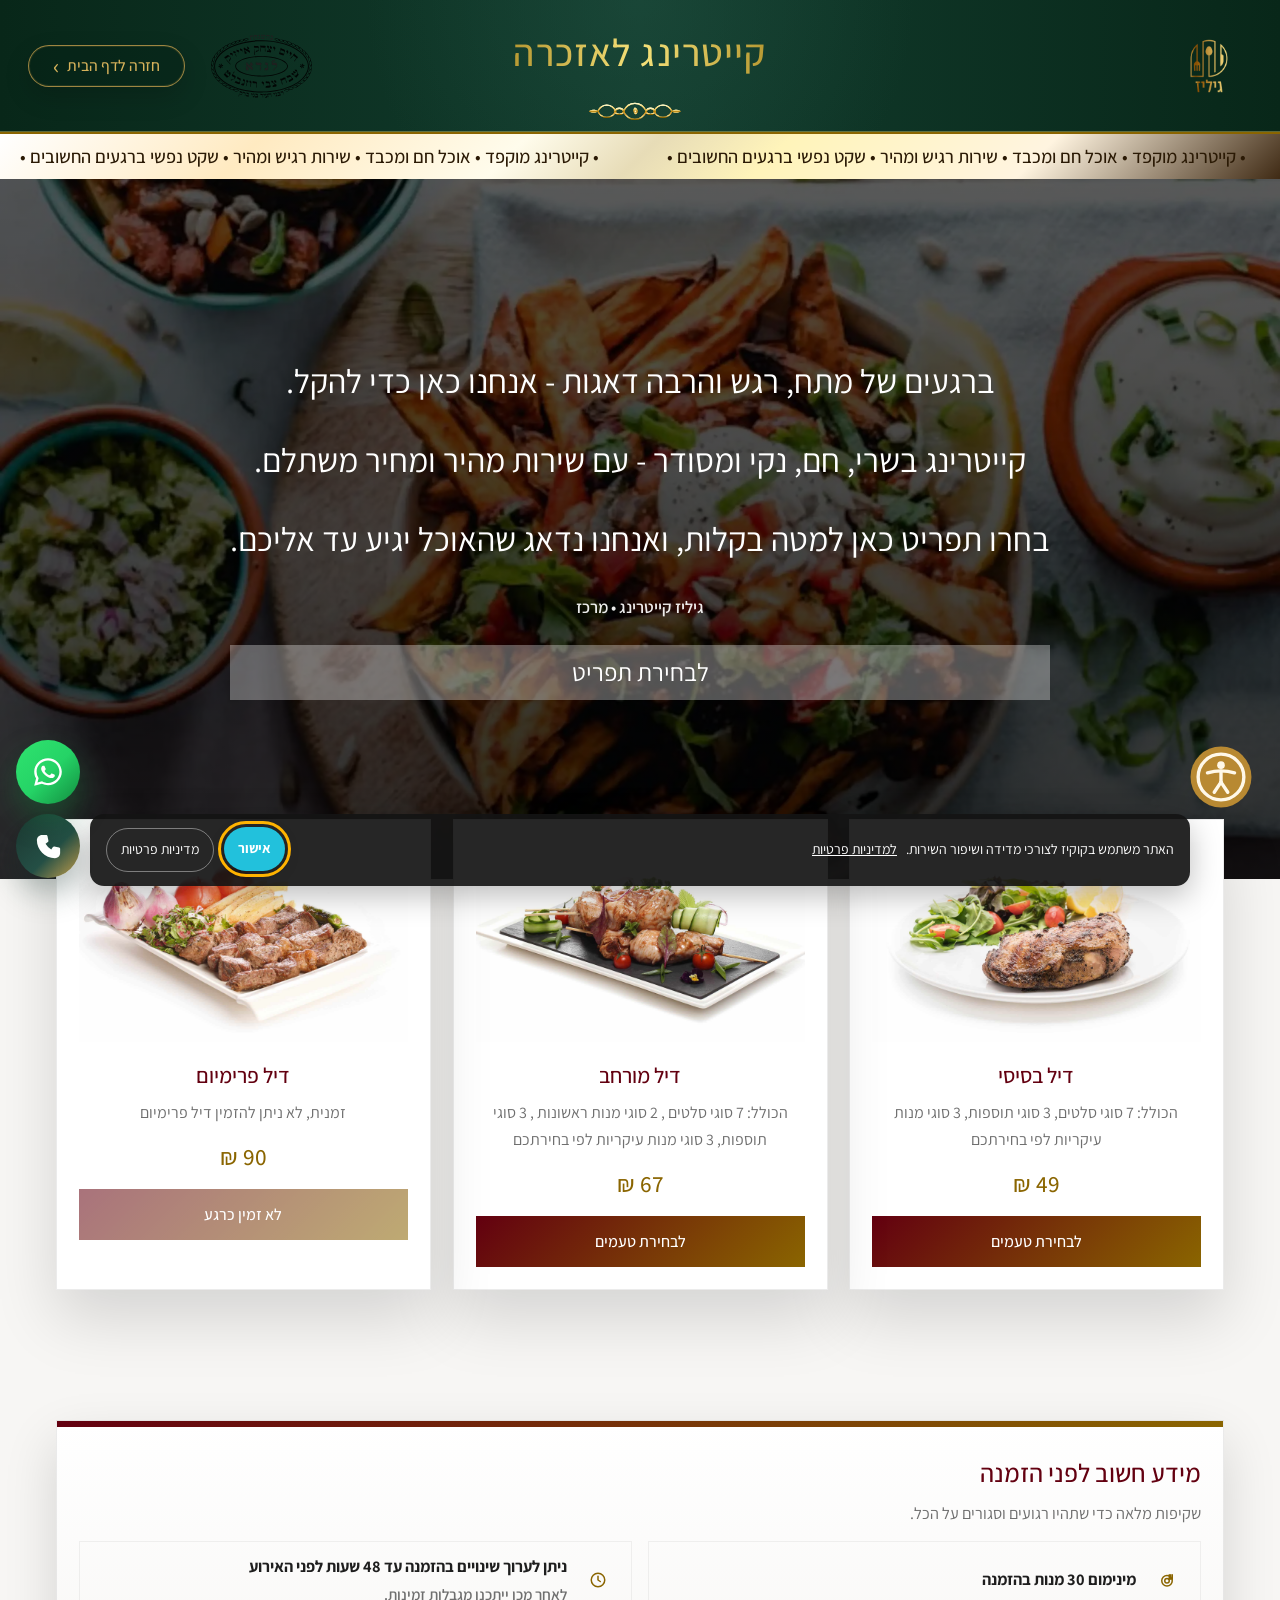
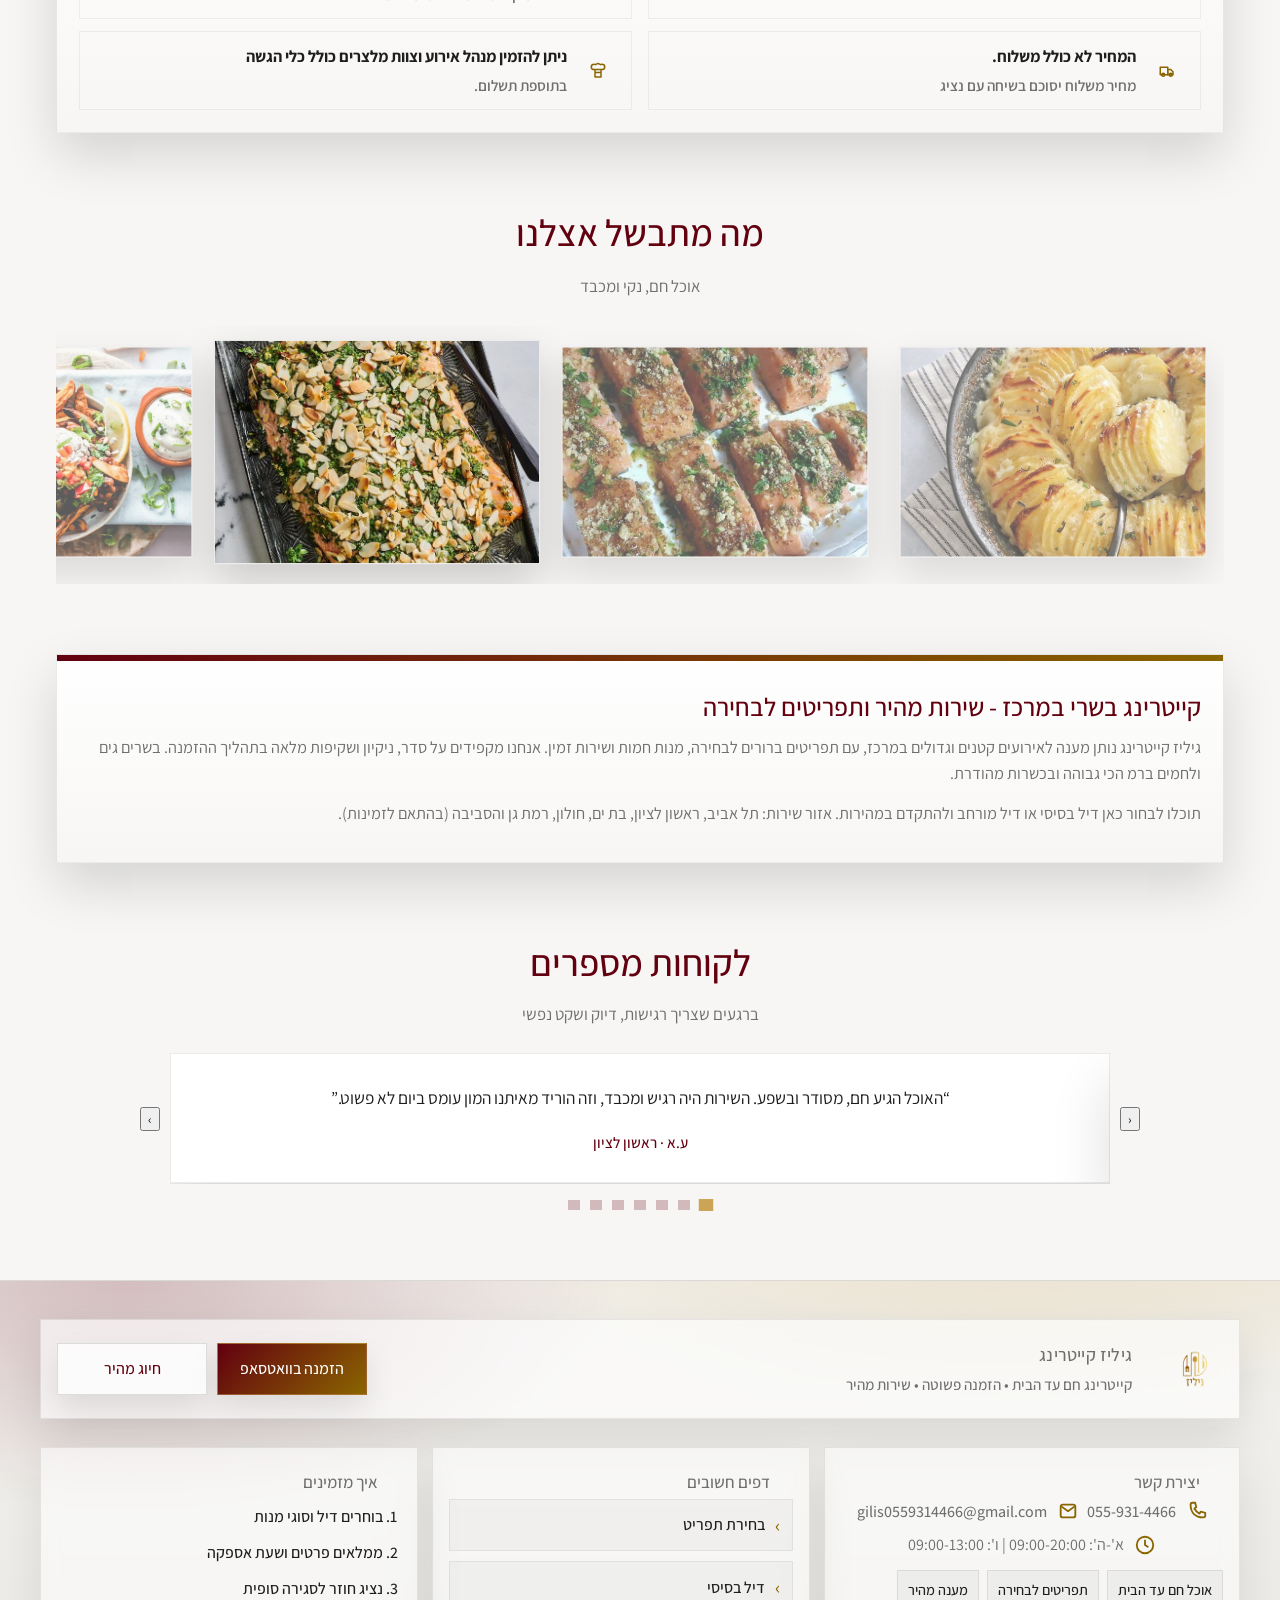
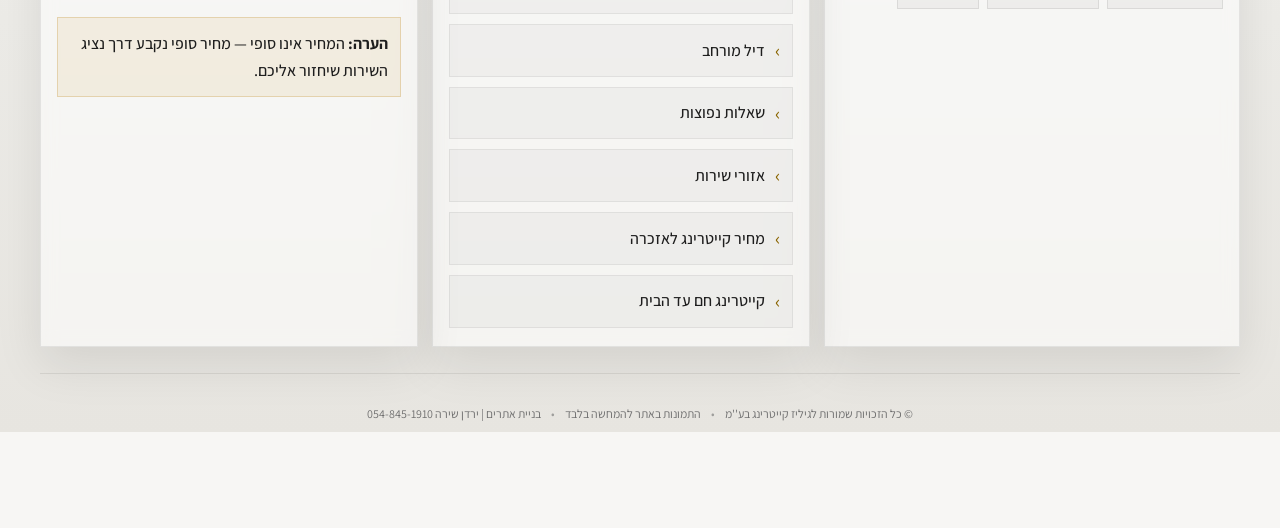
<file: index.html>
﻿<!DOCTYPE html>
<html lang="he" dir="rtl">

<head>
  <meta charset="UTF-8" />
  <meta http-equiv="x-ua-compatible" content="IE=edge" />
  <meta name="viewport" content="width=device-width, initial-scale=1.0" />



  
  <!-- ✅ SEO: Title + Description (קצרים, טבעיים, ממוקדים) -->
 <title>גיליז קייטרינג | קייטרינג בשרי במרכז</title>  <meta name="description"
    content="קייטרינג בשרי במרכז לאזכרה. תפריטים לבחירה, אוכל חם ושירות מהיר. הזמנה בוואטסאפ או בטלפון." />

  <!-- ✅ Canonical + Robots -->
  <link rel="canonical" href="https://giliscatering.co.il/" />
  <meta name="robots" content="index,follow,max-image-preview:large" />
  <meta name="format-detection" content="telephone=no" />
  <meta name="theme-color" content="#1b3630" />

  <!-- Favicon (קיים אצלך) -->
  <link rel="icon" type="image/png" sizes="32x32" href="assets/logo.png" />
  <link rel="icon" type="image/png" sizes="16x16" href="assets/logo.png" />
  <link rel="apple-touch-icon" sizes="180x180" href="assets/logo.png" />

  <!-- Performance hints -->
  <link rel="preconnect" href="https://fonts.googleapis.com" />
  <link rel="preconnect" href="https://fonts.gstatic.com" crossorigin />
  <link rel="dns-prefetch" href="https://fonts.googleapis.com" />
  <link rel="dns-prefetch" href="https://fonts.gstatic.com" />

  <!-- ✅ Social (OG + Twitter) -->
  <meta property="og:locale" content="he_IL" />
  <meta property="og:type" content="website" />
  <meta property="og:site_name" content="גיליז קייטרינג" />
  <meta property="og:title" content="גיליז קייטרינג | קייטרינג בשרי במרכז" />
  <meta property="og:description"
    content="תפריטים לבחירה . אוכל חם, שירות מהיר ושקיפות מלאה בהזמנה." />
  <meta property="og:url" content="https://giliscatering.co.il/" />
  <meta property="og:image" content="https://giliscatering.co.il/assets/og.jpg" />
  <meta property="og:image:width" content="1200" />
  <meta property="og:image:height" content="630" />
  <meta property="og:image:alt" content="גיליז קייטרינג – קייטרינג בשרי במרכז" />

  <meta name="twitter:card" content="summary_large_image" />
  <meta name="twitter:title" content="גיליז קייטרינג | קייטרינג בשרי במרכז" />
  <meta name="twitter:description" content="תפריטים לבחירה . הזמנה בוואטסאפ או בטלפון." />
  <meta name="twitter:image" content="https://giliscatering.co.il/assets/og.jpg" />



<!-- Google Tag Manager -->
<script>(function(w,d,s,l,i){w[l]=w[l]||[];w[l].push({'gtm.start':
new Date().getTime(),event:'gtm.js'});var f=d.getElementsByTagName(s)[0],
j=d.createElement(s),dl=l!='dataLayer'?'&l='+l:'';j.async=true;j.src=
'https://www.googletagmanager.com/gtm.js?id='+i+dl;f.parentNode.insertBefore(j,f);
})(window,document,'script','dataLayer','GTM-MZQD8DF2');</script>
<!-- End Google Tag Manager -->


<!-- Google Tag Manager (noscript) -->
<noscript><iframe src="https://www.googletagmanager.com/ns.html?id=GTM-MZQD8DF2"
height="0" width="0" style="display:none;visibility:hidden"></iframe></noscript>
<!-- End Google Tag Manager (noscript) -->

  
  <!-- Fonts -->
  <link
    href="https://fonts.googleapis.com/css2?family=Assistant:wght@300;400;500;600;700;800;900&display=swap"
    rel="stylesheet" />

  <!-- CSS -->
  <link rel="stylesheet" href="styles.css" />
  <link rel="stylesheet" href="a11y-widget.css" />


  <script src="a11y-widget.js" defer></script>

  <!-- ✅ Structured data (Schema.org) -->
  <script type="application/ld+json">
  {
    "@context": "https://schema.org",
    "@graph": [
      {
        "@type": "Organization",
        "@id": "https://giliscatering.co.il/#org",
        "name": "גיליז קייטרינג",
        "url": "https://giliscatering.co.il/",
        "logo": {
          "@type": "ImageObject",
          "url": "https://giliscatering.co.il/assets/logo.png"
        },
        "email": "mailto:gilis0559314466@gmail.com",
        "telephone": "+972-55-931-4466"
      },
      {
        "@type": "CateringBusiness",
        "@id": "https://giliscatering.co.il/#business",
        "name": "גיליז קייטרינג",
        "url": "https://giliscatering.co.il/",
        "telephone": "+972-55-931-4466",
        "email": "mailto:gilis0559314466@gmail.com",
        "priceRange": "₪₪",
        "image": "https://giliscatering.co.il/assets/og.jpg",
        "areaServed": {
          "@type": "Country",
          "name": "Israel"
        },
        "openingHoursSpecification": [
          {
            "@type": "OpeningHoursSpecification",
            "dayOfWeek": ["Sunday", "Monday", "Tuesday", "Wednesday", "Thursday"],
            "opens": "09:00",
            "closes": "20:00"
          },
          {
            "@type": "OpeningHoursSpecification",
            "dayOfWeek": "Friday",
            "opens": "09:00",
            "closes": "13:00"
          }
        ],
        "contactPoint": [
          {
            "@type": "ContactPoint",
            "telephone": "+972-55-931-4466",
            "contactType": "customer service",
            "availableLanguage": ["he"],
            "areaServed": "IL"
          }
        ],
        "parentOrganization": { "@id": "https://giliscatering.co.il/#org" }
      },
      {
        "@type": "WebSite",
        "@id": "https://giliscatering.co.il/#website",
        "url": "https://giliscatering.co.il/",
        "name": "גיליז קייטרינג",
        "inLanguage": "he-IL"
      },
      {
        "@type": "WebPage",
        "@id": "https://giliscatering.co.il/#webpage",
        "url": "https://giliscatering.co.il/",
        "name": "גיליז קייטרינג | קייטרינג בשרי במרכז לאזכרה",
        "isPartOf": { "@id": "https://giliscatering.co.il/#website" },
        "about": { "@id": "https://giliscatering.co.il/#business" },
        "inLanguage": "he-IL",
        "primaryImageOfPage": {
          "@type": "ImageObject",
          "url": "https://giliscatering.co.il/assets/og.jpg"
        }
      }
    ]
  }
  </script>
</head>

<body class="page-home">
  <!-- Skip link לנגישות -->
  <a class="skip-link" href="#products">דילוג לבחירת תפריט</a>

  <noscript>
    <div class="noscript-note">
      כדי לבחור דילים, לפתוח תמונות ולבצע הזמנה, יש להפעיל JavaScript בדפדפן.
    </div>
  </noscript>

  <!-- ===== ICONS SPRITE ===== -->
  <svg aria-hidden="true" class="svg-sprite" xmlns="http://www.w3.org/2000/svg">
    <symbol id="gi-phone" viewBox="0 0 24 24">
      <path d="M7 3h3l1.2 5-2.1 1.3a13.5 13.5 0 0 0 5.6 5.6L16 12.8 21 14v3c0 1.1-.9 2-2 2C10.2 19 5 13.8 5 5c0-1.1.9-2 2-2Z" fill="none" stroke="currentColor" stroke-width="2" stroke-linejoin="round" stroke-linecap="round" />
    </symbol>
    <symbol id="gi-mail" viewBox="0 0 24 24">
      <path d="M4 7.5A2.5 2.5 0 0 1 6.5 5h11A2.5 2.5 0 0 1 20 7.5v9A2.5 2.5 0 0 1 17.5 19h-11A2.5 2.5 0 0 1 4 16.5v-9Z" fill="none" stroke="currentColor" stroke-width="2" />
      <path d="M5.5 7.5 12 12.2 18.5 7.5" fill="none" stroke="currentColor" stroke-width="2" stroke-linecap="round" stroke-linejoin="round" />
    </symbol>
    <symbol id="gi-clock" viewBox="0 0 24 24">
      <path d="M12 21a9 9 0 1 0 0-18 9 9 0 0 0 0 18Z" fill="none" stroke="currentColor" stroke-width="2" />
      <path d="M12 7v5l3 2" fill="none" stroke="currentColor" stroke-width="2" stroke-linecap="round" stroke-linejoin="round" />
    </symbol>
    <symbol id="gi-truck" viewBox="0 0 24 24">
      <path d="M3 7h10v10H3V7Z" fill="none" stroke="currentColor" stroke-width="2" stroke-linejoin="round" />
      <path d="M13 10h4l3 3v4h-7v-7Z" fill="none" stroke="currentColor" stroke-width="2" stroke-linejoin="round" />
      <path d="M7 19a2 2 0 1 0 0-4 2 2 0 0 0 0 4Z" fill="none" stroke="currentColor" stroke-width="2" />
      <path d="M17 19a2 2 0 1 0 0-4 2 2 0 0 0 0 4Z" fill="none" stroke="currentColor" stroke-width="2" />
    </symbol>
    <symbol id="gi-plate" viewBox="0 0 24 24">
      <path d="M12 20a7 7 0 1 0 0-14 7 7 0 0 0 0 14Z" fill="none" stroke="currentColor" stroke-width="2" />
      <path d="M12 16a3 3 0 1 0 0-6 3 3 0 0 0 0 6Z" fill="none" stroke="currentColor" stroke-width="2" />
      <path d="M19 5v6" fill="none" stroke="currentColor" stroke-width="2" stroke-linecap="round" />
      <path d="M17 5v6" fill="none" stroke="currentColor" stroke-width="2" stroke-linecap="round" />
      <path d="M15 5v6" fill="none" stroke="currentColor" stroke-width="2" stroke-linecap="round" />
    </symbol>
    <symbol id="gi-chef" viewBox="0 0 24 24">
      <path d="M7 10c-2.2 0-4-1.5-4-3.5S4.8 3 7 3c.7 0 1.4.2 2 .5A4 4 0 0 1 12 2a4 4 0 0 1 3 1.5c.6-.3 1.3-.5 2-.5 2.2 0 4 1.5 4 3.5S19.2 10 17 10H7Z" fill="none" stroke="currentColor" stroke-width="2" stroke-linejoin="round" />
      <path d="M8 10v10h8V10" fill="none" stroke="currentColor" stroke-width="2" stroke-linejoin="round" />
      <path d="M9 14h6" fill="none" stroke="currentColor" stroke-width="2" stroke-linecap="round" />
    </symbol>
  </svg>

  <!-- ===== PAGE WRAP ===== -->
  <div id="pageWrap">
    <!-- ===== HEADER ===== -->
    <header class="top-header" role="banner">
      <div class="header-inner">
        <a class="top-home-link" href="index.html" aria-label="חזרה לדף הבית"><span aria-hidden="true">‹</span> חזרה לדף הבית</a>
        <img src="assets/logo.png" class="logo" alt="לוגו גיליז קייטרינג" loading="eager" decoding="async" />
        <!-- ✅ H1 יחיד -->
        <h1 class="logoTitle">קייטרינג לאזכרה</h1>
        <svg class="header-ornament" xmlns="http://www.w3.org/2000/svg" viewBox="0 0 900 120" width="100%" height="120" aria-hidden="true" focusable="false">
          <defs>
            <linearGradient id="headerGold" x1="0%" y1="0%" x2="0%" y2="100%">
              <stop offset="0%" stop-color="#FFF7C5"/>
              <stop offset="15%" stop-color="#F9E08A"/>
              <stop offset="35%" stop-color="#E4BE5B"/>
              <stop offset="50%" stop-color="#B8860B"/>
              <stop offset="70%" stop-color="#D9A441"/>
              <stop offset="85%" stop-color="#F7DC84"/>
              <stop offset="100%" stop-color="#8C6500"/>
            </linearGradient>
            <filter id="headerGlow" x="-50%" y="-50%" width="200%" height="200%">
              <feGaussianBlur stdDeviation="2" result="blur"/>
              <feMerge>
                <feMergeNode in="blur"/>
                <feMergeNode in="SourceGraphic"/>
              </feMerge>
            </filter>
          </defs>
          <g filter="url(#headerGlow)" stroke="url(#headerGold)" stroke-width="5" stroke-linecap="round" stroke-linejoin="round" fill="none">
            <line x1="610"
      y1="60"
      x2="890"
      y2="60"
      stroke="url(#headerGold)"
      stroke-width="4" />
            <path d="M285 60 C275 52 264 52 250 60 C264 68 275 68 285 60 Z" fill="url(#headerGold)" stroke="none"/>
            <path d="M285 60 C300 28 340 28 355 60 C340 92 300 92 285 60"/>
            <path d="M350 60 C360 44 378 44 388 60 C378 76 360 76 350 60"/>
            <path d="M385 60 C405 18 455 18 475 60 C455 102 405 102 385 60"/>
            <path d="M430 45 C442 50 445 63 433 73 C421 63 423 50 430 45 Z" fill="url(#headerGold)" stroke="none"/>
            <circle cx="432" cy="60" r="3.5" fill="#FFF7C5" stroke="none"/>
            <path d="M472 60 C482 44 500 44 510 60 C500 76 482 76 472 60"/>
            <path d="M505 60 C520 28 560 28 575 60 C560 92 520 92 505 60"/>
            <path d="M575 60 C585 52 596 52 610 60 C596 68 585 68 575 60 Z" fill="url(#headerGold)" stroke="none"/>
            <line x1="610" y1="60" x2="890" y2="60"/>
          </g>
        </svg>
        <img src="assets/LandoNewLogo.svg" class="kosher" alt="לוגו הכשרות" loading="lazy" decoding="async" />
      </div>
    </header>

    <!-- ✅ ניווט לזחילה בלי לפגוע בנגישות -->
    <nav aria-label="ניווט ראשי" class="sr-only">
      <a href="/bsisi.html">תפריט בסיסי</a>
      <a href="/murchav.html">תפריט מורחב</a>
      <a href="#products">בחירת דילים</a>
      <a href="#testimonials">המלצות</a>
    </nav>

    <!-- ===== MARQUEE ===== -->
    <div class="gold-marquee">
      <div class="marquee-track" aria-label="מסר מתגלגל">
        <span>• קייטרינג מוקפד • אוכל חם ומכבד • שירות רגיש ומהיר • שקט נפשי ברגעים החשובים •</span>
        <span>• קייטרינג מוקפד • אוכל חם ומכבד • שירות רגיש ומהיר • שקט נפשי ברגעים החשובים •</span>
        <span>• קייטרינג מוקפד • אוכל חם ומכבד • שירות רגיש ומהיר • שקט נפשי ברגעים החשובים •</span>
      </div>
    </div>

    <!-- ===== HERO ===== -->
    <section class="hero" aria-label="פתיח">
      <div>
        <p>ברגעים של מתח, רגש והרבה דאגות - אנחנו כאן כדי להקל.</p>
        <p>קייטרינג בשרי, חם, נקי ומסודר - עם שירות מהיר ומחיר משתלם.</p>
        <p>בחרו תפריט כאן למטה בקלות, ואנחנו נדאג שהאוכל יגיע עד אליכם.</p>
        <p class="small-note">גיליז קייטרינג • מרכז</p>

        <p class="FOR_CTA u-mt-10">
          <a class="cta-main u-full-width" href="#products">לבחירת תפריט</a>
        </p>
      </div>
    </section>

    <main id="mainContent" role="main">
      <!-- ===== PRODUCTS (JS inject) ===== -->
      <section class="products-container" id="products" aria-label="דילים לבחירה"></section>

      <!-- ===== IMPORTANT NOTES ===== -->
      <section class="important-notes" aria-label="מידע חשוב לפני הזמנה">
        <div class="notes-card">
          <h2 class="notes-title">מידע חשוב לפני הזמנה</h2>
          <p class="notes-sub">שקיפות מלאה כדי שתהיו רגועים וסגורים על הכל.</p>
          <ul class="notes-grid">
            <li class="note-item">
              <span class="note-icon" aria-hidden="true">
                <svg class="gi"><use href="#gi-plate"></use></svg>
              </span>
              <p class="note-text">מינימום 30 מנות בהזמנה</p>
            </li>
            <li class="note-item">
              <span class="note-icon" aria-hidden="true">
                <svg class="gi"><use href="#gi-clock"></use></svg>
              </span>
              <p class="note-text">
                ניתן לערוך שינויים בהזמנה עד 48 שעות לפני האירוע
                <small>לאחר מכן ייתכנו מגבלות זמינות.</small>
              </p>
            </li>
            <li class="note-item">
              <span class="note-icon" aria-hidden="true">
                <svg class="gi"><use href="#gi-truck"></use></svg>
              </span>
              <p class="note-text">
                המחיר לא כולל משלוח.
                <small>מחיר משלוח יסוכם בשיחה עם נציג</small>
              </p>
            </li>
            <li class="note-item">
              <span class="note-icon" aria-hidden="true">
                <svg class="gi"><use href="#gi-chef"></use></svg>
              </span>
              <p class="note-text">
                ניתן להזמין מנהל אירוע וצוות מלצרים כולל כלי הגשה
                <small>בתוספת תשלום.</small>
              </p>
            </li>
          </ul>
        </div>
      </section>

      <!-- ===== FOOD CAROUSEL ===== -->
      <section class="food-carousel" aria-label="קרוסלת תמונות אוכל" id="products_images">
        <h2>מה מתבשל אצלנו</h2>
        <p class="carousel-sub">אוכל חם, נקי ומכבד</p>

        <div class="carousel-viewport" id="foodCarousel" aria-label="גלילה אופקית של תמונות אוכל">
          <div class="carousel-track" id="carouselTrack">
            <button class="c-item" type="button" aria-label="פתח תמונה מוגדלת 1"><img src="assets/בר1.jpg" alt="מנות קייטרינג בשרי - תמונה 1" loading="lazy" decoding="async"></button>
            <button class="c-item" type="button" aria-label="פתח תמונה מוגדלת 2"><img src="assets/בר2.jpg" alt="מנות קייטרינג בשרי - תמונה 2" loading="lazy" decoding="async"></button>
            <button class="c-item" type="button" aria-label="פתח תמונה מוגדלת 3"><img src="assets/בר3.jpg" alt="מנות קייטרינג בשרי - תמונה 3" loading="lazy" decoding="async"></button>
            <button class="c-item" type="button" aria-label="פתח תמונה מוגדלת 4"><img src="assets/בר9.png" alt="מנות קייטרינג בשרי - תמונה 4" loading="lazy" decoding="async"></button>
          </div>
        </div>
      </section>

      <!-- ✅ SEO: תוכן אמיתי -->
      <section class="important-notes" aria-label="מידע על השירות">
        <div class="notes-card">
          <h2 class="notes-title">קייטרינג בשרי במרכז - שירות מהיר ותפריטים לבחירה</h2>
          <p class="notes-sub">
            גיליז קייטרינג נותן מענה לאירועים קטנים וגדולים במרכז, עם תפריטים ברורים לבחירה, מנות חמות ושירות זמין.
            אנחנו מקפידים על סדר, ניקיון ושקיפות מלאה בתהליך ההזמנה. בשרים גים ולחמים ברמ הכי גבוהה ובכשרות מהודרת.
          </p>
          <p class="notes-sub u-mt-10">
            תוכלו לבחור כאן דיל בסיסי או דיל מורחב ולהתקדם במהירות.
            אזור שירות: תל אביב, ראשון לציון, בת ים, חולון, רמת גן והסביבה (בהתאם לזמינות).
          </p>
        </div>
      </section>

      <!-- ===== TESTIMONIALS ===== -->
      <section class="testimonials" id="testimonials" aria-label="המלצות לקוחות">
        <h2>לקוחות מספרים</h2>
        <p class="testimonials-sub">ברגעים שצריך רגישות, דיוק ושקט נפשי</p>

        <div class="t-carousel" aria-label="קרוסלת המלצות">
          <button class="t-prev" type="button" aria-label="המלצה קודמת">‹</button>

          <div class="t-viewport">
            <div class="t-track" id="tTrack">
              <article class="t-card">
                <p class="t-text">“האוכל הגיע חם, מסודר ובשפע. השירות היה רגיש ומכבד, וזה הוריד מאיתנו המון עומס ביום לא פשוט.”</p>
                <div class="t-name">ע.א · ראשון לציון</div>
              </article>
                <article class="t-card">
                <p class="t-text">“אני מרגישה צורך לכתוב לכם תודה רבה כהכרת הטוב. האורחים לא הפסיקו לשאול מאיפה האוכל. ”</p>
                <div class="t-name">חיה לפקוביץ · בני ברק</div>
              </article>
                  <article class="t-card">
                <p class="t-text">“אלופים!!! היה טעים!! ”</p>
                <div class="t-name">מירית  ·  פתח תקוה</div>
              </article>
              <article class="t-card">
                <p class="t-text">“קייטרינג ברמה גבוהה מאוד. הכל היה טעים, מוגש יפה, והאורחים החמיאו בלי סוף.”</p>
                <div class="t-name">משפחת אבוטבול · תל אביב</div>
              </article>
              <article class="t-card">
                <p class="t-text">“שירות מהיר, אוכל איכותי ותחושת ביטחון מהרגע הראשון. ממליצים בחום.”</p>
                <div class="t-name">אייל מזרחי · בת ים</div>
              </article>
              <article class="t-card">
                <p class="t-text">“זו לא פעם ראשונה שאני מזמינה מכם! וכל פעם נהנים מחדש! תודה רבה על אוכל טעים וחם בדיוק בזמן.”</p>
                <div class="t-name">מירב לדאני · רמת גן</div>
              </article>
              <article class="t-card">
                <p class="t-text">“תענוג. שליח הגיע עם הכל ארוז וחם. ממליצה ברמות!”</p>
                <div class="t-name">אוריה מזור · יבנה</div>
              </article>
               
            </div>
          </div>

          <button type="button" aria-label="המלצה הבאה">›</button>
        </div>

        <div class="t-dots" id="tDots" aria-label="בחירת המלצה"></div>
      </section>
    </main>

    <!-- ===== FOOTER ===== -->
   
<div id="siteFooter"></div>
 <script src="footer.js"></script>

  </div><!-- /#pageWrap -->

  <!-- Floating CTA -->
  <a id="floatingBtn" class="whatsapp" href="https://wa.me/972559314466" target="_blank" rel="noopener"
    aria-label="להזמנה מהירה בווצאפ">להזמנה מהירה בווצאפ</a>
  <a id="floatingBtn2" class="call-float-big" href="tel:+972559314466" aria-label="חיוג מהיר"> 📞 לחיוג מהיר </a>

  <!-- ===== LIGHTBOX ===== -->
  <div class="lightbox" id="lightbox" aria-hidden="true">
    <div class="lightbox-inner" role="dialog" aria-modal="true" aria-labelledby="lightbox-title" tabindex="-1">
      <h2 id="lightbox-title" class="sr-only">תמונה מוגדלת</h2>
      <button class="lb-btn lb-prev" id="lbPrev" type="button" aria-label="תמונה קודמת">‹</button>
      <img class="lightbox-img" id="lbImg" alt="תמונה מוגדלת">
      <button class="lb-btn lb-next" id="lbNext" type="button" aria-label="תמונה הבאה">›</button>
      <button class="lb-close" id="lbClose" type="button" aria-label="סגור">×</button>
    </div>
  </div>

  <script>
    (function () {
      var products = [
        { name: "דיל בסיסי", price: 49, desc: "הכולל: 7 סוגי סלטים, 3 סוגי תוספות, 3 סוגי מנות עיקריות לפי בחירתכם", img: "assets/S7.jpg", href: "bsisi.html", disabled: false },
        { name: "דיל מורחב", price: 67, desc: "הכולל: 7 סוגי סלטים , 2 סוגי מנות ראשונות , 3 סוגי תוספות, 3 סוגי מנות עיקריות לפי בחירתכם", img: "assets/S6.jpg", href: "murchav.html", disabled: false },
        { name: "דיל פרימיום", price: 90, desc: "זמנית, לא ניתן להזמין דיל פרימיום", img: "assets/S5.jpg", href: "one.html", disabled: true }
      ];

      function qs(sel, root) { return (root || document).querySelector(sel); }
      function qsa(sel, root) { return (root || document).querySelectorAll(sel); }

      function renderProducts() {
        var container = document.getElementById("products");
        if (!container) return;

        var html = "";
        for (var i = 0; i < products.length; i++) {
          var p = products[i];
          var delay = (i * 0.12);
          html +=
            '<div class="product" style="transition-delay:' + delay + 's">' +
              ' <img src="' + p.img + '" alt="' + p.name + ' - קייטרינג בשרי במרכז" loading="lazy" decoding="async">' +
              ' <h3>' + p.name + '</h3>' +
              ' <p>' + p.desc + '</p>' +
              ' <div class="price">' + p.price + ' ₪</div>' +
              ' <button type="button" ' + (p.disabled ? 'disabled ' : '') +
                'data-href="' + (p.href || '') + '" ' +
                'aria-label="מעבר לבחירת טעמים עבור ' + p.name + '">' +
                (p.disabled ? 'לא זמין כרגע' : 'לבחירת טעמים') +
              '</button>' +
            '</div>';
        }
        container.innerHTML = html;

        container.addEventListener("click", function (e) {
          var btn = e.target && e.target.closest ? e.target.closest("button") : null;
          if (!btn) return;
          if (btn.disabled) return;
          var href = btn.getAttribute("data-href");
          if (href) location.href = href;
        });

        revealProducts(container);
      }

      function revealProducts(container) {
        var cards = qsa(".product", container);
        if (!cards || !cards.length) return;

        if (!("IntersectionObserver" in window)) {
          for (var i = 0; i < cards.length; i++) cards[i].classList.add("in-view");
          return;
        }

        var observer = new IntersectionObserver(function (entries) {
          for (var j = 0; j < entries.length; j++) {
            if (entries[j].isIntersecting) {
              entries[j].target.classList.add("in-view");
              observer.unobserve(entries[j].target);
            }
          }
        }, { threshold: 0.12, rootMargin: "0px 0px -10% 0px" });

        for (var k = 0; k < cards.length; k++) observer.observe(cards[k]);
      }

      function initFoodCarousel() {
        var viewport = document.getElementById("foodCarousel");
        var track = document.getElementById("carouselTrack");
        if (!viewport || !track) return;

        var items = qsa(".c-item", track);
        if (!items || !items.length) return;

        if ("IntersectionObserver" in window) {
          var io = new IntersectionObserver(function (entries) {
            for (var i = 0; i < entries.length; i++) {
              if (entries[i].isIntersecting) {
                for (var j = 0; j < items.length; j++) items[j].classList.remove("is-center");
                entries[i].target.classList.add("is-center");
              }
            }
          }, { root: viewport, threshold: 0.6 });

          for (var k = 0; k < items.length; k++) io.observe(items[k]);
        } else {
          items[0].classList.add("is-center");
        }

        for (var t = 0; t < items.length; t++) {
          (function (idx) {
            items[idx].addEventListener("click", function () { openLightboxAt(idx); });
            items[idx].addEventListener("keydown", function (e) {
              if (e.key === "Enter" || e.key === " ") {
                e.preventDefault();
                openLightboxAt(idx);
              }
            });
          })(t);
        }

        _lbImgs = [];
        for (var m = 0; m < items.length; m++) {
          var im = items[m].querySelector("img");
          if (im) _lbImgs.push(im);
        }
      }

      function initTestimonials() {
        var track = document.getElementById("tTrack");
        var dotsWrap = document.getElementById("tDots");
        if (!track || !dotsWrap) return;

        var cards = qsa(".t-card", track);
        var prevBtn = qs(".t-prev");
        var nextBtn = qs(".t-next");
        if (!cards || !cards.length) return;

        var index = 0;
        var intervalMs = 15000;
        var timer = null;

        function renderDots() {
          dotsWrap.innerHTML = "";
          for (var i = 0; i < cards.length; i++) {
            var b = document.createElement("button");
            b.className = "t-dot" + (i === index ? " active" : "");
            b.type = "button";
            b.setAttribute("aria-label", "המלצה " + (i + 1));
            b.setAttribute("aria-current", i === index ? "true" : "false");
            (function (iCopy) {
              b.addEventListener("click", function () { index = iCopy; update(); restartAuto(); });
            })(i);
            dotsWrap.appendChild(b);
          }
        }

        function update() {
          track.style.transform = "translateX(" + (-index * 100) + "%)";
          var dots = qsa(".t-dot", dotsWrap);
          for (var i = 0; i < dots.length; i++) {
            if (i === index) dots[i].classList.add("active");
            else dots[i].classList.remove("active");
            dots[i].setAttribute("aria-current", i === index ? "true" : "false");
          }
        }

        function next() { index = (index + 1) % cards.length; update(); }
        function prev() { index = (index - 1 + cards.length) % cards.length; update(); }

        function startAuto() { stopAuto(); timer = setInterval(next, intervalMs); }
        function stopAuto() { if (timer) { clearInterval(timer); timer = null; } }
        function restartAuto() { startAuto(); }

        if (nextBtn) nextBtn.addEventListener("click", function () { next(); restartAuto(); });
        if (prevBtn) prevBtn.addEventListener("click", function () { prev(); restartAuto(); });

        var carousel = qs(".t-carousel");
        if (carousel) {
          carousel.addEventListener("mouseenter", stopAuto);
          carousel.addEventListener("mouseleave", startAuto);
          carousel.addEventListener("focusin", stopAuto);
          carousel.addEventListener("focusout", startAuto);
        }

        renderDots();
        update();

        if (!window.__A11Y_NO_MOTION__) startAuto();

        document.addEventListener('a11y:motionchange', function (e) {
          var off = e && e.detail && e.detail.off;
          if (off) {
            stopAuto();
            track.style.transition = "none";
          } else {
            track.style.transition = "";
            startAuto();
          }
        });
      }

      var _lbImgs = [];
      var _lbIndex = 0;
      var _lastFocus = null;

      function getFocusable(root) {
        if (!root) return [];
        return root.querySelectorAll('button,[href],input,select,textarea,[tabindex]:not([tabindex="-1"])');
      }

      function trapFocus(e, dialog) {
        if (e.key !== "Tab") return;
        var focusables = getFocusable(dialog);
        if (!focusables || !focusables.length) return;

        var first = focusables[0];
        var last = focusables[focusables.length - 1];

        if (e.shiftKey && document.activeElement === first) {
          e.preventDefault();
          last.focus();
        } else if (!e.shiftKey && document.activeElement === last) {
          e.preventDefault();
          first.focus();
        }
      }

      function setBackgroundHidden(hidden) {
        var page = document.getElementById("pageWrap");
        if (!page) return;
        if (hidden) {
          page.setAttribute("aria-hidden", "true");
        } else {
          page.removeAttribute("aria-hidden");
        }
      }

      function openLightboxAt(i) {
        var lightbox = document.getElementById("lightbox");
        var lbImg = document.getElementById("lbImg");
        var btnClose = document.getElementById("lbClose");
        if (!lightbox || !lbImg || !_lbImgs.length) return;

        _lbIndex = i;
        lbImg.src = _lbImgs[_lbIndex].getAttribute("src");
        lbImg.alt = _lbImgs[_lbIndex].getAttribute("alt") || "תמונה מוגדלת";

        _lastFocus = document.activeElement;

        lightbox.classList.add("open");
        lightbox.setAttribute("aria-hidden", "false");

        setBackgroundHidden(true);
        document.body.style.overflow = "hidden";

        if (btnClose) btnClose.focus();
      }

      function closeLightbox() {
        var lightbox = document.getElementById("lightbox");
        var lbImg = document.getElementById("lbImg");
        if (!lightbox || !lbImg) return;

        lightbox.classList.remove("open");
        lightbox.setAttribute("aria-hidden", "true");

        setBackgroundHidden(false);
        lbImg.src = "";
        document.body.style.overflow = "";

        if (_lastFocus && _lastFocus.focus) _lastFocus.focus();
      }

      function lbNext() {
        var lbImg = document.getElementById("lbImg");
        if (!lbImg || !_lbImgs.length) return;
        _lbIndex = (_lbIndex + 1) % _lbImgs.length;
        lbImg.src = _lbImgs[_lbIndex].getAttribute("src");
        lbImg.alt = _lbImgs[_lbIndex].getAttribute("alt") || "תמונה מוגדלת";
      }

      function lbPrev() {
        var lbImg = document.getElementById("lbImg");
        if (!lbImg || !_lbImgs.length) return;
        _lbIndex = (_lbIndex - 1 + _lbImgs.length) % _lbImgs.length;
        lbImg.src = _lbImgs[_lbIndex].getAttribute("src");
        lbImg.alt = _lbImgs[_lbIndex].getAttribute("alt") || "תמונה מוגדלת";
      }

      function initLightbox() {
        var lightbox = document.getElementById("lightbox");
        var inner = qs(".lightbox-inner", lightbox);
        var btnPrev = document.getElementById("lbPrev");
        var btnNext = document.getElementById("lbNext");
        var btnClose = document.getElementById("lbClose");
        if (!lightbox || !inner) return;

        if (btnNext) btnNext.addEventListener("click", lbNext);
        if (btnPrev) btnPrev.addEventListener("click", lbPrev);
        if (btnClose) btnClose.addEventListener("click", closeLightbox);

        lightbox.addEventListener("click", function (e) {
          if (e.target === lightbox) closeLightbox();
        });

        document.addEventListener("keydown", function (e) {
          if (!lightbox.classList.contains("open")) return;

          if (e.key === "Escape") closeLightbox();
          else if (e.key === "ArrowLeft") lbNext();
          else if (e.key === "ArrowRight") lbPrev();

          trapFocus(e, inner);
        });
      }

      document.addEventListener("DOMContentLoaded", function () {
        renderProducts();
        initFoodCarousel();
        initTestimonials();
        initLightbox();
      });

      window.openLightboxAt = openLightboxAt;
    })();
  </script>

  <script src="cookie-consent-config.js"></script>
  <script src="cookie-consent.bundle.js" defer></script>
</body>

</html>
</file>
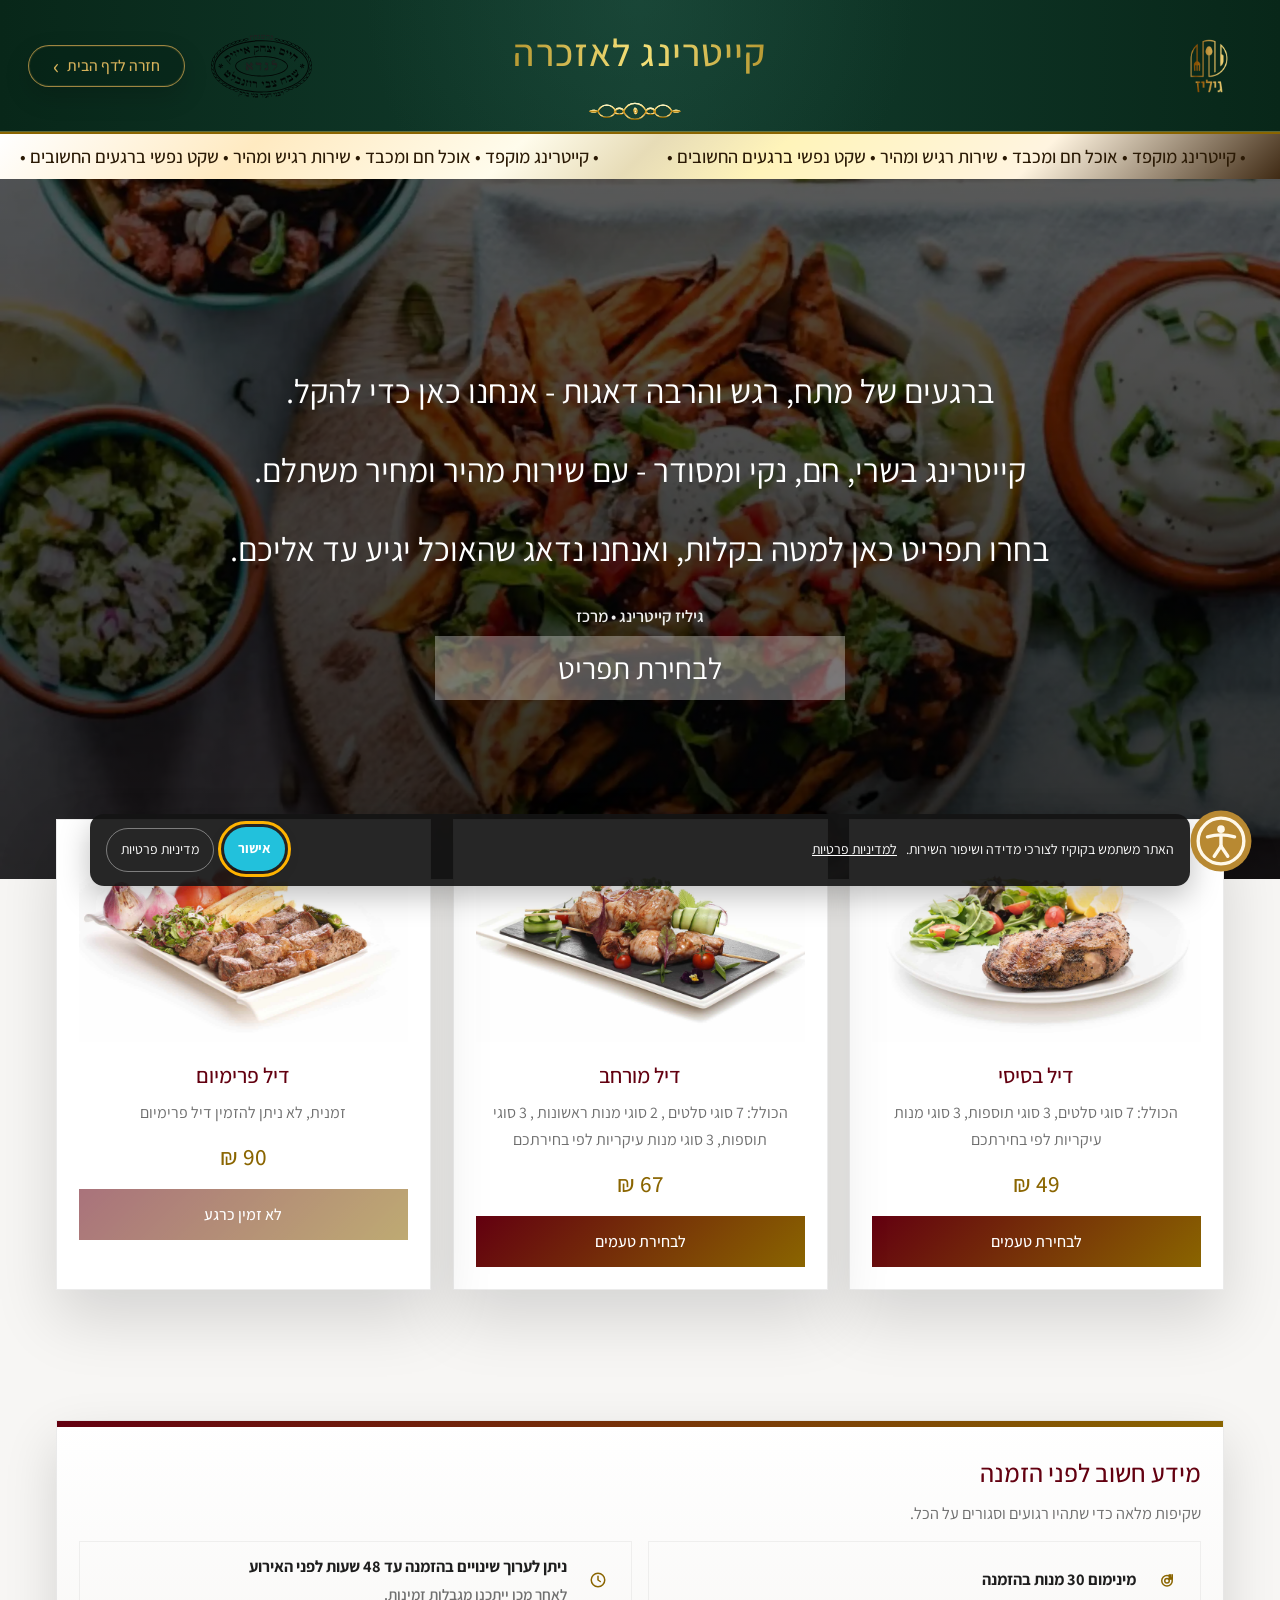
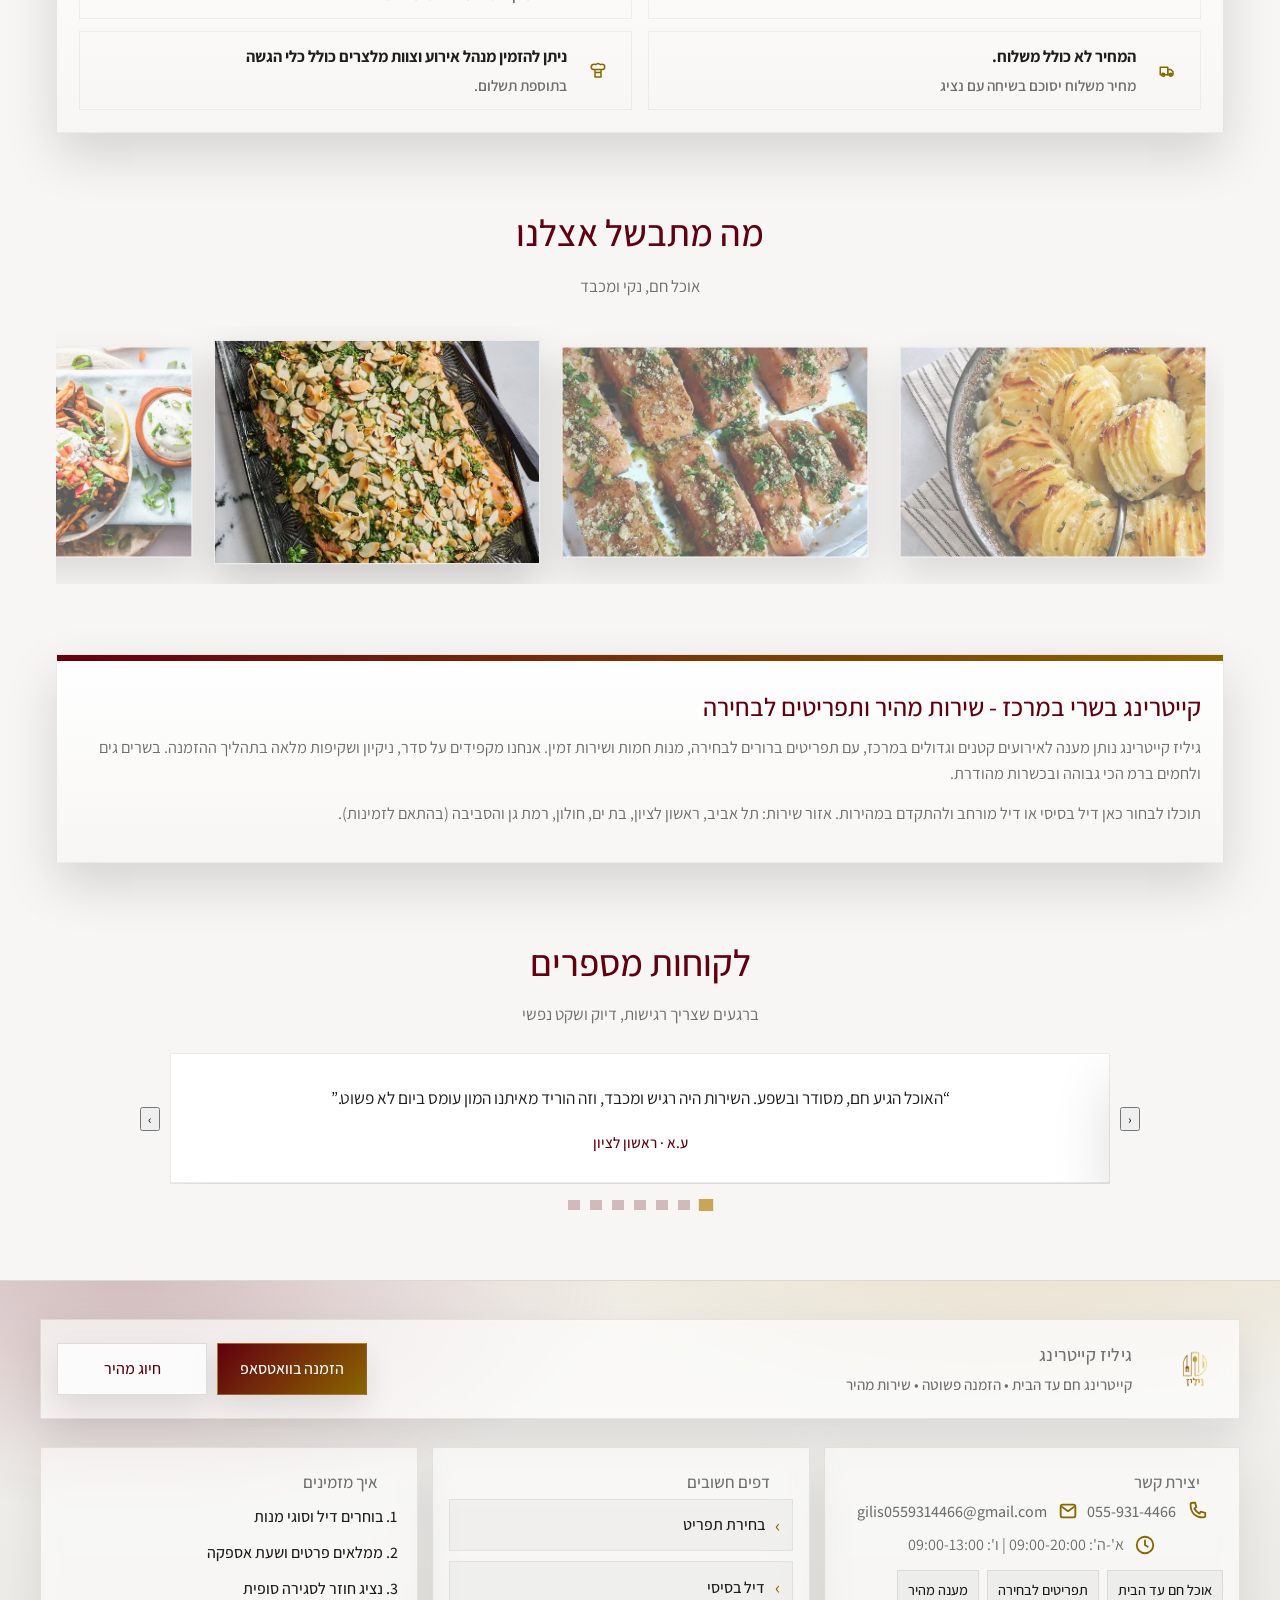
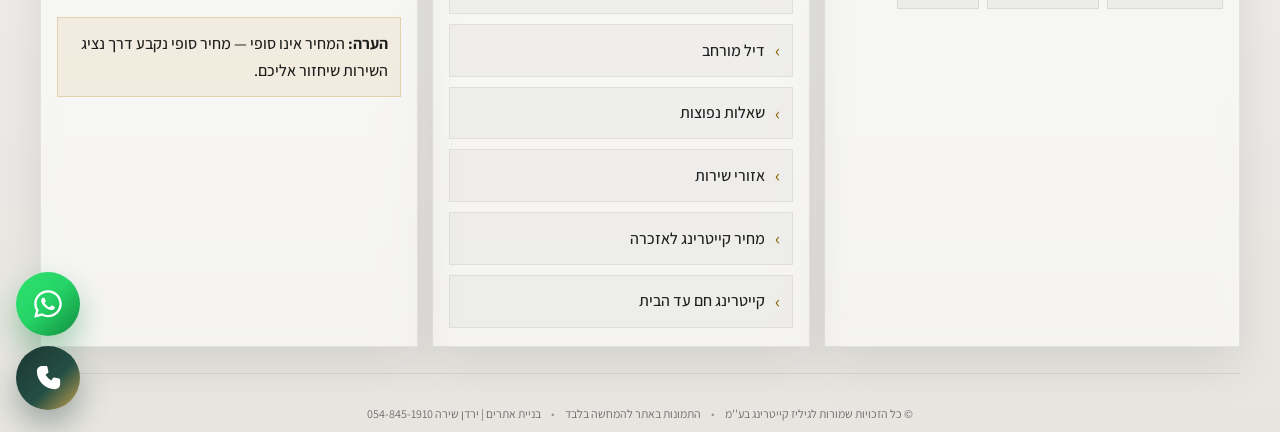
<file: catering-site-main/index.html>
﻿<!DOCTYPE html>
<html lang="he" dir="rtl">

<head>
  <meta charset="UTF-8" />
  <meta http-equiv="x-ua-compatible" content="IE=edge" />
  <meta name="viewport" content="width=device-width, initial-scale=1.0" />



  
  <!-- ✅ SEO: Title + Description (קצרים, טבעיים, ממוקדים) -->
 <title>גיליז קייטרינג | קייטרינג בשרי במרכז</title>  <meta name="description"
    content="קייטרינג בשרי במרכז לאזכרה. תפריטים לבחירה, אוכל חם ושירות מהיר. הזמנה בוואטסאפ או בטלפון." />

  <!-- ✅ Canonical + Robots -->
  <link rel="canonical" href="https://giliscatering.co.il/" />
  <meta name="robots" content="index,follow,max-image-preview:large" />
  <meta name="format-detection" content="telephone=no" />
  <meta name="theme-color" content="#1b3630" />

  <!-- Favicon (קיים אצלך) -->
  <link rel="icon" type="image/png" sizes="32x32" href="assets/logo.png" />
  <link rel="icon" type="image/png" sizes="16x16" href="assets/logo.png" />
  <link rel="apple-touch-icon" sizes="180x180" href="assets/logo.png" />

  <!-- Performance hints -->
  <link rel="preconnect" href="https://fonts.googleapis.com" />
  <link rel="preconnect" href="https://fonts.gstatic.com" crossorigin />
  <link rel="dns-prefetch" href="https://fonts.googleapis.com" />
  <link rel="dns-prefetch" href="https://fonts.gstatic.com" />

  <!-- ✅ Social (OG + Twitter) -->
  <meta property="og:locale" content="he_IL" />
  <meta property="og:type" content="website" />
  <meta property="og:site_name" content="גיליז קייטרינג" />
  <meta property="og:title" content="גיליז קייטרינג | קייטרינג בשרי במרכז" />
  <meta property="og:description"
    content="תפריטים לבחירה . אוכל חם, שירות מהיר ושקיפות מלאה בהזמנה." />
  <meta property="og:url" content="https://giliscatering.co.il/" />
  <meta property="og:image" content="https://giliscatering.co.il/assets/og.jpg" />
  <meta property="og:image:width" content="1200" />
  <meta property="og:image:height" content="630" />
  <meta property="og:image:alt" content="גיליז קייטרינג – קייטרינג בשרי במרכז" />

  <meta name="twitter:card" content="summary_large_image" />
  <meta name="twitter:title" content="גיליז קייטרינג | קייטרינג בשרי במרכז" />
  <meta name="twitter:description" content="תפריטים לבחירה . הזמנה בוואטסאפ או בטלפון." />
  <meta name="twitter:image" content="https://giliscatering.co.il/assets/og.jpg" />



<!-- Google Tag Manager -->
<script>(function(w,d,s,l,i){w[l]=w[l]||[];w[l].push({'gtm.start':
new Date().getTime(),event:'gtm.js'});var f=d.getElementsByTagName(s)[0],
j=d.createElement(s),dl=l!='dataLayer'?'&l='+l:'';j.async=true;j.src=
'https://www.googletagmanager.com/gtm.js?id='+i+dl;f.parentNode.insertBefore(j,f);
})(window,document,'script','dataLayer','GTM-MZQD8DF2');</script>
<!-- End Google Tag Manager -->


<!-- Google Tag Manager (noscript) -->
<noscript><iframe src="https://www.googletagmanager.com/ns.html?id=GTM-MZQD8DF2"
height="0" width="0" style="display:none;visibility:hidden"></iframe></noscript>
<!-- End Google Tag Manager (noscript) -->

  
  <!-- Fonts -->
  <link
    href="https://fonts.googleapis.com/css2?family=Assistant:wght@300;400;500;600;700;800;900&display=swap"
    rel="stylesheet" />

  <!-- CSS -->
  <link rel="stylesheet" href="styles.css" />
  <link rel="stylesheet" href="a11y-widget.css" />


  <script src="a11y-widget.js" defer></script>

  <!-- ✅ Structured data (Schema.org) -->
  <script type="application/ld+json">
  {
    "@context": "https://schema.org",
    "@graph": [
      {
        "@type": "Organization",
        "@id": "https://giliscatering.co.il/#org",
        "name": "גיליז קייטרינג",
        "url": "https://giliscatering.co.il/",
        "logo": {
          "@type": "ImageObject",
          "url": "https://giliscatering.co.il/assets/logo.png"
        },
        "email": "mailto:gilis0559314466@gmail.com",
        "telephone": "+972-55-931-4466"
      },
      {
        "@type": "CateringBusiness",
        "@id": "https://giliscatering.co.il/#business",
        "name": "גיליז קייטרינג",
        "url": "https://giliscatering.co.il/",
        "telephone": "+972-55-931-4466",
        "email": "mailto:gilis0559314466@gmail.com",
        "priceRange": "₪₪",
        "image": "https://giliscatering.co.il/assets/og.jpg",
        "areaServed": {
          "@type": "Country",
          "name": "Israel"
        },
        "openingHoursSpecification": [
          {
            "@type": "OpeningHoursSpecification",
            "dayOfWeek": ["Sunday", "Monday", "Tuesday", "Wednesday", "Thursday"],
            "opens": "09:00",
            "closes": "20:00"
          },
          {
            "@type": "OpeningHoursSpecification",
            "dayOfWeek": "Friday",
            "opens": "09:00",
            "closes": "13:00"
          }
        ],
        "contactPoint": [
          {
            "@type": "ContactPoint",
            "telephone": "+972-55-931-4466",
            "contactType": "customer service",
            "availableLanguage": ["he"],
            "areaServed": "IL"
          }
        ],
        "parentOrganization": { "@id": "https://giliscatering.co.il/#org" }
      },
      {
        "@type": "WebSite",
        "@id": "https://giliscatering.co.il/#website",
        "url": "https://giliscatering.co.il/",
        "name": "גיליז קייטרינג",
        "inLanguage": "he-IL"
      },
      {
        "@type": "WebPage",
        "@id": "https://giliscatering.co.il/#webpage",
        "url": "https://giliscatering.co.il/",
        "name": "גיליז קייטרינג | קייטרינג בשרי במרכז לאזכרה",
        "isPartOf": { "@id": "https://giliscatering.co.il/#website" },
        "about": { "@id": "https://giliscatering.co.il/#business" },
        "inLanguage": "he-IL",
        "primaryImageOfPage": {
          "@type": "ImageObject",
          "url": "https://giliscatering.co.il/assets/og.jpg"
        }
      }
    ]
  }
  </script>
</head>

<body class="page-home">
  <!-- Skip link לנגישות -->
  <a class="skip-link" href="#products">דילוג לבחירת תפריט</a>

  <noscript>
    <div class="noscript-note">
      כדי לבחור דילים, לפתוח תמונות ולבצע הזמנה, יש להפעיל JavaScript בדפדפן.
    </div>
  </noscript>

  <!-- ===== ICONS SPRITE ===== -->
  <svg aria-hidden="true" class="svg-sprite" xmlns="http://www.w3.org/2000/svg">
    <symbol id="gi-phone" viewBox="0 0 24 24">
      <path d="M7 3h3l1.2 5-2.1 1.3a13.5 13.5 0 0 0 5.6 5.6L16 12.8 21 14v3c0 1.1-.9 2-2 2C10.2 19 5 13.8 5 5c0-1.1.9-2 2-2Z" fill="none" stroke="currentColor" stroke-width="2" stroke-linejoin="round" stroke-linecap="round" />
    </symbol>
    <symbol id="gi-mail" viewBox="0 0 24 24">
      <path d="M4 7.5A2.5 2.5 0 0 1 6.5 5h11A2.5 2.5 0 0 1 20 7.5v9A2.5 2.5 0 0 1 17.5 19h-11A2.5 2.5 0 0 1 4 16.5v-9Z" fill="none" stroke="currentColor" stroke-width="2" />
      <path d="M5.5 7.5 12 12.2 18.5 7.5" fill="none" stroke="currentColor" stroke-width="2" stroke-linecap="round" stroke-linejoin="round" />
    </symbol>
    <symbol id="gi-clock" viewBox="0 0 24 24">
      <path d="M12 21a9 9 0 1 0 0-18 9 9 0 0 0 0 18Z" fill="none" stroke="currentColor" stroke-width="2" />
      <path d="M12 7v5l3 2" fill="none" stroke="currentColor" stroke-width="2" stroke-linecap="round" stroke-linejoin="round" />
    </symbol>
    <symbol id="gi-truck" viewBox="0 0 24 24">
      <path d="M3 7h10v10H3V7Z" fill="none" stroke="currentColor" stroke-width="2" stroke-linejoin="round" />
      <path d="M13 10h4l3 3v4h-7v-7Z" fill="none" stroke="currentColor" stroke-width="2" stroke-linejoin="round" />
      <path d="M7 19a2 2 0 1 0 0-4 2 2 0 0 0 0 4Z" fill="none" stroke="currentColor" stroke-width="2" />
      <path d="M17 19a2 2 0 1 0 0-4 2 2 0 0 0 0 4Z" fill="none" stroke="currentColor" stroke-width="2" />
    </symbol>
    <symbol id="gi-plate" viewBox="0 0 24 24">
      <path d="M12 20a7 7 0 1 0 0-14 7 7 0 0 0 0 14Z" fill="none" stroke="currentColor" stroke-width="2" />
      <path d="M12 16a3 3 0 1 0 0-6 3 3 0 0 0 0 6Z" fill="none" stroke="currentColor" stroke-width="2" />
      <path d="M19 5v6" fill="none" stroke="currentColor" stroke-width="2" stroke-linecap="round" />
      <path d="M17 5v6" fill="none" stroke="currentColor" stroke-width="2" stroke-linecap="round" />
      <path d="M15 5v6" fill="none" stroke="currentColor" stroke-width="2" stroke-linecap="round" />
    </symbol>
    <symbol id="gi-chef" viewBox="0 0 24 24">
      <path d="M7 10c-2.2 0-4-1.5-4-3.5S4.8 3 7 3c.7 0 1.4.2 2 .5A4 4 0 0 1 12 2a4 4 0 0 1 3 1.5c.6-.3 1.3-.5 2-.5 2.2 0 4 1.5 4 3.5S19.2 10 17 10H7Z" fill="none" stroke="currentColor" stroke-width="2" stroke-linejoin="round" />
      <path d="M8 10v10h8V10" fill="none" stroke="currentColor" stroke-width="2" stroke-linejoin="round" />
      <path d="M9 14h6" fill="none" stroke="currentColor" stroke-width="2" stroke-linecap="round" />
    </symbol>
  </svg>

  <!-- ===== PAGE WRAP ===== -->
  <div id="pageWrap">
    <!-- ===== HEADER ===== -->
    <header class="top-header" role="banner">
      <div class="header-inner">
        <a class="top-home-link" href="index.html" aria-label="חזרה לדף הבית"><span aria-hidden="true">‹</span> חזרה לדף הבית</a>
        <img src="assets/logo.png" class="logo" alt="לוגו גיליז קייטרינג" loading="eager" decoding="async" />
        <!-- ✅ H1 יחיד -->
        <h1 class="logoTitle">קייטרינג לאזכרה</h1>
        <svg class="header-ornament" xmlns="http://www.w3.org/2000/svg" viewBox="0 0 900 120" width="100%" height="120" aria-hidden="true" focusable="false">
          <defs>
            <linearGradient id="headerGold" x1="0%" y1="0%" x2="0%" y2="100%">
              <stop offset="0%" stop-color="#FFF7C5"/>
              <stop offset="15%" stop-color="#F9E08A"/>
              <stop offset="35%" stop-color="#E4BE5B"/>
              <stop offset="50%" stop-color="#B8860B"/>
              <stop offset="70%" stop-color="#D9A441"/>
              <stop offset="85%" stop-color="#F7DC84"/>
              <stop offset="100%" stop-color="#8C6500"/>
            </linearGradient>
            <filter id="headerGlow" x="-50%" y="-50%" width="200%" height="200%">
              <feGaussianBlur stdDeviation="2" result="blur"/>
              <feMerge>
                <feMergeNode in="blur"/>
                <feMergeNode in="SourceGraphic"/>
              </feMerge>
            </filter>
          </defs>
          <g filter="url(#headerGlow)" stroke="url(#headerGold)" stroke-width="5" stroke-linecap="round" stroke-linejoin="round" fill="none">
            <line x1="610"
      y1="60"
      x2="890"
      y2="60"
      stroke="url(#headerGold)"
      stroke-width="4" />
            <path d="M285 60 C275 52 264 52 250 60 C264 68 275 68 285 60 Z" fill="url(#headerGold)" stroke="none"/>
            <path d="M285 60 C300 28 340 28 355 60 C340 92 300 92 285 60"/>
            <path d="M350 60 C360 44 378 44 388 60 C378 76 360 76 350 60"/>
            <path d="M385 60 C405 18 455 18 475 60 C455 102 405 102 385 60"/>
            <path d="M430 45 C442 50 445 63 433 73 C421 63 423 50 430 45 Z" fill="url(#headerGold)" stroke="none"/>
            <circle cx="432" cy="60" r="3.5" fill="#FFF7C5" stroke="none"/>
            <path d="M472 60 C482 44 500 44 510 60 C500 76 482 76 472 60"/>
            <path d="M505 60 C520 28 560 28 575 60 C560 92 520 92 505 60"/>
            <path d="M575 60 C585 52 596 52 610 60 C596 68 585 68 575 60 Z" fill="url(#headerGold)" stroke="none"/>
            <line x1="610" y1="60" x2="890" y2="60"/>
          </g>
        </svg>
        <img src="assets/LandoNewLogo.svg" class="kosher" alt="לוגו הכשרות" loading="lazy" decoding="async" />
      </div>
    </header>

    <!-- ✅ ניווט לזחילה בלי לפגוע בנגישות -->
    <nav aria-label="ניווט ראשי" class="sr-only">
      <a href="/bsisi.html">תפריט בסיסי</a>
      <a href="/murchav.html">תפריט מורחב</a>
      <a href="#products">בחירת דילים</a>
      <a href="#testimonials">המלצות</a>
    </nav>

    <!-- ===== MARQUEE ===== -->
    <div class="gold-marquee">
      <div class="marquee-track" aria-label="מסר מתגלגל">
        <span>• קייטרינג מוקפד • אוכל חם ומכבד • שירות רגיש ומהיר • שקט נפשי ברגעים החשובים •</span>
        <span>• קייטרינג מוקפד • אוכל חם ומכבד • שירות רגיש ומהיר • שקט נפשי ברגעים החשובים •</span>
        <span>• קייטרינג מוקפד • אוכל חם ומכבד • שירות רגיש ומהיר • שקט נפשי ברגעים החשובים •</span>
      </div>
    </div>

    <!-- ===== HERO ===== -->
    <section class="hero" aria-label="פתיח">
      <div>
        <p>ברגעים של מתח, רגש והרבה דאגות - אנחנו כאן כדי להקל.</p>
        <p>קייטרינג בשרי, חם, נקי ומסודר - עם שירות מהיר ומחיר משתלם.</p>
        <p>בחרו תפריט כאן למטה בקלות, ואנחנו נדאג שהאוכל יגיע עד אליכם.</p>
        <p class="small-note">גיליז קייטרינג • מרכז</p>

        <p class="FOR_CTA u-mt-10">
          <a class="cta-main u-full-width" href="#products">לבחירת תפריט</a>
        </p>
      </div>
    </section>

    <main id="mainContent" role="main">
      <!-- ===== PRODUCTS (JS inject) ===== -->
      <section class="products-container" id="products" aria-label="דילים לבחירה"></section>

      <!-- ===== IMPORTANT NOTES ===== -->
      <section class="important-notes" aria-label="מידע חשוב לפני הזמנה">
        <div class="notes-card">
          <h2 class="notes-title">מידע חשוב לפני הזמנה</h2>
          <p class="notes-sub">שקיפות מלאה כדי שתהיו רגועים וסגורים על הכל.</p>
          <ul class="notes-grid">
            <li class="note-item">
              <span class="note-icon" aria-hidden="true">
                <svg class="gi"><use href="#gi-plate"></use></svg>
              </span>
              <p class="note-text">מינימום 30 מנות בהזמנה</p>
            </li>
            <li class="note-item">
              <span class="note-icon" aria-hidden="true">
                <svg class="gi"><use href="#gi-clock"></use></svg>
              </span>
              <p class="note-text">
                ניתן לערוך שינויים בהזמנה עד 48 שעות לפני האירוע
                <small>לאחר מכן ייתכנו מגבלות זמינות.</small>
              </p>
            </li>
            <li class="note-item">
              <span class="note-icon" aria-hidden="true">
                <svg class="gi"><use href="#gi-truck"></use></svg>
              </span>
              <p class="note-text">
                המחיר לא כולל משלוח.
                <small>מחיר משלוח יסוכם בשיחה עם נציג</small>
              </p>
            </li>
            <li class="note-item">
              <span class="note-icon" aria-hidden="true">
                <svg class="gi"><use href="#gi-chef"></use></svg>
              </span>
              <p class="note-text">
                ניתן להזמין מנהל אירוע וצוות מלצרים כולל כלי הגשה
                <small>בתוספת תשלום.</small>
              </p>
            </li>
          </ul>
        </div>
      </section>

      <!-- ===== FOOD CAROUSEL ===== -->
      <section class="food-carousel" aria-label="קרוסלת תמונות אוכל" id="products_images">
        <h2>מה מתבשל אצלנו</h2>
        <p class="carousel-sub">אוכל חם, נקי ומכבד</p>

        <div class="carousel-viewport" id="foodCarousel" aria-label="גלילה אופקית של תמונות אוכל">
          <div class="carousel-track" id="carouselTrack">
            <button class="c-item" type="button" aria-label="פתח תמונה מוגדלת 1"><img src="assets/בר1.jpg" alt="מנות קייטרינג בשרי - תמונה 1" loading="lazy" decoding="async"></button>
            <button class="c-item" type="button" aria-label="פתח תמונה מוגדלת 2"><img src="assets/בר2.jpg" alt="מנות קייטרינג בשרי - תמונה 2" loading="lazy" decoding="async"></button>
            <button class="c-item" type="button" aria-label="פתח תמונה מוגדלת 3"><img src="assets/בר3.jpg" alt="מנות קייטרינג בשרי - תמונה 3" loading="lazy" decoding="async"></button>
            <button class="c-item" type="button" aria-label="פתח תמונה מוגדלת 4"><img src="assets/בר9.png" alt="מנות קייטרינג בשרי - תמונה 4" loading="lazy" decoding="async"></button>
          </div>
        </div>
      </section>

      <!-- ✅ SEO: תוכן אמיתי -->
      <section class="important-notes" aria-label="מידע על השירות">
        <div class="notes-card">
          <h2 class="notes-title">קייטרינג בשרי במרכז - שירות מהיר ותפריטים לבחירה</h2>
          <p class="notes-sub">
            גיליז קייטרינג נותן מענה לאירועים קטנים וגדולים במרכז, עם תפריטים ברורים לבחירה, מנות חמות ושירות זמין.
            אנחנו מקפידים על סדר, ניקיון ושקיפות מלאה בתהליך ההזמנה. בשרים גים ולחמים ברמ הכי גבוהה ובכשרות מהודרת.
          </p>
          <p class="notes-sub u-mt-10">
            תוכלו לבחור כאן דיל בסיסי או דיל מורחב ולהתקדם במהירות.
            אזור שירות: תל אביב, ראשון לציון, בת ים, חולון, רמת גן והסביבה (בהתאם לזמינות).
          </p>
        </div>
      </section>

      <!-- ===== TESTIMONIALS ===== -->
      <section class="testimonials" id="testimonials" aria-label="המלצות לקוחות">
        <h2>לקוחות מספרים</h2>
        <p class="testimonials-sub">ברגעים שצריך רגישות, דיוק ושקט נפשי</p>

        <div class="t-carousel" aria-label="קרוסלת המלצות">
          <button class="t-prev" type="button" aria-label="המלצה קודמת">‹</button>

          <div class="t-viewport">
            <div class="t-track" id="tTrack">
              <article class="t-card">
                <p class="t-text">“האוכל הגיע חם, מסודר ובשפע. השירות היה רגיש ומכבד, וזה הוריד מאיתנו המון עומס ביום לא פשוט.”</p>
                <div class="t-name">ע.א · ראשון לציון</div>
              </article>
                <article class="t-card">
                <p class="t-text">“אני מרגישה צורך לכתוב לכם תודה רבה כהכרת הטוב. האורחים לא הפסיקו לשאול מאיפה האוכל. ”</p>
                <div class="t-name">חיה לפקוביץ · בני ברק</div>
              </article>
                  <article class="t-card">
                <p class="t-text">“אלופים!!! היה טעים!! ”</p>
                <div class="t-name">מירית  ·  פתח תקוה</div>
              </article>
              <article class="t-card">
                <p class="t-text">“קייטרינג ברמה גבוהה מאוד. הכל היה טעים, מוגש יפה, והאורחים החמיאו בלי סוף.”</p>
                <div class="t-name">משפחת אבוטבול · תל אביב</div>
              </article>
              <article class="t-card">
                <p class="t-text">“שירות מהיר, אוכל איכותי ותחושת ביטחון מהרגע הראשון. ממליצים בחום.”</p>
                <div class="t-name">אייל מזרחי · בת ים</div>
              </article>
              <article class="t-card">
                <p class="t-text">“זו לא פעם ראשונה שאני מזמינה מכם! וכל פעם נהנים מחדש! תודה רבה על אוכל טעים וחם בדיוק בזמן.”</p>
                <div class="t-name">מירב לדאני · רמת גן</div>
              </article>
              <article class="t-card">
                <p class="t-text">“תענוג. שליח הגיע עם הכל ארוז וחם. ממליצה ברמות!”</p>
                <div class="t-name">אוריה מזור · יבנה</div>
              </article>
               
            </div>
          </div>

          <button type="button" aria-label="המלצה הבאה">›</button>
        </div>

        <div class="t-dots" id="tDots" aria-label="בחירת המלצה"></div>
      </section>
    </main>

    <!-- ===== FOOTER ===== -->
   
<div id="siteFooter"></div>
 <script src="footer.js"></script>

    <!-- Floating CTA -->
    <a id="floatingBtn" class="whatsapp" href="https://wa.me/972559314466" target="_blank" rel="noopener"
      aria-label="הזמנה בוואטסאפ"> 💬 להזמנה בוואטסאפ </a>
    <a id="floatingBtn2" class="call-float-big" href="tel:+972559314466" aria-label="חיוג מהיר"> 📞 לחיוג מהיר </a>
  </div><!-- /#pageWrap -->

  <!-- ===== LIGHTBOX ===== -->
  <div class="lightbox" id="lightbox" aria-hidden="true">
    <div class="lightbox-inner" role="dialog" aria-modal="true" aria-labelledby="lightbox-title" tabindex="-1">
      <h2 id="lightbox-title" class="sr-only">תמונה מוגדלת</h2>
      <button class="lb-btn lb-prev" id="lbPrev" type="button" aria-label="תמונה קודמת">‹</button>
      <img class="lightbox-img" id="lbImg" alt="תמונה מוגדלת">
      <button class="lb-btn lb-next" id="lbNext" type="button" aria-label="תמונה הבאה">›</button>
      <button class="lb-close" id="lbClose" type="button" aria-label="סגור">×</button>
    </div>
  </div>

  <script>
    (function () {
      var products = [
        { name: "דיל בסיסי", price: 49, desc: "הכולל: 7 סוגי סלטים, 3 סוגי תוספות, 3 סוגי מנות עיקריות לפי בחירתכם", img: "assets/S7.jpg", href: "bsisi.html", disabled: false },
        { name: "דיל מורחב", price: 67, desc: "הכולל: 7 סוגי סלטים , 2 סוגי מנות ראשונות , 3 סוגי תוספות, 3 סוגי מנות עיקריות לפי בחירתכם", img: "assets/S6.jpg", href: "murchav.html", disabled: false },
        { name: "דיל פרימיום", price: 90, desc: "זמנית, לא ניתן להזמין דיל פרימיום", img: "assets/S5.jpg", href: "one.html", disabled: true }
      ];

      function qs(sel, root) { return (root || document).querySelector(sel); }
      function qsa(sel, root) { return (root || document).querySelectorAll(sel); }

      function renderProducts() {
        var container = document.getElementById("products");
        if (!container) return;

        var html = "";
        for (var i = 0; i < products.length; i++) {
          var p = products[i];
          var delay = (i * 0.12);
          html +=
            '<div class="product" style="transition-delay:' + delay + 's">' +
              ' <img src="' + p.img + '" alt="' + p.name + ' - קייטרינג בשרי במרכז" loading="lazy" decoding="async">' +
              ' <h3>' + p.name + '</h3>' +
              ' <p>' + p.desc + '</p>' +
              ' <div class="price">' + p.price + ' ₪</div>' +
              ' <button type="button" ' + (p.disabled ? 'disabled ' : '') +
                'data-href="' + (p.href || '') + '" ' +
                'aria-label="מעבר לבחירת טעמים עבור ' + p.name + '">' +
                (p.disabled ? 'לא זמין כרגע' : 'לבחירת טעמים') +
              '</button>' +
            '</div>';
        }
        container.innerHTML = html;

        container.addEventListener("click", function (e) {
          var btn = e.target && e.target.closest ? e.target.closest("button") : null;
          if (!btn) return;
          if (btn.disabled) return;
          var href = btn.getAttribute("data-href");
          if (href) location.href = href;
        });

        revealProducts(container);
      }

      function revealProducts(container) {
        var cards = qsa(".product", container);
        if (!cards || !cards.length) return;

        if (!("IntersectionObserver" in window)) {
          for (var i = 0; i < cards.length; i++) cards[i].classList.add("in-view");
          return;
        }

        var observer = new IntersectionObserver(function (entries) {
          for (var j = 0; j < entries.length; j++) {
            if (entries[j].isIntersecting) {
              entries[j].target.classList.add("in-view");
              observer.unobserve(entries[j].target);
            }
          }
        }, { threshold: 0.12, rootMargin: "0px 0px -10% 0px" });

        for (var k = 0; k < cards.length; k++) observer.observe(cards[k]);
      }

      function initFoodCarousel() {
        var viewport = document.getElementById("foodCarousel");
        var track = document.getElementById("carouselTrack");
        if (!viewport || !track) return;

        var items = qsa(".c-item", track);
        if (!items || !items.length) return;

        if ("IntersectionObserver" in window) {
          var io = new IntersectionObserver(function (entries) {
            for (var i = 0; i < entries.length; i++) {
              if (entries[i].isIntersecting) {
                for (var j = 0; j < items.length; j++) items[j].classList.remove("is-center");
                entries[i].target.classList.add("is-center");
              }
            }
          }, { root: viewport, threshold: 0.6 });

          for (var k = 0; k < items.length; k++) io.observe(items[k]);
        } else {
          items[0].classList.add("is-center");
        }

        for (var t = 0; t < items.length; t++) {
          (function (idx) {
            items[idx].addEventListener("click", function () { openLightboxAt(idx); });
            items[idx].addEventListener("keydown", function (e) {
              if (e.key === "Enter" || e.key === " ") {
                e.preventDefault();
                openLightboxAt(idx);
              }
            });
          })(t);
        }

        _lbImgs = [];
        for (var m = 0; m < items.length; m++) {
          var im = items[m].querySelector("img");
          if (im) _lbImgs.push(im);
        }
      }

      function initTestimonials() {
        var track = document.getElementById("tTrack");
        var dotsWrap = document.getElementById("tDots");
        if (!track || !dotsWrap) return;

        var cards = qsa(".t-card", track);
        var prevBtn = qs(".t-prev");
        var nextBtn = qs(".t-next");
        if (!cards || !cards.length) return;

        var index = 0;
        var intervalMs = 15000;
        var timer = null;

        function renderDots() {
          dotsWrap.innerHTML = "";
          for (var i = 0; i < cards.length; i++) {
            var b = document.createElement("button");
            b.className = "t-dot" + (i === index ? " active" : "");
            b.type = "button";
            b.setAttribute("aria-label", "המלצה " + (i + 1));
            b.setAttribute("aria-current", i === index ? "true" : "false");
            (function (iCopy) {
              b.addEventListener("click", function () { index = iCopy; update(); restartAuto(); });
            })(i);
            dotsWrap.appendChild(b);
          }
        }

        function update() {
          track.style.transform = "translateX(" + (-index * 100) + "%)";
          var dots = qsa(".t-dot", dotsWrap);
          for (var i = 0; i < dots.length; i++) {
            if (i === index) dots[i].classList.add("active");
            else dots[i].classList.remove("active");
            dots[i].setAttribute("aria-current", i === index ? "true" : "false");
          }
        }

        function next() { index = (index + 1) % cards.length; update(); }
        function prev() { index = (index - 1 + cards.length) % cards.length; update(); }

        function startAuto() { stopAuto(); timer = setInterval(next, intervalMs); }
        function stopAuto() { if (timer) { clearInterval(timer); timer = null; } }
        function restartAuto() { startAuto(); }

        if (nextBtn) nextBtn.addEventListener("click", function () { next(); restartAuto(); });
        if (prevBtn) prevBtn.addEventListener("click", function () { prev(); restartAuto(); });

        var carousel = qs(".t-carousel");
        if (carousel) {
          carousel.addEventListener("mouseenter", stopAuto);
          carousel.addEventListener("mouseleave", startAuto);
          carousel.addEventListener("focusin", stopAuto);
          carousel.addEventListener("focusout", startAuto);
        }

        renderDots();
        update();

        if (!window.__A11Y_NO_MOTION__) startAuto();

        document.addEventListener('a11y:motionchange', function (e) {
          var off = e && e.detail && e.detail.off;
          if (off) {
            stopAuto();
            track.style.transition = "none";
          } else {
            track.style.transition = "";
            startAuto();
          }
        });
      }

      var _lbImgs = [];
      var _lbIndex = 0;
      var _lastFocus = null;

      function getFocusable(root) {
        if (!root) return [];
        return root.querySelectorAll('button,[href],input,select,textarea,[tabindex]:not([tabindex="-1"])');
      }

      function trapFocus(e, dialog) {
        if (e.key !== "Tab") return;
        var focusables = getFocusable(dialog);
        if (!focusables || !focusables.length) return;

        var first = focusables[0];
        var last = focusables[focusables.length - 1];

        if (e.shiftKey && document.activeElement === first) {
          e.preventDefault();
          last.focus();
        } else if (!e.shiftKey && document.activeElement === last) {
          e.preventDefault();
          first.focus();
        }
      }

      function setBackgroundHidden(hidden) {
        var page = document.getElementById("pageWrap");
        if (!page) return;
        if (hidden) {
          page.setAttribute("aria-hidden", "true");
        } else {
          page.removeAttribute("aria-hidden");
        }
      }

      function openLightboxAt(i) {
        var lightbox = document.getElementById("lightbox");
        var lbImg = document.getElementById("lbImg");
        var btnClose = document.getElementById("lbClose");
        if (!lightbox || !lbImg || !_lbImgs.length) return;

        _lbIndex = i;
        lbImg.src = _lbImgs[_lbIndex].getAttribute("src");
        lbImg.alt = _lbImgs[_lbIndex].getAttribute("alt") || "תמונה מוגדלת";

        _lastFocus = document.activeElement;

        lightbox.classList.add("open");
        lightbox.setAttribute("aria-hidden", "false");

        setBackgroundHidden(true);
        document.body.style.overflow = "hidden";

        if (btnClose) btnClose.focus();
      }

      function closeLightbox() {
        var lightbox = document.getElementById("lightbox");
        var lbImg = document.getElementById("lbImg");
        if (!lightbox || !lbImg) return;

        lightbox.classList.remove("open");
        lightbox.setAttribute("aria-hidden", "true");

        setBackgroundHidden(false);
        lbImg.src = "";
        document.body.style.overflow = "";

        if (_lastFocus && _lastFocus.focus) _lastFocus.focus();
      }

      function lbNext() {
        var lbImg = document.getElementById("lbImg");
        if (!lbImg || !_lbImgs.length) return;
        _lbIndex = (_lbIndex + 1) % _lbImgs.length;
        lbImg.src = _lbImgs[_lbIndex].getAttribute("src");
        lbImg.alt = _lbImgs[_lbIndex].getAttribute("alt") || "תמונה מוגדלת";
      }

      function lbPrev() {
        var lbImg = document.getElementById("lbImg");
        if (!lbImg || !_lbImgs.length) return;
        _lbIndex = (_lbIndex - 1 + _lbImgs.length) % _lbImgs.length;
        lbImg.src = _lbImgs[_lbIndex].getAttribute("src");
        lbImg.alt = _lbImgs[_lbIndex].getAttribute("alt") || "תמונה מוגדלת";
      }

      function initLightbox() {
        var lightbox = document.getElementById("lightbox");
        var inner = qs(".lightbox-inner", lightbox);
        var btnPrev = document.getElementById("lbPrev");
        var btnNext = document.getElementById("lbNext");
        var btnClose = document.getElementById("lbClose");
        if (!lightbox || !inner) return;

        if (btnNext) btnNext.addEventListener("click", lbNext);
        if (btnPrev) btnPrev.addEventListener("click", lbPrev);
        if (btnClose) btnClose.addEventListener("click", closeLightbox);

        lightbox.addEventListener("click", function (e) {
          if (e.target === lightbox) closeLightbox();
        });

        document.addEventListener("keydown", function (e) {
          if (!lightbox.classList.contains("open")) return;

          if (e.key === "Escape") closeLightbox();
          else if (e.key === "ArrowLeft") lbNext();
          else if (e.key === "ArrowRight") lbPrev();

          trapFocus(e, inner);
        });
      }

      document.addEventListener("DOMContentLoaded", function () {
        renderProducts();
        initFoodCarousel();
        initTestimonials();
        initLightbox();
      });

      window.openLightboxAt = openLightboxAt;
    })();
  </script>

  <script src="cookie-consent-config.js"></script>
  <script src="cookie-consent.bundle.js" defer></script>
</body>

</html>
</file>
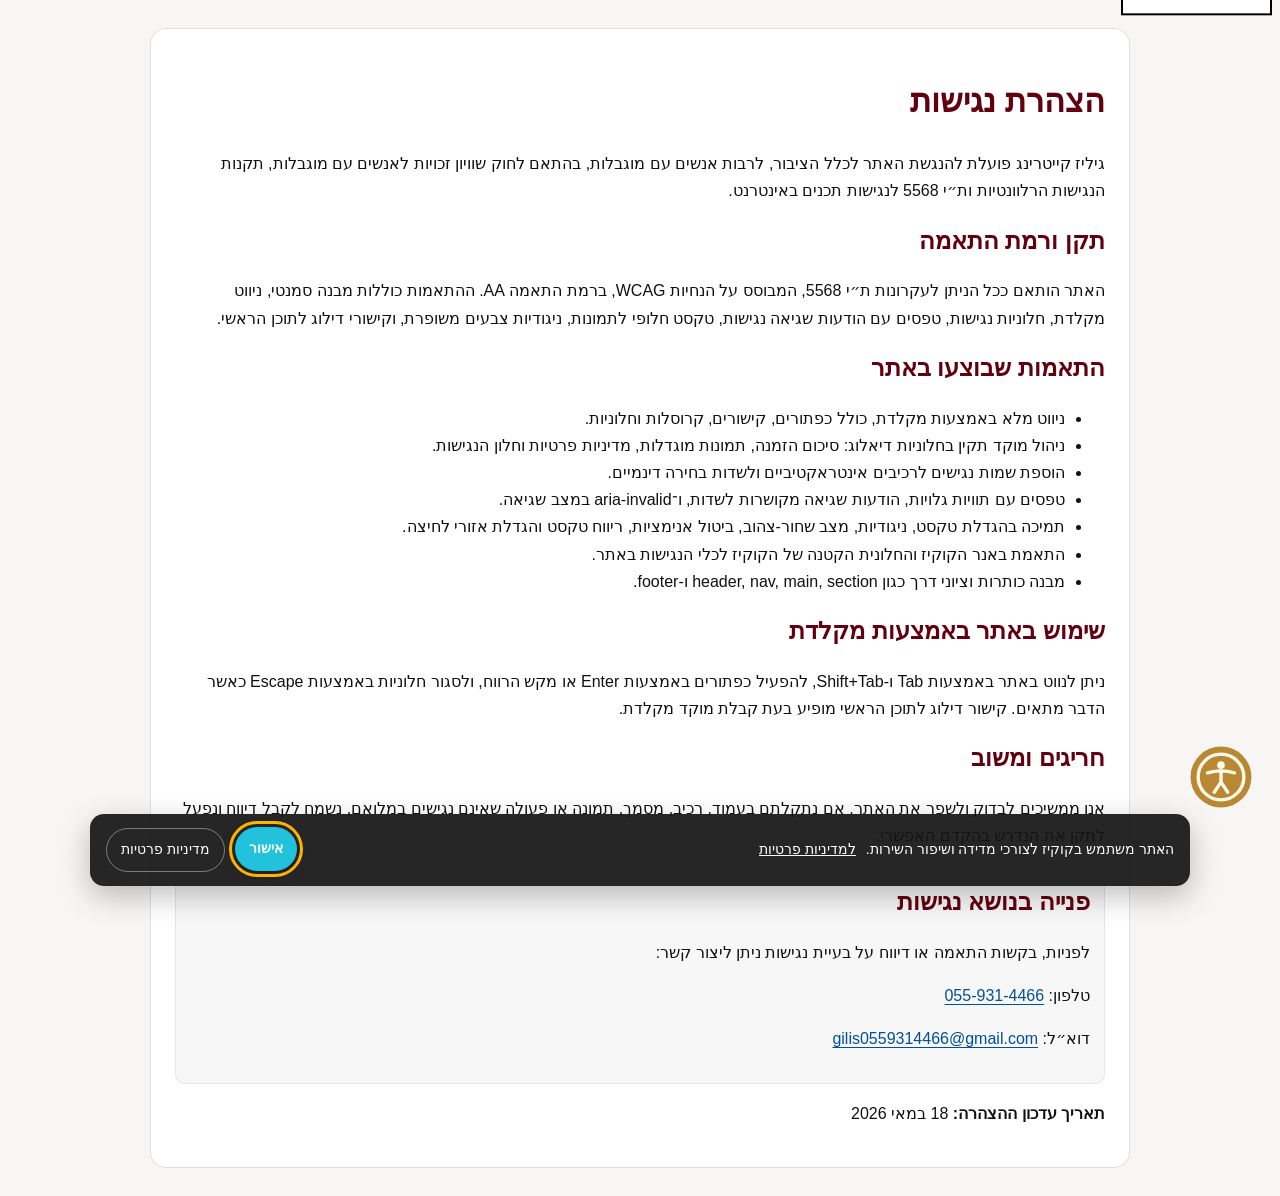
<file: accessibility.html>
<!doctype html>
<html lang="he" dir="rtl">
<head>
  <meta charset="utf-8">
  <meta name="viewport" content="width=device-width,initial-scale=1">
  <title>הצהרת נגישות | גיליז קייטרינג</title>
  <meta name="description" content="הצהרת הנגישות של אתר גיליז קייטרינג, התאמות לפי ת״י 5568 והנחיות WCAG ברמת AA.">
  <link rel="stylesheet" href="styles.css">
  <link rel="stylesheet" href="a11y-widget.css">
  <script src="a11y-widget.js" defer></script>
  <style>
    body{font-family:Arial,Helvetica,sans-serif;line-height:1.7;color:#111}
    .accessibility-page{width:min(980px,calc(100% - 32px));margin:28px auto;padding:24px;background:#fff;border:1px solid rgba(0,0,0,.12);border-radius:16px}
    .accessibility-page h1,.accessibility-page h2{color:#630010}
    .accessibility-page a{color:#004f9e;text-decoration:underline;text-underline-offset:3px}
    .contact{margin-top:18px;padding:14px;border-radius:10px;background:#f7f7f7;border:1px solid rgba(0,0,0,.08)}
  </style>
</head>
<body>
  <a class="skip-link" href="#mainContent">דילוג לתוכן הראשי</a>

  <main id="mainContent" class="accessibility-page" tabindex="-1">
    <h1>הצהרת נגישות</h1>
    <p>גיליז קייטרינג פועלת להנגשת האתר לכלל הציבור, לרבות אנשים עם מוגבלות, בהתאם לחוק שוויון זכויות לאנשים עם מוגבלות, תקנות הנגישות הרלוונטיות ות״י 5568 לנגישות תכנים באינטרנט.</p>

    <section aria-labelledby="standard-title">
      <h2 id="standard-title">תקן ורמת התאמה</h2>
      <p>האתר הותאם ככל הניתן לעקרונות ת״י 5568, המבוסס על הנחיות WCAG, ברמת התאמה AA. ההתאמות כוללות מבנה סמנטי, ניווט מקלדת, חלוניות נגישות, טפסים עם הודעות שגיאה נגישות, טקסט חלופי לתמונות, ניגודיות צבעים משופרת, וקישורי דילוג לתוכן הראשי.</p>
    </section>

    <section aria-labelledby="features-title">
      <h2 id="features-title">התאמות שבוצעו באתר</h2>
      <ul>
        <li>ניווט מלא באמצעות מקלדת, כולל כפתורים, קישורים, קרוסלות וחלוניות.</li>
        <li>ניהול מוקד תקין בחלוניות דיאלוג: סיכום הזמנה, תמונות מוגדלות, מדיניות פרטיות וחלון הנגישות.</li>
        <li>הוספת שמות נגישים לרכיבים אינטראקטיביים ולשדות בחירה דינמיים.</li>
        <li>טפסים עם תוויות גלויות, הודעות שגיאה מקושרות לשדות, ו־aria-invalid במצב שגיאה.</li>
        <li>תמיכה בהגדלת טקסט, ניגודיות, מצב שחור-צהוב, ביטול אנימציות, ריווח טקסט והגדלת אזורי לחיצה.</li>
        <li>התאמת באנר הקוקיז והחלונית הקטנה של הקוקיז לכלי הנגישות באתר.</li>
        <li>מבנה כותרות וציוני דרך כגון header, nav, main, section ו-footer.</li>
      </ul>
    </section>

    <section aria-labelledby="usage-title">
      <h2 id="usage-title">שימוש באתר באמצעות מקלדת</h2>
      <p>ניתן לנווט באתר באמצעות Tab ו-Shift+Tab, להפעיל כפתורים באמצעות Enter או מקש הרווח, ולסגור חלוניות באמצעות Escape כאשר הדבר מתאים. קישור דילוג לתוכן הראשי מופיע בעת קבלת מוקד מקלדת.</p>
    </section>

    <section aria-labelledby="limitations-title">
      <h2 id="limitations-title">חריגים ומשוב</h2>
      <p>אנו ממשיכים לבדוק ולשפר את האתר. אם נתקלתם בעמוד, רכיב, מסמך, תמונה או פעולה שאינם נגישים במלואם, נשמח לקבל דיווח ונפעל לתקן את הנדרש בהקדם האפשרי.</p>
    </section>

    <section class="contact" aria-labelledby="contact-title">
      <h2 id="contact-title">פנייה בנושא נגישות</h2>
      <p>לפניות, בקשות התאמה או דיווח על בעיית נגישות ניתן ליצור קשר:</p>
      <p>טלפון: <a href="tel:+972559314466">055-931-4466</a></p>
      <p>דוא״ל: <a href="mailto:gilis0559314466@gmail.com">gilis0559314466@gmail.com</a></p>
    </section>

    <p><strong>תאריך עדכון ההצהרה:</strong> 18 במאי 2026</p>
  </main>
  <script src="cookie-consent-config.js"></script>
  <script src="cookie-consent.bundle.js" defer></script>
</body>
</html>
</file>
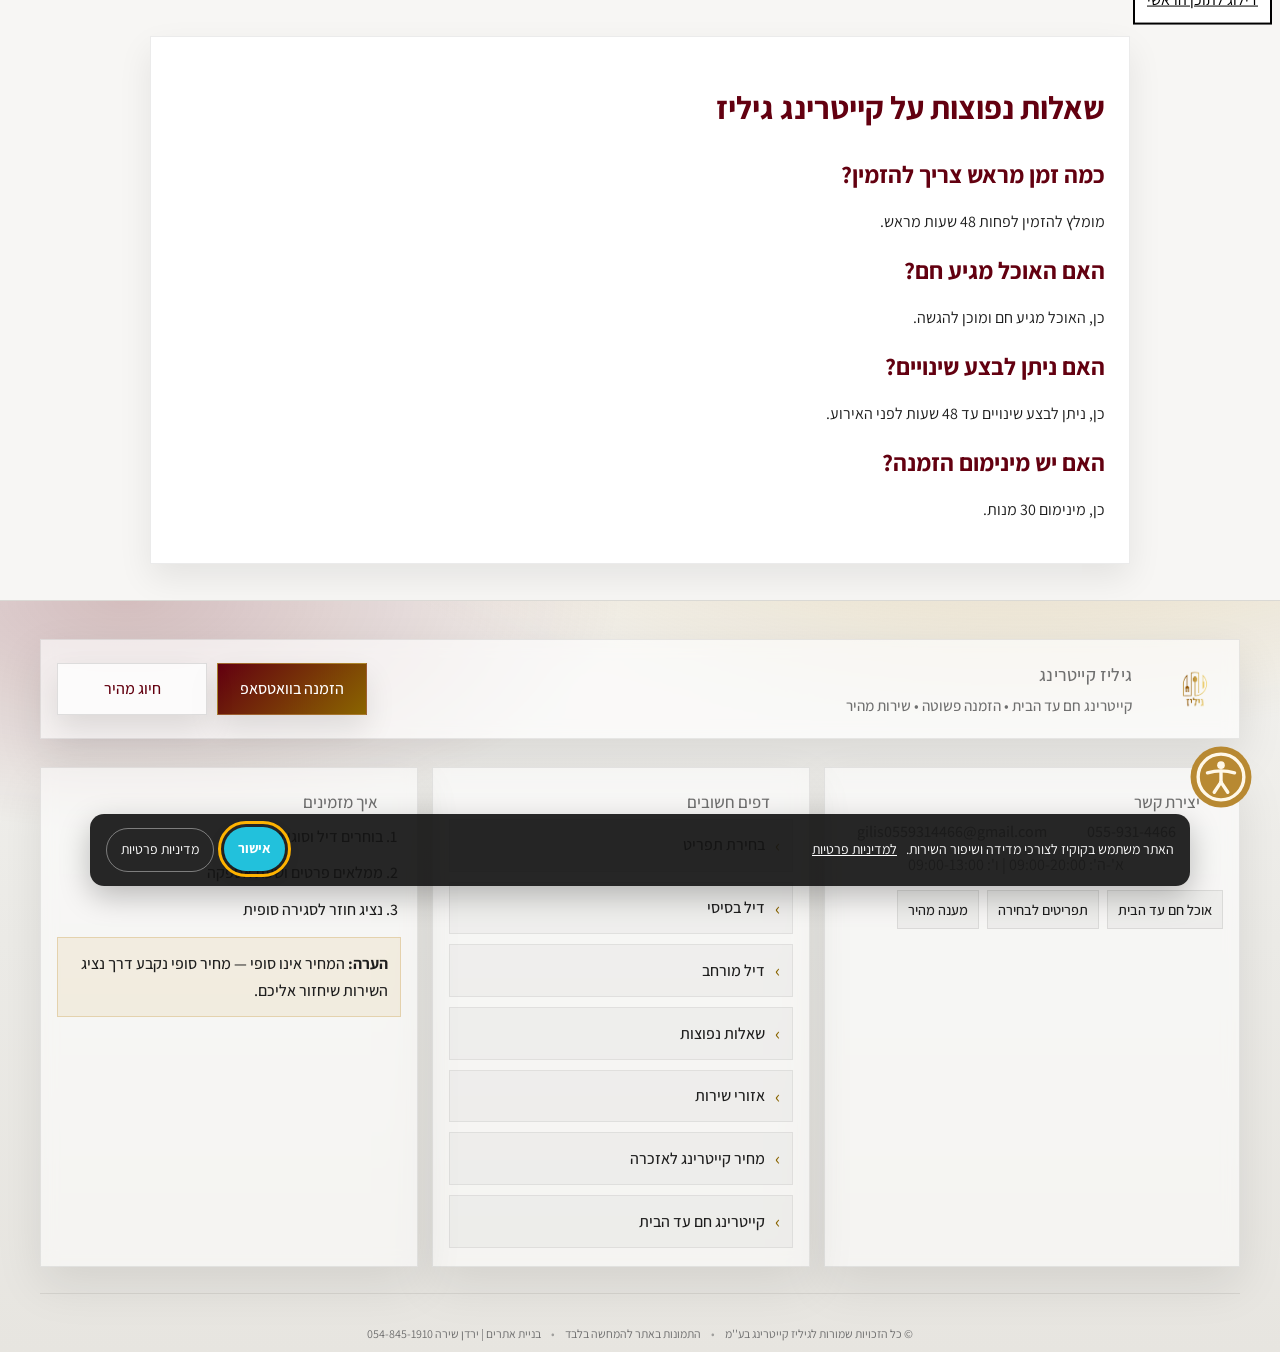
<file: faq.html>
﻿<!doctype html>
<html lang="he" dir="rtl">
<head>
  <meta charset="utf-8">
  <meta name="viewport" content="width=device-width, initial-scale=1">
  <title>שאלות נפוצות | גיליז קייטרינג</title>
  <meta name="description" content="שאלות נפוצות על קייטרינג גיליז: זמני הזמנה, משלוח חם, שינויים ומינימום הזמנה.">
  <link rel="stylesheet" href="styles.css">
  <link rel="stylesheet" href="a11y-widget.css">
  <script src="a11y-widget.js" defer></script>
</head>
<body>
  <a class="skip-link" href="#mainContent">דילוג לתוכן הראשי</a>

  <main id="mainContent" class="seo-content" tabindex="-1">
    <h1>שאלות נפוצות על קייטרינג גיליז</h1>

    <section aria-labelledby="faq-order-time">
      <h2 id="faq-order-time">כמה זמן מראש צריך להזמין?</h2>
      <p>מומלץ להזמין לפחות 48 שעות מראש.</p>
    </section>

    <section aria-labelledby="faq-hot-food">
      <h2 id="faq-hot-food">האם האוכל מגיע חם?</h2>
      <p>כן, האוכל מגיע חם ומוכן להגשה.</p>
    </section>

    <section aria-labelledby="faq-changes">
      <h2 id="faq-changes">האם ניתן לבצע שינויים?</h2>
      <p>כן, ניתן לבצע שינויים עד 48 שעות לפני האירוע.</p>
    </section>

    <section aria-labelledby="faq-minimum">
      <h2 id="faq-minimum">האם יש מינימום הזמנה?</h2>
      <p>כן, מינימום 30 מנות.</p>
    </section>
  </main>

  <div id="siteFooter"></div>
  <script src="footer.js"></script>
  <script src="cookie-consent-config.js"></script>
  <script src="cookie-consent.bundle.js" defer></script>
</body>
</html>
</file>
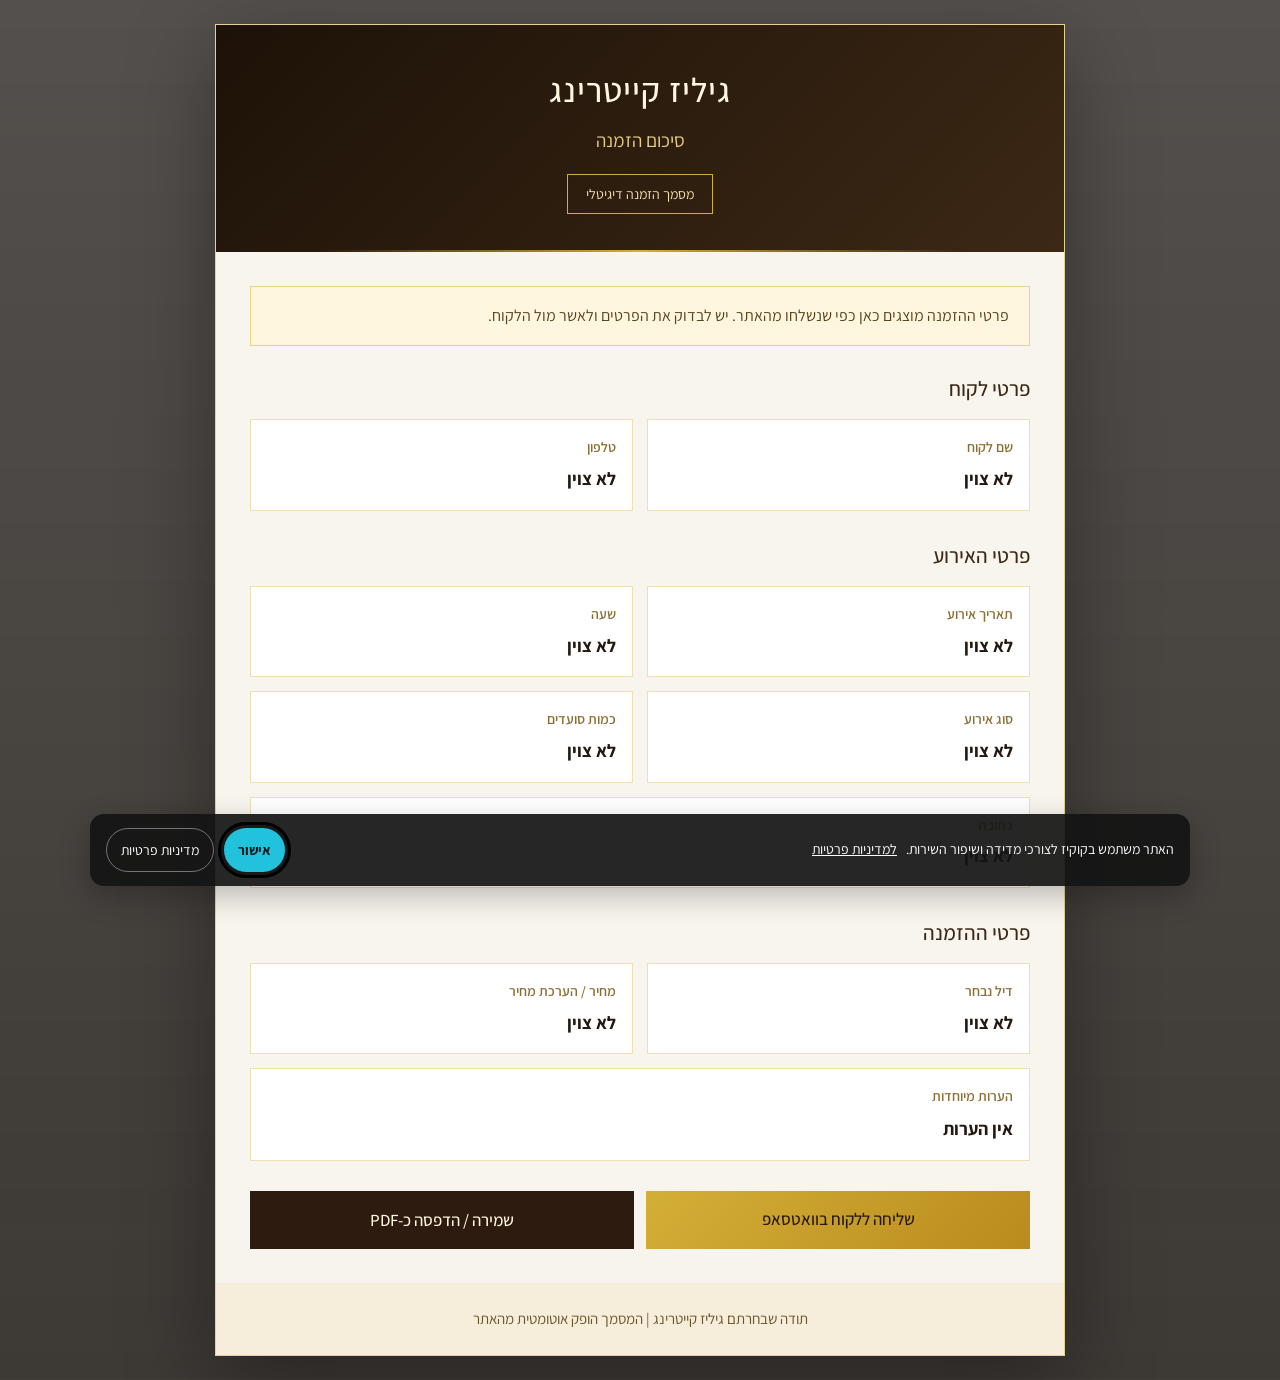
<file: order-summary.html>
﻿<!DOCTYPE html>
<html lang="he" dir="rtl">
<head>
  <meta charset="UTF-8" />
  <meta name="viewport" content="width=device-width, initial-scale=1.0" />
  <title>סיכום הזמנה - גיליז קייטרינג</title>

  <link href="https://fonts.googleapis.com/css2?family=Assistant:wght@300;400;500;600;700;800;900&display=swap" rel="stylesheet">
  <link rel="stylesheet" href="styles.css" />
</head>

<body class="order-summary-page">
  <main class="page">
    <header class="header">
      <h1 class="brand">גיליז קייטרינג</h1>
      <p class="subtitle">סיכום הזמנה</p>
      <div class="badge">מסמך הזמנה דיגיטלי</div>
    </header>

    <section class="content">
      <div class="notice">
        פרטי ההזמנה מוצגים כאן כפי שנשלחו מהאתר. יש לבדוק את הפרטים ולאשר מול הלקוח.
      </div>

      <section class="section" aria-labelledby="customer-details-title">
        <h2 class="section-title" id="customer-details-title">פרטי לקוח</h2>
        <div class="grid">
          <div class="field">
            <span class="label">שם לקוח</span>
            <span class="value" id="customerName"></span>
          </div>

          <div class="field">
            <span class="label">טלפון</span>
            <span class="value" id="phone"></span>
          </div>
        </div>
      </section>

      <section class="section" aria-labelledby="event-details-title">
        <h2 class="section-title" id="event-details-title">פרטי האירוע</h2>
        <div class="grid">
          <div class="field">
            <span class="label">תאריך אירוע</span>
            <span class="value" id="date"></span>
          </div>

          <div class="field">
            <span class="label">שעה</span>
            <span class="value" id="time"></span>
          </div>

          <div class="field">
            <span class="label">סוג אירוע</span>
            <span class="value" id="eventType"></span>
          </div>

          <div class="field">
            <span class="label">כמות סועדים</span>
            <span class="value" id="guests"></span>
          </div>

          <div class="field full">
            <span class="label">כתובת</span>
            <span class="value" id="address"></span>
          </div>
        </div>
      </section>

      <section class="section" aria-labelledby="order-details-title">
        <h2 class="section-title" id="order-details-title">פרטי ההזמנה</h2>
        <div class="grid">
          <div class="field">
            <span class="label">דיל נבחר</span>
            <span class="value" id="deal"></span>
          </div>

          <div class="field">
            <span class="label">מחיר / הערכת מחיר</span>
            <span class="value" id="price"></span>
          </div>

          <div class="field full">
            <span class="label">הערות מיוחדות</span>
            <span class="value notes" id="notes"></span>
          </div>
        </div>
      </section>

      <div class="actions">
        <a class="btn btn-primary" id="whatsappBtn" href="https://wa.me/972559314466" target="_blank" rel="noopener">שליחה ללקוח בוואטסאפ</a>
        <button class="btn btn-secondary" id="printBtn" type="button">שמירה / הדפסה כ-PDF</button>
      </div>
    </section>

    <footer class="footer">
      תודה שבחרתם גיליז קייטרינג | המסמך הופק אוטומטית מהאתר
    </footer>
  </main>

  <script>
    function getParam(name) {
      const params = new URLSearchParams(window.location.search);
      return params.get(name) || "";
    }

    const data = {
      name: getParam("name"),
      phone: getParam("phone"),
      date: getParam("date"),
      time: getParam("time"),
      eventType: getParam("eventType"),
      guests: getParam("guests"),
      address: getParam("address"),
      deal: getParam("deal"),
      price: getParam("price"),
      notes: getParam("notes")
    };

    document.getElementById("customerName").innerText = data.name || "לא צוין";
    document.getElementById("phone").innerText = data.phone || "לא צוין";
    document.getElementById("date").innerText = data.date || "לא צוין";
    document.getElementById("time").innerText = data.time || "לא צוין";
    document.getElementById("eventType").innerText = data.eventType || "לא צוין";
    document.getElementById("guests").innerText = data.guests || "לא צוין";
    document.getElementById("address").innerText = data.address || "לא צוין";
    document.getElementById("deal").innerText = data.deal || "לא צוין";
    document.getElementById("price").innerText = data.price || "לא צוין";
    document.getElementById("notes").innerText = data.notes || "אין הערות";

    const currentLink = window.location.href;

    const message =
      "שלום " + (data.name || "") + ",%0A" +
      "מצורף סיכום ההזמנה שלך מגיליז קייטרינג:%0A" +
      currentLink + "%0A%0A" +
      "נא לאשר שהפרטים נכונים.";

    const cleanPhone = (data.phone || "").replace(/[^0-9]/g, "");
    let whatsappPhone = cleanPhone;

    if (whatsappPhone.startsWith("0")) {
      whatsappPhone = "972" + whatsappPhone.substring(1);
    }

    const whatsappBtn = document.getElementById("whatsappBtn");
    if (whatsappPhone) {
      whatsappBtn.href = "https://wa.me/" + whatsappPhone + "?text=" + message;
      whatsappBtn.removeAttribute("aria-disabled");
    } else {
      whatsappBtn.removeAttribute("href");
      whatsappBtn.setAttribute("aria-disabled", "true");
    }

    document.getElementById("printBtn").addEventListener("click", function () {
      window.print();
    });
  </script>
  <script src="cookie-consent-config.js"></script>
  <script src="cookie-consent.bundle.js" defer></script>
</body>
</html>
</file>
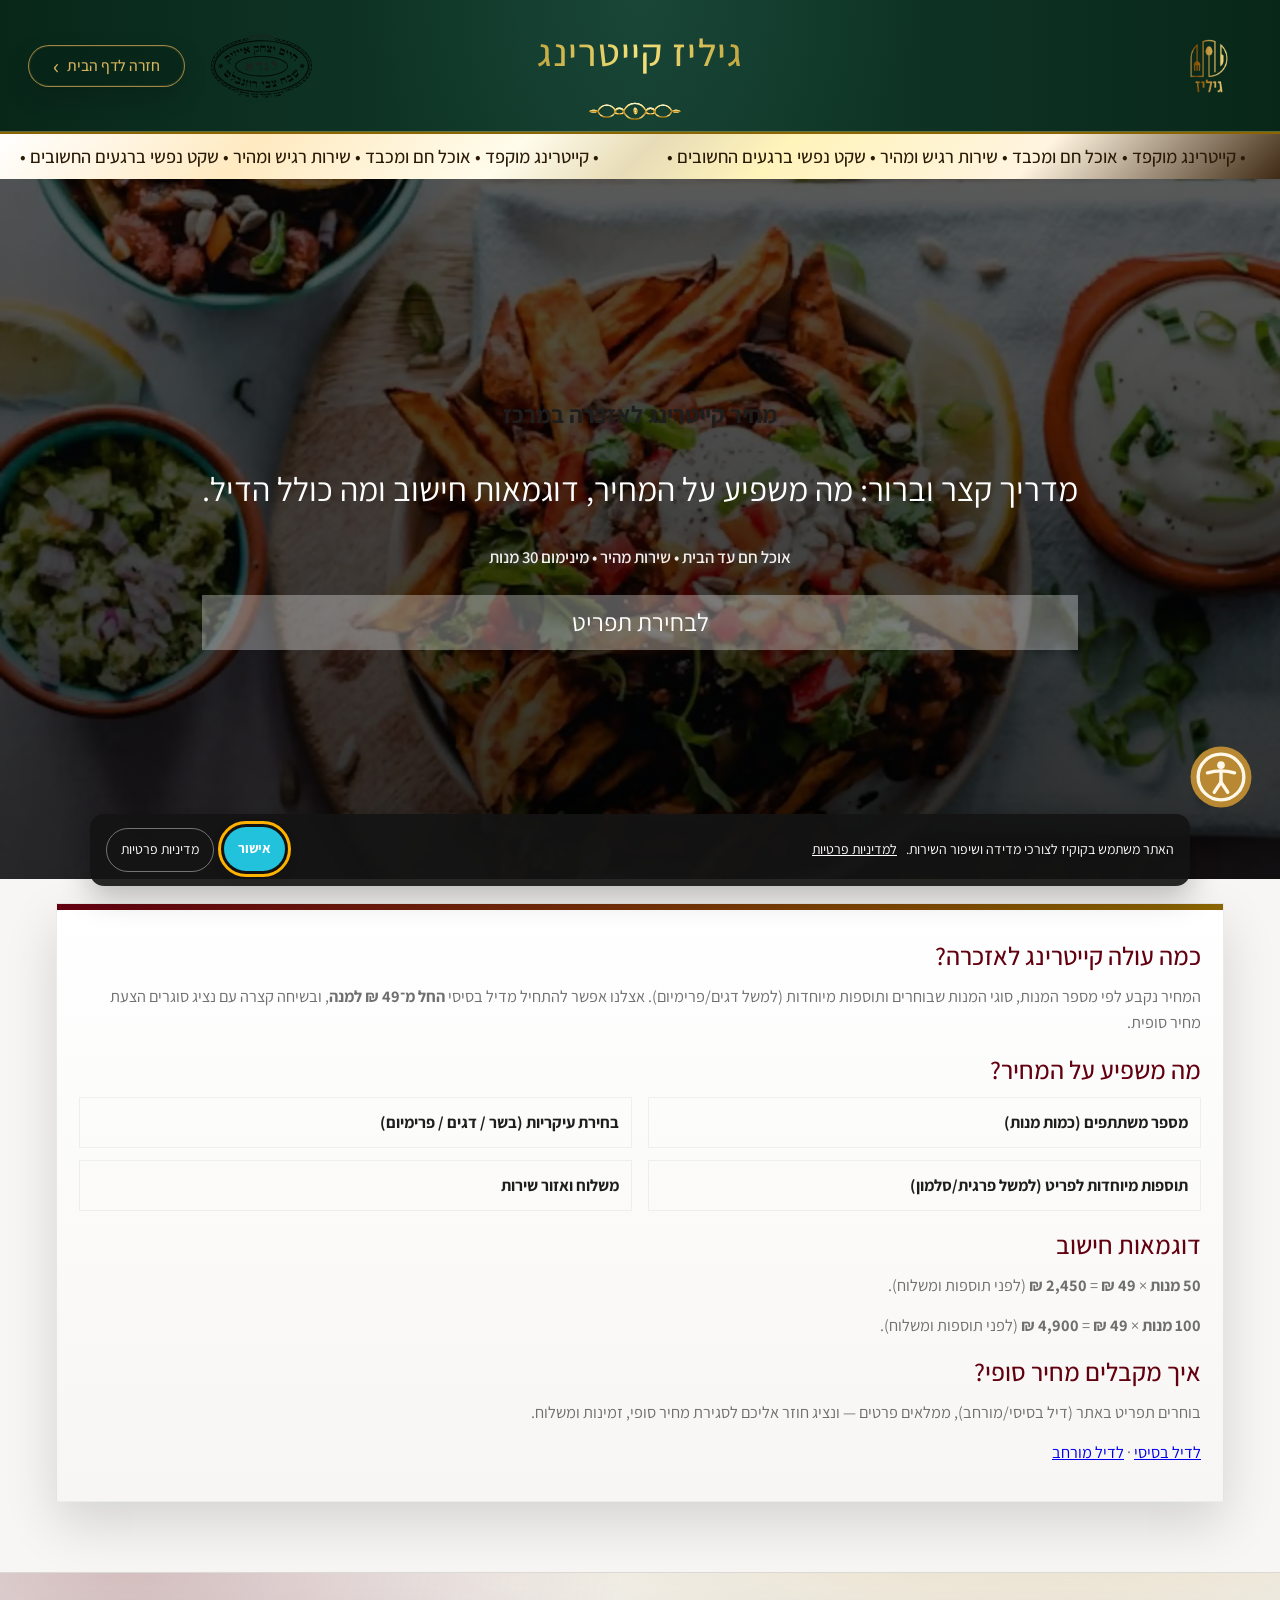
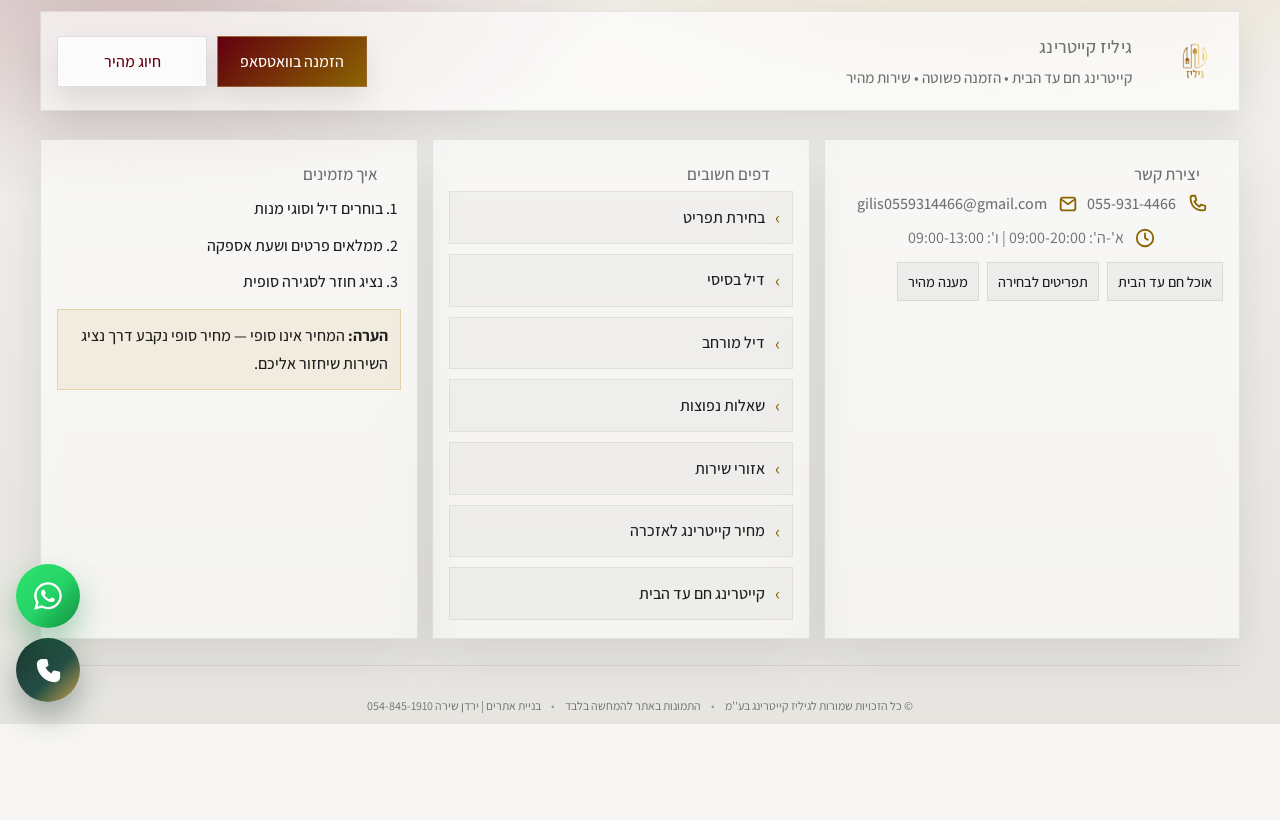
<file: price-azkara.html>
﻿<!DOCTYPE html>
<html lang="he" dir="rtl">

<head>
  <meta charset="UTF-8" />
  <meta http-equiv="x-ua-compatible" content="IE=edge" />
  <meta name="viewport" content="width=device-width, initial-scale=1.0" />

  <title>מחיר קייטרינג לאזכרה במרכז | גיליז קייטרינג</title>
  <meta name="description"
    content="כמה עולה קייטרינג לאזכרה? פירוט גורמים שמשפיעים על המחיר, דוגמאות חישוב, ומה כולל הדיל. אוכל חם עד הבית ושירות מהיר במרכז." />

  <link rel="canonical" href="https://giliscatering.co.il/price-azkara.html" />
  <meta name="robots" content="index,follow,max-image-preview:large" />
  <meta name="format-detection" content="telephone=no" />
  <meta name="theme-color" content="#1b3630" />

  <link rel="icon" type="image/png" sizes="32x32" href="assets/logo.png" />
  <link rel="icon" type="image/png" sizes="16x16" href="assets/logo.png" />
  <link rel="apple-touch-icon" sizes="180x180" href="assets/logo.png" />

  <link rel="preconnect" href="https://fonts.googleapis.com" />
  <link rel="preconnect" href="https://fonts.gstatic.com" crossorigin />
  <link rel="dns-prefetch" href="https://fonts.googleapis.com" />
  <link rel="dns-prefetch" href="https://fonts.gstatic.com" />

  <meta property="og:locale" content="he_IL" />
  <meta property="og:type" content="website" />
  <meta property="og:site_name" content="גיליז קייטרינג" />
  <meta property="og:title" content="מחיר קייטרינג לאזכרה במרכז | גיליז קייטרינג" />
  <meta property="og:description"
    content="כמה עולה קייטרינג לאזכרה? דוגמאות חישוב, מה משפיע על המחיר ומה כולל הדיל. אוכל חם עד הבית." />
  <meta property="og:url" content="https://giliscatering.co.il/price-azkara.html" />
  <meta property="og:image" content="https://giliscatering.co.il/assets/og.jpg" />
  <meta property="og:image:width" content="1200" />
  <meta property="og:image:height" content="630" />
  <meta property="og:image:alt" content="מחיר קייטרינג לאזכרה - גיליז קייטרינג" />

  <meta name="twitter:card" content="summary_large_image" />
  <meta name="twitter:title" content="מחיר קייטרינג לאזכרה במרכז | גיליז קייטרינג" />
  <meta name="twitter:description" content="פירוט מחירים, מה כולל הדיל ודוגמאות חישוב. אוכל חם עד הבית במרכז." />
  <meta name="twitter:image" content="https://giliscatering.co.il/assets/og.jpg" />

  <link rel="preconnect" href="https://fonts.googleapis.com" />
  <link rel="preconnect" href="https://fonts.gstatic.com" crossorigin />
  <link
    href="https://fonts.googleapis.com/css2?family=Assistant:wght@300;400;500;600;700;800;900&display=swap"
    rel="stylesheet" />

  <link rel="stylesheet" href="styles.css" />
  <link rel="stylesheet" href="a11y-widget.css" />


  <script src="a11y-widget.js" defer></script>

  <script type="application/ld+json">
  {
    "@context":"https://schema.org",
    "@graph":[
      {
        "@type":"Organization",
        "@id":"https://giliscatering.co.il/#org",
        "name":"גיליז קייטרינג",
        "url":"https://giliscatering.co.il/",
        "logo":{"@type":"ImageObject","url":"https://giliscatering.co.il/assets/logo.png"},
        "email":"mailto:gilis0559314466@gmail.com",
        "telephone":"+972-55-931-4466"
      },
      {
        "@type":"CateringBusiness",
        "@id":"https://giliscatering.co.il/#business",
        "name":"גיליז קייטרינג",
        "url":"https://giliscatering.co.il/",
        "telephone":"+972-55-931-4466",
        "email":"mailto:gilis0559314466@gmail.com",
        "priceRange":"₪₪",
        "image":"https://giliscatering.co.il/assets/og.jpg",
        "areaServed":{"@type":"Country","name":"Israel"},
        "openingHoursSpecification":[
          {"@type":"OpeningHoursSpecification","dayOfWeek":["Sunday","Monday","Tuesday","Wednesday","Thursday"],"opens":"09:00","closes":"20:00"},
          {"@type":"OpeningHoursSpecification","dayOfWeek":"Friday","opens":"09:00","closes":"13:00"}
        ],
        "contactPoint":[
          {"@type":"ContactPoint","telephone":"+972-55-931-4466","contactType":"customer service","availableLanguage":["he"],"areaServed":"IL"}
        ],
        "parentOrganization":{"@id":"https://giliscatering.co.il/#org"}
      },
      {
        "@type":"WebSite",
        "@id":"https://giliscatering.co.il/#website",
        "url":"https://giliscatering.co.il/",
        "name":"גיליז קייטרינג",
        "inLanguage":"he-IL"
      },
      {
        "@type":"WebPage",
        "@id":"https://giliscatering.co.il/price-azkara.html#webpage",
        "url":"https://giliscatering.co.il/price-azkara.html",
        "name":"מחיר קייטרינג לאזכרה במרכז | גיליז קייטרינג",
        "isPartOf":{"@id":"https://giliscatering.co.il/#website"},
        "about":{"@id":"https://giliscatering.co.il/#business"},
        "inLanguage":"he-IL",
        "primaryImageOfPage":{"@type":"ImageObject","url":"https://giliscatering.co.il/assets/og.jpg"}
      }
    ]
  }
  </script>
</head>

<body class="page-home">
  <a class="skip-link" href="#mainContent">דילוג לתוכן הראשי</a>

  <!-- ICONS SPRITE (כמו אצלך) -->
  <svg aria-hidden="true" class="svg-sprite" xmlns="http://www.w3.org/2000/svg">
    <symbol id="gi-phone" viewBox="0 0 24 24">
      <path d="M7 3h3l1.2 5-2.1 1.3a13.5 13.5 0 0 0 5.6 5.6L16 12.8 21 14v3c0 1.1-.9 2-2 2C10.2 19 5 13.8 5 5c0-1.1.9-2 2-2Z"
        fill="none" stroke="currentColor" stroke-width="2" stroke-linejoin="round" stroke-linecap="round" />
    </symbol>
    <symbol id="gi-mail" viewBox="0 0 24 24">
      <path d="M4 7.5A2.5 2.5 0 0 1 6.5 5h11A2.5 2.5 0 0 1 20 7.5v9A2.5 2.5 0 0 1 17.5 19h-11A2.5 2.5 0 0 1 4 16.5v-9Z" fill="none" stroke="currentColor" stroke-width="2" />
      <path d="M5.5 7.5 12 12.2 18.5 7.5" fill="none" stroke="currentColor" stroke-width="2" stroke-linecap="round" stroke-linejoin="round" />
    </symbol>
    <symbol id="gi-clock" viewBox="0 0 24 24">
      <path d="M12 21a9 9 0 1 0 0-18 9 9 0 0 0 0 18Z" fill="none" stroke="currentColor" stroke-width="2" />
      <path d="M12 7v5l3 2" fill="none" stroke="currentColor" stroke-width="2" stroke-linecap="round" stroke-linejoin="round" />
    </symbol>
  </svg>

  <div id="pageWrap">
    <header class="top-header" role="banner">
      <div class="header-inner">
        <a class="top-home-link" href="index.html" aria-label="חזרה לדף הבית"><span aria-hidden="true">‹</span> חזרה לדף הבית</a>
        <img src="assets/logo.png" class="logo" alt="לוגו גיליז קייטרינג" loading="eager" decoding="async" />
        <p class="logoTitle" aria-hidden="true">גיליז קייטרינג</p>
        <svg class="header-ornament" xmlns="http://www.w3.org/2000/svg" viewBox="0 0 900 120" width="100%" height="120" aria-hidden="true" focusable="false">
          <defs>
            <linearGradient id="headerGold" x1="0%" y1="0%" x2="0%" y2="100%">
              <stop offset="0%" stop-color="#FFF7C5"/>
              <stop offset="15%" stop-color="#F9E08A"/>
              <stop offset="35%" stop-color="#E4BE5B"/>
              <stop offset="50%" stop-color="#B8860B"/>
              <stop offset="70%" stop-color="#D9A441"/>
              <stop offset="85%" stop-color="#F7DC84"/>
              <stop offset="100%" stop-color="#8C6500"/>
            </linearGradient>
            <filter id="headerGlow" x="-50%" y="-50%" width="200%" height="200%">
              <feGaussianBlur stdDeviation="2" result="blur"/>
              <feMerge>
                <feMergeNode in="blur"/>
                <feMergeNode in="SourceGraphic"/>
              </feMerge>
            </filter>
          </defs>
          <g filter="url(#headerGlow)" stroke="url(#headerGold)" stroke-width="5" stroke-linecap="round" stroke-linejoin="round" fill="none">
            <line x1="610"
      y1="60"
      x2="890"
      y2="60"
      stroke="url(#headerGold)"
      stroke-width="4" />
            <path d="M285 60 C275 52 264 52 250 60 C264 68 275 68 285 60 Z" fill="url(#headerGold)" stroke="none"/>
            <path d="M285 60 C300 28 340 28 355 60 C340 92 300 92 285 60"/>
            <path d="M350 60 C360 44 378 44 388 60 C378 76 360 76 350 60"/>
            <path d="M385 60 C405 18 455 18 475 60 C455 102 405 102 385 60"/>
            <path d="M430 45 C442 50 445 63 433 73 C421 63 423 50 430 45 Z" fill="url(#headerGold)" stroke="none"/>
            <circle cx="432" cy="60" r="3.5" fill="#FFF7C5" stroke="none"/>
            <path d="M472 60 C482 44 500 44 510 60 C500 76 482 76 472 60"/>
            <path d="M505 60 C520 28 560 28 575 60 C560 92 520 92 505 60"/>
            <path d="M575 60 C585 52 596 52 610 60 C596 68 585 68 575 60 Z" fill="url(#headerGold)" stroke="none"/>
            <line x1="610" y1="60" x2="890" y2="60"/>
          </g>
        </svg>
        <img src="assets/LandoNewLogo.svg" class="kosher" alt="לוגו הכשרות" loading="lazy" decoding="async" />
      </div>
    </header>

    <nav aria-label="ניווט" class="sr-only">
      <a href="/index.html">דף הבית</a>
      <a href="/bsisi.html">דיל בסיסי</a>
      <a href="/murchav.html">דיל מורחב</a>
      <a href="#mainContent">תוכן</a>
    </nav>

    <div class="gold-marquee">
      <div class="marquee-track" aria-label="מסר מתגלגל">
        <span>• קייטרינג מוקפד • אוכל חם ומכבד • שירות רגיש ומהיר • שקט נפשי ברגעים החשובים •</span>
        <span>• קייטרינג מוקפד • אוכל חם ומכבד • שירות רגיש ומהיר • שקט נפשי ברגעים החשובים •</span>
        <span>• קייטרינג מוקפד • אוכל חם ומכבד • שירות רגיש ומהיר • שקט נפשי ברגעים החשובים •</span>
      </div>
    </div>

    <section class="hero" aria-label="כותרת עמוד">
      <div>
        <h1>מחיר קייטרינג לאזכרה במרכז</h1>
        <p>מדריך קצר וברור: מה משפיע על המחיר, דוגמאות חישוב ומה כולל הדיל.</p>
        <p class="small-note">אוכל חם עד הבית • שירות מהיר • מינימום 30 מנות</p>

        <p class="FOR_CTA u-mt-10">
          <a class="u-full-width" href="index.html#products">לבחירת תפריט</a>
        </p>
      </div>
    </section>

    <main id="mainContent" role="main">
      <section class="important-notes" aria-label="תוכן SEO">
        <div class="notes-card">
          <h2 class="notes-title">כמה עולה קייטרינג לאזכרה?</h2>
          <p class="notes-sub">
            המחיר נקבע לפי מספר המנות, סוגי המנות שבוחרים ותוספות מיוחדות (למשל דגים/פרימיום).
            אצלנו אפשר להתחיל מדיל בסיסי <strong>החל מ־49 ₪ למנה</strong>, ובשיחה קצרה עם נציג סוגרים הצעת מחיר סופית.
          </p>

          <h2 class="notes-title u-mt-14">מה משפיע על המחיר?</h2>
          <ul class="notes-grid">
            <li class="note-item"><p class="note-text">מספר משתתפים (כמות מנות)</p></li>
            <li class="note-item"><p class="note-text">בחירת עיקריות (בשר / דגים / פרימיום)</p></li>
            <li class="note-item"><p class="note-text">תוספות מיוחדות לפריט (למשל פרגית/סלמון)</p></li>
            <li class="note-item"><p class="note-text">משלוח ואזור שירות</p></li>
          </ul>

          <h2 class="notes-title u-mt-14">דוגמאות חישוב</h2>
          <p class="notes-sub">
            <strong>50 מנות</strong> × <strong>49 ₪</strong> = <strong>2,450 ₪</strong> (לפני תוספות ומשלוח).
          </p>
          <p class="notes-sub">
            <strong>100 מנות</strong> × <strong>49 ₪</strong> = <strong>4,900 ₪</strong> (לפני תוספות ומשלוח).
          </p>

          <h2 class="notes-title u-mt-14">איך מקבלים מחיר סופי?</h2>
          <p class="notes-sub">
            בוחרים תפריט באתר (דיל בסיסי/מורחב), ממלאים פרטים — ונציג חוזר אליכם לסגירת מחיר סופי, זמינות ומשלוח.
          </p>

          <p class="notes-sub u-mt-10">
            <a href="bsisi.html">לדיל בסיסי</a> · <a href="murchav.html">לדיל מורחב</a>
          </p>
        </div>
      </section>
    </main>

<div id="siteFooter"></div>
 <script src="footer.js"></script>

    <a id="floatingBtn" class="whatsapp" href="https://wa.me/972559314466" target="_blank" rel="noopener"
      aria-label="הזמנה בוואטסאפ"> 💬 להזמנה בוואטסאפ </a>
    <a id="floatingBtn2" class="call-float-big" href="tel:+972559314466" aria-label="חיוג מהיר"> 📞 לחיוג מהיר </a>

  </div>
  <script src="cookie-consent-config.js"></script>
  <script src="cookie-consent.bundle.js" defer></script>
</body>

</html>
</file>
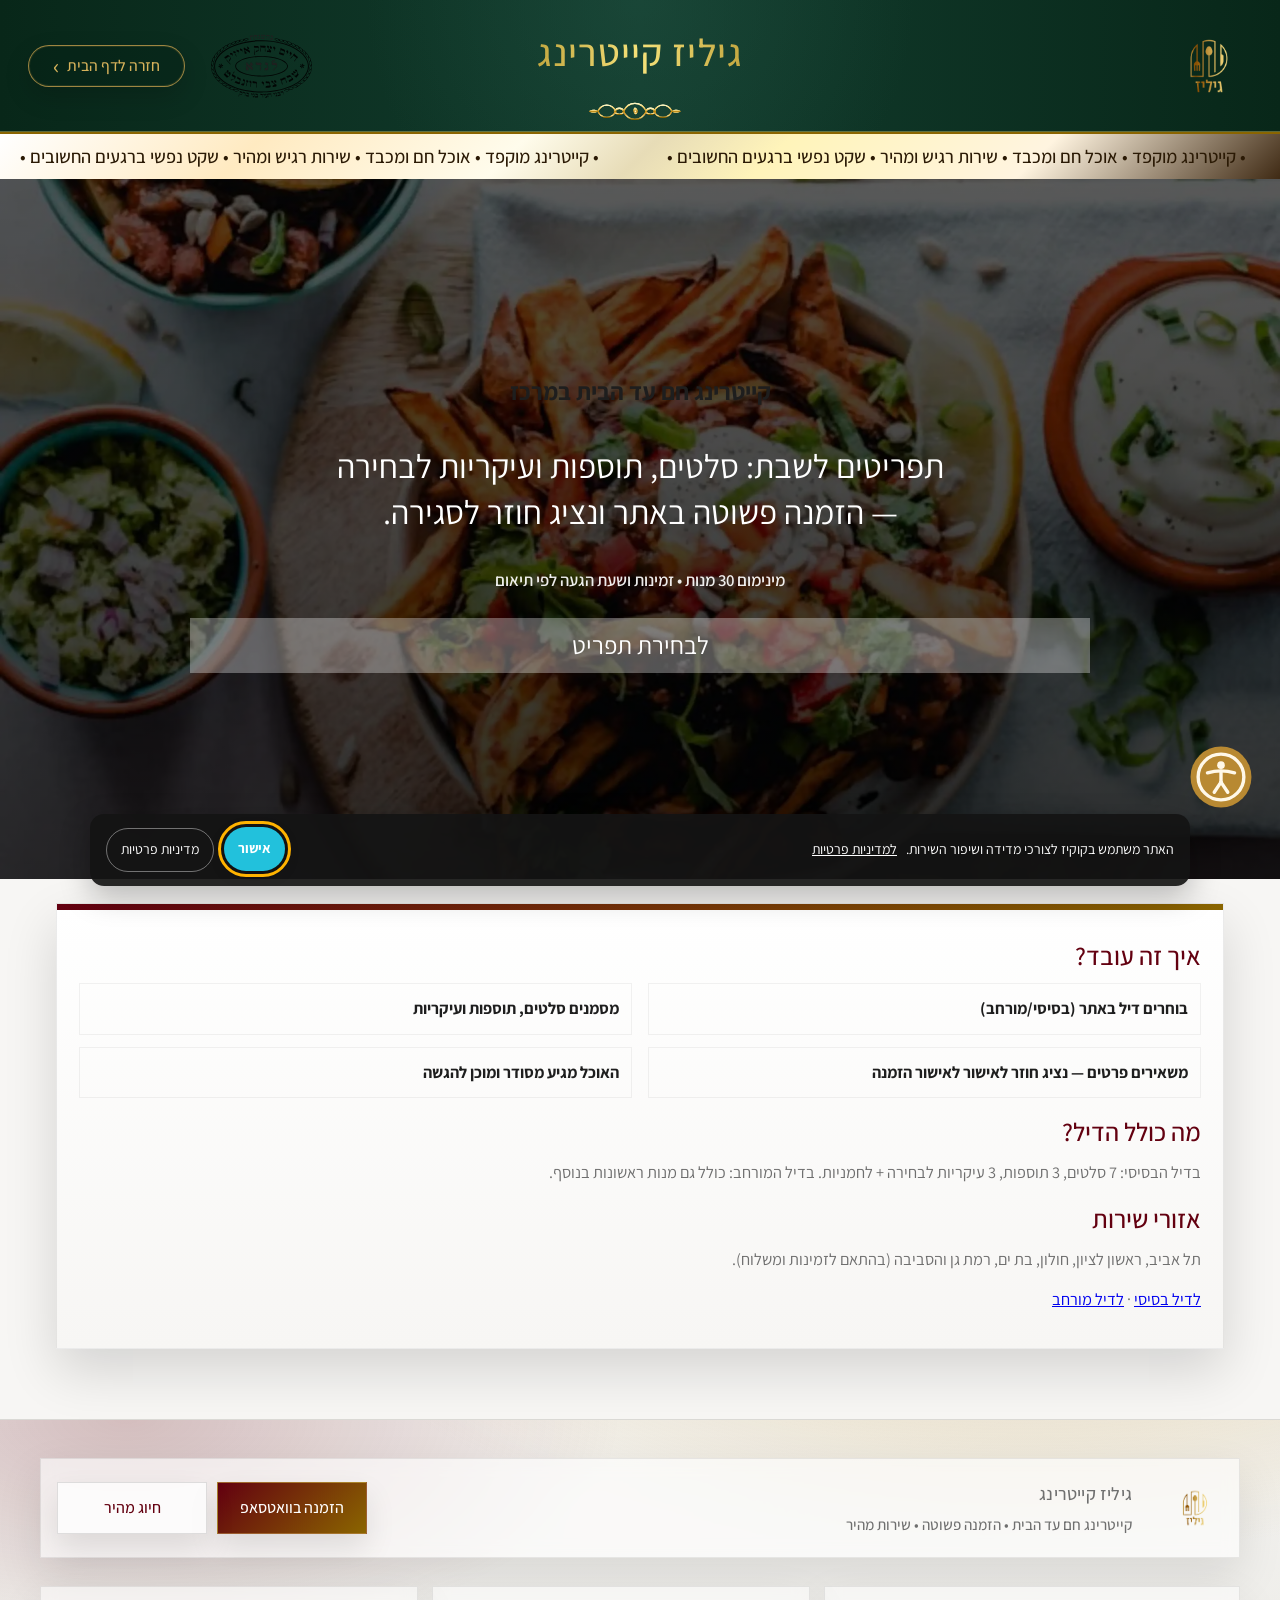
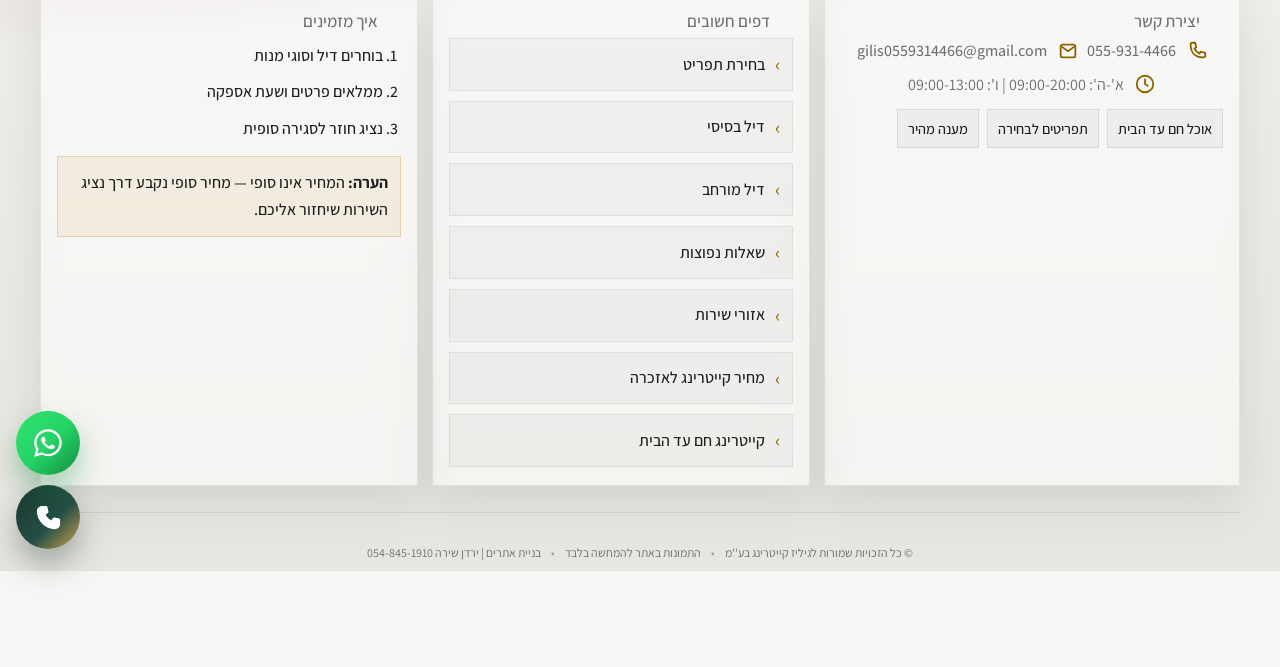
<file: shabbat-catering.html>
﻿<!DOCTYPE html>
<html lang="he" dir="rtl">

<head>
  <meta charset="UTF-8" />
  <meta http-equiv="x-ua-compatible" content="IE=edge" />
  <meta name="viewport" content="width=device-width, initial-scale=1.0" />

  <title>קייטרינג חם עד הבית | קייטרינג לשבת במרכז – גיליז קייטרינג</title>
  <meta name="description"
    content="קייטרינג חם עד הבית לשבתות במרכז: סלטים, תוספות ועיקריות לבחירה. הזמנה פשוטה באתר ונציג חוזר לסגירה. מינימום 30 מנות." />

  <link rel="canonical" href="https://giliscatering.co.il/shabbat-catering.html" />
  <meta name="robots" content="index,follow,max-image-preview:large" />
  <meta name="format-detection" content="telephone=no" />
  <meta name="theme-color" content="#1b3630" />

  <link rel="icon" type="image/png" sizes="32x32" href="assets/logo.png" />
  <link rel="icon" type="image/png" sizes="16x16" href="assets/logo.png" />
  <link rel="apple-touch-icon" sizes="180x180" href="assets/logo.png" />

  <link rel="preconnect" href="https://fonts.googleapis.com" />
  <link rel="preconnect" href="https://fonts.gstatic.com" crossorigin />
  <link rel="dns-prefetch" href="https://fonts.googleapis.com" />
  <link rel="dns-prefetch" href="https://fonts.gstatic.com" />

  <meta property="og:locale" content="he_IL" />
  <meta property="og:type" content="website" />
  <meta property="og:site_name" content="גיליז קייטרינג" />
  <meta property="og:title" content="קייטרינג חם עד הבית | קייטרינג לשבת במרכז" />
  <meta property="og:description"
    content="תפריטים לבחירה לשבת: סלטים, תוספות ועיקריות. אוכל חם עד הבית ושירות מהיר במרכז." />
  <meta property="og:url" content="https://giliscatering.co.il/shabbat-catering.html" />
  <meta property="og:image" content="https://giliscatering.co.il/assets/og.jpg" />
  <meta property="og:image:width" content="1200" />
  <meta property="og:image:height" content="630" />
  <meta property="og:image:alt" content="קייטרינג חם עד הבית - גיליז קייטרינג" />

  <meta name="twitter:card" content="summary_large_image" />
  <meta name="twitter:title" content="קייטרינג חם עד הבית | קייטרינג לשבת במרכז" />
  <meta name="twitter:description" content="סלטים, תוספות ועיקריות לבחירה. הזמנה פשוטה ונציג חוזר לסגירה." />
  <meta name="twitter:image" content="https://giliscatering.co.il/assets/og.jpg" />

  <link
    href="https://fonts.googleapis.com/css2?family=Assistant:wght@300;400;500;600;700;800;900&display=swap"
    rel="stylesheet" />

  <link rel="stylesheet" href="styles.css" />
  <link rel="stylesheet" href="a11y-widget.css" />


  <script src="a11y-widget.js" defer></script>

  <script type="application/ld+json">
  {
    "@context":"https://schema.org",
    "@graph":[
      {"@type":"Organization","@id":"https://giliscatering.co.il/#org","name":"גיליז קייטרינג","url":"https://giliscatering.co.il/","logo":{"@type":"ImageObject","url":"https://giliscatering.co.il/assets/logo.png"},"email":"mailto:gilis0559314466@gmail.com","telephone":"+972-55-931-4466"},
      {"@type":"CateringBusiness","@id":"https://giliscatering.co.il/#business","name":"גיליז קייטרינג","url":"https://giliscatering.co.il/","telephone":"+972-55-931-4466","email":"mailto:gilis0559314466@gmail.com","priceRange":"₪₪","image":"https://giliscatering.co.il/assets/og.jpg","areaServed":{"@type":"Country","name":"Israel"},
        "openingHoursSpecification":[
          {"@type":"OpeningHoursSpecification","dayOfWeek":["Sunday","Monday","Tuesday","Wednesday","Thursday"],"opens":"09:00","closes":"20:00"},
          {"@type":"OpeningHoursSpecification","dayOfWeek":"Friday","opens":"09:00","closes":"13:00"}
        ],
        "contactPoint":[{"@type":"ContactPoint","telephone":"+972-55-931-4466","contactType":"customer service","availableLanguage":["he"],"areaServed":"IL"}],
        "parentOrganization":{"@id":"https://giliscatering.co.il/#org"}
      },
      {"@type":"WebSite","@id":"https://giliscatering.co.il/#website","url":"https://giliscatering.co.il/","name":"גיליז קייטרינג","inLanguage":"he-IL"},
      {"@type":"WebPage","@id":"https://giliscatering.co.il/shabbat-catering.html#webpage","url":"https://giliscatering.co.il/shabbat-catering.html","name":"קייטרינג חם עד הבית | קייטרינג לשבת במרכז","isPartOf":{"@id":"https://giliscatering.co.il/#website"},"about":{"@id":"https://giliscatering.co.il/#business"},"inLanguage":"he-IL","primaryImageOfPage":{"@type":"ImageObject","url":"https://giliscatering.co.il/assets/og.jpg"}}
    ]
  }
  </script>
</head>

<body class="page-home">
  <a class="skip-link" href="#mainContent">דילוג לתוכן הראשי</a>

  <svg aria-hidden="true" class="svg-sprite" xmlns="http://www.w3.org/2000/svg">
    <symbol id="gi-phone" viewBox="0 0 24 24">
      <path d="M7 3h3l1.2 5-2.1 1.3a13.5 13.5 0 0 0 5.6 5.6L16 12.8 21 14v3c0 1.1-.9 2-2 2C10.2 19 5 13.8 5 5c0-1.1.9-2 2-2Z"
        fill="none" stroke="currentColor" stroke-width="2" stroke-linejoin="round" stroke-linecap="round" />
    </symbol>
    <symbol id="gi-mail" viewBox="0 0 24 24">
      <path d="M4 7.5A2.5 2.5 0 0 1 6.5 5h11A2.5 2.5 0 0 1 20 7.5v9A2.5 2.5 0 0 1 17.5 19h-11A2.5 2.5 0 0 1 4 16.5v-9Z" fill="none" stroke="currentColor" stroke-width="2" />
      <path d="M5.5 7.5 12 12.2 18.5 7.5" fill="none" stroke="currentColor" stroke-width="2" stroke-linecap="round" stroke-linejoin="round" />
    </symbol>
    <symbol id="gi-clock" viewBox="0 0 24 24">
      <path d="M12 21a9 9 0 1 0 0-18 9 9 0 0 0 0 18Z" fill="none" stroke="currentColor" stroke-width="2" />
      <path d="M12 7v5l3 2" fill="none" stroke="currentColor" stroke-width="2" stroke-linecap="round" stroke-linejoin="round" />
    </symbol>
  </svg>

  <div id="pageWrap">
    <header class="top-header" role="banner">
      <div class="header-inner">
        <a class="top-home-link" href="index.html" aria-label="חזרה לדף הבית"><span aria-hidden="true">‹</span> חזרה לדף הבית</a>
        <img src="assets/logo.png" class="logo" alt="לוגו גיליז קייטרינג" loading="eager" decoding="async" />
        <p class="logoTitle" aria-hidden="true">גיליז קייטרינג</p>
        <svg class="header-ornament" xmlns="http://www.w3.org/2000/svg" viewBox="0 0 900 120" width="100%" height="120" aria-hidden="true" focusable="false">
          <defs>
            <linearGradient id="headerGold" x1="0%" y1="0%" x2="0%" y2="100%">
              <stop offset="0%" stop-color="#FFF7C5"/>
              <stop offset="15%" stop-color="#F9E08A"/>
              <stop offset="35%" stop-color="#E4BE5B"/>
              <stop offset="50%" stop-color="#B8860B"/>
              <stop offset="70%" stop-color="#D9A441"/>
              <stop offset="85%" stop-color="#F7DC84"/>
              <stop offset="100%" stop-color="#8C6500"/>
            </linearGradient>
            <filter id="headerGlow" x="-50%" y="-50%" width="200%" height="200%">
              <feGaussianBlur stdDeviation="2" result="blur"/>
              <feMerge>
                <feMergeNode in="blur"/>
                <feMergeNode in="SourceGraphic"/>
              </feMerge>
            </filter>
          </defs>
          <g filter="url(#headerGlow)" stroke="url(#headerGold)" stroke-width="5" stroke-linecap="round" stroke-linejoin="round" fill="none">
            <line x1="610"
      y1="60"
      x2="890"
      y2="60"
      stroke="url(#headerGold)"
      stroke-width="4" />
            <path d="M285 60 C275 52 264 52 250 60 C264 68 275 68 285 60 Z" fill="url(#headerGold)" stroke="none"/>
            <path d="M285 60 C300 28 340 28 355 60 C340 92 300 92 285 60"/>
            <path d="M350 60 C360 44 378 44 388 60 C378 76 360 76 350 60"/>
            <path d="M385 60 C405 18 455 18 475 60 C455 102 405 102 385 60"/>
            <path d="M430 45 C442 50 445 63 433 73 C421 63 423 50 430 45 Z" fill="url(#headerGold)" stroke="none"/>
            <circle cx="432" cy="60" r="3.5" fill="#FFF7C5" stroke="none"/>
            <path d="M472 60 C482 44 500 44 510 60 C500 76 482 76 472 60"/>
            <path d="M505 60 C520 28 560 28 575 60 C560 92 520 92 505 60"/>
            <path d="M575 60 C585 52 596 52 610 60 C596 68 585 68 575 60 Z" fill="url(#headerGold)" stroke="none"/>
            <line x1="610" y1="60" x2="890" y2="60"/>
          </g>
        </svg>
        <img src="assets/LandoNewLogo.svg" class="kosher" alt="לוגו הכשרות" loading="lazy" decoding="async" />
      </div>
    </header>

    <nav aria-label="ניווט" class="sr-only">
      <a href="/index.html">דף הבית</a>
      <a href="/bsisi.html">דיל בסיסי</a>
      <a href="/murchav.html">דיל מורחב</a>
      <a href="#mainContent">תוכן</a>
    </nav>

    <div class="gold-marquee">
      <div class="marquee-track" aria-label="מסר מתגלגל">
        <span>• קייטרינג מוקפד • אוכל חם ומכבד • שירות רגיש ומהיר • שקט נפשי ברגעים החשובים •</span>
        <span>• קייטרינג מוקפד • אוכל חם ומכבד • שירות רגיש ומהיר • שקט נפשי ברגעים החשובים •</span>
        <span>• קייטרינג מוקפד • אוכל חם ומכבד • שירות רגיש ומהיר • שקט נפשי ברגעים החשובים •</span>
      </div>
    </div>

    <section class="hero" aria-label="כותרת עמוד">
      <div>
        <h1>קייטרינג חם עד הבית במרכז</h1>
        <p>תפריטים לשבת: סלטים, תוספות ועיקריות לבחירה — הזמנה פשוטה באתר ונציג חוזר לסגירה.</p>
        <p class="small-note">מינימום 30 מנות • זמינות ושעת הגעה לפי תיאום</p>

        <p class="FOR_CTA u-mt-10">
          <a class="u-full-width" href="index.html#products">לבחירת תפריט</a>
        </p>
      </div>
    </section>

    <main id="mainContent" role="main">
      <section class="important-notes" aria-label="תוכן SEO">
        <div class="notes-card">
          <h2 class="notes-title">איך זה עובד?</h2>
          <ul class="notes-grid">
            <li class="note-item"><p class="note-text">בוחרים דיל באתר (בסיסי/מורחב)</p></li>
            <li class="note-item"><p class="note-text">מסמנים סלטים, תוספות ועיקריות</p></li>
            <li class="note-item"><p class="note-text">משאירים פרטים — נציג חוזר לאישור לאישור הזמנה</p></li>
            <li class="note-item"><p class="note-text">האוכל מגיע מסודר ומוכן להגשה</p></li>
          </ul>

          <h2 class="notes-title u-mt-14">מה כולל הדיל?</h2>
          <p class="notes-sub">
            בדיל הבסיסי: 7 סלטים, 3 תוספות, 3 עיקריות לבחירה + לחמניות.
            בדיל המורחב: כולל גם מנות ראשונות בנוסף.
          </p>

          <h2 class="notes-title u-mt-14">אזורי שירות</h2>
          <p class="notes-sub">
            תל אביב, ראשון לציון, חולון, בת ים, רמת גן והסביבה (בהתאם לזמינות ומשלוח).
          </p>

          <p class="notes-sub u-mt-10">
            <a href="bsisi.html">לדיל בסיסי</a> · <a href="murchav.html">לדיל מורחב</a>
          </p>
        </div>
      </section>
    </main>

<div id="siteFooter"></div>
 <script src="footer.js"></script>

    <a id="floatingBtn" class="whatsapp" href="https://wa.me/972559314466" target="_blank" rel="noopener"
      aria-label="הזמנה בוואטסאפ"> 💬 להזמנה בוואטסאפ </a>
    <a id="floatingBtn2" class="call-float-big" href="tel:+972559314466" aria-label="חיוג מהיר"> 📞 לחיוג מהיר </a>
  </div>
  <script src="cookie-consent-config.js"></script>
  <script src="cookie-consent.bundle.js" defer></script>
</body>

</html>
</file>
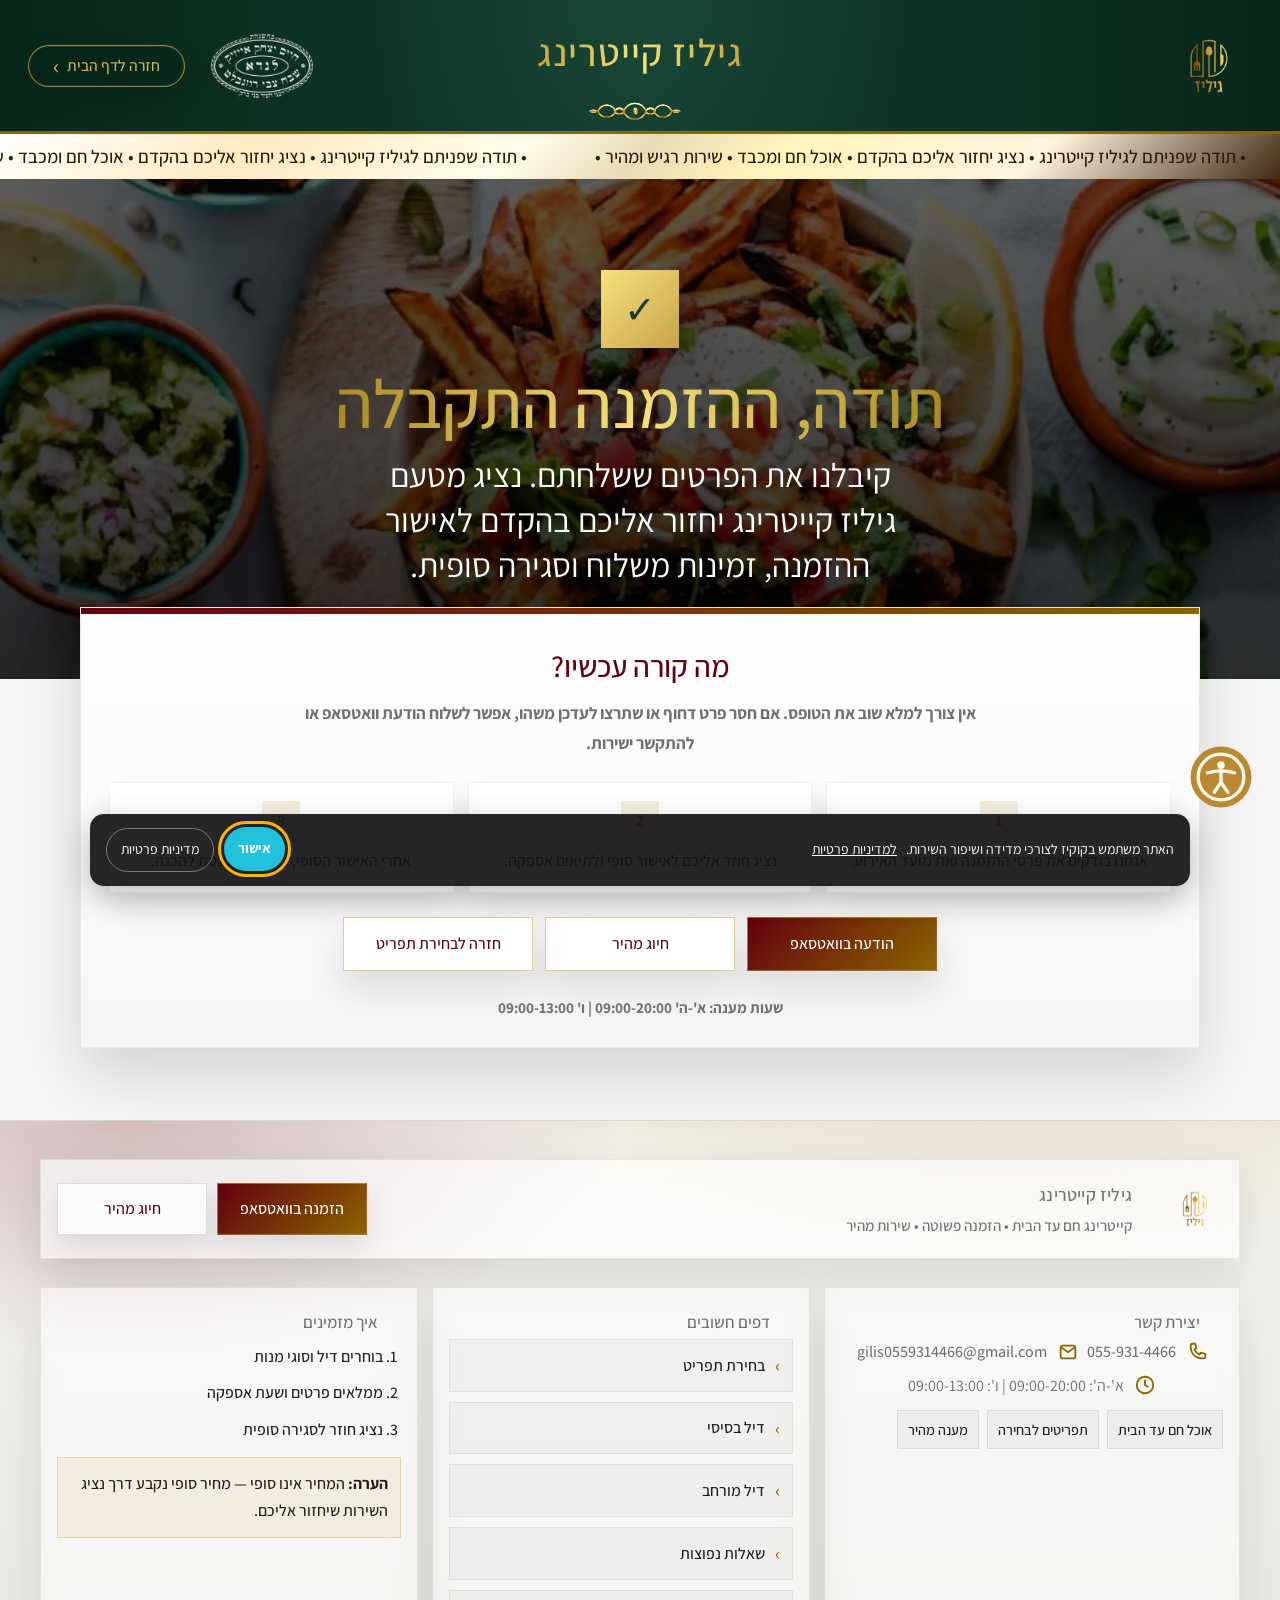
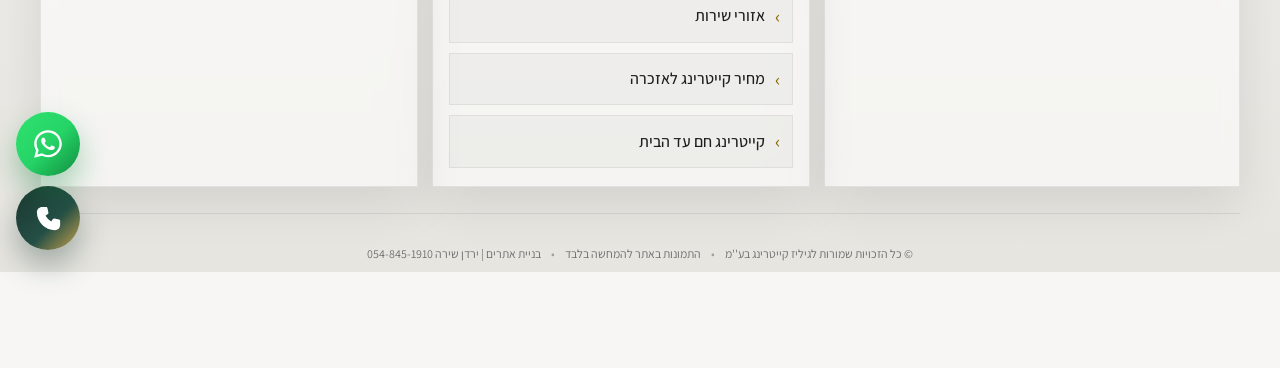
<file: thank-you.html>
﻿<!DOCTYPE html>
<html lang="he" dir="rtl">

<head>
  <meta charset="UTF-8" />
  <meta http-equiv="x-ua-compatible" content="IE=edge" />
  <meta name="viewport" content="width=device-width, initial-scale=1.0" />

  <title>תודה על ההזמנה | גיליז קייטרינג</title>
  <meta name="description"
    content="תודה שפניתם לגיליז קייטרינג. ההזמנה התקבלה ונציג יחזור אליכם בהקדם לאישור הפרטים וסגירה סופית." />
  <link rel="canonical" href="https://giliscatering.co.il/thank-you.html" />
  <meta name="robots" content="noindex,follow" />
  <meta name="theme-color" content="#1b3630" />
  <meta name="format-detection" content="telephone=no" />

  <link rel="icon" type="image/png" href="assets/logo_icon.png" />
  <link rel="apple-touch-icon" href="assets/logo_icon.png" />

  <link rel="preconnect" href="https://fonts.googleapis.com" />
  <link rel="preconnect" href="https://fonts.gstatic.com" crossorigin />
  <link
    href="https://fonts.googleapis.com/css2?family=Assistant:wght@300;400;500;600;700;800;900&display=swap"
    rel="stylesheet" />

  <link rel="stylesheet" href="styles.css" />
  <link rel="stylesheet" href="a11y-widget.css" />
  <script src="a11y-widget.js" defer></script>

  <meta property="og:locale" content="he_IL" />
  <meta property="og:type" content="website" />
  <meta property="og:site_name" content="גיליז קייטרינג" />
  <meta property="og:title" content="תודה על ההזמנה | גיליז קייטרינג" />
  <meta property="og:description" content="ההזמנה התקבלה. נציג יחזור אליכם בהקדם לאישור הפרטים." />
  <meta property="og:url" content="https://giliscatering.co.il/thank-you.html" />
  <meta property="og:image" content="https://giliscatering.co.il/assets/og.jpg" />
<!-- Google Tag Manager -->
<script>(function(w,d,s,l,i){w[l]=w[l]||[];w[l].push({'gtm.start':
new Date().getTime(),event:'gtm.js'});var f=d.getElementsByTagName(s)[0],
j=d.createElement(s),dl=l!='dataLayer'?'&l='+l:'';j.async=true;j.src=
'https://www.googletagmanager.com/gtm.js?id='+i+dl;f.parentNode.insertBefore(j,f);
})(window,document,'script','dataLayer','GTM-MZQD8DF2');</script>
<!-- End Google Tag Manager -->
</head>

<body class="page-home thank-page">
  <!-- Google Tag Manager (noscript) -->
<noscript><iframe src="https://www.googletagmanager.com/ns.html?id=GTM-MZQD8DF2"
height="0" width="0" style="display:none;visibility:hidden"></iframe></noscript>
<!-- End Google Tag Manager (noscript) -->
  <a class="skip-link" href="#mainContent">דילוג לתוכן הראשי</a>

  <svg aria-hidden="true" class="svg-sprite" xmlns="http://www.w3.org/2000/svg">
    <symbol id="gi-phone" viewBox="0 0 24 24">
      <path
        d="M7 3h3l1.2 5-2.1 1.3a13.5 13.5 0 0 0 5.6 5.6L16 12.8 21 14v3c0 1.1-.9 2-2 2C10.2 19 5 13.8 5 5c0-1.1.9-2 2-2Z"
        fill="none" stroke="currentColor" stroke-width="2" stroke-linejoin="round" stroke-linecap="round" />
    </symbol>
    <symbol id="gi-mail" viewBox="0 0 24 24">
      <path
        d="M4 7.5A2.5 2.5 0 0 1 6.5 5h11A2.5 2.5 0 0 1 20 7.5v9A2.5 2.5 0 0 1 17.5 19h-11A2.5 2.5 0 0 1 4 16.5v-9Z"
        fill="none" stroke="currentColor" stroke-width="2" />
      <path d="M5.5 7.5 12 12.2 18.5 7.5" fill="none" stroke="currentColor" stroke-width="2"
        stroke-linecap="round" stroke-linejoin="round" />
    </symbol>
    <symbol id="gi-clock" viewBox="0 0 24 24">
      <path d="M12 21a9 9 0 1 0 0-18 9 9 0 0 0 0 18Z" fill="none" stroke="currentColor" stroke-width="2" />
      <path d="M12 7v5l3 2" fill="none" stroke="currentColor" stroke-width="2" stroke-linecap="round"
        stroke-linejoin="round" />
    </symbol>
  </svg>

  <header class="top-header" role="banner">
    <div class="header-inner">
        <a class="top-home-link" href="index.html" aria-label="חזרה לדף הבית"><span aria-hidden="true">‹</span> חזרה לדף הבית</a>
      <img src="assets/logo.png" class="logo" alt="לוגו גיליז קייטרינג" width="160" height="160" loading="eager"
        decoding="async" />
      <p class="logoTitle" aria-hidden="true">גיליז קייטרינג</p>
        <svg class="header-ornament" xmlns="http://www.w3.org/2000/svg" viewBox="0 0 900 120" width="100%" height="120" aria-hidden="true" focusable="false">
          <defs>
            <linearGradient id="headerGold" x1="0%" y1="0%" x2="0%" y2="100%">
              <stop offset="0%" stop-color="#FFF7C5"/>
              <stop offset="15%" stop-color="#F9E08A"/>
              <stop offset="35%" stop-color="#E4BE5B"/>
              <stop offset="50%" stop-color="#B8860B"/>
              <stop offset="70%" stop-color="#D9A441"/>
              <stop offset="85%" stop-color="#F7DC84"/>
              <stop offset="100%" stop-color="#8C6500"/>
            </linearGradient>
            <filter id="headerGlow" x="-50%" y="-50%" width="200%" height="200%">
              <feGaussianBlur stdDeviation="2" result="blur"/>
              <feMerge>
                <feMergeNode in="blur"/>
                <feMergeNode in="SourceGraphic"/>
              </feMerge>
            </filter>
          </defs>
          <g filter="url(#headerGlow)" stroke="url(#headerGold)" stroke-width="5" stroke-linecap="round" stroke-linejoin="round" fill="none">
            <line x1="610"
      y1="60"
      x2="890"
      y2="60"
      stroke="url(#headerGold)"
      stroke-width="4" />
            <path d="M285 60 C275 52 264 52 250 60 C264 68 275 68 285 60 Z" fill="url(#headerGold)" stroke="none"/>
            <path d="M285 60 C300 28 340 28 355 60 C340 92 300 92 285 60"/>
            <path d="M350 60 C360 44 378 44 388 60 C378 76 360 76 350 60"/>
            <path d="M385 60 C405 18 455 18 475 60 C455 102 405 102 385 60"/>
            <path d="M430 45 C442 50 445 63 433 73 C421 63 423 50 430 45 Z" fill="url(#headerGold)" stroke="none"/>
            <circle cx="432" cy="60" r="3.5" fill="#FFF7C5" stroke="none"/>
            <path d="M472 60 C482 44 500 44 510 60 C500 76 482 76 472 60"/>
            <path d="M505 60 C520 28 560 28 575 60 C560 92 520 92 505 60"/>
            <path d="M575 60 C585 52 596 52 610 60 C596 68 585 68 575 60 Z" fill="url(#headerGold)" stroke="none"/>
            <line x1="610" y1="60" x2="890" y2="60"/>
          </g>
        </svg>
      <img src="assets/kosher.png" class="kosher" alt="תעודת כשרות" width="120" height="120" loading="lazy"
        decoding="async" />
    </div>
  </header>

  <nav aria-label="ניווט" class="sr-only">
    <a href="index.html">דף הבית</a>
    <a href="bsisi.html">דיל בסיסי</a>
    <a href="murchav.html">דיל מורחב</a>
    <a href="areas.html">אזורי שירות</a>
  </nav>

  <div class="gold-marquee">
    <div class="marquee-track" aria-label="מסר מתגלגל">
      <span>• תודה שפניתם לגיליז קייטרינג • נציג יחזור אליכם בהקדם • אוכל חם ומכבד • שירות רגיש ומהיר •</span>
      <span>• תודה שפניתם לגיליז קייטרינג • נציג יחזור אליכם בהקדם • אוכל חם ומכבד • שירות רגיש ומהיר •</span>
      <span>• תודה שפניתם לגיליז קייטרינג • נציג יחזור אליכם בהקדם • אוכל חם ומכבד • שירות רגיש ומהיר •</span>
    </div>
  </div>

  <section class="hero" aria-label="תודה על ההזמנה">
    <div class="hero-inner">
      <div class="success-mark" aria-hidden="true">✓</div>
      <h1>תודה, ההזמנה התקבלה</h1>
      <p class="hero-text">קיבלנו את הפרטים ששלחתם. נציג מטעם גיליז קייטרינג יחזור אליכם בהקדם לאישור ההזמנה, זמינות משלוח וסגירה סופית.</p>
    </div>
  </section>

  <main id="mainContent" class="thank-wrap" role="main">
    <section class="thank-card" aria-labelledby="nextTitle">
      <div class="thank-content">
        <div>
          <h2 id="nextTitle" class="next-title">מה קורה עכשיו?</h2>
          <p class="next-sub">אין צורך למלא שוב את הטופס. אם חסר פרט דחוף או שתרצו לעדכן משהו, אפשר לשלוח הודעת וואטסאפ או להתקשר ישירות.</p>
        </div>

        <ol class="steps" aria-label="שלבי המשך טיפול">
          <li class="step">
            <span class="step-num">1</span>
            <p>אנחנו בודקים את פרטי ההזמנה ואת מועד האירוע.</p>
          </li>
          <li class="step">
            <span class="step-num">2</span>
            <p>נציג חוזר אליכם לאישור סופי ולתיאום אספקה.</p>
          </li>
          <li class="step">
            <span class="step-num">3</span>
            <p>אחרי האישור הסופי, ההזמנה נכנסת להכנה.</p>
          </li>
        </ol>

        <div class="actions" aria-label="פעולות מהירות">
          <a class="thank-btn thank-btn-primary" href="https://wa.me/972559314466" target="_blank" rel="noopener"
            aria-label="פתיחת וואטסאפ לגיליז קייטרינג">הודעה בוואטסאפ</a>
          <a class="thank-btn thank-btn-secondary" href="tel:+972559314466" aria-label="חיוג מהיר לגיליז קייטרינג">חיוג מהיר</a>
          <a class="thank-btn thank-btn-secondary" href="index.html#products">חזרה לבחירת תפריט</a>
        </div>

        <p class="small-note">שעות מענה: א'-ה' 09:00-20:00 | ו' 09:00-13:00</p>
      </div>
    </section>
  </main>

  <div id="siteFooter"></div>
  <script src="footer.js"></script>

  <a class="whatsapp" href="https://wa.me/972559314466" target="_blank" rel="noopener"
    aria-label="הזמנה בוואטסאפ">💬 להזמנה בוואטסאפ</a>
  <a class="call-float-big" href="tel:+972559314466" aria-label="חיוג מהיר">📞 לחיוג מהיר</a>

  <script src="cookie-consent-config.js"></script>
  <script src="cookie-consent.bundle.js" defer></script>
</body>

</html>
</file>
<file: styles.css>
﻿@import url('https://fonts.googleapis.com/css2?family=Assistant:wght@300;400;500;600;700;800;900&display=swap');

/* =========================================================
   0) THEME + BASE (COMMON)
========================================================= */
:root{
  --primary:#630010;
  --accent:#8A6500;
  --accent-soft:#C9A24D;

  --bg:#F7F6F4;
  --text:#1E1E1E;
  --muted:#6F6F6F;

  --surface:#ffffff;
  --surface2:#f7f6f4;

  --border: rgba(0,0,0,.08);
  --shadow: rgba(0,0,0,.14);

  --focus:#005FCC;
  --marqueeText:#2b1a05;
  --arrowBg: linear-gradient(135deg,#ffffff,#f7f6f4);

  --base-font:16px;
  --radius:0;
}

html{ font-size: var(--base-font); scroll-behavior:smooth; }
html,body{ width:100%; max-width:100%; overflow-x:hidden; font-family:'Assistant', Arial, "Noto Sans Hebrew", sans-serif; }
*{ box-sizing:border-box; }
button,
input,
select,
textarea{
  font-family:inherit;
}
header{
      text-align: center;
}
body{
  margin:0;
  background:var(--bg);
  color:var(--text);
  line-height:1.6;
}
img{ max-width:100%; height:auto; display:block; }
.seo-content{
  width:min(980px, calc(100% - 32px));
  margin:36px auto;
  background:var(--surface);
  border:1px solid var(--border);
  border-radius:0;
  padding:24px;
  box-shadow:0 14px 32px rgba(0,0,0,.08);
}
.seo-content h1,
.seo-content h2{ color:var(--primary); }

:focus-visible{
  outline:3px solid var(--focus);
  outline-offset:3px;
  border-radius:0;
}
.skip-link{
  position:absolute;
  top:8px;
  right:8px;
  z-index:9999;
  padding:10px 12px;
  background:#fff;
  color:#000;
  border:2px solid currentColor;
  border-radius:0;
  transform:translateY(-140%);
  transition:transform .15s ease;
}
.skip-link:focus{ transform:translateY(0); }
.sr-only{
  position:absolute !important;
  width:1px !important;
  height:1px !important;
  padding:0 !important;
  margin:-1px !important;
  overflow:hidden !important;
  clip:rect(0,0,0,0) !important;
  white-space:nowrap !important;
  border:0 !important;
}

/* =========================================================
   1) HEADER (COMMON)
========================================================= */
.top-header{
  background:
    radial-gradient(circle at 50% 0%, rgba(34,82,67,.46), transparent 42%),
    linear-gradient(90deg, #082719 0%, #123c2d 50%, #082719 100%);
  border-bottom:2px solid var(--accent);
  box-shadow:inset 0 -1px 0 rgba(246,226,122,.35);
}
.header-inner{
  max-width:1500px;
  margin:auto;
  min-height:132px;
  padding:18px 28px;
  position:relative;
  display:flex;
  align-items:center;
  justify-content:space-between;
  gap:26px;
  direction:ltr;
}
.top-home-link{
  order:1;
  flex:0 0 auto;
  min-height:42px;
  display:inline-flex;
  align-items:center;
  justify-content:center;
  gap:8px;
  padding:9px 24px;
  border:1px solid rgba(201,162,77,.78);
  border-radius:999px;
  background:rgba(5,32,21,.36);
  color:#d7b35b;
  font-size:.98rem;
  font-weight:500;
  line-height:1;
  text-decoration:none;
  box-shadow:inset 0 0 0 1px rgba(201,162,77,.12), 0 10px 26px rgba(0,0,0,.16);
  transition:background .2s ease, color .2s ease, transform .2s ease, border-color .2s ease;
}
.top-home-link span{
  font-size:1.45rem;
  line-height:.7;
}
.top-home-link:hover{
  transform:translateY(-1px);
  background:rgba(201,162,77,.12);
  border-color:#d7b35b;
  color:#f6e27a;
}
.logo{
  order:4;
  flex:0 0 auto;
  height:86px;
  width:auto;
  object-fit:contain;
}
.kosher{
  order:2;
  flex:0 0 auto;
    margin-right: auto;
  height:64px;
  max-width:120px;
  width:auto;
  object-fit:contain;
  opacity:.86;
}

.logoTitle{
  position:absolute;
  left:50%;
  top:50%;
  transform:translate(-50%, -50%);
  width:min(500px, 34vw);
  padding-bottom:28px;
  direction:rtl;
  font-size:clamp(2rem, 3vw, 3.05rem);
  background: linear-gradient(90deg, var(--accent), #f6e27a, var(--accent));
  -webkit-background-clip:text;
  color:transparent;
  text-align:center;
  font-weight:500;
  line-height:1.05;
  letter-spacing:.03em;
  margin:0;
}
.header-ornament{
  position:absolute;
  left:50%;
  top:calc(50% + 30px);
  transform:translateX(-50%);
  width:min(230px, 22vw);
  height:auto;
  display:block;
  pointer-events:none;
}
.top-header > div:not(.header-inner){
  display:none;
}

/* =========================================================
   2) GOLD MARQUEE (COMMON)
========================================================= */
.gold-marquee{
  width:100%;
  overflow:hidden;
  background: linear-gradient(135deg, #ffffff 0%, #ffeac1 20%, #fffcec 40%, #e7dcb7 50%, #fff4ba 60%, #fff4e0 80%, #3f2a14 100%);
}
.marquee-track{
  display:flex;
  width:max-content;
  will-change:transform;
  animation: marquee 24s linear infinite;
}
.marquee-track span{
  white-space:nowrap;
  padding:8px 34px;
  font-size: clamp(.95rem, 2.5vw, 1.15rem);
  font-weight:500;
  color:var(--marqueeText);
}
@keyframes marquee{
  from{ transform:translateX(0%); }
  to{ transform:translateX(50%); }
}
@media (prefers-reduced-motion: reduce){
  html{ scroll-behavior:auto; }
  *,
  *::before,
  *::after{
    animation-duration:.01ms !important;
    animation-iteration-count:1 !important;
    scroll-behavior:auto !important;
    transition-duration:.01ms !important;
  }
}

/* =========================================================
   3) ICONS (SVG HELPERS) (COMMON)
========================================================= */
.gi{
  width:22px;
  height:22px;
  display:inline-block;
  vertical-align:-0.2em;
  color:var(--accent);
}

/* =========================================================
   4) FOOTER (COMMON)
========================================================= */
.site-footer{
  background: linear-gradient(180deg,#f0efec 0%, #ecebe7 100%);
  padding:38px 16px 9px;
  border-top:1px solid var(--border);
  display:flex;
  place-content:center;
  text-align:center;
}
.site-footer p{ margin:3px 23px; color:var(--muted); }
.footer-container{ display:flex; flex-direction:column; gap:12px; }
.footer-contact,
.footer-copy{
  display:flex;
  align-self:center;
  flex-wrap:wrap;
  justify-content:center;
  gap:10px;
}
.footer-copy{ font-size:12px; margin-top:20px; }

/* =========================================================
   5) FLOATING BUTTONS (COMMON)
========================================================= */
@keyframes blink{
  0%,100%{ transform:scale(1); }
  50%{ transform:scale(1.07); }
}
.whatsapp{
  position:fixed;
  bottom:96px;
  left:16px;
  width:64px;
  height:64px;
  display:inline-flex;
  align-items:center;
  justify-content:center;
  padding:0;
  border-radius:50%;
  background:linear-gradient(135deg, #2fe36f 0%, #25d366 48%, #128c3f 100%);
  color:#fff;
  font-size:0;
  font-weight:500;
  text-decoration:none;
  box-shadow:0 15px 30px rgba(18,140,63,.35);
  animation: blink 1.4s infinite;
  z-index:999;
  isolation:isolate;
  transition:transform .25s ease, box-shadow .25s ease;
}
.whatsapp::before{
  content:"";
  width:34px;
  height:34px;
  background:#fff;
  -webkit-mask:url("data:image/svg+xml,%3Csvg xmlns='http://www.w3.org/2000/svg' viewBox='0 0 32 32'%3E%3Cpath d='M16.02 3C8.85 3 3.03 8.67 3.03 15.65c0 2.24.61 4.43 1.76 6.34L3 29l7.24-1.85a13.3 13.3 0 0 0 5.78 1.35C23.18 28.5 29 22.82 29 15.85S23.18 3 16.02 3Zm0 23.34c-1.86 0-3.68-.49-5.27-1.42l-.38-.22-4.29 1.1 1.13-4.08-.25-.42a10.8 10.8 0 0 1-1.68-5.65c0-5.78 4.81-10.49 10.74-10.49 5.92 0 10.73 4.81 10.73 10.69 0 5.79-4.81 10.49-10.73 10.49Zm5.9-7.85c-.32-.16-1.91-.92-2.2-1.03-.3-.11-.51-.16-.72.16-.21.31-.83 1.02-1.02 1.23-.19.21-.38.23-.7.08-.32-.16-1.36-.49-2.59-1.55-.96-.83-1.61-1.85-1.8-2.16-.19-.32-.02-.49.14-.64.15-.14.32-.37.48-.55.16-.18.21-.31.32-.52.11-.21.05-.39-.03-.55-.08-.16-.72-1.7-.98-2.33-.26-.62-.52-.54-.72-.55h-.61c-.21 0-.55.08-.84.39-.29.31-1.1 1.05-1.1 2.56s1.13 2.97 1.29 3.18c.16.21 2.23 3.33 5.4 4.67.75.32 1.34.51 1.8.65.76.24 1.45.21 1.99.13.61-.09 1.91-.76 2.18-1.5.27-.73.27-1.36.19-1.5-.08-.13-.29-.21-.62-.37Z'/%3E%3C/svg%3E") center / contain no-repeat;
  mask:url("data:image/svg+xml,%3Csvg xmlns='http://www.w3.org/2000/svg' viewBox='0 0 32 32'%3E%3Cpath d='M16.02 3C8.85 3 3.03 8.67 3.03 15.65c0 2.24.61 4.43 1.76 6.34L3 29l7.24-1.85a13.3 13.3 0 0 0 5.78 1.35C23.18 28.5 29 22.82 29 15.85S23.18 3 16.02 3Zm0 23.34c-1.86 0-3.68-.49-5.27-1.42l-.38-.22-4.29 1.1 1.13-4.08-.25-.42a10.8 10.8 0 0 1-1.68-5.65c0-5.78 4.81-10.49 10.74-10.49 5.92 0 10.73 4.81 10.73 10.69 0 5.79-4.81 10.49-10.73 10.49Zm5.9-7.85c-.32-.16-1.91-.92-2.2-1.03-.3-.11-.51-.16-.72.16-.21.31-.83 1.02-1.02 1.23-.19.21-.38.23-.7.08-.32-.16-1.36-.49-2.59-1.55-.96-.83-1.61-1.85-1.8-2.16-.19-.32-.02-.49.14-.64.15-.14.32-.37.48-.55.16-.18.21-.31.32-.52.11-.21.05-.39-.03-.55-.08-.16-.72-1.7-.98-2.33-.26-.62-.52-.54-.72-.55h-.61c-.21 0-.55.08-.84.39-.29.31-1.1 1.05-1.1 2.56s1.13 2.97 1.29 3.18c.16.21 2.23 3.33 5.4 4.67.75.32 1.34.51 1.8.65.76.24 1.45.21 1.99.13.61-.09 1.91-.76 2.18-1.5.27-.73.27-1.36.19-1.5-.08-.13-.29-.21-.62-.37Z'/%3E%3C/svg%3E") center / contain no-repeat;
}
.whatsapp:hover{
  transform:scale(1.06);
  box-shadow:0 18px 38px rgba(18,140,63,.45);
}
.call-float-big{
  position:fixed;
  bottom:22px;
  left:16px;
  width:64px;
  height:64px;
  padding:0;
  border-radius:50%;
  background:linear-gradient(135deg, #1b3630 0%, #244f45 58%, #c9a24d 100%);
  color:#fff;
  font-weight:500;
  font-size:0;
  text-decoration:none;
  display:inline-flex;
  align-items:center;
  justify-content:center;

  box-shadow:0 15px 30px rgba(27,54,48,.35);
  border:0;
  z-index:999;
  animation: blink 1.4s infinite;
  transition:transform .25s ease, box-shadow .25s ease;
}
.call-float-big::before{
  content:"";
  width:31px;
  height:31px;
  background:#fff;
  -webkit-mask:url("data:image/svg+xml,%3Csvg xmlns='http://www.w3.org/2000/svg' viewBox='0 0 24 24'%3E%3Cpath d='M7 3h3.2c.5 0 .9.34 1 .82l.75 3.7c.08.4-.08.81-.41 1.05l-1.82 1.3a11.6 11.6 0 0 0 4.41 4.41l1.3-1.82c.24-.33.65-.49 1.05-.41l3.7.75c.48.1.82.52.82 1V17c0 2.2-1.8 4-4 4C9.27 21 3 14.73 3 7c0-2.2 1.8-4 4-4Z'/%3E%3C/svg%3E") center / contain no-repeat;
  mask:url("data:image/svg+xml,%3Csvg xmlns='http://www.w3.org/2000/svg' viewBox='0 0 24 24'%3E%3Cpath d='M7 3h3.2c.5 0 .9.34 1 .82l.75 3.7c.08.4-.08.81-.41 1.05l-1.82 1.3a11.6 11.6 0 0 0 4.41 4.41l1.3-1.82c.24-.33.65-.49 1.05-.41l3.7.75c.48.1.82.52.82 1V17c0 2.2-1.8 4-4 4C9.27 21 3 14.73 3 7c0-2.2 1.8-4 4-4Z'/%3E%3C/svg%3E") center / contain no-repeat;
}
.call-float-big:hover{
  transform:scale(1.06);
  box-shadow:0 18px 38px rgba(27,54,48,.45);
}

/* =========================================================
   6) A11Y BUTTON + MODE (COMMON)
========================================================= */
.a11y-btn{
  position:fixed;
  bottom:22px;
  right:16px;
  z-index:1000;
  width:58px;
  height:58px;
  border-radius:50%;
  border:none;
  background:#1e88e5;
  display:flex;
  align-items:center;
  justify-content:center;
  cursor:pointer;
  box-shadow:0 16px 34px rgba(0,0,0,.25);
  transition:transform .18s ease, box-shadow .18s ease, opacity .18s ease;
}
.a11y-btn:hover{
  transform:translateY(-2px);
  box-shadow:0 20px 40px rgba(0,0,0,.32);
}
.a11y-btn:active{ transform:translateY(0); opacity:.95; }
.a11y-btn:focus-visible{
  outline:3px solid rgba(255,255,255,.95);
  outline-offset:4px;
}
.a11y-btn img{ width:28px; height:28px; display:block; }

body.a11y-on{
  font-size:1.25rem;
  line-height:1.85;

  --bg:#000;
  --text:#fff;
  --muted:#e6e6e6;

  --surface:#0f0f0f;
  --surface2:#0a0a0a;

  --border: rgba(255,255,255,.22);
  --shadow: rgba(0,0,0,.65);

  --primary:#ffffff;
  --accent:#ffd400;
  --focus:#00e5ff;

  --marqueeText:#000000;
  --arrowBg: linear-gradient(135deg,#1a1a1a,#0b0b0b);
}
body.a11y-on a{ text-decoration:underline; text-underline-offset:3px; }
body.a11y-on select{ background:#000; color:#fff; }
body.a11y-on .logoTitle{
  color:var(--text);
  -webkit-background-clip:initial;
  background:none;
  font-size: clamp(1.9rem, 5vw, 3rem);
}

/* =========================================================
   7) PAGE: HOME (בחירת דילים)
   (מופעל רק כשיש <body class="page-home">)
========================================================= */
.page-home .hero{
  min-height:700px;
  background:
    linear-gradient(to bottom, rgb(0 0 0 / 65%), rgb(0 0 0 / 81%)),
    url(assets/בר9.png);
  background-size:cover;
  background-position:center;
  background-repeat:no-repeat;

  display:flex;
  align-items:center;
  justify-content:center;
  text-align:center;

  position:relative;
  z-index:1;
  padding:34px 16px;
}
.page-home .hero > div{ max-width:900px; }
.page-home .hero p{
    color: #fff;
    font-size: clamp(1.05rem, 4.8vw, 2.1rem);
    line-height: 1.35;
    font-weight: initial;
  
    text-wrap: balance;
}
.page-home .hero p.small-note{
  font-size: clamp(.95rem, 2.6vw, 1.05rem);
  font-weight:600;
  opacity:.92;
}
.page-home{
  padding-bottom:96px;
}
body.page-home .whatsapp{
  position:fixed;
  right:auto;
  left:16px;
  bottom:96px;
  z-index:2147482500;
  margin:0;
  display:inline-flex;
  align-items:center;
  justify-content:center;
  min-height:0;
  width:64px;
  height:64px;
  box-sizing:border-box;
  padding:0;
  /* border-radius:50%; */
  background:linear-gradient(135deg, #2fe36f 0%, #25d366 52%, #128c3f 100%);
  color:#fff;
  text-decoration:none;
  font-size:0;
  font-weight:700;
  line-height:1.2;
  /* box-shadow:0 18px 42px rgba(18,140,63,.42); */
  /* border:2px solid rgba(255,255,255,.75); */
}
body.page-home .whatsapp::before{
  flex:0 0 auto;
  margin-inline-end:0;
}
body.page-home .whatsapp:hover{
  transform:translateY(-1px);
  box-shadow:0 22px 50px rgba(18,140,63,.5);
}

/* Products */
.page-home .products-container{
  max-width:1200px;
  margin:-120px auto 70px;
  padding:60px 16px;
  display:grid;
  grid-template-columns:repeat(auto-fit, minmax(280px, 1fr));
  gap:22px;
  position:relative;
  z-index:5;
}
.page-home .product{
  background:var(--surface);
  border-radius:0;
  padding:22px;
  box-shadow:0 28px 60px var(--shadow);
  text-align:center;
  border:1px solid var(--border);

  opacity:0;
  transform:translateY(60px);
  transition:opacity .8s ease, transform .8s ease, box-shadow .35s ease;
  will-change:transform, opacity;
}
.page-home .product.in-view{ opacity:1; transform:translateY(0); }
.page-home .product:hover{
  transform:translateY(-6px);
  box-shadow:0 35px 70px rgba(0,0,0,.18);
}
.page-home .product img{
  width:100%;
  height:200px;
  object-fit:cover;
  border-radius:0;
}
.page-home .product h3{
  color:var(--primary);
  margin:16px 0 6px;
  font-size:1.35rem;
  font-weight:500;
}
.page-home .product p{
  color:var(--muted);
  font-size:1rem;
  line-height:1.7;
  margin:0 0 8px;
}
.page-home .price{
  font-size:1.45rem;
  color:var(--accent);
  font-weight:500;
  margin:12px 0 14px;
}
.page-home .product button{
  width:100%;
  padding:15px;
  border:none;
  border-radius:0;
  background: linear-gradient(135deg,var(--primary),var(--accent));
  color:#fff;
  font-size:1rem;
  font-weight:500;
  cursor:pointer;
  transition:opacity .25s ease, transform .25s ease;
}
.page-home .product button:hover{ opacity:.95; transform:translateY(-1px); }
.page-home .product button:disabled{
  opacity:.55;
  cursor:not-allowed;
  transform:none !important;
}

/* Important notes */
.page-home .important-notes{
  max-width:1200px;
  margin:24px auto 70px;
  padding:0 16px;
}
.page-home .notes-card{
  background: linear-gradient(180deg,var(--surface) 0%, var(--surface2) 100%);
  border:1px solid var(--border);
  border-radius:0;
  box-shadow:0 22px 50px var(--shadow);
  padding:22px;
  overflow:hidden;
  position:relative;
  place-items:center;
}
.page-home .notes-card::before{
  content:"";
  position:absolute;
  inset:0 0 auto 0;
  height:6px;
  background: linear-gradient(90deg,var(--primary),var(--accent));
}
.page-home .notes-title{
  margin:10px 0 6px;
  font-size: clamp(1.25rem, 2.6vw, 1.6rem);
  color:var(--primary);
  font-weight:500;
}
.page-home .notes-sub{
  margin:0 0 14px;
  color:var(--muted);
  font-size:1.02rem;
}
.page-home .notes-grid{
  display:grid;
  grid-template-columns:repeat(2, minmax(240px, 1fr));
  gap:12px 16px;
  margin:0;
  padding:0;
  list-style:none;
}
.page-home .note-item{
  display:flex;
  gap:10px;
  align-items:flex-start;
  background:transparent;
  border:1px solid rgba(0,0,0,.05);
  border-radius:0;
  padding:12px 12px;
  align-items: center;
}
.page-home .note-icon{
display: flex;
    gap: 10px;
    align-items: flex-start;
    background: rgba(0, 0, 0, 0);
    border: none;
    border-radius: 0;
    padding: 12px 12px;
    align-items: center;
}
.page-home .note-icon .gi{
  width:18px;
  height:18px;
  vertical-align:0;
  color:var(--accent);
}
.page-home .note-text{
  margin:0;
  color:var(--text);
  font-weight:700;
  line-height:1.55;
  font-size:1.02rem;
}
.page-home .note-text small{
  display:block;
  margin-top:4px;
  font-weight:600;
  color:var(--muted);
  font-size:.95rem;
}
@media (max-width:700px){
  .page-home .notes-grid{ grid-template-columns:1fr; }
  .page-home .notes-card{ padding:18px; }
}

/* Food carousel */
.page-home .food-carousel{
  max-width:1200px;
  margin:70px auto 70px;
  padding:0 16px;
  text-align:center;
}
.page-home .food-carousel h2{
  font-size: clamp(2.2rem, 3.4vw, 2.33rem);
  color:var(--primary);
  margin:0 0 10px;
  font-weight:500;
}
.page-home .carousel-sub{
  color:var(--muted);
  margin:0 0 26px;
  font-size:1.05rem;
}
.page-home .carousel-viewport{
  position:relative;
  overflow-x:auto;
  overflow-y:hidden;
  border-radius:0;
  padding:16px 10px;
  max-width:100%;
  scroll-snap-type:x mandatory;
  -webkit-overflow-scrolling:touch;
  scrollbar-width:thin;
}
.page-home .carousel-track{
  display:flex;
  gap:18px;
  width:max-content;
  padding-bottom:6px;
}
.page-home .c-item{
  flex:0 0 320px;
  height:220px;
  border-radius:0;
  overflow:hidden;
  opacity:.65;
  transform:scale(.96);
  transition:opacity .25s ease, transform .25s ease;
  box-shadow:0 18px 40px rgba(0,0,0,.18);
  border:1px solid var(--border);
  background:var(--surface);
  scroll-snap-align:center;
  cursor:zoom-in;
  padding:0;
  font:inherit;
}
.page-home .c-item:focus-visible{ outline:3px solid var(--focus); outline-offset:4px; }
.page-home .c-item img{ width:100%; height:100%; object-fit:cover; }
.page-home .c-item.is-center{ opacity:1; transform:scale(1.02); }

/* Testimonials */
.page-home .testimonials{
  max-width:1200px;
  margin:70px auto;
  padding:0 16px;
  text-align:center;
}
.page-home .testimonials h2{
  font-size: clamp(2.2rem, 3.4vw, 2.33rem);
  color:var(--primary);
  margin:0 0 8px;
  font-weight:500;
}
.page-home .testimonials-sub{
  color:var(--muted);
  margin:0 0 26px;
  font-size:1.05rem;
}
.page-home .t-carousel,
.page-home .t-viewport,
.page-home .t-track{ direction:ltr; }
.page-home .t-carousel{
  max-width:1000px;
  margin:0 auto;
  position:relative;
  display:flex;
  align-items:center;
  justify-content:center;
  gap:10px;
}
.page-home .t-viewport{
  overflow:hidden;
  width:100%;
  border-radius:0;
  max-width:100%;
}
.page-home .t-track{
  display:flex;
  transition:transform .6s ease;
  will-change:transform;
}
.page-home .t-card{
  flex:0 0 100%;
  background:var(--surface);
  border-radius:0;
  padding:28px 22px;
  box-shadow:0 30px 60px var(--shadow);
  border:1px solid var(--border);
  direction:rtl;
  text-align:center;
}
.page-home .t-text{
  font-size: clamp(1rem, 3vw, 1.08rem);
  line-height:1.85;
  color:var(--text);
  margin:0 0 16px;
}
.page-home .t-name{
  font-weight:500;
  color:var(--primary);
  font-size:.95rem;
}
.page-home .t-arrow{
  width:44px;
  height:44px;
  border-radius:0;
  border:1px solid rgba(0,0,0,.10);
  background:var(--arrowBg);
  color:var(--primary);
  font-size:26px;
  font-weight:500;
  cursor:pointer;
  box-shadow:0 16px 30px var(--shadow);
  transition:transform .2s ease, opacity .2s ease;
  flex:0 0 auto;
}
.page-home .t-arrow:hover{ transform:translateY(-2px); opacity:.95; }
.page-home .t-dots{
  display:flex;
  justify-content:center;
  gap:10px;
  margin-top:16px;
}
.page-home .t-dot{
  width:10px;
  height:10px;
  border-radius:0;
  background: rgba(99,0,16,.25);
  border:none;
  cursor:pointer;
  transition:transform .2s ease, background .2s ease;
}
.page-home .t-dot.active{
  background: rgba(201,162,77,.95);
  transform:scale(1.2);
}

/* Lightbox (home) */
.page-home .lightbox{
  position:fixed;
  inset:0;
  background: rgba(0,0,0,.85);
  display:none;
  align-items:center;
  justify-content:center;
  z-index:2000;
  padding:18px;
}
.page-home .lightbox.open{ display:flex; }
.page-home .lightbox-inner{
  position:relative;
  max-width:min(1000px, 96vw);
  max-height:86vh;
  width:100%;
  display:flex;
  align-items:center;
  justify-content:center;
}
.page-home .lightbox-img{
  max-width:100%;
  max-height:86vh;
  border-radius:0;
  box-shadow:0 30px 70px rgba(0,0,0,.55);
  border:1px solid rgba(255,255,255,.18);
  background:#111;
}
.page-home .lb-btn{
  position:absolute;
  top:50%;
  transform:translateY(-50%);
  width:52px;
  height:52px;
  border-radius:0;
  border:1px solid rgba(255,255,255,.22);
  background: rgba(255,255,255,.10);
  color:#fff;
  font-size:32px;
  font-weight:500;
  cursor:pointer;
  display:flex;
  align-items:center;
  justify-content:center;
  backdrop-filter: blur(4px);
}
.page-home .lb-btn:hover{ background: rgba(255,255,255,.16); }
.page-home .lb-btn:active{ transform:translateY(-50%) scale(.98); }
.page-home .lb-prev{ left:6px; }
.page-home .lb-next{ right:6px; }
.page-home .lb-close{
  position:absolute;
  top:6px;
  right:6px;
  width:46px;
  height:46px;
  border-radius:0;
  border:1px solid rgba(255,255,255,.22);
  background: rgba(255,255,255,.10);
  color:#fff;
  font-size:28px;
  font-weight:500;
  cursor:pointer;
  display:flex;
  align-items:center;
  justify-content:center;
}
.page-home .lb-close:hover{ background: rgba(255,255,255,.16); }

/* =========================================================
   8) PAGE: BASIC MENU (דיל בסיסי)
   (מופעל רק כשיש <body class="page-basic">)
========================================================= */
.page-basic{
  /* העמוד הזה משתמש גם ב--top */
  --top:#1b3630;
}

.page-basic .top-header{
  background:
    radial-gradient(circle at 50% 0%, rgba(34,82,67,.46), transparent 42%),
    linear-gradient(90deg, #082719 0%, #123c2d 50%, #082719 100%);
  border-bottom:2px solid var(--accent);
}
.page-basic .logoTitle{ font-weight:500; }
.page-basic .top-home-link{
  position:static;
  z-index:auto;
}
.page-basic .top-home-link:hover{
  transform:translateY(-1px);
}

/* Hero (basic) */
.page-basic .hero{
  min-height:420px;
  background:
    linear-gradient(to bottom, rgb(0 0 0 / 58%), rgb(0 0 0 / 78%)),
    url('assets/049.webp');
  background-size:cover;
  background-position:center;
  background-repeat:no-repeat;

  display:flex;
  align-items:center;
  justify-content:center;
  text-align:center;

  position:relative;
  z-index:1;
  padding:34px 16px;
}
.page-basic .hero > div{ max-width:980px; }
.page-basic .deal-hero-ornament{
display: block;
    width: min(193px, 78vw);
    height: auto;
    margin: 0 auto 12px;
    filter: drop-shadow(0 10px 22px rgba(0, 0, 0, .28));
}
.page-basic .hero h1{
  margin:0 0 10px;
  font-size: clamp(1.7rem, 4.2vw, 2.6rem);
  font-weight:600;
  background: linear-gradient(90deg,var(--accent),#f6e27a,var(--accent));
  -webkit-background-clip:text;
  color:transparent;
  line-height:1.15;
}
.page-basic .hero p{
  color:#fff;
  font-size: clamp(1.05rem, 3.2vw, 1.35rem);
  line-height:1.55;
  font-weight:500;
  margin:10px 0;
  text-wrap:balance;
}
.page-basic .hero .pill{
  margin:14px auto 0;
  display:inline-flex;
  align-items:center;
  gap:10px;
  padding:10px 14px;
  border-radius:0;
  background: rgba(255,255,255,.10);
  border:1px solid rgba(255,255,255,.18);
  color:#fff;
  font-weight:600;
  font-size:.95rem;
  backdrop-filter: blur(6px);
}

/* Layout */
.page-basic .page-wrap{
  max-width:1200px;
  margin:-63px auto 70px;
  padding:0 16px;
  position:relative;
  z-index:5;
}
.page-basic .card{
  background:var(--surface);
  border-radius:0;
  box-shadow:0 28px 60px var(--shadow);
  border:1px solid var(--border);
  overflow:hidden;
}
.page-basic .card-head{
  padding:20px 20px 16px;
  border-bottom:1px solid var(--border);
  background: linear-gradient(180deg,#ffffff 0%, #fbfaf8 100%);
  text-align:center;
}
.page-basic .card-head h2{
  margin:0 0 6px;
  color:var(--primary);
  font-size: clamp(1.35rem, 3vw, 1.7rem);
  font-weight:600;
}
.page-basic .card-head p{
  margin:0;
  color:var(--muted);
  font-weight:500;
  font-size:1.02rem;
  line-height:1.6;
}
.page-basic .card-body{ padding:18px 18px 24px; }

/* Servings row */
.page-basic .servings-row{
  display:flex;
  flex-wrap:wrap;
  align-items:center;
  justify-content:center;
  gap:12px;
  padding:18px;
  background:var(--surface2);
  border:1px solid var(--border);
  border-radius:0;
  margin:10px auto 18px;
}
.page-basic .servings-row .label{
  font-weight:600;
  color:var(--primary);
  font-size:1.08rem;
}
.page-basic #servings{
  min-width:180px;
  height:44px;
  border-radius:0;
  border:1px solid rgba(0,0,0,.12);
  background:#fff;
  color:var(--text);
  font-weight:600;
  padding:0 12px;
  cursor:pointer;
  outline:none;
}

/* Sections */
.page-basic .section{ margin-top:18px; }
.page-basic .section-title{
  margin:0 0 6px;
  color:var(--primary);
  font-size:1.28rem;
  font-weight:600;
  text-align:center;
}
.page-basic .section-sub{
  margin:0 0 14px;
  color:var(--muted);
  font-weight:500;
  text-align:center;
  font-size:.98rem;
  line-height:1.6;
}
@keyframes softBlink{
  0%,40%,100%{ opacity:1; }
  50%{ opacity:.2; }
  60%{ opacity:1; }
}
.page-basic .hint-blink{
  display:none;
  animation: softBlink 7s infinite;
  color:#b10000;
  font-weight:500;
}

/* Grids & Items */
.page-basic .grid{
  display:grid;
  grid-template-columns:repeat(3, 1fr);
  gap:12px 18px;
}
.page-basic .item{
  display:grid;
  grid-template-columns:40px 1fr 78px 42px;
  align-items:center;
  gap:10px;
  padding:14px;
  /* border-radius:0; */
  background:var(--surface);
  border:1px solid var(--border);
  box-shadow:0 16px 34px rgba(0,0,0,.10);
  transition:transform .25s ease, box-shadow .25s ease, border-color .25s ease;
  position:relative;
}
.page-basic .item:hover{
  transform:translateY(-3px);
  box-shadow:0 22px 46px rgba(0,0,0,.14);
  border-color: rgba(201,162,77,.35);
}
.page-basic .item.is-limit-locked{
  border-color: rgba(211,47,47,.45);
  background: linear-gradient(180deg,#fff,#fff7f7);
}
.page-basic .item.is-limit-locked label{
  cursor:not-allowed;
}
.page-basic .item label{
  font-size:1.05rem;
  font-weight:500;
  color:var(--text);
}
.page-basic .item input[type="checkbox"]{
  width:22px;
  height:22px;
  accent-color:var(--accent);
  cursor:pointer;
  border-radius:0;
}
.page-basic .item input[type="checkbox"]:focus-visible{
  outline:3px solid var(--focus);
  outline-offset:3px;
}
.page-basic .item input[type="checkbox"]:checked + label{
  font-weight:600;
  color:var(--primary);
}
.page-basic .number-picker{
  height:38px;
  width:78px;
  border-radius:0;
  border:1px solid rgba(0,0,0,.12);
  background:#fff;
  overflow:hidden;
}
.page-basic .number-picker:focus-within{
  outline:3px solid #000;
  outline-offset:3px;
}
.page-basic .number-picker select{
  width:100%;
  height:100%;
  border:none;
  background:#fff;
  color:var(--text);
  font-weight:600;
  text-align:center;
  font-size:1rem;
  cursor:pointer;
  outline:none;
}
.page-basic .number-picker select:disabled{
  cursor:not-allowed;
  opacity:.55;
  background:#f5f5f5;
}
.page-basic #servings:focus-visible,
.page-basic .number-picker select:focus-visible,
.page-basic .form-field input:focus-visible,
.page-basic .form-field select:focus-visible,
.page-basic .form-field textarea:focus-visible{
  outline:3px solid var(--focus);
  outline-offset:3px;
}
.page-basic .eye-icon{
  width:36px;
  height:36px;
  border-radius:0;
  border:1px solid rgba(0,0,0,.10);
  background:var(--arrowBg);
  display:flex;
  align-items:center;
  justify-content:center;
  cursor:pointer;
  position:relative;
  user-select:none;
  box-shadow:0 12px 24px rgba(0,0,0,.10);
  color:var(--text);
  font:inherit;
  padding:0;
}
.page-basic .eye-icon:focus-visible{
  outline:3px solid var(--focus);
  outline-offset:3px;
}
.page-basic .tooltip{ display:none !important; }

/* Tags / Upsell */
.page-basic .extra-tag{
  display:inline-flex;
  align-items:center;
  gap:6px;
  margin-right:8px;
  padding:2px 8px;
  border-radius:0;
  font-size:.82rem;
  font-weight:600;
  background: rgba(201,162,77,.18);
  border:1px solid rgba(201,162,77,.55);
  color:var(--primary);
  white-space:nowrap;
}
.page-basic .remaining-hint{
  margin:6px auto 14px;
  width:min(760px, 100%);
  font-weight:500;
  color:#d32f2f;
  text-align:center;
  font-size:1rem;
  line-height:1.55;
  background:rgba(211,47,47,.08);
  border:1px solid rgba(211,47,47,.28);
  border-radius:0;
  padding:10px 12px;
}
.page-basic .remaining-hint.is-ok{ display:block; }
.quota-toast{
  position:fixed;
  top:14px;
  left:50%;
  transform:translateX(-50%);
  z-index:2147482000;
  width:min(680px, calc(100% - 28px));
  padding:14px 18px;
  border-radius:0;
  border:2px solid #b00020;
  background:#fff4f4;
  color:#7a0015;
  font-weight:500;
  text-align:center;
  box-shadow:0 18px 46px rgba(0,0,0,.24);
  display:none;
}
.quota-toast.is-visible{
  display:block;
  animation:quotaToastBlink .85s ease-in-out 0s 4;
}
@keyframes quotaToastBlink{
  0%,100%{ background:#fff4f4; transform:translateX(-50%) scale(1); }
  50%{ background:#ffe08a; transform:translateX(-50%) scale(1.025); }
}

/* Buttons */
.page-basic .btn-row{ display:flex; justify-content:center; margin-top:22px; }
.page-basic .btn{
  width: min(520px, 100%);
  padding:16px 18px;
  border:none;
  border-radius:0;
  background: linear-gradient(135deg,var(--primary),var(--accent));
  color:#fff;
  font-size:1.05rem;
  font-weight:600;
  cursor:pointer;
  box-shadow:0 18px 40px rgba(0,0,0,.18);
  transition:transform .2s ease, opacity .2s ease, box-shadow .2s ease;
  font-family:'Assistant', Arial, "Noto Sans Hebrew", sans-serif;
}
.page-basic .btn:hover{
  opacity:.96;
  transform:translateY(-2px);
  box-shadow:0 22px 50px rgba(0,0,0,.22);
}
.page-basic .btn:active{ transform:translateY(0); }
.page-basic .btn:disabled,
.page-basic .btn.is-disabled{
  opacity:.55;
  cursor:not-allowed;
  transform:none !important;
  box-shadow:none !important;
}

/* Summary popup */
.page-basic #summary-popup{
  display:none;
  position:fixed;
  z-index:2000;
  left:0; top:0;
  width:100%;
  height:100%;
  overflow:auto;
  background: rgba(0,0,0,.70);
  padding:18px 14px;
}
.page-basic .popup-content{
  background:var(--surface);
  margin:4% auto;
  padding:26px 20px 18px;
  border:1px solid rgba(201,162,77,.55);
  width:92%;
  max-width:560px;
  border-radius:0;
  color:var(--text);
  position:relative;
  box-shadow:0 26px 70px rgba(0,0,0,.45);
  text-align:center;
}
.page-basic .popup-content h2{
  margin:0 0 10px;
  color:var(--primary);
  font-size:1.55rem;
  font-weight:600;
}
.page-basic #close-popup{
  color:var(--primary);
  position:absolute;
  top:10px;
  left:14px;
  font-size:2rem;
  font-weight:600;
  cursor:pointer;
  line-height:1;
  width:44px;
  height:44px;
  border-radius:0;
  display:flex;
  align-items:center;
  justify-content:center;
  background:var(--arrowBg);
  border:1px solid rgba(0,0,0,.10);
  box-shadow:0 14px 28px rgba(0,0,0,.16);
  transition:transform .18s ease, opacity .18s ease;
}
.page-basic #close-popup:hover{ transform:translateY(-2px); opacity:.95; }

.page-basic #summary-text{
  white-space:pre-line;
  margin:14px 0 16px;
  font-family:'Assistant', Arial, "Noto Sans Hebrew", sans-serif !important;
  color:var(--text);
  text-align:right;
  background:var(--surface2);
  border:1px solid var(--border);
  border-radius:0;
  padding:14px 12px;
  max-height:48vh;
  overflow:auto;
  line-height:1.8;
}
.page-basic .popup-actions{
  display:flex;
  flex-direction:column;
  gap:10px;
  align-items:center;
  margin-top:10px;
}

/* Form */
.page-basic .form-grid{
  width: min(520px, 100%);
  margin:8px auto 6px;
  display:grid;
  gap:14px;
  text-align:right;
}
.page-basic .form-field{
  display:flex;
  flex-direction:column;
  gap:6px;
}
.page-basic .form-field label{
  font-weight:600;
  color:var(--primary);
  font-size:.95rem;
}
.page-basic .form-field input{
  height:44px;
  border-radius:0;
  border:1px solid rgba(0,0,0,.15);
  padding:0 12px;
  font-size:.95rem;
  font-weight:500;
  outline:none;
  background:#fff;
  color:var(--text);
}
.page-basic .form-field input:focus{
  border-color:var(--accent);
  box-shadow:0 0 0 3px rgba(201,162,77,.20);
}
.page-basic .form-field .hint{
  font-size:.8rem;
  color:var(--muted);
  font-weight:500;
}
.page-basic .form-field input.is-invalid{
  border-color:#d32f2f;
  box-shadow:0 0 0 3px rgba(211,47,47,.12);
}
.page-basic .form-error{
  padding:10px 12px;
  border-radius:0;
  border:1px solid rgba(211,47,47,.35);
  background: rgba(211,47,47,.08);
  color:#b71c1c;
  font-weight:600;
  font-size:.9rem;
}
.page-basic .form-row{
  display:grid;
  grid-template-columns:1fr 1fr;
  gap:14px;
}
@media(max-width:700px){
  .page-basic .form-row{ grid-template-columns:1fr; }
}

/* Textarea */
.page-basic .form-field textarea{
  min-height:92px;
  border-radius:0;
  border:1px solid rgba(0,0,0,.15);
  padding:10px 12px;
  font-size:.95rem;
  font-weight:500;
  outline:none;
  background:#fff;
  color:var(--text);
  resize:vertical;
}
.page-basic .form-field textarea:focus{
  border-color:var(--accent);
  box-shadow:0 0 0 3px rgba(201,162,77,.20);
}

/* Total highlight */
.page-basic .total-highlight{
  margin-top:12px;
  padding:14px 16px;
  border-radius:0;
  background: linear-gradient(135deg,#630010,#C9A24D);
  color:#fff;
  font-weight:600;
  font-size:1.25rem;
  text-align:center;
  line-height:.5;
  box-shadow:0 18px 40px rgba(0,0,0,.35);
}
.page-basic .total-highlight .label{
  display:block;
  font-size:.95rem;
  opacity:.9;
}
.page-basic .total-highlight .price{
  display:block;
  font-size:2.1rem;
  letter-spacing:.5px;
}
.page-basic .total-note{
  margin-top:6px;
  font-size:.8rem;
  color:#6f6f6f;
  text-align:center;
  line-height:1.4;
}

/* Mains groups */
.page-basic .mains-group{ margin-top:10px; }
.page-basic .mains-group-title{
  text-align:center;
  margin:14px 0 10px;
  font-weight:500;
  color:var(--primary);
  font-size:1.05rem;
}
.page-basic div#mains{
  display:flex;
  flex-direction:column;
}

/* Image popover */
.page-basic .img-pop{
  display:none;
  position:fixed;
  z-index:4000;
  width:min(420px, 80vw);
  background:var(--surface);
  border-radius:0;
  border:1px solid rgba(201,162,77,.55);
  box-shadow:0 26px 60px rgba(0,0,0,.22);
  overflow:hidden;
}
.page-basic .img-pop.is-open{ display:block; }
.page-basic .sr-only{
  position:absolute;
  width:1px;
  height:1px;
  padding:0;
  margin:-1px;
  overflow:hidden;
  clip:rect(0,0,0,0);
  white-space:nowrap;
  border:0;
}
.page-basic .img-pop img{ width:100%; height:auto; display:block; }
.page-basic .img-pop-close{
  position:absolute;
  top:8px;
  left:8px;
  width:38px;
  height:38px;
  border-radius:0;
  border:1px solid rgba(0,0,0,.12);
  background:var(--arrowBg);
  color:var(--primary);
  font-size:1.9rem;
  font-weight:600;
  line-height:1;
  cursor:pointer;
  display:flex;
  align-items:center;
  justify-content:center;
  z-index:5;
  box-shadow:0 12px 24px rgba(0,0,0,.14);
}

/* =========================================================
   9) RESPONSIVE (COMMON)
========================================================= */
@media (max-width:1100px){
  .header-inner{
    min-height:auto;
    flex-wrap:wrap;
    row-gap:14px;
  }
  .logoTitle{
    order:5;
    position:relative;
    left:auto;
    top:auto;
    transform:none;
    width:100%;
    padding-bottom:24px;
  }
  .header-ornament{
    order:6;
    position:relative;
    left:auto;
    top:auto;
    transform:none;
    width:min(230px, 70%);
    margin:-22px auto 0;
  }
  .kosher{
    margin-left:auto;
  }
}

@media (max-width:600px){
  .header-inner{
    min-height:auto;
    padding:14px 14px 18px;
    flex-wrap:wrap;
    gap:12px;
  }
  .top-home-link{
    order:1;
    padding:9px 14px;
    font-size:.88rem;
  }
  .logo{
    order:3;
    height:62px;
  }
  .kosher{
    order:2;
    margin-left:auto;
    height:48px;
    max-width:88px;
  }
  .logoTitle{
    order:4;
    position:relative;
    left:auto;
    top:auto;
    transform:none;
    width:100%;
    font-size:clamp(1.75rem, 9vw, 2.55rem);
    padding-bottom:24px;
  }
  .header-ornament{
    order:5;
    width:min(210px, 76%);
    margin:-22px auto 0;
  }

  .whatsapp{
    right:12px;
    left:12px;
    bottom:12px;
    z-index:2147482500;
    width:auto;
    height:auto;
    min-height:60px;
    padding:15px 18px;
    border-radius:999px;
    box-sizing:border-box;
    font-size:clamp(1.16rem, 5vw, 1.45rem);
  }
  .whatsapp::before{
    width:31px;
    height:31px;
    flex:0 0 auto;
    margin-inline-end:10px;
  }
  .call-float-big{
    left:14px;
    bottom:96px;
    width:58px;
    height:58px;
    padding:0;
  }
  .call-float-big::before{
    width:28px;
    height:28px;
  }
  .a11y-btn{ width:54px; height:54px; right:14px; bottom:104px; }

  /* כדי שהכפתורים הצפים לא ידרסו את הפוטר */
  .site-footer{ padding-bottom:230px; }

  /* Home tweaks */
  .page-home .hero{
    min-height:calc(100svh - 110px);
    padding:22px 14px 30px;
    align-items:center;
  }
  .page-home .hero p{
    font-size:clamp(1.02rem, 5.2vw, 1.55rem);
    margin:8px 0;
  }
  .page-home{ padding-bottom:108px; }
  body.page-home .whatsapp{
    right:12px;
    left:12px;
    bottom:12px;
    width:auto;
    height:auto;
    min-height:60px;
    padding:15px 18px;
    font-size:clamp(1.16rem, 5vw, 1.45rem);
  }
  .page-home .FOR_CTA{ margin-top:18px !important; }
  .page-home .FOR_CTA a{
    display:inline-flex;
    justify-content:center;
    width:min(100%, 320px);
    margin:10px 0 0;
    padding:12px 18px;
    font-size:1.12rem;
  }
  .page-home .products-container{ margin:-90px auto 60px; gap:16px; }
  .page-home .product img{ height:185px; }
  .page-home .c-item{ flex-basis:260px; height:190px; }
  .page-home .t-carousel{ gap:8px; }
  .page-home .t-arrow{ width:42px; height:42px; border-radius:0; }
  .page-home .lb-btn{ width:46px; height:46px; border-radius:0; font-size:28px; }

  /* Basic tweaks */
  .page-basic .grid{ grid-template-columns:1fr; }
  .page-basic .hero{ min-height:360px; padding:26px 14px; }
}

@media (prefers-reduced-motion: reduce){
  *{
    animation:none !important;
    transition:none !important;
    scroll-behavior:auto !important;
  }
}


/* =========================================================
   10) EXTRAS (kept from the tail of the file)
   (Everything after this in the original file was duplicate/overrides)
========================================================= */
h2{
  margin: 0;
}

.FOR_CTA{
  margin-top: 24px !important;
}

.FOR_CTA a {
  display:inline-flex;
  align-items:center;
  justify-content:center;
  width:min(360px, 100%);
  border-radius:0;
  padding:12px 24px;
  margin:10px 0 0;
  background:#ffffff52;
  color:white;
  text-decoration:none !important;
  font-size:clamp(1.05rem, 4vw, 1.55rem);
  line-height:1.25;
}






















/* =========================================================
   FOOTER 2026 UPGRADE
========================================================= */
.site-footer{
  position:relative;
  overflow:hidden;
}

/* glossy background + premium top border */
.site-footer::before{
  content:"";
  position:absolute;
  inset:-2px;
  background:
    radial-gradient(1200px 480px at 80% -20%, rgba(201,162,77,.35), transparent 60%),
    radial-gradient(900px 420px at 10% 0%, rgba(99,0,16,.22), transparent 55%),
    linear-gradient(180deg,#f3f2ef 0%, #ecebe7 45%, #e7e5e0 100%);
  pointer-events:none;
  z-index:0;
}
.footer-2026{
  position:relative;
  z-index:1;
  width:min(1200px, 100%);
}

/* top strip */
.footer-top{
  width:100%;
  display:flex;
  align-items:center;
  justify-content:space-between;
  gap:16px;
  padding:18px 16px;
  border:1px solid rgba(0,0,0,.08);
  border-radius:0;
  background: rgba(255,255,255,.62);
  box-shadow: 0 18px 45px rgba(0,0,0,.10);
  backdrop-filter: blur(8px);
  margin-bottom:16px;
}
.footer-brand{
  display:flex;
  align-items:center;
  gap:12px;
  text-align:right;
}
.footer-logo{
  width:56px;
  height:56px;
  border-radius:0;
  object-fit:cover;
}
.footer-title{
  margin:0;
  font-weight:500;
  color:var(--primary);
  font-size:1.12rem;
  letter-spacing:.2px;
}
.footer-tagline{
  margin:2px 0 0;
  color:var(--muted);
  font-weight:500;
  font-size:.95rem;
}

/* premium buttons */
.footer-cta{
  display:flex;
  gap:10px;
  flex-wrap:wrap;
  justify-content:flex-start;
}
.footer-btn{
  display:inline-flex;
  align-items:center;
  justify-content:center;
  padding:12px 14px;
  border-radius:0;
  font-weight:500;
  text-decoration:none !important;
  border:1px solid rgba(0,0,0,.12);
  box-shadow:0 14px 30px rgba(0,0,0,.10);
  transition:transform .2s ease, opacity .2s ease, box-shadow .2s ease;
  min-width:150px;
}
.footer-btn:hover{ transform:translateY(-2px); box-shadow:0 18px 38px rgba(0,0,0,.14); }
.footer-btn:active{ transform:translateY(0); opacity:.96; }

.footer-btn-primary{
  background: linear-gradient(135deg,var(--primary),var(--accent));
  color:#fff;
  border-color: rgba(201,162,77,.55);
}
.footer-btn-outline{
  background: rgba(255,255,255,.75);
  color:var(--primary);
}

/* grid */
.footer-grid{
  display:grid;
  grid-template-columns: 1.1fr 1fr 1fr;
  gap:14px;
  width:100%;
}
.footer-col{
  background: rgba(255,255,255,.55);
  border:1px solid rgba(0,0,0,.08);
  border-radius:0;
  padding:18px 16px;
  box-shadow: 0 18px 45px rgba(0,0,0,.09);
  backdrop-filter: blur(8px);
  text-align:right;
}
.footer-h{
  margin:0 0 10px;
  font-weight:500;
  color:var(--primary);
  font-size:1.05rem;
}

/* contact tweaks inside footer */
.footer-contact-2026{
  gap:8px;
  margin:0;
}
.footer-contact-2026 p{
  margin:0;
  display:flex;
  align-items:center;
  gap:10px;
}
.footer-contact-2026 a{
  color:inherit;
  text-decoration:none;
  font-weight:500;
}
.footer-contact-2026 a:hover{
  text-decoration:underline;
  text-underline-offset:3px;
}

/* links */
.footer-links{
  display:grid;
  gap:10px;
}
.footer-links a{
  display:flex;
  align-items:center;
  gap:10px;
  color:var(--text);
  text-decoration:none;
  font-weight:500;
  padding:10px 12px;
  border-radius:0;
  border:1px solid rgba(0,0,0,.06);
  background: rgba(0,0,0,.03);
  transition:transform .2s ease, background .2s ease, border-color .2s ease;
}
.footer-links a:hover{
  transform:translateY(-2px);
  background: rgba(201,162,77,.12);
  border-color: rgba(201,162,77,.35);
}
.footer-links a::before{
  content:"›";
  font-size:1.2rem;
  color:var(--accent);
  font-weight:500;
}

/* steps */
.footer-steps{
  margin:0;
  padding:0 18px 0 0;
  color:var(--text);
  font-weight:500;
  line-height:1.9;
}
.footer-steps li{ margin:6px 0; }

/* note box */
.footer-note{
  margin-top:12px;
  padding:12px 12px;
  border-radius:0;
  border:1px solid rgba(201,162,77,.35);
  background: rgba(201,162,77,.12);
  color:var(--text);
  font-weight:500;
  line-height:1.7;
}

/* badges */
.footer-mini-badges{
  margin-top:12px;
  display:flex;
  flex-wrap:wrap;
  gap:8px;
}
.footer-badge{
  display:inline-flex;
  align-items:center;
  padding:7px 10px;
  border-radius:0;
  background: rgba(0,0,0,.04);
  border:1px solid rgba(0,0,0,.08);
  color:var(--text);
  font-weight:500;
  font-size:.9rem;
}

/* bottom bar */
.footer-bottom{
  margin-top:14px;
  padding-top:10px;
  border-top:1px solid rgba(0,0,0,.08);
}
.footer-copy-2026{
  display:flex;
  flex-wrap:wrap;
  justify-content:center;
  gap:10px;
  font-size:12px;
  color:var(--muted);
}
.footer-copy-2026 .dot{ opacity:.6; }

/* responsive */
@media (max-width:900px){
  .footer-top{
    flex-direction:column;
    align-items:stretch;
    text-align:center;
  }
  .footer-brand{ justify-content:center; }
  .footer-cta{ justify-content:center; }
  .footer-grid{ grid-template-columns:1fr; }
}








/* =========================================================
   FIX: Footer grid shows only 1 column
   (override old footer centering rules)
========================================================= */
.site-footer{
  display:block !important;   /* מבטל flex שמצמצם */
  text-align:right !important;
}

.footer-container.footer-2026{
  width:min(1200px, 100%) !important;
  margin:0 auto !important;
  align-self:stretch !important;
}

.footer-grid{
  width:100% !important;
  max-width:100% !important;
  justify-items:stretch !important;
}

.footer-col{
  width:100% !important;
  min-width:0 !important;
}

/* אם עדיין משהו מתעקש למרכז */
.footer-contact,
.footer-copy{
  align-self:stretch !important;
}

/* =========================================================
   SHARED PAGE UTILITIES
========================================================= */
.u-mt-10{ margin-top:10px !important; }
.u-mt-14{ margin-top:14px !important; }
.u-full-width{ width:100% !important; }
.u-hidden{ display:none; }
.svg-sprite{
  position:absolute;
  width:0;
  height:0;
  overflow:hidden;
}
.noscript-note{
  margin:16px;
  padding:12px;
  border:1px solid rgba(0,0,0,.15);
  border-radius:0;
  background:#fff;
}

/* =========================================================
   MENU CATEGORY CONTROLS (BASIC + EXTENDED ORDER PAGES)
========================================================= */
.page-basic .menu-tabs{
  display:grid;
  grid-template-columns:repeat(4, minmax(0, 1fr));
  gap:10px;
  margin:18px 0 22px;
}
.page-basic.page-murchav .menu-tabs{
  grid-template-columns:repeat(5, minmax(0, 1fr));
}
.page-basic .menu-tab,
.page-basic .category-card,
.page-basic .section-toggle{
  appearance:none;
  border:1px solid rgba(27,54,48,.18);
  background:#fff;
  color:#1b3630;
  border-radius:0;
  padding:14px 16px;
  font-family:inherit;
  font-size:1rem;
  font-weight:700;
  cursor:pointer;
  box-shadow:0 8px 22px rgba(0,0,0,.06);
  transition:transform .15s ease, background .15s ease, color .15s ease, border-color .15s ease, opacity .15s ease;
}
.page-basic .menu-tab{
  padding:14px 12px;
}
.page-basic .menu-tab:hover,
.page-basic .menu-tab:focus-visible,
.page-basic .category-card:hover,
.page-basic .category-card:focus-visible,
.page-basic .section-toggle:hover,
.page-basic .section-toggle:focus-visible{
  transform:translateY(-1px);
  border-color:rgba(27,54,48,.45);
  outline:none;
}

.page-basic .menu-tab.is-active,
.page-basic .menu-tab[aria-selected="true"],
.page-basic .category-card[aria-pressed="true"]{
  background:#1b3630;
  color:#fff;
  border-color:#1b3630;
}
.page-basic .menu-panel{ display:none; }
.page-basic .menu-panel.is-active{ display:block; }
.page-basic .category-toggle-row{
  display:grid;
  gap:10px;
  margin:22px 0;
}
.page-basic .category-item{ margin-bottom:16px; }
.page-basic .category-item .menu-panel{
  margin-top:0;
  border-top:none;
}
.page-basic .category-icon{
  display:inline-block;
  margin-right:8px;
  font-weight:bold;
  font-size:1.2em;
  transition:transform .3s ease;
  min-width:1em;
}
.page-basic .category-button[aria-pressed="false"] .category-icon::before{ content:"+"; }
.page-basic .category-button[aria-pressed="true"] .category-icon::before{ content:"−"; }
.page-basic .panel-hidden{ display:none; }
.page-basic .category-step-row{
  display:grid;
  flex-wrap:wrap;
  gap:10px;
  margin-top:28px;
}
.page-basic .category-card{
  width:stretch;
  margin:9px 24px;
}
.page-basic .category-card--disabled{
  opacity:.35;
  cursor:not-allowed;
}
.page-basic .category-card--shake{
  animation:shake .22s ease;
}
.page-basic .section-toggle{
  width:100%;
  text-align:left;
}
.page-basic .section-collapse.is-collapsed{ display:none; }
@keyframes shake{
  0%{ transform:translateX(0); }
  25%{ transform:translateX(-5px); }
  50%{ transform:translateX(5px); }
  75%{ transform:translateX(-3px); }
  100%{ transform:translateX(0); }
}
@media (max-width:900px){
  .page-basic .menu-tabs,
  .page-basic.page-murchav .menu-tabs{
    grid-template-columns:repeat(2, minmax(0, 1fr));
  }
  .page-basic .menu-tab{
    padding:12px 8px;
    font-size:.95rem;
  }
}

/* =========================================================
   THANK YOU PAGE
========================================================= */
.thank-page .hero{
  min-height:500px;
  background:
    linear-gradient(to bottom, rgb(0 0 0 / 62%), rgb(0 0 0 / 82%)),
    url("assets/בר9.png");
  background-size:cover;
  background-position:center;
  background-repeat:no-repeat;
  display:flex;
  align-items:center;
  justify-content:center;
  text-align:center;
  padding:42px 16px;
}
.thank-page .hero-inner{ width:min(860px, 100%); }
.thank-page .success-mark{
  width:78px;
  height:78px;
  margin:0 auto 18px;
  border-radius:0;
  display:inline-flex;
  align-items:center;
  justify-content:center;
  color:#1b3630;
  background:linear-gradient(135deg, #f6e27a, #c9a24d);
  box-shadow:0 18px 46px rgba(0,0,0,.32);
  font-size:2.4rem;
  font-weight:500;
  line-height:1;
}
.thank-page h1{
  margin:0 0 12px;
  font-size:clamp(2.2rem, 6vw, 4.3rem);
  font-weight:500;
  line-height:1.08;
  background:linear-gradient(90deg, var(--accent), #f6e27a, var(--accent));
  -webkit-background-clip:text;
  color:transparent;
}
.thank-page .hero-text{
  margin:0 auto;
  max-width:720px;
  color:#fff;
  font-size:clamp(1.08rem, 3vw, 1.45rem);
  font-weight:500;
  line-height:1.65;
  text-wrap:balance;
}
.thank-page .thank-wrap{
  width:min(1120px, calc(100% - 32px));
  margin:-72px auto 72px;
  position:relative;
  z-index:2;
}
.thank-page .thank-card{
  background:linear-gradient(180deg, var(--surface) 0%, var(--surface2) 100%);
  border:1px solid var(--border);
  border-radius:0;
  box-shadow:0 28px 60px var(--shadow);
  overflow:hidden;
}
.thank-page .thank-card::before{
  content:"";
  display:block;
  height:6px;
  background:linear-gradient(90deg, var(--primary), var(--accent));
}
.thank-page .thank-content{
  padding:28px;
  display:grid;
  gap:24px;
}
.thank-page .next-title{
  margin:0 0 8px;
  color:var(--primary);
  font-size:clamp(1.45rem, 3vw, 1.9rem);
  font-weight:500;
  text-align:center;
}
.thank-page .next-sub{
  margin:0 auto;
  max-width:720px;
  color:var(--muted);
  font-size:1.06rem;
  font-weight:700;
  text-align:center;
  line-height:1.75;
}
.thank-page .steps{
  margin:0;
  padding:0;
  list-style:none;
  display:grid;
  grid-template-columns:repeat(3, minmax(0, 1fr));
  gap:14px;
}
.thank-page .step{
  padding:18px;
  border-radius:0;
  border:1px solid rgba(0,0,0,.06);
  background:#fff;
  box-shadow:0 16px 34px rgba(0,0,0,.08);
  text-align:center;
}
.thank-page .step-num{
  width:38px;
  height:38px;
  margin:0 auto 10px;
  border-radius:0;
  display:inline-flex;
  align-items:center;
  justify-content:center;
  background:rgba(201,162,77,.18);
  color:var(--primary);
  font-weight:500;
}
.thank-page .step p{
  margin:0;
  color:var(--text);
  font-weight:500;
  line-height:1.55;
}
.thank-page .actions{
  display:flex;
  flex-wrap:wrap;
  justify-content:center;
  gap:12px;
}
.thank-page .thank-btn{
  min-height:52px;
  min-width:190px;
  display:inline-flex;
  align-items:center;
  justify-content:center;
  gap:8px;
  padding:13px 18px;
  border-radius:0;
  border:1px solid rgba(201,162,77,.55);
  font-family:inherit;
  font-size:1rem;
  font-weight:500;
  text-decoration:none;
  box-shadow:0 18px 40px rgba(0,0,0,.12);
  transition:transform .2s ease, box-shadow .2s ease, opacity .2s ease;
}
.thank-page .thank-btn:hover{
  transform:translateY(-2px);
  box-shadow:0 22px 48px rgba(0,0,0,.16);
}
.thank-page .thank-btn-primary{
  background:linear-gradient(135deg, var(--primary), var(--accent));
  color:#fff;
}
.thank-page .thank-btn-secondary{
  background:#fff;
  color:var(--primary);
}
.thank-page .small-note{
  margin:0;
  text-align:center;
  color:var(--muted);
  font-size:.95rem;
  font-weight:700;
}
@media (max-width:800px){
  .thank-page .hero{
    min-height:430px;
    padding:34px 14px;
  }
  .thank-page .thank-wrap{
    width:min(100% - 24px, 1120px);
    margin-top:-56px;
  }
  .thank-page .thank-content{ padding:22px 16px; }
  .thank-page .steps{ grid-template-columns:1fr; }
  .thank-page .thank-btn{ width:100%; }
}

/* =========================================================
   ORDER SUMMARY PAGE
========================================================= */
.order-summary-page{
  min-height:100vh;
  font-family:'Assistant', Arial, "Noto Sans Hebrew", sans-serif;
  background:
    linear-gradient(rgba(18,13,8,.72), rgba(18,13,8,.82)),
    url("https://images.unsplash.com/photo-1414235077428-338989a2e8c0?auto=format&fit=crop&w=1600&q=80");
  background-size:cover;
  background-position:center;
  color:#2b2118;
  padding:24px;
}
.order-summary-page .page{
  max-width:850px;
  margin:auto;
  background:rgba(255,252,246,.96);
  border-radius:0;
  overflow:hidden;
  box-shadow:0 25px 80px rgba(0,0,0,.35);
  border:1px solid rgba(212,175,55,.5);
}
.order-summary-page .header{
  background:linear-gradient(135deg, #1d1208, #3c2815);
  color:#fff7df;
  text-align:center;
  padding:38px 24px;
  position:relative;
}
.order-summary-page .header::after{
  content:"";
  position:absolute;
  bottom:0;
  right:12%;
  left:12%;
  height:2px;
  background:linear-gradient(90deg, transparent, #d4af37, transparent);
}
.order-summary-page .brand{
  font-size:34px;
  font-weight:500;
  letter-spacing:1px;
  margin:0;
}
.order-summary-page .subtitle{
  margin:8px 0 0;
  font-size:19px;
  color:#e7cf83;
  font-weight:400;
}
.order-summary-page .badge{
  display:inline-block;
  margin-top:18px;
  padding:8px 18px;
  border-radius:0;
  border:1px solid #d4af37;
  color:#f5e4aa;
  font-size:14px;
}
.order-summary-page .content{ padding:34px; }
.order-summary-page .notice{
  background:#fff6df;
  border:1px solid #ead18a;
  border-radius:0;
  padding:16px 20px;
  margin-bottom:26px;
  font-size:16px;
  color:#5b421d;
}
.order-summary-page .section{ margin-bottom:28px; }
.order-summary-page .section-title{
  font-size:21px;
  font-weight:500;
  color:#3c2815;
  margin:0 0 14px;
  display:flex;
  align-items:center;
  gap:8px;
}
.order-summary-page .grid{
  display:grid;
  grid-template-columns:repeat(2, 1fr);
  gap:14px;
}
.order-summary-page .field{
  background:#fff;
  border:1px solid #f0dfb1;
  border-radius:0;
  padding:16px;
  min-height:78px;
}
.order-summary-page .label{
  display:block;
  color:#8b6f35;
  font-size:14px;
  margin-bottom:6px;
  font-weight:600;
}
.order-summary-page .value{
  font-size:18px;
  font-weight:700;
  color:#24180f;
  word-break:break-word;
}
.order-summary-page .full{ grid-column:1 / -1; }
.order-summary-page .notes{
  min-height:105px;
  line-height:1.7;
  white-space:pre-wrap;
}
.order-summary-page .actions{
  display:flex;
  gap:12px;
  flex-wrap:wrap;
  margin-top:30px;
}
.order-summary-page .btn{
  flex:1;
  min-width:180px;
  border:none;
  border-radius:0;
  padding:15px 22px;
  font-size:17px;
  font-weight:500;
  cursor:pointer;
  text-decoration:none;
  text-align:center;
  transition:.25s;
  font-family:inherit;
}
.order-summary-page .btn-primary{
  background:linear-gradient(135deg, #d4af37, #b98b1d);
  color:#24180f;
}
.order-summary-page .btn-secondary{
  background:#2c1b0e;
  color:#fff7df;
}
.order-summary-page .btn:hover{
  transform:translateY(-2px);
  box-shadow:0 10px 25px rgba(0,0,0,.18);
}
.order-summary-page .footer{
  text-align:center;
  padding:24px;
  background:#f6edda;
  color:#6b552c;
  font-size:15px;
}
@media (max-width:650px){
  .order-summary-page{ padding:12px; }
  .order-summary-page .content{ padding:22px; }
  .order-summary-page .grid{ grid-template-columns:1fr; }
  .order-summary-page .brand{ font-size:28px; }
}
@media print{
  .order-summary-page{
    background:#fff;
    padding:0;
  }
  .order-summary-page .page{
    box-shadow:none;
    border-radius:0;
  }
  .order-summary-page .actions{ display:none; }
}

/* Strong keyboard focus indicator - keep last so it wins across pages */
:focus-visible{
  outline:3px solid #000 !important;
  outline-offset:3px !important;
}
</file>
<file: a11y-widget.css>
:root {
  --a11y-z: 2147483000;
  --a11y-font: system-ui, -apple-system, "Segoe UI", Arial, sans-serif;
  --a11y-panel-w: 320px;
  --a11y-radius: 14px;
  --a11y-shadow: 0 18px 60px rgba(0, 0, 0, .25);
  --a11y-font-scale: 1;
  --a11y-screen-zoom: 1;
}

/* ===== Floating button ===== */


#fontOpenBtn:focus {
  outline: 3px solid #66a3ff;
  outline-offset: 3px;
}

/* ===== Overlay + Panel ===== */
#fontOverlay {
  position: fixed;
  inset: 0;
  z-index: calc(var(--a11y-z) - 2);
  background: rgba(0, 0, 0, .45);
}

#fontPanel {
  position: fixed;
  inset-block: 0;
  inset-inline-end: 0;
  width: min(var(--a11y-panel-w), 92vw);
  z-index: calc(var(--a11y-z) - 1);
  font-family: var(--a11y-font);
  background: #fff;
  color: #111;
  box-shadow: var(--a11y-shadow);
  border-inline-start: 1px solid rgba(0, 0, 0, .12);
  display: flex;
  flex-direction: column;
}

#fontPanel .font-head {
  display: flex;
  align-items: center;
  justify-content: space-between;
  gap: 10px;
  padding: 14px 14px 10px;
  border-bottom: 1px solid rgba(0, 0, 0, .10);
}

#fontPanel .font-head h2 {
  margin: 0;
  font-size: 16px;
}

#fontCloseBtn {
  border: 0;
  background: transparent;
  font-size: 18px;
  cursor: pointer;
  border-radius: 10px;
  padding: 8px 10px;
}

#fontCloseBtn:focus {
  outline: 3px solid #66a3ff;
  outline-offset: 2px;
}

#fontPanel .font-body {
  padding: 12px 14px 16px;
  overflow: auto;
}

#fontPanel .section-title {
  margin: 14px 0 8px;
  font-weight: 700;
  font-size: 13px;
  color: rgba(0, 0, 0, .72);
}

#fontPanel button {
  width: 100%;
  margin: 6px 0;
  padding: 10px 12px;
  border-radius: var(--a11y-radius);
  border: 1px solid rgba(0, 0, 0, .16);
  background: #fff;
  color: #111;
  cursor: pointer;
  font-size: 14px;
}

#fontPanel button:focus {
  outline: 3px solid #66a3ff;
  outline-offset: 2px;
}

#fontCloseBtn {
  width: 40px !important;
}

#fontPanel .a11y-primary {
  background: #111;
  color: #fff;
  border-color: rgba(0, 0, 0, .30);
}

#fontPanel .a11y-danger {
  background: #b00020;
  color: #fff;
  border-color: rgba(0, 0, 0, .20);
}

#fontPanel .sep {
  margin: 12px 0;
  border: 0;
  border-top: 1px solid rgba(0, 0, 0, .10);
}

#fontPanel [aria-live] {
  font-size: 12px;
  color: rgba(0, 0, 0, .65);
  margin: 4px 0 0;
}

/* ===== Zoom wrap ===== */
#zoomWrap {
  transform-origin: top center;
}

/* ===== No motion (strong) ===== */
html.a11y-no-motion *,
html.a11y-no-motion *::before,
html.a11y-no-motion *::after {
  animation: none !important;
  transition: none !important;
  scroll-behavior: auto !important;
}

html.a11y-no-motion {
  scroll-behavior: auto !important;
}

/* ===== View modes applied only to content (NOT the widget) ===== */
html.a11y-mono #zoomWrap {
  filter: grayscale(1) !important;
}

/* ===== Apply view modes also to overlays (popups/lightboxes) ===== */
/* NOTE: these elements are fixed overlays and may sit outside #zoomWrap */

html.a11y-mono #summary-popup .popup-content,
html.a11y-mono .img-pop,
html.a11y-mono #lightbox .lightbox-inner,
html.a11y-mono .cc-banner,
html.a11y-mono #ccBanner,
html.a11y-mono .cc-modal,
html.a11y-mono #ccModal,
html.a11y-mono .cc-panel,
html.a11y-mono #ccBanner * {
  filter: grayscale(1) !important;
}

html.a11y-sepia #summary-popup .popup-content,
html.a11y-sepia .img-pop,
html.a11y-sepia #lightbox .lightbox-inner,
html.a11y-sepia .cc-banner,
html.a11y-sepia #ccBanner,
html.a11y-sepia .cc-modal,
html.a11y-sepia #ccModal,
html.a11y-sepia .cc-panel,
html.a11y-sepia #ccBanner * {
  filter: sepia(1) !important;
}

html.a11y-invert #summary-popup .popup-content,
html.a11y-invert .img-pop,
html.a11y-invert #lightbox .lightbox-inner,
html.a11y-invert .cc-banner,
html.a11y-invert #ccBanner,
html.a11y-invert .cc-modal,
html.a11y-invert #ccModal,
html.a11y-invert .cc-panel,
html.a11y-invert #ccBanner * {
  filter: invert(1) hue-rotate(180deg) !important;
}

html.a11y-hc #summary-popup .popup-content,
html.a11y-hc .img-pop,
html.a11y-hc #lightbox .lightbox-inner,
html.a11y-hc .cc-banner,
html.a11y-hc #ccBanner,
html.a11y-hc .cc-modal,
html.a11y-hc #ccModal,
html.a11y-hc .cc-panel,
html.a11y-hc #ccBanner * {
  filter: contrast(1.35) saturate(1.2) !important;
}

/* Black-yellow: forced colors on popup/lightbox UI (not the photos themselves) */
html.a11y-blackyellow #summary-popup .popup-content,
html.a11y-blackyellow .img-pop,
html.a11y-blackyellow #lightbox .lightbox-inner,
html.a11y-blackyellow .cc-banner,
html.a11y-blackyellow #ccBanner,
html.a11y-blackyellow .cc-modal,
html.a11y-blackyellow #ccModal,
html.a11y-blackyellow .cc-panel,
html.a11y-blackyellow #ccBanner * {
  background: #000 !important;
  color: #ffd500 !important;
  border-color: #ffd500 !important;
}

html.a11y-blackyellow #summary-popup .popup-content *,
html.a11y-blackyellow .img-pop *,
html.a11y-blackyellow #lightbox .lightbox-inner *,
html.a11y-blackyellow .cc-banner *,
html.a11y-blackyellow #ccBanner *,
html.a11y-blackyellow .cc-modal *,
html.a11y-blackyellow #ccModal *,
html.a11y-blackyellow .cc-panel * {
  background: #000 !important;
  color: #ffd500 !important;
  border-color: #ffd500 !important;
}

html.a11y-blackyellow #summary-popup .popup-content a,
html.a11y-blackyellow #lightbox .lightbox-inner a,
html.a11y-blackyellow .cc-panel a,
html.a11y-blackyellow .cc-banner a,
html.a11y-blackyellow .cc-banner button,
html.a11y-blackyellow #ccBanner button {
  text-decoration: underline !important;
}

/* Readable font + spacing + highlights also inside overlays */
html.a11y-readable-font #summary-popup *,
html.a11y-readable-font .img-pop *,
html.a11y-readable-font #lightbox .lightbox-inner *,
html.a11y-readable-font .cc-banner *,
html.a11y-readable-font #ccBanner *,
html.a11y-readable-font .cc-modal *,
html.a11y-readable-font #ccModal *,
html.a11y-readable-font .cc-panel * {
  font-family: Arial, "Heebo", "Assistant", sans-serif !important;
  letter-spacing: .02em;
}

/* Cookie banner focus and contrast helpers */
.cc-banner,
#ccBanner {
  outline: none;
}

.a11y-cc-focusable:focus,
.cc-banner a:focus,
.cc-banner button:focus,
.cc-banner .cc-btn:focus,
#ccBanner a:focus,
#ccBanner button:focus,
#ccBanner .cc-btn:focus {
  outline: 3px solid #ffb300 !important;
  outline-offset: 3px !important;
}

.cc-banner .cc-btn,
#ccBanner .cc-btn {
  transition: box-shadow .12s ease, transform .08s ease;
}

.cc-banner .cc-btn:focus,
#ccBanner .cc-btn:focus {
  box-shadow: 0 4px 14px rgba(0, 0, 0, .25);
  transform: translateY(-1px);
}

/* Keep cookie notice responsive to the accessibility widget, even though it lives outside #zoomWrap. */
#ccBanner {
  left: 50% !important;
  right: auto !important;
  bottom: 0 !important;
  width: calc(100% / var(--a11y-screen-zoom)) !important;
  transform: translateX(-50%) scale(var(--a11y-screen-zoom)) !important;
  transform-origin: bottom center !important;
}

#ccBanner .cc-inner {
  font-size: calc(1rem * var(--a11y-font-scale)) !important;
}

#ccBanner .cc-text,
#ccBanner .cc-link,
#ccBanner .cc-btn,
#ccBanner button {
  font-size: calc(0.875rem * var(--a11y-font-scale)) !important;
  line-height: 1.55 !important;
}

#ccBanner .cc-btn,
#ccBanner button {
  min-height: calc(44px * var(--a11y-font-scale)) !important;
}

html.a11y-spacing-1 #ccBanner .cc-inner {
  line-height: 1.7 !important;
}

html.a11y-spacing-2 #ccBanner .cc-inner {
  line-height: 1.9 !important;
}

html.a11y-reading #ccBanner .cc-inner {
  line-height: 1.7 !important;
}

/* Ensure target-fix styles affect overlay buttons too */
.a11y-target-fix {
  padding: 1.25em 1.6em !important;
  font-size: 1.5em !important;
  line-height: 1.25 !important;
  display: inline-flex !important;
  align-items: center !important;
  justify-content: center !important;
  box-sizing: border-box !important;
  vertical-align: middle !important;
  position: relative !important;
  z-index: 2 !important;
}

.a11y-target-fix img {
  width: 2em !important;
  height: 2em !important;
}

html.a11y-spacing-1 #summary-popup .popup-content {
  line-height: 1.7 !important;
}

html.a11y-spacing-2 #summary-popup .popup-content {
  line-height: 1.9 !important;
}

html.a11y-spacing-1 #summary-popup .popup-content *,
html.a11y-spacing-1 .img-pop *,
html.a11y-spacing-1 #lightbox .lightbox-inner *,
html.a11y-spacing-1 .cc-banner *,
html.a11y-spacing-1 #ccBanner *,
html.a11y-spacing-1 .cc-modal *,
html.a11y-spacing-1 #ccModal *,
html.a11y-spacing-1 .cc-panel * {
  letter-spacing: .04em !important;
  word-spacing: .10em !important;
}

html.a11y-spacing-2 #summary-popup .popup-content *,
html.a11y-spacing-2 .img-pop *,
html.a11y-spacing-2 #lightbox .lightbox-inner *,
html.a11y-spacing-2 .cc-banner *,
html.a11y-spacing-2 #ccBanner *,
html.a11y-spacing-2 .cc-modal *,
html.a11y-spacing-2 #ccModal *,
html.a11y-spacing-2 .cc-panel * {
  letter-spacing: .07em !important;
  word-spacing: .16em !important;
}

html.a11y-hl-links #summary-popup a,
html.a11y-hl-links #lightbox a,
html.a11y-hl-links .cc-panel a,
html.a11y-hl-links .cc-banner a,
html.a11y-hl-links .cc-banner button,
html.a11y-hl-links #ccBanner a,
html.a11y-hl-links #ccBanner button {
  outline: 3px solid #ffb300 !important;
  outline-offset: 2px !important;
  text-decoration: underline !important;
}

html.a11y-hl-headings #summary-popup h1,
html.a11y-hl-headings #summary-popup h2,
html.a11y-hl-headings #summary-popup h3,
html.a11y-hl-headings #summary-popup h4,
html.a11y-hl-headings #summary-popup h5,
html.a11y-hl-headings #summary-popup h6,
html.a11y-hl-headings .cc-panel h1,
html.a11y-hl-headings .cc-panel h2,
html.a11y-hl-headings .cc-panel h3,
html.a11y-hl-headings .cc-panel h4,
html.a11y-hl-headings .cc-panel h5,
html.a11y-hl-headings .cc-panel h6,
html.a11y-hl-headings .cc-banner h1,
html.a11y-hl-headings .cc-banner h2,
html.a11y-hl-headings .cc-banner h3,
html.a11y-hl-headings .cc-banner h4,
html.a11y-hl-headings .cc-banner h5,
html.a11y-hl-headings .cc-banner h6,
html.a11y-hl-headings #ccBanner h1,
html.a11y-hl-headings #ccBanner h2,
html.a11y-hl-headings #ccBanner h3,
html.a11y-hl-headings #ccBanner h4,
html.a11y-hl-headings #ccBanner h5,
html.a11y-hl-headings #ccBanner h6 {
  outline: 3px dashed #ffb300 !important;
  outline-offset: 4px !important;
}

html.a11y-sepia #zoomWrap {
  filter: sepia(1) !important;
}

html.a11y-invert #zoomWrap {
  filter: invert(1) hue-rotate(180deg) !important;
}

html.a11y-hc #zoomWrap {
  filter: contrast(1.35) saturate(1.2) !important;
}

/* Black-yellow: forced colors (aggressive but works “without HTML”) */
html.a11y-blackyellow #zoomWrap * {
  background: #000 !important;
  color: #ffd500 !important;
  border-color: #ffd500 !important;
}

html.a11y-blackyellow #zoomWrap a {
  text-decoration: underline !important;
}

/* ===== Highlights ===== */
html.a11y-hl-links #zoomWrap a,
html.a11y-hl-links #zoomWrap button {
  position: relative !important;
  z-index: 1 !important;

  background: #ffff00 !important;
  color: #000 !important;

  outline: 3px solid #000 !important;
  outline-offset: 2px !important;

  text-decoration: underline !important;
  text-decoration-thickness: 3px !important;

  box-shadow:
    0 0 0 2px #fff,
    0 0 0 5px #000 !important;

  border-radius: 6px !important;

  padding: 2px 4px !important;
}

html.a11y-hl-headings #zoomWrap h1,
html.a11y-hl-headings #zoomWrap h2,
html.a11y-hl-headings #zoomWrap h3,
html.a11y-hl-headings #zoomWrap h4,
html.a11y-hl-headings #zoomWrap h5,
html.a11y-hl-headings #zoomWrap h6 {
  outline: 3px dashed #ffb300 !important;
  outline-offset: 4px !important;
}

/* ===== Readable font ===== */
html.a11y-readable-font #zoomWrap * {
  font-family: Arial, "Heebo", "Assistant", sans-serif !important;
  letter-spacing: .02em;
}

/* ===== Cursor ===== */
html.a11y-cursor-big,
html.a11y-cursor-big * {
  cursor: url("data:image/svg+xml,%3Csvg xmlns='http://www.w3.org/2000/svg' width='32' height='32'%3E%3Cpath d='M2 2 L2 26 L8 20 L12 30 L16 28 L12 18 L20 18 Z' fill='white' stroke='black' stroke-width='2'/%3E%3C/svg%3E") 2 2, auto !important;
}

html.a11y-cursor-big-black,
html.a11y-cursor-big-black * {
  cursor: url("data:image/svg+xml,%3Csvg xmlns='http://www.w3.org/2000/svg' width='32' height='32'%3E%3Cpath d='M2 2 L2 26 L8 20 L12 30 L16 28 L12 18 L20 18 Z' fill='black' stroke='white' stroke-width='2'/%3E%3C/svg%3E") 2 2, auto !important;
}

/* ===== Reading mode ===== */
html.a11y-reading #zoomWrap {
  max-width: 980px;
  margin: 0 auto;
}

html.a11y-reading #zoomWrap * {
  line-height: 1.7 !important;
}

/* ===== Spacing controls ===== */
html.a11y-spacing-1 #zoomWrap {
  line-height: 1.7 !important;
}

html.a11y-spacing-2 #zoomWrap {
  line-height: 1.9 !important;
}

html.a11y-spacing-1 #zoomWrap * {
  letter-spacing: .04em !important;
  word-spacing: .10em !important;
}

html.a11y-spacing-2 #zoomWrap * {
  letter-spacing: .07em !important;
  word-spacing: .16em !important;
}

/* ===== ALT fixed label ===== */
.a11y-alt-label {
  display: block;
  font-size: 12px;
  color: rgba(0, 0, 0, .70);
  margin: 6px 0 12px;
}

/* ===== Target size helpers ===== */
.a11y-target-fix {
  padding: 1.25em 1.6em !important;
  font-size: 1.5em !important;
  line-height: 1.25 !important;
  display: inline-flex !important;
  align-items: center !important;
  justify-content: center !important;
  box-sizing: border-box !important;
  vertical-align: middle !important;
  position: relative !important;
  z-index: 2 !important;
}

.a11y-target-inline {
  display: inline-flex !important;
  align-items: center !important;
  justify-content: center !important;
}

.a11y-target-round {
  border-radius: 999px !important;
}

.a11y-target-fix-gap {
  margin: 4px !important;
}

/* ===== Reading focus mask/window ===== */
#a11yFocusMask {
  position: fixed;
  inset: 0;
  z-index: calc(var(--a11y-z) - 3);
  background: rgba(0, 0, 0, 0);
  pointer-events: none;
  display: none;
}

#a11yFocusWindow {
  position: fixed;
  left: 0;
  right: 0;
  z-index: calc(var(--a11y-z) - 2);
  pointer-events: none;
  border: 3px solid rgba(255, 255, 255, .9);
  box-shadow: 0 0 0 9999px rgba(0, 0, 0, 0.55);
  display: none;
}

/* ===== Skip link (injected) ===== */
#a11ySkipLink {
  position: fixed;
  top: 10px;
  left: 10px;
  z-index: var(--a11y-z);
  background: #111;
  color: #fff;
  padding: 10px 12px;
  border-radius: 10px;
  border: 1px solid rgba(255, 255, 255, .25);
  transform: translateY(-150%);
  transition: transform .15s ease;
}

#a11ySkipLink:focus {
  transform: translateY(0);
  outline: 3px solid #66a3ff;
  outline-offset: 3px;
}

/* הפאנל עצמו גולל */
#fontPanel {
  position: fixed;
  top: 16px;
  bottom: 16px;
  /* נותן גובה קבוע */
  right: 16px;
  width: min(360px, calc(100vw - 32px));
  overflow-y: auto;
  /* גלילה בתוך הפאנל */
  -webkit-overflow-scrolling: touch;
  z-index: 999999;
}

/* האוברליי מכסה הכל */
#fontOverlay {
  position: fixed;
  inset: 0;
  z-index: 999998;
}

/* כפתור נגישות צף */
#fontOpenBtn {
  position: fixed;
  bottom: 20px;
  right: 20px;
  width: 64px;
  height: 64px;
  border-radius: 50%;
  background: #38BDF8;
  /* תכלת יפה */
  border: none;
  /* box-shadow: 0 8px 20px rgba(0, 0, 0, 0.25); */
  cursor: pointer;
  z-index: 999999;
  display: flex;
  align-items: center;
  justify-content: center;
  transition: transform .2s ease, box-shadow .2s ease;
    position: fixed;
  inset-inline-end: 18px;
  inset-block-end: 18px;
  z-index: var(--a11y-z);
  font-family: var(--a11y-font);

  font-size: 45px !important;
  line-height: 1;
  padding: 12px 14px!important;
  border-radius: 999px;
  border: none!important;
  background: transparent !important;
  box-shadow: none!important;
}

/* אפקט ריחוף */
#fontOpenBtn:hover {
  transform: scale(1.08);
  box-shadow: 0 12px 28px rgba(0, 0, 0, 0.35);
}

/* האייקון בפנים */
#fontOpenBtn img {
  width: 34px;
  height: 34px;
  pointer-events: none;
}

#fontOpenBtn svg {
  width: 34px;
  height: 34px;
  pointer-events: none;
}

/* force the floating button above overlays */
#fontOpenBtn {
  z-index: 2147483647 !important;
}

@media (max-width:600px) {
  aside#fontPanel {
    width: 75%;
  }
}

/* Strong enforce: make sure the floating accessibility button is visible and interactive */
#fontOpenBtn {
  display: flex !important;
  visibility: visible !important;
  pointer-events: auto !important;
}















































/* ===== UI/UX accordion panel merged from redesigned version ===== */
/* a11y-widget.css - drop-in (panel redesigned, floating button unchanged) */

:root {
  --a11y-z: 2147483000;
  --a11y-font: system-ui, -apple-system, "Segoe UI", Arial, sans-serif;
  --a11y-radius: 18px;
  --a11y-tile-radius: 14px;
  --a11y-shadow: 0 24px 60px rgba(0, 0, 0, .22);
  --a11y-ink: #111;
  --a11y-ink-soft: #333;
  --a11y-line: #e6e6e6;
  --a11y-tile-bg: #fff;
  --a11y-tile-border: #e3e3e3;
  --a11y-tile-hover: #f3f6fa;
  --a11y-section-bg: #ffffff;
}

/* ===== Floating button (UNCHANGED) ===== */
#fontOpenBtn {
  position: fixed;
  inset-inline-end: 18px;
  inset-block-end: 18px;
  z-index: var(--a11y-z);
  font-family: var(--a11y-font);
  font-size: 14px;
  line-height: 1;
  padding: 12px 14px;
  border-radius: 999px;
  border: 1px solid rgba(0, 0, 0, .15);
  background: #111;
  color: #fff;
  cursor: pointer;
  box-shadow: 0 10px 26px rgba(0, 0, 0, .25);
}

#fontOpenBtn:focus {
  outline: 3px solid #66a3ff;
  outline-offset: 3px;
}

/* ===== Overlay ===== */
#fontOverlay {
  position: fixed;
  inset: 0;
  z-index: calc(var(--a11y-z) - 2);
  background: rgba(0, 0, 0, .45);
}

/* ===== Panel (desktop: ~20% width, RTL-friendly) ===== */
#fontPanel {
  position: fixed;
  top: 16px;
  bottom: 16px;
  inset-inline-end: 16px;
  width: clamp(300px, 20vw, 420px);
  max-height: calc(100vh - 32px);
  z-index: calc(var(--a11y-z) - 1);
  font-family: var(--a11y-font);
  background: #fafafa;
  color: var(--a11y-ink);
  border-radius: var(--a11y-radius);
  box-shadow: var(--a11y-shadow);
  border: 1px solid #ececec;
  overflow: hidden;
  direction: rtl;
}

#fontPanel .font-head {
  position: sticky;
  top: 0;
  z-index: 2;
}


/* Header */
.font-head {
  position: relative;
  display: flex;
  align-items: center;
  justify-content: center;
  padding: 14px 16px;
  background: #111;
  color: #fff;
  border-bottom: 1px solid #000;
  flex: 0 0 auto;
}

.font-head h2 {
  margin: 0;
  font-size: 16px;
  font-weight: 700;
  letter-spacing: .02em;
}

#fontCloseBtn {
  position: absolute;
  inset-inline-start: 10px;
  top: 50%;
  transform: translateY(-50%);
  width: 32px;
  height: 32px;
  border-radius: 8px;
  border: 1px solid rgba(255, 255, 255, .25);
  background: transparent;
  color: #fff;
  font-size: 16px;
  line-height: 1;
  cursor: pointer;
  display: inline-flex;
  align-items: center;
  justify-content: center;
}

#fontCloseBtn:hover {
  background: rgba(255, 255, 255, .12);
}

#fontCloseBtn:focus {
  outline: 2px solid #66a3ff;
  outline-offset: 2px;
}

/* Scrollable body — uses max-height instead of flex so it survives inline display:block from JS */
.font-body {
  max-height: calc(100vh - 32px - 52px);
  overflow-y: auto !important;
  overflow-x: hidden;
  -webkit-overflow-scrolling: touch;
  overscroll-behavior: contain;
  padding: 12px;
  background: #fafafa;
  display: block;
  gap: 10px;
  align-content: start;
}

.font-body::-webkit-scrollbar {
  width: 8px;
}

.font-body::-webkit-scrollbar-thumb {
  background: #cfcfcf;
  border-radius: 8px;
}

.font-body::-webkit-scrollbar-track {
  background: transparent;
}

/* hide raw separators (accordion replaces them) */
.font-body .sep {
  display: none;
}


/* Direct original markup styling — no JS wrapping needed */
.font-body>.section-title {
  grid-column: 1 / -1;
  margin: 2px 0 0;
  padding: 12px 14px;
  background: #fff;
  border: 1px solid #ececec;
  border-radius: 14px;
  color: var(--a11y-ink);
  font-weight: 700;
  font-size: 14px;
  text-align: start;
}

.font-body>button,
.font-body>div[style] button {
  position: relative;
  appearance: none;
  -webkit-appearance: none;
  background: var(--a11y-tile-bg);
  border: 1px solid var(--a11y-tile-border);
  border-radius: var(--a11y-tile-radius);
  color: var(--a11y-ink);
  font-family: var(--a11y-font);
  font-size: 11px;
  line-height: 1.2;
  font-weight: 500;
  cursor: pointer;
  min-height: 86px;
  padding: 36px 6px 10px;
  text-align: center;
  display: inline-flex;
  align-items: flex-end;
  justify-content: center;
  transition: background .15s ease, transform .1s ease, border-color .15s ease;
  overflow: hidden;
  word-break: break-word;
}

.font-body>button:hover,
.font-body>div[style] button:hover {
  background: var(--a11y-tile-hover);
  border-color: #c9d3df;
}

.font-body>button:active,
.font-body>div[style] button:active {
  transform: scale(.97);
}

.font-body>button:focus,
.font-body>div[style] button:focus {
  outline: 2px solid #66a3ff;
  outline-offset: 2px;
}

.font-body>button[aria-pressed="true"],
.font-body>div[style] button[aria-pressed="true"] {
  border: 3px solid #111 !important;
  background: #f3f6fa;
  box-shadow:
    0 0 0 2px #d9e7ff,
    0 6px 18px rgba(0, 0, 0, .12);
  transform: translateY(-1px);
}

.font-body>button::before,
.font-body>div[style] button::before {
  content: "";
  position: absolute;
  top: 10px;
  left: 50%;
  transform: translateX(-50%);
  width: 26px;
  height: 26px;
  background: no-repeat center/contain;
  background-image: url("data:image/svg+xml;utf8,<svg xmlns='http://www.w3.org/2000/svg' viewBox='0 0 24 24' fill='none' stroke='%23111' stroke-width='2' stroke-linecap='round' stroke-linejoin='round'><circle cx='12' cy='12' r='9'/></svg>");
}

.font-body>button[aria-pressed="true"]::before,
.font-body>div[style] button[aria-pressed="true"]::before {
  filter: invert(1);
}

.font-body>[aria-live] {
  grid-column: 1 / -1;
  font-size: 11px;
  color: #666;
  padding: 0 4px 4px;
  text-align: center;
}

.font-body>div[style] {
  grid-column: 1 / -1;
  display: grid !important;
  grid-template-columns: repeat(2, 1fr);
  gap: 8px !important;
}

.font-body>button.a11y-primary,
.font-body>div[style] button.a11y-primary {
  background: #111;
  color: #fff;
  border-color: #111;
}

.font-body>button.a11y-primary::before,
.font-body>div[style] button.a11y-primary::before {
  filter: invert(1);
}

.font-body>button.a11y-danger {
  background: #fff;
  color: #b00020;
  border-color: #b00020;
}

.font-body>button.a11y-danger::before {
  background-image: url("data:image/svg+xml;utf8,<svg xmlns='http://www.w3.org/2000/svg' viewBox='0 0 24 24' fill='none' stroke='%23b00020' stroke-width='2' stroke-linecap='round' stroke-linejoin='round'><polyline points='3 6 5 6 21 6'/><path d='M19 6l-1 14a2 2 0 0 1-2 2H8a2 2 0 0 1-2-2L5 6'/><path d='M10 11v6M14 11v6'/><path d='M9 6V4a1 1 0 0 1 1-1h4a1 1 0 0 1 1 1v2'/></svg>");
}

/* ===== Accordion section ===== */
.a11y-section {
  background: var(--a11y-section-bg);
  border: 1px solid #ececec;
  border-radius: 14px;
  margin-bottom: 10px;
  overflow: hidden;
}

.a11y-section-header {
  width: 100%;
  display: flex;
  align-items: center;
  justify-content: space-between;
  gap: 8px;
  padding: 12px 14px;
  background: #fff;
  border: 0;
  font: inherit;
  color: var(--a11y-ink);
  font-weight: 700;
  font-size: 14px;
  cursor: pointer;
  text-align: start;
}

.a11y-section-header:hover {
  background: #f7f7f7;
}

.a11y-section-header:focus {
  outline: 2px solid #66a3ff;
  outline-offset: -2px;
}

.a11y-section-header .chev {
  width: 18px;
  height: 18px;
  display: inline-block;
  background: no-repeat center/contain;
  background-image: url("data:image/svg+xml;utf8,<svg xmlns='http://www.w3.org/2000/svg' viewBox='0 0 24 24' fill='none' stroke='%23111' stroke-width='2.4' stroke-linecap='round' stroke-linejoin='round'><polyline points='6 9 12 15 18 9'/></svg>");
  transition: transform .2s ease;
}

.a11y-section.open .a11y-section-header .chev {
  transform: rotate(180deg);
}

.a11y-section-content {
  display: none;
  padding: 10px;
  border-top: 1px solid #f0f0f0;
  background: #fff;
}

.a11y-section.open .a11y-section-content {
  display: block;
}

/* Grid of tiles */
.a11y-grid {
  display: grid;
  grid-template-columns: repeat(3, 1fr);
  gap: 8px;
}

/* Tile buttons inside content */
.a11y-section-content button {
  position: relative;
  appearance: none;
  -webkit-appearance: none;
  background: var(--a11y-tile-bg);
  border: 1px solid var(--a11y-tile-border);
  border-radius: var(--a11y-tile-radius);
  color: var(--a11y-ink);
  font-family: var(--a11y-font);
  font-size: 11px;
  line-height: 1.2;
  font-weight: 500;
  cursor: pointer;
  min-height: 86px;
  padding: 36px 6px 10px;
  text-align: center;
  display: inline-flex;
  align-items: flex-end;
  justify-content: center;
  transition: background .15s ease, transform .1s ease, border-color .15s ease;
  overflow: hidden;
  word-break: break-word;
}

.a11y-section-content button:hover {
  background: var(--a11y-tile-hover);
  border-color: #c9d3df;
}

.a11y-section-content button:active {
  transform: scale(.97);
}

.a11y-section-content button:focus {
  outline: 2px solid #66a3ff;
  outline-offset: 2px;
}

.a11y-section-content button[aria-pressed="true"] {
  background: #111;
  color: #fff;
  border-color: #111;
}

.a11y-section-content button[aria-pressed="true"]::before {
  filter: invert(1);
}

/* Icon slot via ::before, default fallback */
.a11y-section-content button::before {
  content: "";
  position: absolute;
  top: 10px;
  left: 50%;
  transform: translateX(-50%);
  width: 26px;
  height: 26px;
  background: no-repeat center/contain;
  background-image: url("data:image/svg+xml;utf8,<svg xmlns='http://www.w3.org/2000/svg' viewBox='0 0 24 24' fill='none' stroke='%23111' stroke-width='2' stroke-linecap='round' stroke-linejoin='round'><circle cx='12' cy='12' r='9'/></svg>");
}

/* Live-status text spans full row, looks like a small caption */
.a11y-section-content [aria-live] {
  grid-column: 1 / -1;
  font-size: 11px;
  color: #666;
  padding: 6px 4px 2px;
  text-align: center;
}

/* Inline focus button row inside section */
.a11y-section-content>div:not(.a11y-grid) {
  display: flex;
  gap: 8px;
  margin-top: 8px;
}

.a11y-section-content>div:not(.a11y-grid) button {
  flex: 1;
  min-height: 70px;
}

/* Primary/danger keep B&W feel but invert */
.a11y-section-content button.a11y-primary {
  background: #111;
  color: #fff;
  border-color: #111;
}

.a11y-section-content button.a11y-primary::before {
  filter: invert(1);
}

.a11y-section-content button.a11y-danger {
  background: #fff;
  color: #b00020;
  border-color: #b00020;
}

.a11y-section-content button.a11y-danger::before {
  background-image: url("data:image/svg+xml;utf8,<svg xmlns='http://www.w3.org/2000/svg' viewBox='0 0 24 24' fill='none' stroke='%23b00020' stroke-width='2' stroke-linecap='round' stroke-linejoin='round'><polyline points='3 6 5 6 21 6'/><path d='M19 6l-1 14a2 2 0 0 1-2 2H8a2 2 0 0 1-2-2L5 6'/><path d='M10 11v6M14 11v6'/><path d='M9 6V4a1 1 0 0 1 1-1h4a1 1 0 0 1 1 1v2'/></svg>");
}

/* ===== SVG icons per button id (monochrome black) ===== */
#fontIncBtn::before {
  background-image: url("data:image/svg+xml;utf8,<svg xmlns='http://www.w3.org/2000/svg' viewBox='0 0 24 24' fill='%23111'><text x='3' y='18' font-family='Arial' font-size='16' font-weight='700'>A</text><text x='14' y='12' font-family='Arial' font-size='10' font-weight='700'>+</text></svg>");
}

#fontDecBtn::before {
  background-image: url("data:image/svg+xml;utf8,<svg xmlns='http://www.w3.org/2000/svg' viewBox='0 0 24 24' fill='%23111'><text x='3' y='18' font-family='Arial' font-size='16' font-weight='700'>A</text><text x='14' y='12' font-family='Arial' font-size='10' font-weight='700'>−</text></svg>");
}

#fontResetBtn::before {
  background-image: url("data:image/svg+xml;utf8,<svg xmlns='http://www.w3.org/2000/svg' viewBox='0 0 24 24' fill='none' stroke='%23111' stroke-width='2' stroke-linecap='round' stroke-linejoin='round'><path d='M3 12a9 9 0 1 0 3-6.7'/><polyline points='3 4 3 9 8 9'/></svg>");
}

#zoomInBtn::before {
  background-image: url("data:image/svg+xml;utf8,<svg xmlns='http://www.w3.org/2000/svg' viewBox='0 0 24 24' fill='none' stroke='%23111' stroke-width='2' stroke-linecap='round' stroke-linejoin='round'><circle cx='11' cy='11' r='7'/><line x1='21' y1='21' x2='16.5' y2='16.5'/><line x1='11' y1='8' x2='11' y2='14'/><line x1='8' y1='11' x2='14' y2='11'/></svg>");
}

#zoomOutBtn::before {
  background-image: url("data:image/svg+xml;utf8,<svg xmlns='http://www.w3.org/2000/svg' viewBox='0 0 24 24' fill='none' stroke='%23111' stroke-width='2' stroke-linecap='round' stroke-linejoin='round'><circle cx='11' cy='11' r='7'/><line x1='21' y1='21' x2='16.5' y2='16.5'/><line x1='8' y1='11' x2='14' y2='11'/></svg>");
}

#zoomResetBtn::before {
  background-image: url("data:image/svg+xml;utf8,<svg xmlns='http://www.w3.org/2000/svg' viewBox='0 0 24 24' fill='none' stroke='%23111' stroke-width='2' stroke-linecap='round' stroke-linejoin='round'><path d='M3 12a9 9 0 1 0 3-6.7'/><polyline points='3 4 3 9 8 9'/></svg>");
}

#targetsToggleBtn::before {
  background-image: url("data:image/svg+xml;utf8,<svg xmlns='http://www.w3.org/2000/svg' viewBox='0 0 24 24' fill='none' stroke='%23111' stroke-width='2' stroke-linecap='round' stroke-linejoin='round'><rect x='4' y='8' width='16' height='8' rx='2'/><path d='M9 12h6'/></svg>");
}

#motionToggleBtn::before {
  background-image: url("data:image/svg+xml;utf8,<svg xmlns='http://www.w3.org/2000/svg' viewBox='0 0 24 24' fill='none' stroke='%23111' stroke-width='2' stroke-linecap='round' stroke-linejoin='round'><rect x='2' y='5' width='20' height='14' rx='2'/><path d='M2 9h20M2 15h20'/></svg>");
}

#contrastToggleBtn::before {
  background-image: url("data:image/svg+xml;utf8,<svg xmlns='http://www.w3.org/2000/svg' viewBox='0 0 24 24' fill='%23111'><path d='M12 2a10 10 0 1 0 0 20zM12 4v16'/></svg>");
}

#byToggleBtn::before {
  background-image: url("data:image/svg+xml;utf8,<svg xmlns='http://www.w3.org/2000/svg' viewBox='0 0 24 24' fill='none' stroke='%23111' stroke-width='2'><rect x='3' y='3' width='18' height='18' rx='2'/><path d='M3 12h18' /></svg>");
}

#invertToggleBtn::before {
  background-image: url("data:image/svg+xml;utf8,<svg xmlns='http://www.w3.org/2000/svg' viewBox='0 0 24 24' fill='%23111'><path d='M12 2a10 10 0 1 0 0 20A10 10 0 0 0 12 2zm0 18V4a8 8 0 0 1 0 16z'/></svg>");
}

#monoToggleBtn::before {
  background-image: url("data:image/svg+xml;utf8,<svg xmlns='http://www.w3.org/2000/svg' viewBox='0 0 24 24' fill='none' stroke='%23111' stroke-width='2'><circle cx='12' cy='12' r='9'/><path d='M12 3v18'/></svg>");
}

#sepiaToggleBtn::before {
  background-image: url("data:image/svg+xml;utf8,<svg xmlns='http://www.w3.org/2000/svg' viewBox='0 0 24 24' fill='none' stroke='%23111' stroke-width='2' stroke-linecap='round' stroke-linejoin='round'><path d='M12 3s6 7 6 12a6 6 0 0 1-12 0c0-5 6-12 6-12z'/></svg>");
}

#spacing0Btn::before {
  background-image: url("data:image/svg+xml;utf8,<svg xmlns='http://www.w3.org/2000/svg' viewBox='0 0 24 24' fill='none' stroke='%23111' stroke-width='2' stroke-linecap='round'><line x1='4' y1='7' x2='20' y2='7'/><line x1='4' y1='12' x2='20' y2='12'/><line x1='4' y1='17' x2='20' y2='17'/></svg>");
}

#spacing1Btn::before {
  background-image: url("data:image/svg+xml;utf8,<svg xmlns='http://www.w3.org/2000/svg' viewBox='0 0 24 24' fill='none' stroke='%23111' stroke-width='2' stroke-linecap='round'><line x1='4' y1='6' x2='20' y2='6'/><line x1='4' y1='12' x2='20' y2='12'/><line x1='4' y1='18' x2='20' y2='18'/></svg>");
}

#spacing2Btn::before {
  background-image: url("data:image/svg+xml;utf8,<svg xmlns='http://www.w3.org/2000/svg' viewBox='0 0 24 24' fill='none' stroke='%23111' stroke-width='2' stroke-linecap='round'><line x1='4' y1='5' x2='20' y2='5'/><line x1='4' y1='12' x2='20' y2='12'/><line x1='4' y1='19' x2='20' y2='19'/></svg>");
}

#headingsToggleBtn::before {
  background-image: url("data:image/svg+xml;utf8,<svg xmlns='http://www.w3.org/2000/svg' viewBox='0 0 24 24' fill='%23111'><text x='4' y='19' font-family='Arial' font-size='18' font-weight='900'>H</text></svg>");
}

#linksToggleBtn::before {
  background-image: url("data:image/svg+xml;utf8,<svg xmlns='http://www.w3.org/2000/svg' viewBox='0 0 24 24' fill='none' stroke='%23111' stroke-width='2' stroke-linecap='round' stroke-linejoin='round'><path d='M10 14a5 5 0 0 0 7 0l3-3a5 5 0 0 0-7-7l-1 1'/><path d='M14 10a5 5 0 0 0-7 0l-3 3a5 5 0 0 0 7 7l1-1'/></svg>");
}

#altHoverToggleBtn::before {
  background-image: url("data:image/svg+xml;utf8,<svg xmlns='http://www.w3.org/2000/svg' viewBox='0 0 24 24' fill='none' stroke='%23111' stroke-width='2' stroke-linejoin='round'><rect x='3' y='4' width='18' height='14' rx='2'/><circle cx='9' cy='10' r='2'/><path d='M21 16l-5-5-7 7'/></svg>");
}

#altFixedToggleBtn::before {
  background-image: url("data:image/svg+xml;utf8,<svg xmlns='http://www.w3.org/2000/svg' viewBox='0 0 24 24' fill='none' stroke='%23111' stroke-width='2' stroke-linejoin='round'><rect x='3' y='3' width='18' height='12' rx='2'/><path d='M3 19h18'/></svg>");
}

#readableFontToggleBtn::before {
  background-image: url("data:image/svg+xml;utf8,<svg xmlns='http://www.w3.org/2000/svg' viewBox='0 0 24 24' fill='%23111'><text x='2' y='19' font-family='Georgia' font-size='17' font-weight='700'>Aa</text></svg>");
}

#cursorBigBtn::before {
  background-image: url("data:image/svg+xml;utf8,<svg xmlns='http://www.w3.org/2000/svg' viewBox='0 0 24 24' fill='none' stroke='%23111' stroke-width='2' stroke-linejoin='round'><path d='M4 3l7 17 2.5-7L21 11z'/></svg>");
}

#cursorBigBlackBtn::before {
  background-image: url("data:image/svg+xml;utf8,<svg xmlns='http://www.w3.org/2000/svg' viewBox='0 0 24 24' fill='%23111' stroke='%23111' stroke-width='2' stroke-linejoin='round'><path d='M4 3l7 17 2.5-7L21 11z'/></svg>");
}

#cursorResetBtn::before {
  background-image: url("data:image/svg+xml;utf8,<svg xmlns='http://www.w3.org/2000/svg' viewBox='0 0 24 24' fill='none' stroke='%23111' stroke-width='2' stroke-linecap='round' stroke-linejoin='round'><path d='M3 12a9 9 0 1 0 3-6.7'/><polyline points='3 4 3 9 8 9'/></svg>");
}

#readingToggleBtn::before {
  background-image: url("data:image/svg+xml;utf8,<svg xmlns='http://www.w3.org/2000/svg' viewBox='0 0 24 24' fill='none' stroke='%23111' stroke-width='2' stroke-linejoin='round'><path d='M3 5a2 2 0 0 1 2-2h6v18H5a2 2 0 0 1-2-2zM21 5a2 2 0 0 0-2-2h-6v18h6a2 2 0 0 0 2-2z'/></svg>");
}

#focusToggleBtn::before {
  background-image: url("data:image/svg+xml;utf8,<svg xmlns='http://www.w3.org/2000/svg' viewBox='0 0 24 24' fill='none' stroke='%23111' stroke-width='2'><circle cx='12' cy='12' r='9'/><circle cx='12' cy='12' r='4'/><circle cx='12' cy='12' r='1.2' fill='%23111'/></svg>");
}

#focusBiggerBtn::before {
  background-image: url("data:image/svg+xml;utf8,<svg xmlns='http://www.w3.org/2000/svg' viewBox='0 0 24 24' fill='none' stroke='%23fff' stroke-width='2.5' stroke-linecap='round'><line x1='12' y1='5' x2='12' y2='19'/><line x1='5' y1='12' x2='19' y2='12'/></svg>");
}

#focusSmallerBtn::before {
  background-image: url("data:image/svg+xml;utf8,<svg xmlns='http://www.w3.org/2000/svg' viewBox='0 0 24 24' fill='none' stroke='%23fff' stroke-width='2.5' stroke-linecap='round'><line x1='5' y1='12' x2='19' y2='12'/></svg>");
}

#skipBtn::before {
  background-image: url("data:image/svg+xml;utf8,<svg xmlns='http://www.w3.org/2000/svg' viewBox='0 0 24 24' fill='none' stroke='%23111' stroke-width='2' stroke-linecap='round' stroke-linejoin='round'><line x1='12' y1='4' x2='12' y2='18'/><polyline points='6 12 12 18 18 12'/></svg>");
}

#statementBtn::before {
  background-image: url("data:image/svg+xml;utf8,<svg xmlns='http://www.w3.org/2000/svg' viewBox='0 0 24 24' fill='none' stroke='%23111' stroke-width='2' stroke-linejoin='round'><path d='M6 2h9l5 5v15a1 1 0 0 1-1 1H6a1 1 0 0 1-1-1V3a1 1 0 0 1 1-1z'/><path d='M14 2v6h6'/></svg>");
}

#feedbackBtn::before {
  background-image: url("data:image/svg+xml;utf8,<svg xmlns='http://www.w3.org/2000/svg' viewBox='0 0 24 24' fill='none' stroke='%23111' stroke-width='2' stroke-linejoin='round'><rect x='3' y='5' width='18' height='14' rx='2'/><polyline points='3 7 12 13 21 7'/></svg>");
}

#langToggleBtn::before {
  background-image: url("data:image/svg+xml;utf8,<svg xmlns='http://www.w3.org/2000/svg' viewBox='0 0 24 24' fill='none' stroke='%23111' stroke-width='2'><circle cx='12' cy='12' r='9'/><path d='M3 12h18M12 3a14 14 0 0 1 0 18M12 3a14 14 0 0 0 0 18'/></svg>");
}

/* ===== Skip link ===== */
#a11ySkipLink {
  position: absolute;
  left: -9999px;
  top: -9999px;
  background: #111;
  color: #fff;
  padding: 8px 12px;
  border-radius: 6px;
  z-index: var(--a11y-z);
  font-family: var(--a11y-font);
}

#a11ySkipLink:focus {
  left: 12px;
  top: 12px;
  outline: 3px solid #66a3ff;
}

/* ===== Mobile: bottom sheet, 50% of screen ===== */
@media (max-width: 600px) {
  #fontPanel {
    top: auto;
    bottom: 0;
    inset-inline-end: 0;
    inset-inline-start: 0;
    width: 100%;
    height: 50vh;
    max-height: 50vh;
    border-radius: 18px 18px 0 0;
  }

  .font-body {
    max-height: calc(50vh - 52px);
  }

  .a11y-grid {
    grid-template-columns: repeat(3, 1fr);
  }

  .font-body {
    grid-template-columns: repeat(3, 1fr);
  }

  .a11y-section-content button,
  .font-body>button,
  .font-body>div[style] button {
    min-height: 80px;
    font-size: 10.5px;
  }

}

@media (max-width: 360px) {
  .a11y-grid {
    grid-template-columns: repeat(2, 1fr);
  }

  .font-body {
    grid-template-columns: repeat(2, 1fr);
  }
}


/* ===== Correct accordion structure overrides ===== */

#fontPanel .font-body {
  display: block !important;
  grid-template-columns: none !important;
  gap: 0 !important;
}

#fontPanel .font-body>.section-title,
#fontPanel .font-body>.sep {
  display: none !important;
}

#fontPanel .a11y-section {
  display: block;
  width: 100%;
  margin: 0 0 10px;
  background: var(--a11y-section-bg);
  border: 1px solid #ececec;
  border-radius: 14px;
  overflow: hidden;
}

#fontPanel .a11y-section-header {
  width: 100%;
  min-height: 48px;
  margin: 0;
  padding: 12px 14px;
  display: flex;
  align-items: center;
  justify-content: space-between;
  gap: 8px;
  background: #fff;
  color: var(--a11y-ink);
  border: 0;
  border-radius: 0;
  font-family: var(--a11y-font);
  font-size: 14px;
  font-weight: 700;
  line-height: 1.3;
  text-align: start;
  cursor: pointer;
}

#fontPanel .a11y-section-header::before {
  display: none !important;
  content: none !important;
}

#fontPanel .a11y-section-header:hover {
  background: #f7f7f7;
}

#fontPanel .a11y-section-header:focus {
  outline: 2px solid #66a3ff;
  outline-offset: -2px;
}

#fontPanel .a11y-section-header .chev {
  flex: 0 0 auto;
  width: 18px;
  height: 18px;
  display: inline-block;
  background: no-repeat center/contain;
  background-image: url("data:image/svg+xml;utf8,<svg xmlns='http://www.w3.org/2000/svg' viewBox='0 0 24 24' fill='none' stroke='%23111' stroke-width='2.4' stroke-linecap='round' stroke-linejoin='round'><polyline points='6 9 12 15 18 9'/></svg>");
  transition: transform .2s ease;
}

#fontPanel .a11y-section.open .a11y-section-header .chev,
#fontPanel .a11y-section-header[aria-expanded="true"] .chev {
  transform: rotate(180deg);
}

#fontPanel .a11y-section-content {
  display: none !important;
  padding: 10px;
  background: #fff;
  border-top: 1px solid #f0f0f0;
}

#fontPanel .a11y-section.open .a11y-section-content,
#fontPanel .a11y-section-header[aria-expanded="true"]+.a11y-section-content {
  display: block !important;
}

#fontPanel .a11y-grid {
  display: grid !important;
  grid-template-columns: repeat(3, minmax(0, 1fr));
  gap: 8px;
}

#fontPanel .a11y-grid>button,
#fontPanel .a11y-grid>div[style] button {
  width: 100%;
  margin: 0;
}

#fontPanel .a11y-grid>[aria-live] {
  grid-column: 1 / -1;
  font-size: 11px;
  color: #666;
  padding: 2px 4px 8px;
  text-align: center;
}

#fontPanel .a11y-grid>div[style] {
  grid-column: 1 / -1;
  display: grid !important;
  grid-template-columns: repeat(2, minmax(0, 1fr));
  gap: 8px !important;
  margin: 0 !important;
}

#fontPanel .a11y-grid>div[style] button {
  min-height: 70px;
}

@media (max-width: 520px) {
  #fontPanel {
    top: auto;
    bottom: 12px;
    inset-inline-end: 12px;
    width: min(420px, calc(100vw - 24px));
    max-height: min(72vh, 620px);
  }

  #fontPanel .font-body {
    max-height: calc(min(73vh, 620px) - 235px)
  }

  #fontPanel .a11y-grid {
    grid-template-columns: repeat(2, minmax(0, 1fr));
  }
}


/* ===== Header quick actions: reset + language + close ===== */
#fontPanel .font-head {
  position: sticky;
  top: 0;
  z-index: 5;
  display: flex !important;
  align-items: center !important;
  justify-content: space-between !important;
  gap: 10px !important;
  padding: 12px 14px !important;
}

#fontPanel .font-head h2 {
  flex: 1 1 auto;
  min-width: 0;
  text-align: start;
}

#fontPanel .a11y-head-actions {
  flex: 0 0 auto;
  display: inline-flex;
  align-items: center;
  gap: 7px;
}

#fontPanel .a11y-head-btn,
#fontPanel #fontCloseBtn.a11y-head-btn {
  position: static !important;
  transform: none !important;
  inset: auto !important;
  width: 34px !important;
  height: 34px !important;
  min-width: 34px !important;
  min-height: 34px !important;
  margin: 0 !important;
  padding: 0 !important;
  border-radius: 10px !important;
  border: 1px solid rgba(255, 255, 255, .28) !important;
  background: rgba(255, 255, 255, .08) !important;
  color: #fff !important;
  font-size: 17px !important;
  line-height: 1 !important;
  display: inline-flex !important;
  align-items: center !important;
  justify-content: center !important;
  cursor: pointer;
}

#fontPanel .a11y-head-btn:hover,
#fontPanel #fontCloseBtn.a11y-head-btn:hover {
  background: rgba(255, 255, 255, .16) !important;
}

#fontPanel .a11y-head-reset {
  color: #fff !important;
}

#fontPanel .a11y-lang-toggle {
  width: auto !important;
  min-width: 70px !important;
  height: 34px !important;
  min-height: 34px !important;
  margin: 0 !important;
  padding: 3px !important;
  border-radius: 999px !important;
  border: 1px solid rgba(255, 255, 255, .28) !important;
  background: rgba(255, 255, 255, .10) !important;
  color: #fff !important;
  display: inline-flex !important;
  align-items: center !important;
  justify-content: center !important;
  gap: 3px;
  cursor: pointer;
}

#fontPanel .a11y-lang-toggle::before,
#fontPanel .a11y-head-btn::before,
#fontPanel #fontCloseBtn.a11y-head-btn::before {
  display: none !important;
  content: none !important;
}

#fontPanel .a11y-lang-pill {
  min-width: 29px;
  height: 26px;
  border-radius: 999px;
  display: inline-flex;
  align-items: center;
  justify-content: center;
  font-size: 11px;
  font-weight: 800;
  line-height: 1;
  color: rgba(255, 255, 255, .75);
}

#fontPanel .a11y-lang-toggle[data-lang="he"] .a11y-lang-he,
#fontPanel .a11y-lang-toggle[data-lang="en"] .a11y-lang-en {
  background: #fff;
  color: #111;
}

#fontPanel .a11y-visually-hidden {
  position: absolute !important;
  width: 1px !important;
  height: 1px !important;
  padding: 0 !important;
  margin: -1px !important;
  overflow: hidden !important;
  clip: rect(0, 0, 0, 0) !important;
  white-space: nowrap !important;
  border: 0 !important;
}

#fontPanel .a11y-head-btn:focus,
#fontPanel .a11y-lang-toggle:focus,
#fontPanel #fontCloseBtn.a11y-head-btn:focus {
  outline: 3px solid #66a3ff !important;
  outline-offset: 2px !important;
}

@media (max-width: 420px) {
  #fontPanel .font-head {
    padding: 10px 12px !important;
  }

  #fontPanel .a11y-head-actions {
    gap: 5px;
  }

  #fontPanel .a11y-lang-toggle {
    min-width: 62px !important;
  }

  #fontPanel .a11y-lang-pill {
    min-width: 25px;
    font-size: 10px;
  }
}

#fontPanel [aria-live] {
  display: none !important;
}

#fontOpenBtn {
  transition: opacity .18s ease, transform .18s ease, box-shadow .18s ease;
}

#fontOpenBtn.is-open,
#fontOpenBtn[aria-expanded="true"] {
  opacity: .62;
}

#fontOpenBtn {
  width: 78px !important;
  height: 78px !important;
  min-width: 78px !important;
  min-height: 78px !important;
  padding: 0 !important;
  border: 0 !important;
  background: transparent !important;
  box-shadow: none !important;
  color: inherit !important;
  overflow: visible !important;
}

#fontOpenBtn .a11y-open-label {
  display: none !important;
}

#fontOpenBtn svg {
  width: 66px !important;
  height: 66px !important;
  display: block;
  pointer-events: none;
}

#fontOpenBtn:hover {
  transform: scale(1.04);
  box-shadow: none !important;
}

@media (max-width: 600px) {
  #fontOpenBtn {
    width: 64px !important;
    height: 64px !important;
    min-width: 64px !important;
    min-height: 64px !important;
    bottom: 86px !important;
    inset-block-end: 86px !important;
    padding: 0 !important;
    gap: 0 !important;
    border-radius: 50% !important;
    background: transparent !important;
    box-shadow: none !important;
    overflow: visible !important;
  }

  #fontOpenBtn svg {
    width: 58px !important;
    height: 58px !important;
    flex: 0 0 auto;
  }

  #fontOpenBtn .a11y-open-label {
    display: none !important;
  }
}
</file>
<file: catering-site-main/styles.css>
﻿@import url('https://fonts.googleapis.com/css2?family=Assistant:wght@300;400;500;600;700;800;900&display=swap');

/* =========================================================
   0) THEME + BASE (COMMON)
========================================================= */
:root{
  --primary:#630010;
  --accent:#8A6500;
  --accent-soft:#C9A24D;

  --bg:#F7F6F4;
  --text:#1E1E1E;
  --muted:#6F6F6F;

  --surface:#ffffff;
  --surface2:#f7f6f4;

  --border: rgba(0,0,0,.08);
  --shadow: rgba(0,0,0,.14);

  --focus:#005FCC;
  --marqueeText:#2b1a05;
  --arrowBg: linear-gradient(135deg,#ffffff,#f7f6f4);

  --base-font:16px;
  --radius:0;
}

html{ font-size: var(--base-font); scroll-behavior:smooth; }
html,body{ width:100%; max-width:100%; overflow-x:hidden; font-family:'Assistant', Arial, "Noto Sans Hebrew", sans-serif; }
*{ box-sizing:border-box; }
button,
input,
select,
textarea{
  font-family:inherit;
}
header{
      text-align: center;
}
body{
  margin:0;
  background:var(--bg);
  color:var(--text);
  line-height:1.6;
}
img{ max-width:100%; height:auto; display:block; }
.seo-content{
  width:min(980px, calc(100% - 32px));
  margin:36px auto;
  background:var(--surface);
  border:1px solid var(--border);
  border-radius:0;
  padding:24px;
  box-shadow:0 14px 32px rgba(0,0,0,.08);
}
.seo-content h1,
.seo-content h2{ color:var(--primary); }

:focus-visible{
  outline:3px solid var(--focus);
  outline-offset:3px;
  border-radius:0;
}
.skip-link{
  position:absolute;
  top:8px;
  right:8px;
  z-index:9999;
  padding:10px 12px;
  background:#fff;
  color:#000;
  border:2px solid currentColor;
  border-radius:0;
  transform:translateY(-140%);
  transition:transform .15s ease;
}
.skip-link:focus{ transform:translateY(0); }
.sr-only{
  position:absolute !important;
  width:1px !important;
  height:1px !important;
  padding:0 !important;
  margin:-1px !important;
  overflow:hidden !important;
  clip:rect(0,0,0,0) !important;
  white-space:nowrap !important;
  border:0 !important;
}

/* =========================================================
   1) HEADER (COMMON)
========================================================= */
.top-header{
  background:
    radial-gradient(circle at 50% 0%, rgba(34,82,67,.46), transparent 42%),
    linear-gradient(90deg, #082719 0%, #123c2d 50%, #082719 100%);
  border-bottom:2px solid var(--accent);
  box-shadow:inset 0 -1px 0 rgba(246,226,122,.35);
}
.header-inner{
  max-width:1500px;
  margin:auto;
  min-height:132px;
  padding:18px 28px;
  position:relative;
  display:flex;
  align-items:center;
  justify-content:space-between;
  gap:26px;
  direction:ltr;
}
.top-home-link{
  order:1;
  flex:0 0 auto;
  min-height:42px;
  display:inline-flex;
  align-items:center;
  justify-content:center;
  gap:8px;
  padding:9px 24px;
  border:1px solid rgba(201,162,77,.78);
  border-radius:999px;
  background:rgba(5,32,21,.36);
  color:#d7b35b;
  font-size:.98rem;
  font-weight:500;
  line-height:1;
  text-decoration:none;
  box-shadow:inset 0 0 0 1px rgba(201,162,77,.12), 0 10px 26px rgba(0,0,0,.16);
  transition:background .2s ease, color .2s ease, transform .2s ease, border-color .2s ease;
}
.top-home-link span{
  font-size:1.45rem;
  line-height:.7;
}
.top-home-link:hover{
  transform:translateY(-1px);
  background:rgba(201,162,77,.12);
  border-color:#d7b35b;
  color:#f6e27a;
}
.logo{
  order:4;
  flex:0 0 auto;
  height:86px;
  width:auto;
  object-fit:contain;
}
.kosher{
  order:2;
  flex:0 0 auto;
    margin-right: auto;
  height:64px;
  max-width:120px;
  width:auto;
  object-fit:contain;
  opacity:.86;
}

.logoTitle{
  position:absolute;
  left:50%;
  top:50%;
  transform:translate(-50%, -50%);
  width:min(500px, 34vw);
  padding-bottom:28px;
  direction:rtl;
  font-size:clamp(2rem, 3vw, 3.05rem);
  background: linear-gradient(90deg, var(--accent), #f6e27a, var(--accent));
  -webkit-background-clip:text;
  color:transparent;
  text-align:center;
  font-weight:500;
  line-height:1.05;
  letter-spacing:.03em;
  margin:0;
}
.header-ornament{
  position:absolute;
  left:50%;
  top:calc(50% + 30px);
  transform:translateX(-50%);
  width:min(230px, 22vw);
  height:auto;
  display:block;
  pointer-events:none;
}
.top-header > div:not(.header-inner){
  display:none;
}

/* =========================================================
   2) GOLD MARQUEE (COMMON)
========================================================= */
.gold-marquee{
  width:100%;
  overflow:hidden;
  background: linear-gradient(135deg, #ffffff 0%, #ffeac1 20%, #fffcec 40%, #e7dcb7 50%, #fff4ba 60%, #fff4e0 80%, #3f2a14 100%);
}
.marquee-track{
  display:flex;
  width:max-content;
  will-change:transform;
  animation: marquee 24s linear infinite;
}
.marquee-track span{
  white-space:nowrap;
  padding:8px 34px;
  font-size: clamp(.95rem, 2.5vw, 1.15rem);
  font-weight:500;
  color:var(--marqueeText);
}
@keyframes marquee{
  from{ transform:translateX(0%); }
  to{ transform:translateX(50%); }
}
@media (prefers-reduced-motion: reduce){
  html{ scroll-behavior:auto; }
  *,
  *::before,
  *::after{
    animation-duration:.01ms !important;
    animation-iteration-count:1 !important;
    scroll-behavior:auto !important;
    transition-duration:.01ms !important;
  }
}

/* =========================================================
   3) ICONS (SVG HELPERS) (COMMON)
========================================================= */
.gi{
  width:22px;
  height:22px;
  display:inline-block;
  vertical-align:-0.2em;
  color:var(--accent);
}

/* =========================================================
   4) FOOTER (COMMON)
========================================================= */
.site-footer{
  background: linear-gradient(180deg,#f0efec 0%, #ecebe7 100%);
  padding:38px 16px 9px;
  border-top:1px solid var(--border);
  display:flex;
  place-content:center;
  text-align:center;
}
.site-footer p{ margin:3px 23px; color:var(--muted); }
.footer-container{ display:flex; flex-direction:column; gap:12px; }
.footer-contact,
.footer-copy{
  display:flex;
  align-self:center;
  flex-wrap:wrap;
  justify-content:center;
  gap:10px;
}
.footer-copy{ font-size:12px; margin-top:20px; }

/* =========================================================
   5) FLOATING BUTTONS (COMMON)
========================================================= */
@keyframes blink{
  0%,100%{ transform:scale(1); }
  50%{ transform:scale(1.07); }
}
.whatsapp{
  position:fixed;
  bottom:96px;
  left:16px;
  width:64px;
  height:64px;
  display:inline-flex;
  align-items:center;
  justify-content:center;
  padding:0;
  border-radius:50%;
  background:linear-gradient(135deg, #2fe36f 0%, #25d366 48%, #128c3f 100%);
  color:#fff;
  font-size:0;
  font-weight:500;
  text-decoration:none;
  box-shadow:0 15px 30px rgba(18,140,63,.35);
  animation: blink 1.4s infinite;
  z-index:999;
  isolation:isolate;
  transition:transform .25s ease, box-shadow .25s ease;
}
.whatsapp::before{
  content:"";
  width:34px;
  height:34px;
  background:#fff;
  -webkit-mask:url("data:image/svg+xml,%3Csvg xmlns='http://www.w3.org/2000/svg' viewBox='0 0 32 32'%3E%3Cpath d='M16.02 3C8.85 3 3.03 8.67 3.03 15.65c0 2.24.61 4.43 1.76 6.34L3 29l7.24-1.85a13.3 13.3 0 0 0 5.78 1.35C23.18 28.5 29 22.82 29 15.85S23.18 3 16.02 3Zm0 23.34c-1.86 0-3.68-.49-5.27-1.42l-.38-.22-4.29 1.1 1.13-4.08-.25-.42a10.8 10.8 0 0 1-1.68-5.65c0-5.78 4.81-10.49 10.74-10.49 5.92 0 10.73 4.81 10.73 10.69 0 5.79-4.81 10.49-10.73 10.49Zm5.9-7.85c-.32-.16-1.91-.92-2.2-1.03-.3-.11-.51-.16-.72.16-.21.31-.83 1.02-1.02 1.23-.19.21-.38.23-.7.08-.32-.16-1.36-.49-2.59-1.55-.96-.83-1.61-1.85-1.8-2.16-.19-.32-.02-.49.14-.64.15-.14.32-.37.48-.55.16-.18.21-.31.32-.52.11-.21.05-.39-.03-.55-.08-.16-.72-1.7-.98-2.33-.26-.62-.52-.54-.72-.55h-.61c-.21 0-.55.08-.84.39-.29.31-1.1 1.05-1.1 2.56s1.13 2.97 1.29 3.18c.16.21 2.23 3.33 5.4 4.67.75.32 1.34.51 1.8.65.76.24 1.45.21 1.99.13.61-.09 1.91-.76 2.18-1.5.27-.73.27-1.36.19-1.5-.08-.13-.29-.21-.62-.37Z'/%3E%3C/svg%3E") center / contain no-repeat;
  mask:url("data:image/svg+xml,%3Csvg xmlns='http://www.w3.org/2000/svg' viewBox='0 0 32 32'%3E%3Cpath d='M16.02 3C8.85 3 3.03 8.67 3.03 15.65c0 2.24.61 4.43 1.76 6.34L3 29l7.24-1.85a13.3 13.3 0 0 0 5.78 1.35C23.18 28.5 29 22.82 29 15.85S23.18 3 16.02 3Zm0 23.34c-1.86 0-3.68-.49-5.27-1.42l-.38-.22-4.29 1.1 1.13-4.08-.25-.42a10.8 10.8 0 0 1-1.68-5.65c0-5.78 4.81-10.49 10.74-10.49 5.92 0 10.73 4.81 10.73 10.69 0 5.79-4.81 10.49-10.73 10.49Zm5.9-7.85c-.32-.16-1.91-.92-2.2-1.03-.3-.11-.51-.16-.72.16-.21.31-.83 1.02-1.02 1.23-.19.21-.38.23-.7.08-.32-.16-1.36-.49-2.59-1.55-.96-.83-1.61-1.85-1.8-2.16-.19-.32-.02-.49.14-.64.15-.14.32-.37.48-.55.16-.18.21-.31.32-.52.11-.21.05-.39-.03-.55-.08-.16-.72-1.7-.98-2.33-.26-.62-.52-.54-.72-.55h-.61c-.21 0-.55.08-.84.39-.29.31-1.1 1.05-1.1 2.56s1.13 2.97 1.29 3.18c.16.21 2.23 3.33 5.4 4.67.75.32 1.34.51 1.8.65.76.24 1.45.21 1.99.13.61-.09 1.91-.76 2.18-1.5.27-.73.27-1.36.19-1.5-.08-.13-.29-.21-.62-.37Z'/%3E%3C/svg%3E") center / contain no-repeat;
}
.whatsapp:hover{
  transform:scale(1.06);
  box-shadow:0 18px 38px rgba(18,140,63,.45);
}
.call-float-big{
  position:fixed;
  bottom:22px;
  left:16px;
  width:64px;
  height:64px;
  padding:0;
  border-radius:50%;
  background:linear-gradient(135deg, #1b3630 0%, #244f45 58%, #c9a24d 100%);
  color:#fff;
  font-weight:500;
  font-size:0;
  text-decoration:none;
  display:inline-flex;
  align-items:center;
  justify-content:center;

  box-shadow:0 15px 30px rgba(27,54,48,.35);
  border:0;
  z-index:999;
  animation: blink 1.4s infinite;
  transition:transform .25s ease, box-shadow .25s ease;
}
.call-float-big::before{
  content:"";
  width:31px;
  height:31px;
  background:#fff;
  -webkit-mask:url("data:image/svg+xml,%3Csvg xmlns='http://www.w3.org/2000/svg' viewBox='0 0 24 24'%3E%3Cpath d='M7 3h3.2c.5 0 .9.34 1 .82l.75 3.7c.08.4-.08.81-.41 1.05l-1.82 1.3a11.6 11.6 0 0 0 4.41 4.41l1.3-1.82c.24-.33.65-.49 1.05-.41l3.7.75c.48.1.82.52.82 1V17c0 2.2-1.8 4-4 4C9.27 21 3 14.73 3 7c0-2.2 1.8-4 4-4Z'/%3E%3C/svg%3E") center / contain no-repeat;
  mask:url("data:image/svg+xml,%3Csvg xmlns='http://www.w3.org/2000/svg' viewBox='0 0 24 24'%3E%3Cpath d='M7 3h3.2c.5 0 .9.34 1 .82l.75 3.7c.08.4-.08.81-.41 1.05l-1.82 1.3a11.6 11.6 0 0 0 4.41 4.41l1.3-1.82c.24-.33.65-.49 1.05-.41l3.7.75c.48.1.82.52.82 1V17c0 2.2-1.8 4-4 4C9.27 21 3 14.73 3 7c0-2.2 1.8-4 4-4Z'/%3E%3C/svg%3E") center / contain no-repeat;
}
.call-float-big:hover{
  transform:scale(1.06);
  box-shadow:0 18px 38px rgba(27,54,48,.45);
}

/* =========================================================
   6) A11Y BUTTON + MODE (COMMON)
========================================================= */
.a11y-btn{
  position:fixed;
  bottom:22px;
  right:16px;
  z-index:1000;
  width:58px;
  height:58px;
  border-radius:0;
  border:none;
  background:#1e88e5;
  display:flex;
  align-items:center;
  justify-content:center;
  cursor:pointer;
  box-shadow:0 16px 34px rgba(0,0,0,.25);
  transition:transform .18s ease, box-shadow .18s ease, opacity .18s ease;
}
.a11y-btn:hover{
  transform:translateY(-2px);
  box-shadow:0 20px 40px rgba(0,0,0,.32);
}
.a11y-btn:active{ transform:translateY(0); opacity:.95; }
.a11y-btn:focus-visible{
  outline:3px solid rgba(255,255,255,.95);
  outline-offset:4px;
}
.a11y-btn img{ width:28px; height:28px; display:block; }

body.a11y-on{
  font-size:1.25rem;
  line-height:1.85;

  --bg:#000;
  --text:#fff;
  --muted:#e6e6e6;

  --surface:#0f0f0f;
  --surface2:#0a0a0a;

  --border: rgba(255,255,255,.22);
  --shadow: rgba(0,0,0,.65);

  --primary:#ffffff;
  --accent:#ffd400;
  --focus:#00e5ff;

  --marqueeText:#000000;
  --arrowBg: linear-gradient(135deg,#1a1a1a,#0b0b0b);
}
body.a11y-on a{ text-decoration:underline; text-underline-offset:3px; }
body.a11y-on select{ background:#000; color:#fff; }
body.a11y-on .logoTitle{
  color:var(--text);
  -webkit-background-clip:initial;
  background:none;
  font-size: clamp(1.9rem, 5vw, 3rem);
}

/* =========================================================
   7) PAGE: HOME (בחירת דילים)
   (מופעל רק כשיש <body class="page-home">)
========================================================= */
.page-home .hero{
  min-height:700px;
  background:
    linear-gradient(to bottom, rgb(0 0 0 / 65%), rgb(0 0 0 / 81%)),
    url(assets/בר9.png);
  background-size:cover;
  background-position:center;
  background-repeat:no-repeat;

  display:flex;
  align-items:center;
  justify-content:center;
  text-align:center;

  position:relative;
  z-index:1;
  padding:34px 16px;
}
.page-home .hero > div{ max-width:900px; }
.page-home .hero p{
    color: #fff;
    font-size: clamp(1.05rem, 4.8vw, 2.1rem);
    line-height: 1.35;
    font-weight: initial;
  
    text-wrap: balance;
}
.page-home .hero p.small-note{
  font-size: clamp(.95rem, 2.6vw, 1.05rem);
  font-weight:600;
  opacity:.92;
}

/* Products */
.page-home .products-container{
  max-width:1200px;
  margin:-120px auto 70px;
  padding:60px 16px;
  display:grid;
  grid-template-columns:repeat(auto-fit, minmax(280px, 1fr));
  gap:22px;
  position:relative;
  z-index:5;
}
.page-home .product{
  background:var(--surface);
  border-radius:0;
  padding:22px;
  box-shadow:0 28px 60px var(--shadow);
  text-align:center;
  border:1px solid var(--border);

  opacity:0;
  transform:translateY(60px);
  transition:opacity .8s ease, transform .8s ease, box-shadow .35s ease;
  will-change:transform, opacity;
}
.page-home .product.in-view{ opacity:1; transform:translateY(0); }
.page-home .product:hover{
  transform:translateY(-6px);
  box-shadow:0 35px 70px rgba(0,0,0,.18);
}
.page-home .product img{
  width:100%;
  height:200px;
  object-fit:cover;
  border-radius:0;
}
.page-home .product h3{
  color:var(--primary);
  margin:16px 0 6px;
  font-size:1.35rem;
  font-weight:500;
}
.page-home .product p{
  color:var(--muted);
  font-size:1rem;
  line-height:1.7;
  margin:0 0 8px;
}
.page-home .price{
  font-size:1.45rem;
  color:var(--accent);
  font-weight:500;
  margin:12px 0 14px;
}
.page-home .product button{
  width:100%;
  padding:15px;
  border:none;
  border-radius:0;
  background: linear-gradient(135deg,var(--primary),var(--accent));
  color:#fff;
  font-size:1rem;
  font-weight:500;
  cursor:pointer;
  transition:opacity .25s ease, transform .25s ease;
}
.page-home .product button:hover{ opacity:.95; transform:translateY(-1px); }
.page-home .product button:disabled{
  opacity:.55;
  cursor:not-allowed;
  transform:none !important;
}

/* Important notes */
.page-home .important-notes{
  max-width:1200px;
  margin:24px auto 70px;
  padding:0 16px;
}
.page-home .notes-card{
  background: linear-gradient(180deg,var(--surface) 0%, var(--surface2) 100%);
  border:1px solid var(--border);
  border-radius:0;
  box-shadow:0 22px 50px var(--shadow);
  padding:22px;
  overflow:hidden;
  position:relative;
  place-items:center;
}
.page-home .notes-card::before{
  content:"";
  position:absolute;
  inset:0 0 auto 0;
  height:6px;
  background: linear-gradient(90deg,var(--primary),var(--accent));
}
.page-home .notes-title{
  margin:10px 0 6px;
  font-size: clamp(1.25rem, 2.6vw, 1.6rem);
  color:var(--primary);
  font-weight:500;
}
.page-home .notes-sub{
  margin:0 0 14px;
  color:var(--muted);
  font-size:1.02rem;
}
.page-home .notes-grid{
  display:grid;
  grid-template-columns:repeat(2, minmax(240px, 1fr));
  gap:12px 16px;
  margin:0;
  padding:0;
  list-style:none;
}
.page-home .note-item{
  display:flex;
  gap:10px;
  align-items:flex-start;
  background:transparent;
  border:1px solid rgba(0,0,0,.05);
  border-radius:0;
  padding:12px 12px;
  align-items: center;
}
.page-home .note-icon{
display: flex;
    gap: 10px;
    align-items: flex-start;
    background: rgba(0, 0, 0, 0);
    border: none;
    border-radius: 0;
    padding: 12px 12px;
    align-items: center;
}
.page-home .note-icon .gi{
  width:18px;
  height:18px;
  vertical-align:0;
  color:var(--accent);
}
.page-home .note-text{
  margin:0;
  color:var(--text);
  font-weight:700;
  line-height:1.55;
  font-size:1.02rem;
}
.page-home .note-text small{
  display:block;
  margin-top:4px;
  font-weight:600;
  color:var(--muted);
  font-size:.95rem;
}
@media (max-width:700px){
  .page-home .notes-grid{ grid-template-columns:1fr; }
  .page-home .notes-card{ padding:18px; }
}

/* Food carousel */
.page-home .food-carousel{
  max-width:1200px;
  margin:70px auto 70px;
  padding:0 16px;
  text-align:center;
}
.page-home .food-carousel h2{
  font-size: clamp(2.2rem, 3.4vw, 2.33rem);
  color:var(--primary);
  margin:0 0 10px;
  font-weight:500;
}
.page-home .carousel-sub{
  color:var(--muted);
  margin:0 0 26px;
  font-size:1.05rem;
}
.page-home .carousel-viewport{
  position:relative;
  overflow-x:auto;
  overflow-y:hidden;
  border-radius:0;
  padding:16px 10px;
  max-width:100%;
  scroll-snap-type:x mandatory;
  -webkit-overflow-scrolling:touch;
  scrollbar-width:thin;
}
.page-home .carousel-track{
  display:flex;
  gap:18px;
  width:max-content;
  padding-bottom:6px;
}
.page-home .c-item{
  flex:0 0 320px;
  height:220px;
  border-radius:0;
  overflow:hidden;
  opacity:.65;
  transform:scale(.96);
  transition:opacity .25s ease, transform .25s ease;
  box-shadow:0 18px 40px rgba(0,0,0,.18);
  border:1px solid var(--border);
  background:var(--surface);
  scroll-snap-align:center;
  cursor:zoom-in;
  padding:0;
  font:inherit;
}
.page-home .c-item:focus-visible{ outline:3px solid var(--focus); outline-offset:4px; }
.page-home .c-item img{ width:100%; height:100%; object-fit:cover; }
.page-home .c-item.is-center{ opacity:1; transform:scale(1.02); }

/* Testimonials */
.page-home .testimonials{
  max-width:1200px;
  margin:70px auto;
  padding:0 16px;
  text-align:center;
}
.page-home .testimonials h2{
  font-size: clamp(2.2rem, 3.4vw, 2.33rem);
  color:var(--primary);
  margin:0 0 8px;
  font-weight:500;
}
.page-home .testimonials-sub{
  color:var(--muted);
  margin:0 0 26px;
  font-size:1.05rem;
}
.page-home .t-carousel,
.page-home .t-viewport,
.page-home .t-track{ direction:ltr; }
.page-home .t-carousel{
  max-width:1000px;
  margin:0 auto;
  position:relative;
  display:flex;
  align-items:center;
  justify-content:center;
  gap:10px;
}
.page-home .t-viewport{
  overflow:hidden;
  width:100%;
  border-radius:0;
  max-width:100%;
}
.page-home .t-track{
  display:flex;
  transition:transform .6s ease;
  will-change:transform;
}
.page-home .t-card{
  flex:0 0 100%;
  background:var(--surface);
  border-radius:0;
  padding:28px 22px;
  box-shadow:0 30px 60px var(--shadow);
  border:1px solid var(--border);
  direction:rtl;
  text-align:center;
}
.page-home .t-text{
  font-size: clamp(1rem, 3vw, 1.08rem);
  line-height:1.85;
  color:var(--text);
  margin:0 0 16px;
}
.page-home .t-name{
  font-weight:500;
  color:var(--primary);
  font-size:.95rem;
}
.page-home .t-arrow{
  width:44px;
  height:44px;
  border-radius:0;
  border:1px solid rgba(0,0,0,.10);
  background:var(--arrowBg);
  color:var(--primary);
  font-size:26px;
  font-weight:500;
  cursor:pointer;
  box-shadow:0 16px 30px var(--shadow);
  transition:transform .2s ease, opacity .2s ease;
  flex:0 0 auto;
}
.page-home .t-arrow:hover{ transform:translateY(-2px); opacity:.95; }
.page-home .t-dots{
  display:flex;
  justify-content:center;
  gap:10px;
  margin-top:16px;
}
.page-home .t-dot{
  width:10px;
  height:10px;
  border-radius:0;
  background: rgba(99,0,16,.25);
  border:none;
  cursor:pointer;
  transition:transform .2s ease, background .2s ease;
}
.page-home .t-dot.active{
  background: rgba(201,162,77,.95);
  transform:scale(1.2);
}

/* Lightbox (home) */
.page-home .lightbox{
  position:fixed;
  inset:0;
  background: rgba(0,0,0,.85);
  display:none;
  align-items:center;
  justify-content:center;
  z-index:2000;
  padding:18px;
}
.page-home .lightbox.open{ display:flex; }
.page-home .lightbox-inner{
  position:relative;
  max-width:min(1000px, 96vw);
  max-height:86vh;
  width:100%;
  display:flex;
  align-items:center;
  justify-content:center;
}
.page-home .lightbox-img{
  max-width:100%;
  max-height:86vh;
  border-radius:0;
  box-shadow:0 30px 70px rgba(0,0,0,.55);
  border:1px solid rgba(255,255,255,.18);
  background:#111;
}
.page-home .lb-btn{
  position:absolute;
  top:50%;
  transform:translateY(-50%);
  width:52px;
  height:52px;
  border-radius:0;
  border:1px solid rgba(255,255,255,.22);
  background: rgba(255,255,255,.10);
  color:#fff;
  font-size:32px;
  font-weight:500;
  cursor:pointer;
  display:flex;
  align-items:center;
  justify-content:center;
  backdrop-filter: blur(4px);
}
.page-home .lb-btn:hover{ background: rgba(255,255,255,.16); }
.page-home .lb-btn:active{ transform:translateY(-50%) scale(.98); }
.page-home .lb-prev{ left:6px; }
.page-home .lb-next{ right:6px; }
.page-home .lb-close{
  position:absolute;
  top:6px;
  right:6px;
  width:46px;
  height:46px;
  border-radius:0;
  border:1px solid rgba(255,255,255,.22);
  background: rgba(255,255,255,.10);
  color:#fff;
  font-size:28px;
  font-weight:500;
  cursor:pointer;
  display:flex;
  align-items:center;
  justify-content:center;
}
.page-home .lb-close:hover{ background: rgba(255,255,255,.16); }

/* =========================================================
   8) PAGE: BASIC MENU (דיל בסיסי)
   (מופעל רק כשיש <body class="page-basic">)
========================================================= */
.page-basic{
  /* העמוד הזה משתמש גם ב--top */
  --top:#1b3630;
}

.page-basic .top-header{
  background:
    radial-gradient(circle at 50% 0%, rgba(34,82,67,.46), transparent 42%),
    linear-gradient(90deg, #082719 0%, #123c2d 50%, #082719 100%);
  border-bottom:2px solid var(--accent);
}
.page-basic .logoTitle{ font-weight:500; }
.page-basic .top-home-link{
  position:static;
  z-index:auto;
}
.page-basic .top-home-link:hover{
  transform:translateY(-1px);
}

/* Hero (basic) */
.page-basic .hero{
  min-height:420px;
  background:
    linear-gradient(to bottom, rgb(0 0 0 / 58%), rgb(0 0 0 / 78%)),
    url('assets/049.webp');
  background-size:cover;
  background-position:center;
  background-repeat:no-repeat;

  display:flex;
  align-items:center;
  justify-content:center;
  text-align:center;

  position:relative;
  z-index:1;
  padding:34px 16px;
}
.page-basic .hero > div{ max-width:980px; }
.page-basic .deal-hero-ornament{
display: block;
    width: min(193px, 78vw);
    height: auto;
    margin: 0 auto 12px;
    filter: drop-shadow(0 10px 22px rgba(0, 0, 0, .28));
}
.page-basic .hero h1{
  margin:0 0 10px;
  font-size: clamp(1.7rem, 4.2vw, 2.6rem);
  font-weight:600;
  background: linear-gradient(90deg,var(--accent),#f6e27a,var(--accent));
  -webkit-background-clip:text;
  color:transparent;
  line-height:1.15;
}
.page-basic .hero p{
  color:#fff;
  font-size: clamp(1.05rem, 3.2vw, 1.35rem);
  line-height:1.55;
  font-weight:500;
  margin:10px 0;
  text-wrap:balance;
}
.page-basic .hero .pill{
  margin:14px auto 0;
  display:inline-flex;
  align-items:center;
  gap:10px;
  padding:10px 14px;
  border-radius:0;
  background: rgba(255,255,255,.10);
  border:1px solid rgba(255,255,255,.18);
  color:#fff;
  font-weight:600;
  font-size:.95rem;
  backdrop-filter: blur(6px);
}

/* Layout */
.page-basic .page-wrap{
  max-width:1200px;
  margin:-63px auto 70px;
  padding:0 16px;
  position:relative;
  z-index:5;
}
.page-basic .card{
  background:var(--surface);
  border-radius:0;
  box-shadow:0 28px 60px var(--shadow);
  border:1px solid var(--border);
  overflow:hidden;
}
.page-basic .card-head{
  padding:20px 20px 16px;
  border-bottom:1px solid var(--border);
  background: linear-gradient(180deg,#ffffff 0%, #fbfaf8 100%);
  text-align:center;
}
.page-basic .card-head h2{
  margin:0 0 6px;
  color:var(--primary);
  font-size: clamp(1.35rem, 3vw, 1.7rem);
  font-weight:600;
}
.page-basic .card-head p{
  margin:0;
  color:var(--muted);
  font-weight:500;
  font-size:1.02rem;
  line-height:1.6;
}
.page-basic .card-body{ padding:18px 18px 24px; }

/* Servings row */
.page-basic .servings-row{
  display:flex;
  flex-wrap:wrap;
  align-items:center;
  justify-content:center;
  gap:12px;
  padding:18px;
  background:var(--surface2);
  border:1px solid var(--border);
  border-radius:0;
  margin:10px auto 18px;
}
.page-basic .servings-row .label{
  font-weight:600;
  color:var(--primary);
  font-size:1.08rem;
}
.page-basic #servings{
  min-width:180px;
  height:44px;
  border-radius:0;
  border:1px solid rgba(0,0,0,.12);
  background:#fff;
  color:var(--text);
  font-weight:600;
  padding:0 12px;
  cursor:pointer;
  outline:none;
}

/* Sections */
.page-basic .section{ margin-top:18px; }
.page-basic .section-title{
  margin:0 0 6px;
  color:var(--primary);
  font-size:1.28rem;
  font-weight:600;
  text-align:center;
}
.page-basic .section-sub{
  margin:0 0 14px;
  color:var(--muted);
  font-weight:500;
  text-align:center;
  font-size:.98rem;
  line-height:1.6;
}
@keyframes softBlink{
  0%,40%,100%{ opacity:1; }
  50%{ opacity:.2; }
  60%{ opacity:1; }
}
.page-basic .hint-blink{
  display:none;
  animation: softBlink 7s infinite;
  color:#b10000;
  font-weight:500;
}

/* Grids & Items */
.page-basic .grid{
  display:grid;
  grid-template-columns:repeat(3, 1fr);
  gap:12px 18px;
}
.page-basic .item{
  display:grid;
  grid-template-columns:40px 1fr 78px 42px;
  align-items:center;
  gap:10px;
  padding:14px;
  /* border-radius:0; */
  background:var(--surface);
  border:1px solid var(--border);
  box-shadow:0 16px 34px rgba(0,0,0,.10);
  transition:transform .25s ease, box-shadow .25s ease, border-color .25s ease;
  position:relative;
}
.page-basic .item:hover{
  transform:translateY(-3px);
  box-shadow:0 22px 46px rgba(0,0,0,.14);
  border-color: rgba(201,162,77,.35);
}
.page-basic .item.is-limit-locked{
  border-color: rgba(211,47,47,.45);
  background: linear-gradient(180deg,#fff,#fff7f7);
}
.page-basic .item.is-limit-locked label{
  cursor:not-allowed;
}
.page-basic .item label{
  font-size:1.05rem;
  font-weight:500;
  color:var(--text);
}
.page-basic .item input[type="checkbox"]{
  width:22px;
  height:22px;
  accent-color:var(--accent);
  cursor:pointer;
  border-radius:0;
}
.page-basic .item input[type="checkbox"]:checked + label{
  font-weight:600;
  color:var(--primary);
}
.page-basic .number-picker{
  height:38px;
  width:78px;
  border-radius:0;
  border:1px solid rgba(0,0,0,.12);
  background:#fff;
  overflow:hidden;
}
.page-basic .number-picker select{
  width:100%;
  height:100%;
  border:none;
  background:#fff;
  color:var(--text);
  font-weight:600;
  text-align:center;
  font-size:1rem;
  cursor:pointer;
  outline:none;
}
.page-basic .number-picker select:disabled{
  cursor:not-allowed;
  opacity:.55;
  background:#f5f5f5;
}
.page-basic #servings:focus-visible,
.page-basic .number-picker select:focus-visible,
.page-basic .form-field input:focus-visible,
.page-basic .form-field select:focus-visible,
.page-basic .form-field textarea:focus-visible{
  outline:3px solid var(--focus);
  outline-offset:3px;
}
.page-basic .eye-icon{
  width:36px;
  height:36px;
  border-radius:0;
  border:1px solid rgba(0,0,0,.10);
  background:var(--arrowBg);
  display:flex;
  align-items:center;
  justify-content:center;
  cursor:pointer;
  position:relative;
  user-select:none;
  box-shadow:0 12px 24px rgba(0,0,0,.10);
  color:var(--text);
  font:inherit;
  padding:0;
}
.page-basic .eye-icon:focus-visible{
  outline:3px solid var(--focus);
  outline-offset:3px;
}
.page-basic .tooltip{ display:none !important; }

/* Tags / Upsell */
.page-basic .extra-tag{
  display:inline-flex;
  align-items:center;
  gap:6px;
  margin-right:8px;
  padding:2px 8px;
  border-radius:0;
  font-size:.82rem;
  font-weight:600;
  background: rgba(201,162,77,.18);
  border:1px solid rgba(201,162,77,.55);
  color:var(--primary);
  white-space:nowrap;
}
.page-basic .remaining-hint{
  margin:6px auto 14px;
  width:min(760px, 100%);
  font-weight:500;
  color:#d32f2f;
  text-align:center;
  font-size:1rem;
  line-height:1.55;
  background:rgba(211,47,47,.08);
  border:1px solid rgba(211,47,47,.28);
  border-radius:0;
  padding:10px 12px;
}
.page-basic .remaining-hint.is-ok{ display:block; }
.quota-toast{
  position:fixed;
  top:14px;
  left:50%;
  transform:translateX(-50%);
  z-index:2147482000;
  width:min(680px, calc(100% - 28px));
  padding:14px 18px;
  border-radius:0;
  border:2px solid #b00020;
  background:#fff4f4;
  color:#7a0015;
  font-weight:500;
  text-align:center;
  box-shadow:0 18px 46px rgba(0,0,0,.24);
  display:none;
}
.quota-toast.is-visible{
  display:block;
  animation:quotaToastBlink .85s ease-in-out 0s 4;
}
@keyframes quotaToastBlink{
  0%,100%{ background:#fff4f4; transform:translateX(-50%) scale(1); }
  50%{ background:#ffe08a; transform:translateX(-50%) scale(1.025); }
}

/* Buttons */
.page-basic .btn-row{ display:flex; justify-content:center; margin-top:22px; }
.page-basic .btn{
  width: min(520px, 100%);
  padding:16px 18px;
  border:none;
  border-radius:0;
  background: linear-gradient(135deg,var(--primary),var(--accent));
  color:#fff;
  font-size:1.05rem;
  font-weight:600;
  cursor:pointer;
  box-shadow:0 18px 40px rgba(0,0,0,.18);
  transition:transform .2s ease, opacity .2s ease, box-shadow .2s ease;
  font-family:'Assistant', Arial, "Noto Sans Hebrew", sans-serif;
}
.page-basic .btn:hover{
  opacity:.96;
  transform:translateY(-2px);
  box-shadow:0 22px 50px rgba(0,0,0,.22);
}
.page-basic .btn:active{ transform:translateY(0); }
.page-basic .btn:disabled,
.page-basic .btn.is-disabled{
  opacity:.55;
  cursor:not-allowed;
  transform:none !important;
  box-shadow:none !important;
}

/* Summary popup */
.page-basic #summary-popup{
  display:none;
  position:fixed;
  z-index:2000;
  left:0; top:0;
  width:100%;
  height:100%;
  overflow:auto;
  background: rgba(0,0,0,.70);
  padding:18px 14px;
}
.page-basic .popup-content{
  background:var(--surface);
  margin:4% auto;
  padding:26px 20px 18px;
  border:1px solid rgba(201,162,77,.55);
  width:92%;
  max-width:560px;
  border-radius:0;
  color:var(--text);
  position:relative;
  box-shadow:0 26px 70px rgba(0,0,0,.45);
  text-align:center;
}
.page-basic .popup-content h2{
  margin:0 0 10px;
  color:var(--primary);
  font-size:1.55rem;
  font-weight:600;
}
.page-basic #close-popup{
  color:var(--primary);
  position:absolute;
  top:10px;
  left:14px;
  font-size:2rem;
  font-weight:600;
  cursor:pointer;
  line-height:1;
  width:44px;
  height:44px;
  border-radius:0;
  display:flex;
  align-items:center;
  justify-content:center;
  background:var(--arrowBg);
  border:1px solid rgba(0,0,0,.10);
  box-shadow:0 14px 28px rgba(0,0,0,.16);
  transition:transform .18s ease, opacity .18s ease;
}
.page-basic #close-popup:hover{ transform:translateY(-2px); opacity:.95; }

.page-basic #summary-text{
  white-space:pre-line;
  margin:14px 0 16px;
  font-family:'Assistant', Arial, "Noto Sans Hebrew", sans-serif !important;
  color:var(--text);
  text-align:right;
  background:var(--surface2);
  border:1px solid var(--border);
  border-radius:0;
  padding:14px 12px;
  max-height:48vh;
  overflow:auto;
  line-height:1.8;
}
.page-basic .popup-actions{
  display:flex;
  flex-direction:column;
  gap:10px;
  align-items:center;
  margin-top:10px;
}

/* Form */
.page-basic .form-grid{
  width: min(520px, 100%);
  margin:8px auto 6px;
  display:grid;
  gap:14px;
  text-align:right;
}
.page-basic .form-field{
  display:flex;
  flex-direction:column;
  gap:6px;
}
.page-basic .form-field label{
  font-weight:600;
  color:var(--primary);
  font-size:.95rem;
}
.page-basic .form-field input{
  height:44px;
  border-radius:0;
  border:1px solid rgba(0,0,0,.15);
  padding:0 12px;
  font-size:.95rem;
  font-weight:500;
  outline:none;
  background:#fff;
  color:var(--text);
}
.page-basic .form-field input:focus{
  border-color:var(--accent);
  box-shadow:0 0 0 3px rgba(201,162,77,.20);
}
.page-basic .form-field .hint{
  font-size:.8rem;
  color:var(--muted);
  font-weight:500;
}
.page-basic .form-field input.is-invalid{
  border-color:#d32f2f;
  box-shadow:0 0 0 3px rgba(211,47,47,.12);
}
.page-basic .form-error{
  padding:10px 12px;
  border-radius:0;
  border:1px solid rgba(211,47,47,.35);
  background: rgba(211,47,47,.08);
  color:#b71c1c;
  font-weight:600;
  font-size:.9rem;
}
.page-basic .form-row{
  display:grid;
  grid-template-columns:1fr 1fr;
  gap:14px;
}
@media(max-width:700px){
  .page-basic .form-row{ grid-template-columns:1fr; }
}

/* Textarea */
.page-basic .form-field textarea{
  min-height:92px;
  border-radius:0;
  border:1px solid rgba(0,0,0,.15);
  padding:10px 12px;
  font-size:.95rem;
  font-weight:500;
  outline:none;
  background:#fff;
  color:var(--text);
  resize:vertical;
}
.page-basic .form-field textarea:focus{
  border-color:var(--accent);
  box-shadow:0 0 0 3px rgba(201,162,77,.20);
}

/* Total highlight */
.page-basic .total-highlight{
  margin-top:12px;
  padding:14px 16px;
  border-radius:0;
  background: linear-gradient(135deg,#630010,#C9A24D);
  color:#fff;
  font-weight:600;
  font-size:1.25rem;
  text-align:center;
  line-height:.5;
  box-shadow:0 18px 40px rgba(0,0,0,.35);
}
.page-basic .total-highlight .label{
  display:block;
  font-size:.95rem;
  opacity:.9;
}
.page-basic .total-highlight .price{
  display:block;
  font-size:2.1rem;
  letter-spacing:.5px;
}
.page-basic .total-note{
  margin-top:6px;
  font-size:.8rem;
  color:#6f6f6f;
  text-align:center;
  line-height:1.4;
}

/* Mains groups */
.page-basic .mains-group{ margin-top:10px; }
.page-basic .mains-group-title{
  text-align:center;
  margin:14px 0 10px;
  font-weight:500;
  color:var(--primary);
  font-size:1.05rem;
}
.page-basic div#mains{
  display:flex;
  flex-direction:column;
}

/* Image popover */
.page-basic .img-pop{
  display:none;
  position:fixed;
  z-index:4000;
  width:min(420px, 80vw);
  background:var(--surface);
  border-radius:0;
  border:1px solid rgba(201,162,77,.55);
  box-shadow:0 26px 60px rgba(0,0,0,.22);
  overflow:hidden;
}
.page-basic .img-pop.is-open{ display:block; }
.page-basic .img-pop img{ width:100%; height:auto; display:block; }
.page-basic .img-pop-close{
  position:absolute;
  top:8px;
  left:8px;
  width:38px;
  height:38px;
  border-radius:0;
  border:1px solid rgba(0,0,0,.12);
  background:var(--arrowBg);
  color:var(--primary);
  font-size:1.9rem;
  font-weight:600;
  line-height:1;
  cursor:pointer;
  display:flex;
  align-items:center;
  justify-content:center;
  z-index:5;
  box-shadow:0 12px 24px rgba(0,0,0,.14);
}

/* =========================================================
   9) RESPONSIVE (COMMON)
========================================================= */
@media (max-width:1100px){
  .header-inner{
    min-height:auto;
    flex-wrap:wrap;
    row-gap:14px;
  }
  .logoTitle{
    order:5;
    position:relative;
    left:auto;
    top:auto;
    transform:none;
    width:100%;
    padding-bottom:24px;
  }
  .header-ornament{
    order:6;
    position:relative;
    left:auto;
    top:auto;
    transform:none;
    width:min(230px, 70%);
    margin:-22px auto 0;
  }
  .kosher{
    margin-left:auto;
  }
}

@media (max-width:600px){
  .header-inner{
    min-height:auto;
    padding:14px 14px 18px;
    flex-wrap:wrap;
    gap:12px;
  }
  .top-home-link{
    order:1;
    padding:9px 14px;
    font-size:.88rem;
  }
  .logo{
    order:3;
    height:62px;
  }
  .kosher{
    order:2;
    margin-left:auto;
    height:48px;
    max-width:88px;
  }
  .logoTitle{
    order:4;
    position:relative;
    left:auto;
    top:auto;
    transform:none;
    width:100%;
    font-size:clamp(1.75rem, 9vw, 2.55rem);
    padding-bottom:24px;
  }
  .header-ornament{
    order:5;
    width:min(210px, 76%);
    margin:-22px auto 0;
  }

  .whatsapp{
    left:14px;
    bottom:92px;
    width:58px;
    height:58px;
    padding:0;
  }
  .whatsapp::before{
    width:31px;
    height:31px;
  }
  .call-float-big{
    left:14px;
    width:58px;
    height:58px;
    padding:0;
  }
  .call-float-big::before{
    width:28px;
    height:28px;
  }
  .a11y-btn{ width:54px; height:54px; right:14px; bottom:22px; }

  /* כדי שהכפתורים הצפים לא ידרסו את הפוטר */
  .site-footer{ padding-bottom:190px; }

  /* Home tweaks */
  .page-home .hero{ min-height:520px; padding:26px 14px; }
  .page-home .products-container{ margin:-90px auto 60px; gap:16px; }
  .page-home .product img{ height:185px; }
  .page-home .c-item{ flex-basis:260px; height:190px; }
  .page-home .t-carousel{ gap:8px; }
  .page-home .t-arrow{ width:42px; height:42px; border-radius:0; }
  .page-home .lb-btn{ width:46px; height:46px; border-radius:0; font-size:28px; }

  /* Basic tweaks */
  .page-basic .grid{ grid-template-columns:1fr; }
  .page-basic .hero{ min-height:360px; padding:26px 14px; }
}

@media (prefers-reduced-motion: reduce){
  *{
    animation:none !important;
    transition:none !important;
    scroll-behavior:auto !important;
  }
}


/* =========================================================
   10) EXTRAS (kept from the tail of the file)
   (Everything after this in the original file was duplicate/overrides)
========================================================= */
h2{
  margin: 0;
}

.FOR_CTA{
  margin-top: 50px !important;
}

.FOR_CTA a {
       border-radius:0;
    padding: 12px 15%;
    margin: 20px;
    background: #ffffff52;
    color: white;
    text-decoration: none !important;
    margin-bottom: 10px;
    font-size: 30px;
}






















/* =========================================================
   FOOTER 2026 UPGRADE
========================================================= */
.site-footer{
  position:relative;
  overflow:hidden;
}

/* glossy background + premium top border */
.site-footer::before{
  content:"";
  position:absolute;
  inset:-2px;
  background:
    radial-gradient(1200px 480px at 80% -20%, rgba(201,162,77,.35), transparent 60%),
    radial-gradient(900px 420px at 10% 0%, rgba(99,0,16,.22), transparent 55%),
    linear-gradient(180deg,#f3f2ef 0%, #ecebe7 45%, #e7e5e0 100%);
  pointer-events:none;
  z-index:0;
}
.footer-2026{
  position:relative;
  z-index:1;
  width:min(1200px, 100%);
}

/* top strip */
.footer-top{
  width:100%;
  display:flex;
  align-items:center;
  justify-content:space-between;
  gap:16px;
  padding:18px 16px;
  border:1px solid rgba(0,0,0,.08);
  border-radius:0;
  background: rgba(255,255,255,.62);
  box-shadow: 0 18px 45px rgba(0,0,0,.10);
  backdrop-filter: blur(8px);
  margin-bottom:16px;
}
.footer-brand{
  display:flex;
  align-items:center;
  gap:12px;
  text-align:right;
}
.footer-logo{
  width:56px;
  height:56px;
  border-radius:0;
  object-fit:cover;
}
.footer-title{
  margin:0;
  font-weight:500;
  color:var(--primary);
  font-size:1.12rem;
  letter-spacing:.2px;
}
.footer-tagline{
  margin:2px 0 0;
  color:var(--muted);
  font-weight:500;
  font-size:.95rem;
}

/* premium buttons */
.footer-cta{
  display:flex;
  gap:10px;
  flex-wrap:wrap;
  justify-content:flex-start;
}
.footer-btn{
  display:inline-flex;
  align-items:center;
  justify-content:center;
  padding:12px 14px;
  border-radius:0;
  font-weight:500;
  text-decoration:none !important;
  border:1px solid rgba(0,0,0,.12);
  box-shadow:0 14px 30px rgba(0,0,0,.10);
  transition:transform .2s ease, opacity .2s ease, box-shadow .2s ease;
  min-width:150px;
}
.footer-btn:hover{ transform:translateY(-2px); box-shadow:0 18px 38px rgba(0,0,0,.14); }
.footer-btn:active{ transform:translateY(0); opacity:.96; }

.footer-btn-primary{
  background: linear-gradient(135deg,var(--primary),var(--accent));
  color:#fff;
  border-color: rgba(201,162,77,.55);
}
.footer-btn-outline{
  background: rgba(255,255,255,.75);
  color:var(--primary);
}

/* grid */
.footer-grid{
  display:grid;
  grid-template-columns: 1.1fr 1fr 1fr;
  gap:14px;
  width:100%;
}
.footer-col{
  background: rgba(255,255,255,.55);
  border:1px solid rgba(0,0,0,.08);
  border-radius:0;
  padding:18px 16px;
  box-shadow: 0 18px 45px rgba(0,0,0,.09);
  backdrop-filter: blur(8px);
  text-align:right;
}
.footer-h{
  margin:0 0 10px;
  font-weight:500;
  color:var(--primary);
  font-size:1.05rem;
}

/* contact tweaks inside footer */
.footer-contact-2026{
  gap:8px;
  margin:0;
}
.footer-contact-2026 p{
  margin:0;
  display:flex;
  align-items:center;
  gap:10px;
}
.footer-contact-2026 a{
  color:inherit;
  text-decoration:none;
  font-weight:500;
}
.footer-contact-2026 a:hover{
  text-decoration:underline;
  text-underline-offset:3px;
}

/* links */
.footer-links{
  display:grid;
  gap:10px;
}
.footer-links a{
  display:flex;
  align-items:center;
  gap:10px;
  color:var(--text);
  text-decoration:none;
  font-weight:500;
  padding:10px 12px;
  border-radius:0;
  border:1px solid rgba(0,0,0,.06);
  background: rgba(0,0,0,.03);
  transition:transform .2s ease, background .2s ease, border-color .2s ease;
}
.footer-links a:hover{
  transform:translateY(-2px);
  background: rgba(201,162,77,.12);
  border-color: rgba(201,162,77,.35);
}
.footer-links a::before{
  content:"›";
  font-size:1.2rem;
  color:var(--accent);
  font-weight:500;
}

/* steps */
.footer-steps{
  margin:0;
  padding:0 18px 0 0;
  color:var(--text);
  font-weight:500;
  line-height:1.9;
}
.footer-steps li{ margin:6px 0; }

/* note box */
.footer-note{
  margin-top:12px;
  padding:12px 12px;
  border-radius:0;
  border:1px solid rgba(201,162,77,.35);
  background: rgba(201,162,77,.12);
  color:var(--text);
  font-weight:500;
  line-height:1.7;
}

/* badges */
.footer-mini-badges{
  margin-top:12px;
  display:flex;
  flex-wrap:wrap;
  gap:8px;
}
.footer-badge{
  display:inline-flex;
  align-items:center;
  padding:7px 10px;
  border-radius:0;
  background: rgba(0,0,0,.04);
  border:1px solid rgba(0,0,0,.08);
  color:var(--text);
  font-weight:500;
  font-size:.9rem;
}

/* bottom bar */
.footer-bottom{
  margin-top:14px;
  padding-top:10px;
  border-top:1px solid rgba(0,0,0,.08);
}
.footer-copy-2026{
  display:flex;
  flex-wrap:wrap;
  justify-content:center;
  gap:10px;
  font-size:12px;
  color:var(--muted);
}
.footer-copy-2026 .dot{ opacity:.6; }

/* responsive */
@media (max-width:900px){
  .footer-top{
    flex-direction:column;
    align-items:stretch;
    text-align:center;
  }
  .footer-brand{ justify-content:center; }
  .footer-cta{ justify-content:center; }
  .footer-grid{ grid-template-columns:1fr; }
}








/* =========================================================
   FIX: Footer grid shows only 1 column
   (override old footer centering rules)
========================================================= */
.site-footer{
  display:block !important;   /* מבטל flex שמצמצם */
  text-align:right !important;
}

.footer-container.footer-2026{
  width:min(1200px, 100%) !important;
  margin:0 auto !important;
  align-self:stretch !important;
}

.footer-grid{
  width:100% !important;
  max-width:100% !important;
  justify-items:stretch !important;
}

.footer-col{
  width:100% !important;
  min-width:0 !important;
}

/* אם עדיין משהו מתעקש למרכז */
.footer-contact,
.footer-copy{
  align-self:stretch !important;
}

/* =========================================================
   SHARED PAGE UTILITIES
========================================================= */
.u-mt-10{ margin-top:10px !important; }
.u-mt-14{ margin-top:14px !important; }
.u-full-width{ width:100% !important; }
.u-hidden{ display:none; }
.svg-sprite{
  position:absolute;
  width:0;
  height:0;
  overflow:hidden;
}
.noscript-note{
  margin:16px;
  padding:12px;
  border:1px solid rgba(0,0,0,.15);
  border-radius:0;
  background:#fff;
}

/* =========================================================
   MENU CATEGORY CONTROLS (BASIC + EXTENDED ORDER PAGES)
========================================================= */
.page-basic .menu-tabs{
  display:grid;
  grid-template-columns:repeat(4, minmax(0, 1fr));
  gap:10px;
  margin:18px 0 22px;
}
.page-basic.page-murchav .menu-tabs{
  grid-template-columns:repeat(5, minmax(0, 1fr));
}
.page-basic .menu-tab,
.page-basic .category-card,
.page-basic .section-toggle{
  appearance:none;
  border:1px solid rgba(27,54,48,.18);
  background:#fff;
  color:#1b3630;
  border-radius:0;
  padding:14px 16px;
  font-family:inherit;
  font-size:1rem;
  font-weight:700;
  cursor:pointer;
  box-shadow:0 8px 22px rgba(0,0,0,.06);
  transition:transform .15s ease, background .15s ease, color .15s ease, border-color .15s ease, opacity .15s ease;
}
.page-basic .menu-tab{
  padding:14px 12px;
}
.page-basic .menu-tab:hover,
.page-basic .menu-tab:focus-visible,
.page-basic .category-card:hover,
.page-basic .category-card:focus-visible,
.page-basic .section-toggle:hover,
.page-basic .section-toggle:focus-visible{
  transform:translateY(-1px);
  border-color:rgba(27,54,48,.45);
  outline:none;
}
.page-basic .menu-tab.is-active,
.page-basic .menu-tab[aria-selected="true"],
.page-basic .category-card[aria-pressed="true"]{
  background:#1b3630;
  color:#fff;
  border-color:#1b3630;
}
.page-basic .menu-panel{ display:none; }
.page-basic .menu-panel.is-active{ display:block; }
.page-basic .category-toggle-row{
  display:grid;
  gap:10px;
  margin:22px 0;
}
.page-basic .category-item{ margin-bottom:16px; }
.page-basic .category-item .menu-panel{
  margin-top:0;
  border-top:none;
}
.page-basic .category-icon{
  display:inline-block;
  margin-right:8px;
  font-weight:bold;
  font-size:1.2em;
  transition:transform .3s ease;
  min-width:1em;
}
.page-basic .category-button[aria-pressed="false"] .category-icon::before{ content:"+"; }
.page-basic .category-button[aria-pressed="true"] .category-icon::before{ content:"−"; }
.page-basic .panel-hidden{ display:none; }
.page-basic .category-step-row{
  display:grid;
  flex-wrap:wrap;
  gap:10px;
  margin-top:28px;
}
.page-basic .category-card{
  width:stretch;
  margin:9px 24px;
}
.page-basic .category-card--disabled{
  opacity:.35;
  cursor:not-allowed;
}
.page-basic .category-card--shake{
  animation:shake .22s ease;
}
.page-basic .section-toggle{
  width:100%;
  text-align:left;
}
.page-basic .section-collapse.is-collapsed{ display:none; }
@keyframes shake{
  0%{ transform:translateX(0); }
  25%{ transform:translateX(-5px); }
  50%{ transform:translateX(5px); }
  75%{ transform:translateX(-3px); }
  100%{ transform:translateX(0); }
}
@media (max-width:900px){
  .page-basic .menu-tabs,
  .page-basic.page-murchav .menu-tabs{
    grid-template-columns:repeat(2, minmax(0, 1fr));
  }
  .page-basic .menu-tab{
    padding:12px 8px;
    font-size:.95rem;
  }
}

/* =========================================================
   THANK YOU PAGE
========================================================= */
.thank-page .hero{
  min-height:500px;
  background:
    linear-gradient(to bottom, rgb(0 0 0 / 62%), rgb(0 0 0 / 82%)),
    url("assets/בר9.png");
  background-size:cover;
  background-position:center;
  background-repeat:no-repeat;
  display:flex;
  align-items:center;
  justify-content:center;
  text-align:center;
  padding:42px 16px;
}
.thank-page .hero-inner{ width:min(860px, 100%); }
.thank-page .success-mark{
  width:78px;
  height:78px;
  margin:0 auto 18px;
  border-radius:0;
  display:inline-flex;
  align-items:center;
  justify-content:center;
  color:#1b3630;
  background:linear-gradient(135deg, #f6e27a, #c9a24d);
  box-shadow:0 18px 46px rgba(0,0,0,.32);
  font-size:2.4rem;
  font-weight:500;
  line-height:1;
}
.thank-page h1{
  margin:0 0 12px;
  font-size:clamp(2.2rem, 6vw, 4.3rem);
  font-weight:500;
  line-height:1.08;
  background:linear-gradient(90deg, var(--accent), #f6e27a, var(--accent));
  -webkit-background-clip:text;
  color:transparent;
}
.thank-page .hero-text{
  margin:0 auto;
  max-width:720px;
  color:#fff;
  font-size:clamp(1.08rem, 3vw, 1.45rem);
  font-weight:500;
  line-height:1.65;
  text-wrap:balance;
}
.thank-page .thank-wrap{
  width:min(1120px, calc(100% - 32px));
  margin:-72px auto 72px;
  position:relative;
  z-index:2;
}
.thank-page .thank-card{
  background:linear-gradient(180deg, var(--surface) 0%, var(--surface2) 100%);
  border:1px solid var(--border);
  border-radius:0;
  box-shadow:0 28px 60px var(--shadow);
  overflow:hidden;
}
.thank-page .thank-card::before{
  content:"";
  display:block;
  height:6px;
  background:linear-gradient(90deg, var(--primary), var(--accent));
}
.thank-page .thank-content{
  padding:28px;
  display:grid;
  gap:24px;
}
.thank-page .next-title{
  margin:0 0 8px;
  color:var(--primary);
  font-size:clamp(1.45rem, 3vw, 1.9rem);
  font-weight:500;
  text-align:center;
}
.thank-page .next-sub{
  margin:0 auto;
  max-width:720px;
  color:var(--muted);
  font-size:1.06rem;
  font-weight:700;
  text-align:center;
  line-height:1.75;
}
.thank-page .steps{
  margin:0;
  padding:0;
  list-style:none;
  display:grid;
  grid-template-columns:repeat(3, minmax(0, 1fr));
  gap:14px;
}
.thank-page .step{
  padding:18px;
  border-radius:0;
  border:1px solid rgba(0,0,0,.06);
  background:#fff;
  box-shadow:0 16px 34px rgba(0,0,0,.08);
  text-align:center;
}
.thank-page .step-num{
  width:38px;
  height:38px;
  margin:0 auto 10px;
  border-radius:0;
  display:inline-flex;
  align-items:center;
  justify-content:center;
  background:rgba(201,162,77,.18);
  color:var(--primary);
  font-weight:500;
}
.thank-page .step p{
  margin:0;
  color:var(--text);
  font-weight:500;
  line-height:1.55;
}
.thank-page .actions{
  display:flex;
  flex-wrap:wrap;
  justify-content:center;
  gap:12px;
}
.thank-page .thank-btn{
  min-height:52px;
  min-width:190px;
  display:inline-flex;
  align-items:center;
  justify-content:center;
  gap:8px;
  padding:13px 18px;
  border-radius:0;
  border:1px solid rgba(201,162,77,.55);
  font-family:inherit;
  font-size:1rem;
  font-weight:500;
  text-decoration:none;
  box-shadow:0 18px 40px rgba(0,0,0,.12);
  transition:transform .2s ease, box-shadow .2s ease, opacity .2s ease;
}
.thank-page .thank-btn:hover{
  transform:translateY(-2px);
  box-shadow:0 22px 48px rgba(0,0,0,.16);
}
.thank-page .thank-btn-primary{
  background:linear-gradient(135deg, var(--primary), var(--accent));
  color:#fff;
}
.thank-page .thank-btn-secondary{
  background:#fff;
  color:var(--primary);
}
.thank-page .small-note{
  margin:0;
  text-align:center;
  color:var(--muted);
  font-size:.95rem;
  font-weight:700;
}
@media (max-width:800px){
  .thank-page .hero{
    min-height:430px;
    padding:34px 14px;
  }
  .thank-page .thank-wrap{
    width:min(100% - 24px, 1120px);
    margin-top:-56px;
  }
  .thank-page .thank-content{ padding:22px 16px; }
  .thank-page .steps{ grid-template-columns:1fr; }
  .thank-page .thank-btn{ width:100%; }
}

/* =========================================================
   ORDER SUMMARY PAGE
========================================================= */
.order-summary-page{
  min-height:100vh;
  font-family:'Assistant', Arial, "Noto Sans Hebrew", sans-serif;
  background:
    linear-gradient(rgba(18,13,8,.72), rgba(18,13,8,.82)),
    url("https://images.unsplash.com/photo-1414235077428-338989a2e8c0?auto=format&fit=crop&w=1600&q=80");
  background-size:cover;
  background-position:center;
  color:#2b2118;
  padding:24px;
}
.order-summary-page .page{
  max-width:850px;
  margin:auto;
  background:rgba(255,252,246,.96);
  border-radius:0;
  overflow:hidden;
  box-shadow:0 25px 80px rgba(0,0,0,.35);
  border:1px solid rgba(212,175,55,.5);
}
.order-summary-page .header{
  background:linear-gradient(135deg, #1d1208, #3c2815);
  color:#fff7df;
  text-align:center;
  padding:38px 24px;
  position:relative;
}
.order-summary-page .header::after{
  content:"";
  position:absolute;
  bottom:0;
  right:12%;
  left:12%;
  height:2px;
  background:linear-gradient(90deg, transparent, #d4af37, transparent);
}
.order-summary-page .brand{
  font-size:34px;
  font-weight:500;
  letter-spacing:1px;
  margin:0;
}
.order-summary-page .subtitle{
  margin:8px 0 0;
  font-size:19px;
  color:#e7cf83;
  font-weight:400;
}
.order-summary-page .badge{
  display:inline-block;
  margin-top:18px;
  padding:8px 18px;
  border-radius:0;
  border:1px solid #d4af37;
  color:#f5e4aa;
  font-size:14px;
}
.order-summary-page .content{ padding:34px; }
.order-summary-page .notice{
  background:#fff6df;
  border:1px solid #ead18a;
  border-radius:0;
  padding:16px 20px;
  margin-bottom:26px;
  font-size:16px;
  color:#5b421d;
}
.order-summary-page .section{ margin-bottom:28px; }
.order-summary-page .section-title{
  font-size:21px;
  font-weight:500;
  color:#3c2815;
  margin:0 0 14px;
  display:flex;
  align-items:center;
  gap:8px;
}
.order-summary-page .grid{
  display:grid;
  grid-template-columns:repeat(2, 1fr);
  gap:14px;
}
.order-summary-page .field{
  background:#fff;
  border:1px solid #f0dfb1;
  border-radius:0;
  padding:16px;
  min-height:78px;
}
.order-summary-page .label{
  display:block;
  color:#8b6f35;
  font-size:14px;
  margin-bottom:6px;
  font-weight:600;
}
.order-summary-page .value{
  font-size:18px;
  font-weight:700;
  color:#24180f;
  word-break:break-word;
}
.order-summary-page .full{ grid-column:1 / -1; }
.order-summary-page .notes{
  min-height:105px;
  line-height:1.7;
  white-space:pre-wrap;
}
.order-summary-page .actions{
  display:flex;
  gap:12px;
  flex-wrap:wrap;
  margin-top:30px;
}
.order-summary-page .btn{
  flex:1;
  min-width:180px;
  border:none;
  border-radius:0;
  padding:15px 22px;
  font-size:17px;
  font-weight:500;
  cursor:pointer;
  text-decoration:none;
  text-align:center;
  transition:.25s;
  font-family:inherit;
}
.order-summary-page .btn-primary{
  background:linear-gradient(135deg, #d4af37, #b98b1d);
  color:#24180f;
}
.order-summary-page .btn-secondary{
  background:#2c1b0e;
  color:#fff7df;
}
.order-summary-page .btn:hover{
  transform:translateY(-2px);
  box-shadow:0 10px 25px rgba(0,0,0,.18);
}
.order-summary-page .footer{
  text-align:center;
  padding:24px;
  background:#f6edda;
  color:#6b552c;
  font-size:15px;
}
@media (max-width:650px){
  .order-summary-page{ padding:12px; }
  .order-summary-page .content{ padding:22px; }
  .order-summary-page .grid{ grid-template-columns:1fr; }
  .order-summary-page .brand{ font-size:28px; }
}
@media print{
  .order-summary-page{
    background:#fff;
    padding:0;
  }
  .order-summary-page .page{
    box-shadow:none;
    border-radius:0;
  }
  .order-summary-page .actions{ display:none; }
}
</file>
<file: catering-site-main/a11y-widget.css>
:root {
  --a11y-z: 2147483000;
  --a11y-font: system-ui, -apple-system, "Segoe UI", Arial, sans-serif;
  --a11y-panel-w: 320px;
  --a11y-radius: 14px;
  --a11y-shadow: 0 18px 60px rgba(0, 0, 0, .25);
  --a11y-font-scale: 1;
  --a11y-screen-zoom: 1;
}

/* ===== Floating button ===== */


#fontOpenBtn:focus {
  outline: 3px solid #66a3ff;
  outline-offset: 3px;
}

/* ===== Overlay + Panel ===== */
#fontOverlay {
  position: fixed;
  inset: 0;
  z-index: calc(var(--a11y-z) - 2);
  background: rgba(0, 0, 0, .45);
}

#fontPanel {
  position: fixed;
  inset-block: 0;
  inset-inline-end: 0;
  width: min(var(--a11y-panel-w), 92vw);
  z-index: calc(var(--a11y-z) - 1);
  font-family: var(--a11y-font);
  background: #fff;
  color: #111;
  box-shadow: var(--a11y-shadow);
  border-inline-start: 1px solid rgba(0, 0, 0, .12);
  display: flex;
  flex-direction: column;
}

#fontPanel .font-head {
  display: flex;
  align-items: center;
  justify-content: space-between;
  gap: 10px;
  padding: 14px 14px 10px;
  border-bottom: 1px solid rgba(0, 0, 0, .10);
}

#fontPanel .font-head h2 {
  margin: 0;
  font-size: 16px;
}

#fontCloseBtn {
  border: 0;
  background: transparent;
  font-size: 18px;
  cursor: pointer;
  border-radius: 10px;
  padding: 8px 10px;
}

#fontCloseBtn:focus {
  outline: 3px solid #66a3ff;
  outline-offset: 2px;
}

#fontPanel .font-body {
  padding: 12px 14px 16px;
  overflow: auto;
}

#fontPanel .section-title {
  margin: 14px 0 8px;
  font-weight: 700;
  font-size: 13px;
  color: rgba(0, 0, 0, .72);
}

#fontPanel button {
  width: 100%;
  margin: 6px 0;
  padding: 10px 12px;
  border-radius: var(--a11y-radius);
  border: 1px solid rgba(0, 0, 0, .16);
  background: #fff;
  color: #111;
  cursor: pointer;
  font-size: 14px;
}

#fontPanel button:focus {
  outline: 3px solid #66a3ff;
  outline-offset: 2px;
}

#fontCloseBtn {
  width: 40px !important;
}

#fontPanel .a11y-primary {
  background: #111;
  color: #fff;
  border-color: rgba(0, 0, 0, .30);
}

#fontPanel .a11y-danger {
  background: #b00020;
  color: #fff;
  border-color: rgba(0, 0, 0, .20);
}

#fontPanel .sep {
  margin: 12px 0;
  border: 0;
  border-top: 1px solid rgba(0, 0, 0, .10);
}

#fontPanel [aria-live] {
  font-size: 12px;
  color: rgba(0, 0, 0, .65);
  margin: 4px 0 0;
}

/* ===== Zoom wrap ===== */
#zoomWrap {
  transform-origin: top center;
}

/* ===== No motion (strong) ===== */
html.a11y-no-motion *,
html.a11y-no-motion *::before,
html.a11y-no-motion *::after {
  animation: none !important;
  transition: none !important;
  scroll-behavior: auto !important;
}

html.a11y-no-motion {
  scroll-behavior: auto !important;
}

/* ===== View modes applied only to content (NOT the widget) ===== */
html.a11y-mono #zoomWrap {
  filter: grayscale(1) !important;
}

/* ===== Apply view modes also to overlays (popups/lightboxes) ===== */
/* NOTE: these elements are fixed overlays and may sit outside #zoomWrap */

html.a11y-mono #summary-popup .popup-content,
html.a11y-mono .img-pop,
html.a11y-mono #lightbox .lightbox-inner,
html.a11y-mono .cc-banner,
html.a11y-mono #ccBanner,
html.a11y-mono .cc-modal,
html.a11y-mono #ccModal,
html.a11y-mono .cc-panel,
html.a11y-mono #ccBanner * {
  filter: grayscale(1) !important;
}

html.a11y-sepia #summary-popup .popup-content,
html.a11y-sepia .img-pop,
html.a11y-sepia #lightbox .lightbox-inner,
html.a11y-sepia .cc-banner,
html.a11y-sepia #ccBanner,
html.a11y-sepia .cc-modal,
html.a11y-sepia #ccModal,
html.a11y-sepia .cc-panel,
html.a11y-sepia #ccBanner * {
  filter: sepia(1) !important;
}

html.a11y-invert #summary-popup .popup-content,
html.a11y-invert .img-pop,
html.a11y-invert #lightbox .lightbox-inner,
html.a11y-invert .cc-banner,
html.a11y-invert #ccBanner,
html.a11y-invert .cc-modal,
html.a11y-invert #ccModal,
html.a11y-invert .cc-panel,
html.a11y-invert #ccBanner * {
  filter: invert(1) hue-rotate(180deg) !important;
}

html.a11y-hc #summary-popup .popup-content,
html.a11y-hc .img-pop,
html.a11y-hc #lightbox .lightbox-inner,
html.a11y-hc .cc-banner,
html.a11y-hc #ccBanner,
html.a11y-hc .cc-modal,
html.a11y-hc #ccModal,
html.a11y-hc .cc-panel,
html.a11y-hc #ccBanner * {
  filter: contrast(1.35) saturate(1.2) !important;
}

/* Black-yellow: forced colors on popup/lightbox UI (not the photos themselves) */
html.a11y-blackyellow #summary-popup .popup-content,
html.a11y-blackyellow .img-pop,
html.a11y-blackyellow #lightbox .lightbox-inner,
html.a11y-blackyellow .cc-banner,
html.a11y-blackyellow #ccBanner,
html.a11y-blackyellow .cc-modal,
html.a11y-blackyellow #ccModal,
html.a11y-blackyellow .cc-panel,
html.a11y-blackyellow #ccBanner * {
  background: #000 !important;
  color: #ffd500 !important;
  border-color: #ffd500 !important;
}

html.a11y-blackyellow #summary-popup .popup-content *,
html.a11y-blackyellow .img-pop *,
html.a11y-blackyellow #lightbox .lightbox-inner *,
html.a11y-blackyellow .cc-banner *,
html.a11y-blackyellow #ccBanner *,
html.a11y-blackyellow .cc-modal *,
html.a11y-blackyellow #ccModal *,
html.a11y-blackyellow .cc-panel * {
  background: #000 !important;
  color: #ffd500 !important;
  border-color: #ffd500 !important;
}

html.a11y-blackyellow #summary-popup .popup-content a,
html.a11y-blackyellow #lightbox .lightbox-inner a,
html.a11y-blackyellow .cc-panel a,
html.a11y-blackyellow .cc-banner a,
html.a11y-blackyellow .cc-banner button,
html.a11y-blackyellow #ccBanner button {
  text-decoration: underline !important;
}

/* Readable font + spacing + highlights also inside overlays */
html.a11y-readable-font #summary-popup *,
html.a11y-readable-font .img-pop *,
html.a11y-readable-font #lightbox .lightbox-inner *,
html.a11y-readable-font .cc-banner *,
html.a11y-readable-font #ccBanner *,
html.a11y-readable-font .cc-modal *,
html.a11y-readable-font #ccModal *,
html.a11y-readable-font .cc-panel * {
  font-family: Arial, "Heebo", "Assistant", sans-serif !important;
  letter-spacing: .02em;
}

/* Cookie banner focus and contrast helpers */
.cc-banner,
#ccBanner {
  outline: none;
}

.a11y-cc-focusable:focus,
.cc-banner a:focus,
.cc-banner button:focus,
.cc-banner .cc-btn:focus,
#ccBanner a:focus,
#ccBanner button:focus,
#ccBanner .cc-btn:focus {
  outline: 3px solid #ffb300 !important;
  outline-offset: 3px !important;
}

.cc-banner .cc-btn,
#ccBanner .cc-btn {
  transition: box-shadow .12s ease, transform .08s ease;
}

.cc-banner .cc-btn:focus,
#ccBanner .cc-btn:focus {
  box-shadow: 0 4px 14px rgba(0, 0, 0, .25);
  transform: translateY(-1px);
}

/* Keep cookie notice responsive to the accessibility widget, even though it lives outside #zoomWrap. */
#ccBanner {
  left: 50% !important;
  right: auto !important;
  bottom: 0 !important;
  width: calc(100% / var(--a11y-screen-zoom)) !important;
  transform: translateX(-50%) scale(var(--a11y-screen-zoom)) !important;
  transform-origin: bottom center !important;
}

#ccBanner .cc-inner {
  font-size: calc(1rem * var(--a11y-font-scale)) !important;
}

#ccBanner .cc-text,
#ccBanner .cc-link,
#ccBanner .cc-btn,
#ccBanner button {
  font-size: calc(0.875rem * var(--a11y-font-scale)) !important;
  line-height: 1.55 !important;
}

#ccBanner .cc-btn,
#ccBanner button {
  min-height: calc(44px * var(--a11y-font-scale)) !important;
}

html.a11y-spacing-1 #ccBanner .cc-inner {
  line-height: 1.7 !important;
}

html.a11y-spacing-2 #ccBanner .cc-inner {
  line-height: 1.9 !important;
}

html.a11y-reading #ccBanner .cc-inner {
  line-height: 1.7 !important;
}

/* Ensure target-fix styles affect overlay buttons too */
.a11y-target-fix {
  padding: 1.25em 1.6em !important;
  font-size: 1.5em !important;
  line-height: 1.25 !important;
  display: inline-flex !important;
  align-items: center !important;
  justify-content: center !important;
  box-sizing: border-box !important;
  vertical-align: middle !important;
  position: relative !important;
  z-index: 2 !important;
}

.a11y-target-fix img {
  width: 2em !important;
  height: 2em !important;
}

html.a11y-spacing-1 #summary-popup .popup-content {
  line-height: 1.7 !important;
}

html.a11y-spacing-2 #summary-popup .popup-content {
  line-height: 1.9 !important;
}

html.a11y-spacing-1 #summary-popup .popup-content *,
html.a11y-spacing-1 .img-pop *,
html.a11y-spacing-1 #lightbox .lightbox-inner *,
html.a11y-spacing-1 .cc-banner *,
html.a11y-spacing-1 #ccBanner *,
html.a11y-spacing-1 .cc-modal *,
html.a11y-spacing-1 #ccModal *,
html.a11y-spacing-1 .cc-panel * {
  letter-spacing: .04em !important;
  word-spacing: .10em !important;
}

html.a11y-spacing-2 #summary-popup .popup-content *,
html.a11y-spacing-2 .img-pop *,
html.a11y-spacing-2 #lightbox .lightbox-inner *,
html.a11y-spacing-2 .cc-banner *,
html.a11y-spacing-2 #ccBanner *,
html.a11y-spacing-2 .cc-modal *,
html.a11y-spacing-2 #ccModal *,
html.a11y-spacing-2 .cc-panel * {
  letter-spacing: .07em !important;
  word-spacing: .16em !important;
}

html.a11y-hl-links #summary-popup a,
html.a11y-hl-links #lightbox a,
html.a11y-hl-links .cc-panel a,
html.a11y-hl-links .cc-banner a,
html.a11y-hl-links .cc-banner button,
html.a11y-hl-links #ccBanner a,
html.a11y-hl-links #ccBanner button {
  outline: 3px solid #ffb300 !important;
  outline-offset: 2px !important;
  text-decoration: underline !important;
}

html.a11y-hl-headings #summary-popup h1,
html.a11y-hl-headings #summary-popup h2,
html.a11y-hl-headings #summary-popup h3,
html.a11y-hl-headings #summary-popup h4,
html.a11y-hl-headings #summary-popup h5,
html.a11y-hl-headings #summary-popup h6,
html.a11y-hl-headings .cc-panel h1,
html.a11y-hl-headings .cc-panel h2,
html.a11y-hl-headings .cc-panel h3,
html.a11y-hl-headings .cc-panel h4,
html.a11y-hl-headings .cc-panel h5,
html.a11y-hl-headings .cc-panel h6,
html.a11y-hl-headings .cc-banner h1,
html.a11y-hl-headings .cc-banner h2,
html.a11y-hl-headings .cc-banner h3,
html.a11y-hl-headings .cc-banner h4,
html.a11y-hl-headings .cc-banner h5,
html.a11y-hl-headings .cc-banner h6,
html.a11y-hl-headings #ccBanner h1,
html.a11y-hl-headings #ccBanner h2,
html.a11y-hl-headings #ccBanner h3,
html.a11y-hl-headings #ccBanner h4,
html.a11y-hl-headings #ccBanner h5,
html.a11y-hl-headings #ccBanner h6 {
  outline: 3px dashed #ffb300 !important;
  outline-offset: 4px !important;
}

html.a11y-sepia #zoomWrap {
  filter: sepia(1) !important;
}

html.a11y-invert #zoomWrap {
  filter: invert(1) hue-rotate(180deg) !important;
}

html.a11y-hc #zoomWrap {
  filter: contrast(1.35) saturate(1.2) !important;
}

/* Black-yellow: forced colors (aggressive but works “without HTML”) */
html.a11y-blackyellow #zoomWrap * {
  background: #000 !important;
  color: #ffd500 !important;
  border-color: #ffd500 !important;
}

html.a11y-blackyellow #zoomWrap a {
  text-decoration: underline !important;
}

/* ===== Highlights ===== */
html.a11y-hl-links #zoomWrap a,
html.a11y-hl-links #zoomWrap button {
  position: relative !important;
  z-index: 1 !important;

  background: #ffff00 !important;
  color: #000 !important;

  outline: 3px solid #000 !important;
  outline-offset: 2px !important;

  text-decoration: underline !important;
  text-decoration-thickness: 3px !important;

  box-shadow:
    0 0 0 2px #fff,
    0 0 0 5px #000 !important;

  border-radius: 6px !important;

  padding: 2px 4px !important;
}

html.a11y-hl-headings #zoomWrap h1,
html.a11y-hl-headings #zoomWrap h2,
html.a11y-hl-headings #zoomWrap h3,
html.a11y-hl-headings #zoomWrap h4,
html.a11y-hl-headings #zoomWrap h5,
html.a11y-hl-headings #zoomWrap h6 {
  outline: 3px dashed #ffb300 !important;
  outline-offset: 4px !important;
}

/* ===== Readable font ===== */
html.a11y-readable-font #zoomWrap * {
  font-family: Arial, "Heebo", "Assistant", sans-serif !important;
  letter-spacing: .02em;
}

/* ===== Cursor ===== */
html.a11y-cursor-big,
html.a11y-cursor-big * {
  cursor: url("data:image/svg+xml,%3Csvg xmlns='http://www.w3.org/2000/svg' width='32' height='32'%3E%3Cpath d='M2 2 L2 26 L8 20 L12 30 L16 28 L12 18 L20 18 Z' fill='white' stroke='black' stroke-width='2'/%3E%3C/svg%3E") 2 2, auto !important;
}

html.a11y-cursor-big-black,
html.a11y-cursor-big-black * {
  cursor: url("data:image/svg+xml,%3Csvg xmlns='http://www.w3.org/2000/svg' width='32' height='32'%3E%3Cpath d='M2 2 L2 26 L8 20 L12 30 L16 28 L12 18 L20 18 Z' fill='black' stroke='white' stroke-width='2'/%3E%3C/svg%3E") 2 2, auto !important;
}

/* ===== Reading mode ===== */
html.a11y-reading #zoomWrap {
  max-width: 980px;
  margin: 0 auto;
}

html.a11y-reading #zoomWrap * {
  line-height: 1.7 !important;
}

/* ===== Spacing controls ===== */
html.a11y-spacing-1 #zoomWrap {
  line-height: 1.7 !important;
}

html.a11y-spacing-2 #zoomWrap {
  line-height: 1.9 !important;
}

html.a11y-spacing-1 #zoomWrap * {
  letter-spacing: .04em !important;
  word-spacing: .10em !important;
}

html.a11y-spacing-2 #zoomWrap * {
  letter-spacing: .07em !important;
  word-spacing: .16em !important;
}

/* ===== ALT fixed label ===== */
.a11y-alt-label {
  display: block;
  font-size: 12px;
  color: rgba(0, 0, 0, .70);
  margin: 6px 0 12px;
}

/* ===== Target size helpers ===== */
.a11y-target-fix {
  padding: 1.25em 1.6em !important;
  font-size: 1.5em !important;
  line-height: 1.25 !important;
  display: inline-flex !important;
  align-items: center !important;
  justify-content: center !important;
  box-sizing: border-box !important;
  vertical-align: middle !important;
  position: relative !important;
  z-index: 2 !important;
}

.a11y-target-inline {
  display: inline-flex !important;
  align-items: center !important;
  justify-content: center !important;
}

.a11y-target-round {
  border-radius: 999px !important;
}

.a11y-target-fix-gap {
  margin: 4px !important;
}

/* ===== Reading focus mask/window ===== */
#a11yFocusMask {
  position: fixed;
  inset: 0;
  z-index: calc(var(--a11y-z) - 3);
  background: rgba(0, 0, 0, 0);
  pointer-events: none;
  display: none;
}

#a11yFocusWindow {
  position: fixed;
  left: 0;
  right: 0;
  z-index: calc(var(--a11y-z) - 2);
  pointer-events: none;
  border: 3px solid rgba(255, 255, 255, .9);
  box-shadow: 0 0 0 9999px rgba(0, 0, 0, 0.55);
  display: none;
}

/* ===== Skip link (injected) ===== */
#a11ySkipLink {
  position: fixed;
  top: 10px;
  left: 10px;
  z-index: var(--a11y-z);
  background: #111;
  color: #fff;
  padding: 10px 12px;
  border-radius: 10px;
  border: 1px solid rgba(255, 255, 255, .25);
  transform: translateY(-150%);
  transition: transform .15s ease;
}

#a11ySkipLink:focus {
  transform: translateY(0);
  outline: 3px solid #66a3ff;
  outline-offset: 3px;
}

/* הפאנל עצמו גולל */
#fontPanel {
  position: fixed;
  top: 16px;
  bottom: 16px;
  /* נותן גובה קבוע */
  right: 16px;
  width: min(360px, calc(100vw - 32px));
  overflow-y: auto;
  /* גלילה בתוך הפאנל */
  -webkit-overflow-scrolling: touch;
  z-index: 999999;
}

/* האוברליי מכסה הכל */
#fontOverlay {
  position: fixed;
  inset: 0;
  z-index: 999998;
}

/* כפתור נגישות צף */
#fontOpenBtn {
  position: fixed;
  bottom: 20px;
  right: 20px;
  width: 64px;
  height: 64px;
  border-radius: 50%;
  background: #38BDF8;
  /* תכלת יפה */
  border: none;
  /* box-shadow: 0 8px 20px rgba(0, 0, 0, 0.25); */
  cursor: pointer;
  z-index: 999999;
  display: flex;
  align-items: center;
  justify-content: center;
  transition: transform .2s ease, box-shadow .2s ease;
    position: fixed;
  inset-inline-end: 18px;
  inset-block-end: 18px;
  z-index: var(--a11y-z);
  font-family: var(--a11y-font);

  font-size: 45px !important;
  line-height: 1;
  padding: 12px 14px!important;
  border-radius: 999px;
  border: none!important;
  background: transparent !important;
  box-shadow: none!important;
}

/* אפקט ריחוף */
#fontOpenBtn:hover {
  transform: scale(1.08);
  box-shadow: 0 12px 28px rgba(0, 0, 0, 0.35);
}

/* האייקון בפנים */
#fontOpenBtn img {
  width: 34px;
  height: 34px;
  pointer-events: none;
}

#fontOpenBtn svg {
  width: 34px;
  height: 34px;
  pointer-events: none;
}

/* force the floating button above overlays */
#fontOpenBtn {
  z-index: 2147483647 !important;
}

@media (max-width:600px) {
  aside#fontPanel {
    width: 75%;
  }
}

/* Strong enforce: make sure the floating accessibility button is visible and interactive */
#fontOpenBtn {
  display: flex !important;
  visibility: visible !important;
  pointer-events: auto !important;
}















































/* ===== UI/UX accordion panel merged from redesigned version ===== */
/* a11y-widget.css - drop-in (panel redesigned, floating button unchanged) */

:root {
  --a11y-z: 2147483000;
  --a11y-font: system-ui, -apple-system, "Segoe UI", Arial, sans-serif;
  --a11y-radius: 18px;
  --a11y-tile-radius: 14px;
  --a11y-shadow: 0 24px 60px rgba(0, 0, 0, .22);
  --a11y-ink: #111;
  --a11y-ink-soft: #333;
  --a11y-line: #e6e6e6;
  --a11y-tile-bg: #fff;
  --a11y-tile-border: #e3e3e3;
  --a11y-tile-hover: #f3f6fa;
  --a11y-section-bg: #ffffff;
}

/* ===== Floating button (UNCHANGED) ===== */
#fontOpenBtn {
  position: fixed;
  inset-inline-end: 18px;
  inset-block-end: 18px;
  z-index: var(--a11y-z);
  font-family: var(--a11y-font);
  font-size: 14px;
  line-height: 1;
  padding: 12px 14px;
  border-radius: 999px;
  border: 1px solid rgba(0, 0, 0, .15);
  background: #111;
  color: #fff;
  cursor: pointer;
  box-shadow: 0 10px 26px rgba(0, 0, 0, .25);
}

#fontOpenBtn:focus {
  outline: 3px solid #66a3ff;
  outline-offset: 3px;
}

/* ===== Overlay ===== */
#fontOverlay {
  position: fixed;
  inset: 0;
  z-index: calc(var(--a11y-z) - 2);
  background: rgba(0, 0, 0, .45);
}

/* ===== Panel (desktop: ~20% width, RTL-friendly) ===== */
#fontPanel {
  position: fixed;
  top: 16px;
  bottom: 16px;
  inset-inline-end: 16px;
  width: clamp(300px, 20vw, 420px);
  max-height: calc(100vh - 32px);
  z-index: calc(var(--a11y-z) - 1);
  font-family: var(--a11y-font);
  background: #fafafa;
  color: var(--a11y-ink);
  border-radius: var(--a11y-radius);
  box-shadow: var(--a11y-shadow);
  border: 1px solid #ececec;
  overflow: hidden;
  direction: rtl;
}

#fontPanel .font-head {
  position: sticky;
  top: 0;
  z-index: 2;
}


/* Header */
.font-head {
  position: relative;
  display: flex;
  align-items: center;
  justify-content: center;
  padding: 14px 16px;
  background: #111;
  color: #fff;
  border-bottom: 1px solid #000;
  flex: 0 0 auto;
}

.font-head h2 {
  margin: 0;
  font-size: 16px;
  font-weight: 700;
  letter-spacing: .02em;
}

#fontCloseBtn {
  position: absolute;
  inset-inline-start: 10px;
  top: 50%;
  transform: translateY(-50%);
  width: 32px;
  height: 32px;
  border-radius: 8px;
  border: 1px solid rgba(255, 255, 255, .25);
  background: transparent;
  color: #fff;
  font-size: 16px;
  line-height: 1;
  cursor: pointer;
  display: inline-flex;
  align-items: center;
  justify-content: center;
}

#fontCloseBtn:hover {
  background: rgba(255, 255, 255, .12);
}

#fontCloseBtn:focus {
  outline: 2px solid #66a3ff;
  outline-offset: 2px;
}

/* Scrollable body — uses max-height instead of flex so it survives inline display:block from JS */
.font-body {
  max-height: calc(100vh - 32px - 52px);
  overflow-y: auto !important;
  overflow-x: hidden;
  -webkit-overflow-scrolling: touch;
  overscroll-behavior: contain;
  padding: 12px;
  background: #fafafa;
  display: block;
  gap: 10px;
  align-content: start;
}

.font-body::-webkit-scrollbar {
  width: 8px;
}

.font-body::-webkit-scrollbar-thumb {
  background: #cfcfcf;
  border-radius: 8px;
}

.font-body::-webkit-scrollbar-track {
  background: transparent;
}

/* hide raw separators (accordion replaces them) */
.font-body .sep {
  display: none;
}


/* Direct original markup styling — no JS wrapping needed */
.font-body>.section-title {
  grid-column: 1 / -1;
  margin: 2px 0 0;
  padding: 12px 14px;
  background: #fff;
  border: 1px solid #ececec;
  border-radius: 14px;
  color: var(--a11y-ink);
  font-weight: 700;
  font-size: 14px;
  text-align: start;
}

.font-body>button,
.font-body>div[style] button {
  position: relative;
  appearance: none;
  -webkit-appearance: none;
  background: var(--a11y-tile-bg);
  border: 1px solid var(--a11y-tile-border);
  border-radius: var(--a11y-tile-radius);
  color: var(--a11y-ink);
  font-family: var(--a11y-font);
  font-size: 11px;
  line-height: 1.2;
  font-weight: 500;
  cursor: pointer;
  min-height: 86px;
  padding: 36px 6px 10px;
  text-align: center;
  display: inline-flex;
  align-items: flex-end;
  justify-content: center;
  transition: background .15s ease, transform .1s ease, border-color .15s ease;
  overflow: hidden;
  word-break: break-word;
}

.font-body>button:hover,
.font-body>div[style] button:hover {
  background: var(--a11y-tile-hover);
  border-color: #c9d3df;
}

.font-body>button:active,
.font-body>div[style] button:active {
  transform: scale(.97);
}

.font-body>button:focus,
.font-body>div[style] button:focus {
  outline: 2px solid #66a3ff;
  outline-offset: 2px;
}

.font-body>button[aria-pressed="true"],
.font-body>div[style] button[aria-pressed="true"] {
  border: 3px solid #111 !important;
  background: #f3f6fa;
  box-shadow:
    0 0 0 2px #d9e7ff,
    0 6px 18px rgba(0, 0, 0, .12);
  transform: translateY(-1px);
}

.font-body>button::before,
.font-body>div[style] button::before {
  content: "";
  position: absolute;
  top: 10px;
  left: 50%;
  transform: translateX(-50%);
  width: 26px;
  height: 26px;
  background: no-repeat center/contain;
  background-image: url("data:image/svg+xml;utf8,<svg xmlns='http://www.w3.org/2000/svg' viewBox='0 0 24 24' fill='none' stroke='%23111' stroke-width='2' stroke-linecap='round' stroke-linejoin='round'><circle cx='12' cy='12' r='9'/></svg>");
}

.font-body>button[aria-pressed="true"]::before,
.font-body>div[style] button[aria-pressed="true"]::before {
  filter: invert(1);
}

.font-body>[aria-live] {
  grid-column: 1 / -1;
  font-size: 11px;
  color: #666;
  padding: 0 4px 4px;
  text-align: center;
}

.font-body>div[style] {
  grid-column: 1 / -1;
  display: grid !important;
  grid-template-columns: repeat(2, 1fr);
  gap: 8px !important;
}

.font-body>button.a11y-primary,
.font-body>div[style] button.a11y-primary {
  background: #111;
  color: #fff;
  border-color: #111;
}

.font-body>button.a11y-primary::before,
.font-body>div[style] button.a11y-primary::before {
  filter: invert(1);
}

.font-body>button.a11y-danger {
  background: #fff;
  color: #b00020;
  border-color: #b00020;
}

.font-body>button.a11y-danger::before {
  background-image: url("data:image/svg+xml;utf8,<svg xmlns='http://www.w3.org/2000/svg' viewBox='0 0 24 24' fill='none' stroke='%23b00020' stroke-width='2' stroke-linecap='round' stroke-linejoin='round'><polyline points='3 6 5 6 21 6'/><path d='M19 6l-1 14a2 2 0 0 1-2 2H8a2 2 0 0 1-2-2L5 6'/><path d='M10 11v6M14 11v6'/><path d='M9 6V4a1 1 0 0 1 1-1h4a1 1 0 0 1 1 1v2'/></svg>");
}

/* ===== Accordion section ===== */
.a11y-section {
  background: var(--a11y-section-bg);
  border: 1px solid #ececec;
  border-radius: 14px;
  margin-bottom: 10px;
  overflow: hidden;
}

.a11y-section-header {
  width: 100%;
  display: flex;
  align-items: center;
  justify-content: space-between;
  gap: 8px;
  padding: 12px 14px;
  background: #fff;
  border: 0;
  font: inherit;
  color: var(--a11y-ink);
  font-weight: 700;
  font-size: 14px;
  cursor: pointer;
  text-align: start;
}

.a11y-section-header:hover {
  background: #f7f7f7;
}

.a11y-section-header:focus {
  outline: 2px solid #66a3ff;
  outline-offset: -2px;
}

.a11y-section-header .chev {
  width: 18px;
  height: 18px;
  display: inline-block;
  background: no-repeat center/contain;
  background-image: url("data:image/svg+xml;utf8,<svg xmlns='http://www.w3.org/2000/svg' viewBox='0 0 24 24' fill='none' stroke='%23111' stroke-width='2.4' stroke-linecap='round' stroke-linejoin='round'><polyline points='6 9 12 15 18 9'/></svg>");
  transition: transform .2s ease;
}

.a11y-section.open .a11y-section-header .chev {
  transform: rotate(180deg);
}

.a11y-section-content {
  display: none;
  padding: 10px;
  border-top: 1px solid #f0f0f0;
  background: #fff;
}

.a11y-section.open .a11y-section-content {
  display: block;
}

/* Grid of tiles */
.a11y-grid {
  display: grid;
  grid-template-columns: repeat(3, 1fr);
  gap: 8px;
}

/* Tile buttons inside content */
.a11y-section-content button {
  position: relative;
  appearance: none;
  -webkit-appearance: none;
  background: var(--a11y-tile-bg);
  border: 1px solid var(--a11y-tile-border);
  border-radius: var(--a11y-tile-radius);
  color: var(--a11y-ink);
  font-family: var(--a11y-font);
  font-size: 11px;
  line-height: 1.2;
  font-weight: 500;
  cursor: pointer;
  min-height: 86px;
  padding: 36px 6px 10px;
  text-align: center;
  display: inline-flex;
  align-items: flex-end;
  justify-content: center;
  transition: background .15s ease, transform .1s ease, border-color .15s ease;
  overflow: hidden;
  word-break: break-word;
}

.a11y-section-content button:hover {
  background: var(--a11y-tile-hover);
  border-color: #c9d3df;
}

.a11y-section-content button:active {
  transform: scale(.97);
}

.a11y-section-content button:focus {
  outline: 2px solid #66a3ff;
  outline-offset: 2px;
}

.a11y-section-content button[aria-pressed="true"] {
  background: #111;
  color: #fff;
  border-color: #111;
}

.a11y-section-content button[aria-pressed="true"]::before {
  filter: invert(1);
}

/* Icon slot via ::before, default fallback */
.a11y-section-content button::before {
  content: "";
  position: absolute;
  top: 10px;
  left: 50%;
  transform: translateX(-50%);
  width: 26px;
  height: 26px;
  background: no-repeat center/contain;
  background-image: url("data:image/svg+xml;utf8,<svg xmlns='http://www.w3.org/2000/svg' viewBox='0 0 24 24' fill='none' stroke='%23111' stroke-width='2' stroke-linecap='round' stroke-linejoin='round'><circle cx='12' cy='12' r='9'/></svg>");
}

/* Live-status text spans full row, looks like a small caption */
.a11y-section-content [aria-live] {
  grid-column: 1 / -1;
  font-size: 11px;
  color: #666;
  padding: 6px 4px 2px;
  text-align: center;
}

/* Inline focus button row inside section */
.a11y-section-content>div:not(.a11y-grid) {
  display: flex;
  gap: 8px;
  margin-top: 8px;
}

.a11y-section-content>div:not(.a11y-grid) button {
  flex: 1;
  min-height: 70px;
}

/* Primary/danger keep B&W feel but invert */
.a11y-section-content button.a11y-primary {
  background: #111;
  color: #fff;
  border-color: #111;
}

.a11y-section-content button.a11y-primary::before {
  filter: invert(1);
}

.a11y-section-content button.a11y-danger {
  background: #fff;
  color: #b00020;
  border-color: #b00020;
}

.a11y-section-content button.a11y-danger::before {
  background-image: url("data:image/svg+xml;utf8,<svg xmlns='http://www.w3.org/2000/svg' viewBox='0 0 24 24' fill='none' stroke='%23b00020' stroke-width='2' stroke-linecap='round' stroke-linejoin='round'><polyline points='3 6 5 6 21 6'/><path d='M19 6l-1 14a2 2 0 0 1-2 2H8a2 2 0 0 1-2-2L5 6'/><path d='M10 11v6M14 11v6'/><path d='M9 6V4a1 1 0 0 1 1-1h4a1 1 0 0 1 1 1v2'/></svg>");
}

/* ===== SVG icons per button id (monochrome black) ===== */
#fontIncBtn::before {
  background-image: url("data:image/svg+xml;utf8,<svg xmlns='http://www.w3.org/2000/svg' viewBox='0 0 24 24' fill='%23111'><text x='3' y='18' font-family='Arial' font-size='16' font-weight='700'>A</text><text x='14' y='12' font-family='Arial' font-size='10' font-weight='700'>+</text></svg>");
}

#fontDecBtn::before {
  background-image: url("data:image/svg+xml;utf8,<svg xmlns='http://www.w3.org/2000/svg' viewBox='0 0 24 24' fill='%23111'><text x='3' y='18' font-family='Arial' font-size='16' font-weight='700'>A</text><text x='14' y='12' font-family='Arial' font-size='10' font-weight='700'>−</text></svg>");
}

#fontResetBtn::before {
  background-image: url("data:image/svg+xml;utf8,<svg xmlns='http://www.w3.org/2000/svg' viewBox='0 0 24 24' fill='none' stroke='%23111' stroke-width='2' stroke-linecap='round' stroke-linejoin='round'><path d='M3 12a9 9 0 1 0 3-6.7'/><polyline points='3 4 3 9 8 9'/></svg>");
}

#zoomInBtn::before {
  background-image: url("data:image/svg+xml;utf8,<svg xmlns='http://www.w3.org/2000/svg' viewBox='0 0 24 24' fill='none' stroke='%23111' stroke-width='2' stroke-linecap='round' stroke-linejoin='round'><circle cx='11' cy='11' r='7'/><line x1='21' y1='21' x2='16.5' y2='16.5'/><line x1='11' y1='8' x2='11' y2='14'/><line x1='8' y1='11' x2='14' y2='11'/></svg>");
}

#zoomOutBtn::before {
  background-image: url("data:image/svg+xml;utf8,<svg xmlns='http://www.w3.org/2000/svg' viewBox='0 0 24 24' fill='none' stroke='%23111' stroke-width='2' stroke-linecap='round' stroke-linejoin='round'><circle cx='11' cy='11' r='7'/><line x1='21' y1='21' x2='16.5' y2='16.5'/><line x1='8' y1='11' x2='14' y2='11'/></svg>");
}

#zoomResetBtn::before {
  background-image: url("data:image/svg+xml;utf8,<svg xmlns='http://www.w3.org/2000/svg' viewBox='0 0 24 24' fill='none' stroke='%23111' stroke-width='2' stroke-linecap='round' stroke-linejoin='round'><path d='M3 12a9 9 0 1 0 3-6.7'/><polyline points='3 4 3 9 8 9'/></svg>");
}

#targetsToggleBtn::before {
  background-image: url("data:image/svg+xml;utf8,<svg xmlns='http://www.w3.org/2000/svg' viewBox='0 0 24 24' fill='none' stroke='%23111' stroke-width='2' stroke-linecap='round' stroke-linejoin='round'><rect x='4' y='8' width='16' height='8' rx='2'/><path d='M9 12h6'/></svg>");
}

#motionToggleBtn::before {
  background-image: url("data:image/svg+xml;utf8,<svg xmlns='http://www.w3.org/2000/svg' viewBox='0 0 24 24' fill='none' stroke='%23111' stroke-width='2' stroke-linecap='round' stroke-linejoin='round'><rect x='2' y='5' width='20' height='14' rx='2'/><path d='M2 9h20M2 15h20'/></svg>");
}

#contrastToggleBtn::before {
  background-image: url("data:image/svg+xml;utf8,<svg xmlns='http://www.w3.org/2000/svg' viewBox='0 0 24 24' fill='%23111'><path d='M12 2a10 10 0 1 0 0 20zM12 4v16'/></svg>");
}

#byToggleBtn::before {
  background-image: url("data:image/svg+xml;utf8,<svg xmlns='http://www.w3.org/2000/svg' viewBox='0 0 24 24' fill='none' stroke='%23111' stroke-width='2'><rect x='3' y='3' width='18' height='18' rx='2'/><path d='M3 12h18' /></svg>");
}

#invertToggleBtn::before {
  background-image: url("data:image/svg+xml;utf8,<svg xmlns='http://www.w3.org/2000/svg' viewBox='0 0 24 24' fill='%23111'><path d='M12 2a10 10 0 1 0 0 20A10 10 0 0 0 12 2zm0 18V4a8 8 0 0 1 0 16z'/></svg>");
}

#monoToggleBtn::before {
  background-image: url("data:image/svg+xml;utf8,<svg xmlns='http://www.w3.org/2000/svg' viewBox='0 0 24 24' fill='none' stroke='%23111' stroke-width='2'><circle cx='12' cy='12' r='9'/><path d='M12 3v18'/></svg>");
}

#sepiaToggleBtn::before {
  background-image: url("data:image/svg+xml;utf8,<svg xmlns='http://www.w3.org/2000/svg' viewBox='0 0 24 24' fill='none' stroke='%23111' stroke-width='2' stroke-linecap='round' stroke-linejoin='round'><path d='M12 3s6 7 6 12a6 6 0 0 1-12 0c0-5 6-12 6-12z'/></svg>");
}

#spacing0Btn::before {
  background-image: url("data:image/svg+xml;utf8,<svg xmlns='http://www.w3.org/2000/svg' viewBox='0 0 24 24' fill='none' stroke='%23111' stroke-width='2' stroke-linecap='round'><line x1='4' y1='7' x2='20' y2='7'/><line x1='4' y1='12' x2='20' y2='12'/><line x1='4' y1='17' x2='20' y2='17'/></svg>");
}

#spacing1Btn::before {
  background-image: url("data:image/svg+xml;utf8,<svg xmlns='http://www.w3.org/2000/svg' viewBox='0 0 24 24' fill='none' stroke='%23111' stroke-width='2' stroke-linecap='round'><line x1='4' y1='6' x2='20' y2='6'/><line x1='4' y1='12' x2='20' y2='12'/><line x1='4' y1='18' x2='20' y2='18'/></svg>");
}

#spacing2Btn::before {
  background-image: url("data:image/svg+xml;utf8,<svg xmlns='http://www.w3.org/2000/svg' viewBox='0 0 24 24' fill='none' stroke='%23111' stroke-width='2' stroke-linecap='round'><line x1='4' y1='5' x2='20' y2='5'/><line x1='4' y1='12' x2='20' y2='12'/><line x1='4' y1='19' x2='20' y2='19'/></svg>");
}

#headingsToggleBtn::before {
  background-image: url("data:image/svg+xml;utf8,<svg xmlns='http://www.w3.org/2000/svg' viewBox='0 0 24 24' fill='%23111'><text x='4' y='19' font-family='Arial' font-size='18' font-weight='900'>H</text></svg>");
}

#linksToggleBtn::before {
  background-image: url("data:image/svg+xml;utf8,<svg xmlns='http://www.w3.org/2000/svg' viewBox='0 0 24 24' fill='none' stroke='%23111' stroke-width='2' stroke-linecap='round' stroke-linejoin='round'><path d='M10 14a5 5 0 0 0 7 0l3-3a5 5 0 0 0-7-7l-1 1'/><path d='M14 10a5 5 0 0 0-7 0l-3 3a5 5 0 0 0 7 7l1-1'/></svg>");
}

#altHoverToggleBtn::before {
  background-image: url("data:image/svg+xml;utf8,<svg xmlns='http://www.w3.org/2000/svg' viewBox='0 0 24 24' fill='none' stroke='%23111' stroke-width='2' stroke-linejoin='round'><rect x='3' y='4' width='18' height='14' rx='2'/><circle cx='9' cy='10' r='2'/><path d='M21 16l-5-5-7 7'/></svg>");
}

#altFixedToggleBtn::before {
  background-image: url("data:image/svg+xml;utf8,<svg xmlns='http://www.w3.org/2000/svg' viewBox='0 0 24 24' fill='none' stroke='%23111' stroke-width='2' stroke-linejoin='round'><rect x='3' y='3' width='18' height='12' rx='2'/><path d='M3 19h18'/></svg>");
}

#readableFontToggleBtn::before {
  background-image: url("data:image/svg+xml;utf8,<svg xmlns='http://www.w3.org/2000/svg' viewBox='0 0 24 24' fill='%23111'><text x='2' y='19' font-family='Georgia' font-size='17' font-weight='700'>Aa</text></svg>");
}

#cursorBigBtn::before {
  background-image: url("data:image/svg+xml;utf8,<svg xmlns='http://www.w3.org/2000/svg' viewBox='0 0 24 24' fill='none' stroke='%23111' stroke-width='2' stroke-linejoin='round'><path d='M4 3l7 17 2.5-7L21 11z'/></svg>");
}

#cursorBigBlackBtn::before {
  background-image: url("data:image/svg+xml;utf8,<svg xmlns='http://www.w3.org/2000/svg' viewBox='0 0 24 24' fill='%23111' stroke='%23111' stroke-width='2' stroke-linejoin='round'><path d='M4 3l7 17 2.5-7L21 11z'/></svg>");
}

#cursorResetBtn::before {
  background-image: url("data:image/svg+xml;utf8,<svg xmlns='http://www.w3.org/2000/svg' viewBox='0 0 24 24' fill='none' stroke='%23111' stroke-width='2' stroke-linecap='round' stroke-linejoin='round'><path d='M3 12a9 9 0 1 0 3-6.7'/><polyline points='3 4 3 9 8 9'/></svg>");
}

#readingToggleBtn::before {
  background-image: url("data:image/svg+xml;utf8,<svg xmlns='http://www.w3.org/2000/svg' viewBox='0 0 24 24' fill='none' stroke='%23111' stroke-width='2' stroke-linejoin='round'><path d='M3 5a2 2 0 0 1 2-2h6v18H5a2 2 0 0 1-2-2zM21 5a2 2 0 0 0-2-2h-6v18h6a2 2 0 0 0 2-2z'/></svg>");
}

#focusToggleBtn::before {
  background-image: url("data:image/svg+xml;utf8,<svg xmlns='http://www.w3.org/2000/svg' viewBox='0 0 24 24' fill='none' stroke='%23111' stroke-width='2'><circle cx='12' cy='12' r='9'/><circle cx='12' cy='12' r='4'/><circle cx='12' cy='12' r='1.2' fill='%23111'/></svg>");
}

#focusBiggerBtn::before {
  background-image: url("data:image/svg+xml;utf8,<svg xmlns='http://www.w3.org/2000/svg' viewBox='0 0 24 24' fill='none' stroke='%23fff' stroke-width='2.5' stroke-linecap='round'><line x1='12' y1='5' x2='12' y2='19'/><line x1='5' y1='12' x2='19' y2='12'/></svg>");
}

#focusSmallerBtn::before {
  background-image: url("data:image/svg+xml;utf8,<svg xmlns='http://www.w3.org/2000/svg' viewBox='0 0 24 24' fill='none' stroke='%23fff' stroke-width='2.5' stroke-linecap='round'><line x1='5' y1='12' x2='19' y2='12'/></svg>");
}

#skipBtn::before {
  background-image: url("data:image/svg+xml;utf8,<svg xmlns='http://www.w3.org/2000/svg' viewBox='0 0 24 24' fill='none' stroke='%23111' stroke-width='2' stroke-linecap='round' stroke-linejoin='round'><line x1='12' y1='4' x2='12' y2='18'/><polyline points='6 12 12 18 18 12'/></svg>");
}

#statementBtn::before {
  background-image: url("data:image/svg+xml;utf8,<svg xmlns='http://www.w3.org/2000/svg' viewBox='0 0 24 24' fill='none' stroke='%23111' stroke-width='2' stroke-linejoin='round'><path d='M6 2h9l5 5v15a1 1 0 0 1-1 1H6a1 1 0 0 1-1-1V3a1 1 0 0 1 1-1z'/><path d='M14 2v6h6'/></svg>");
}

#feedbackBtn::before {
  background-image: url("data:image/svg+xml;utf8,<svg xmlns='http://www.w3.org/2000/svg' viewBox='0 0 24 24' fill='none' stroke='%23111' stroke-width='2' stroke-linejoin='round'><rect x='3' y='5' width='18' height='14' rx='2'/><polyline points='3 7 12 13 21 7'/></svg>");
}

#langToggleBtn::before {
  background-image: url("data:image/svg+xml;utf8,<svg xmlns='http://www.w3.org/2000/svg' viewBox='0 0 24 24' fill='none' stroke='%23111' stroke-width='2'><circle cx='12' cy='12' r='9'/><path d='M3 12h18M12 3a14 14 0 0 1 0 18M12 3a14 14 0 0 0 0 18'/></svg>");
}

/* ===== Skip link ===== */
#a11ySkipLink {
  position: absolute;
  left: -9999px;
  top: -9999px;
  background: #111;
  color: #fff;
  padding: 8px 12px;
  border-radius: 6px;
  z-index: var(--a11y-z);
  font-family: var(--a11y-font);
}

#a11ySkipLink:focus {
  left: 12px;
  top: 12px;
  outline: 3px solid #66a3ff;
}

/* ===== Mobile: bottom sheet, 50% of screen ===== */
@media (max-width: 600px) {
  #fontPanel {
    top: auto;
    bottom: 0;
    inset-inline-end: 0;
    inset-inline-start: 0;
    width: 100%;
    height: 50vh;
    max-height: 50vh;
    border-radius: 18px 18px 0 0;
  }

  .font-body {
    max-height: calc(50vh - 52px);
  }

  .a11y-grid {
    grid-template-columns: repeat(3, 1fr);
  }

  .font-body {
    grid-template-columns: repeat(3, 1fr);
  }

  .a11y-section-content button,
  .font-body>button,
  .font-body>div[style] button {
    min-height: 80px;
    font-size: 10.5px;
  }

}

@media (max-width: 360px) {
  .a11y-grid {
    grid-template-columns: repeat(2, 1fr);
  }

  .font-body {
    grid-template-columns: repeat(2, 1fr);
  }
}


/* ===== Correct accordion structure overrides ===== */

#fontPanel .font-body {
  display: block !important;
  grid-template-columns: none !important;
  gap: 0 !important;
}

#fontPanel .font-body>.section-title,
#fontPanel .font-body>.sep {
  display: none !important;
}

#fontPanel .a11y-section {
  display: block;
  width: 100%;
  margin: 0 0 10px;
  background: var(--a11y-section-bg);
  border: 1px solid #ececec;
  border-radius: 14px;
  overflow: hidden;
}

#fontPanel .a11y-section-header {
  width: 100%;
  min-height: 48px;
  margin: 0;
  padding: 12px 14px;
  display: flex;
  align-items: center;
  justify-content: space-between;
  gap: 8px;
  background: #fff;
  color: var(--a11y-ink);
  border: 0;
  border-radius: 0;
  font-family: var(--a11y-font);
  font-size: 14px;
  font-weight: 700;
  line-height: 1.3;
  text-align: start;
  cursor: pointer;
}

#fontPanel .a11y-section-header::before {
  display: none !important;
  content: none !important;
}

#fontPanel .a11y-section-header:hover {
  background: #f7f7f7;
}

#fontPanel .a11y-section-header:focus {
  outline: 2px solid #66a3ff;
  outline-offset: -2px;
}

#fontPanel .a11y-section-header .chev {
  flex: 0 0 auto;
  width: 18px;
  height: 18px;
  display: inline-block;
  background: no-repeat center/contain;
  background-image: url("data:image/svg+xml;utf8,<svg xmlns='http://www.w3.org/2000/svg' viewBox='0 0 24 24' fill='none' stroke='%23111' stroke-width='2.4' stroke-linecap='round' stroke-linejoin='round'><polyline points='6 9 12 15 18 9'/></svg>");
  transition: transform .2s ease;
}

#fontPanel .a11y-section.open .a11y-section-header .chev,
#fontPanel .a11y-section-header[aria-expanded="true"] .chev {
  transform: rotate(180deg);
}

#fontPanel .a11y-section-content {
  display: none !important;
  padding: 10px;
  background: #fff;
  border-top: 1px solid #f0f0f0;
}

#fontPanel .a11y-section.open .a11y-section-content,
#fontPanel .a11y-section-header[aria-expanded="true"]+.a11y-section-content {
  display: block !important;
}

#fontPanel .a11y-grid {
  display: grid !important;
  grid-template-columns: repeat(3, minmax(0, 1fr));
  gap: 8px;
}

#fontPanel .a11y-grid>button,
#fontPanel .a11y-grid>div[style] button {
  width: 100%;
  margin: 0;
}

#fontPanel .a11y-grid>[aria-live] {
  grid-column: 1 / -1;
  font-size: 11px;
  color: #666;
  padding: 2px 4px 8px;
  text-align: center;
}

#fontPanel .a11y-grid>div[style] {
  grid-column: 1 / -1;
  display: grid !important;
  grid-template-columns: repeat(2, minmax(0, 1fr));
  gap: 8px !important;
  margin: 0 !important;
}

#fontPanel .a11y-grid>div[style] button {
  min-height: 70px;
}

@media (max-width: 520px) {
  #fontPanel {
    top: auto;
    bottom: 12px;
    inset-inline-end: 12px;
    width: min(420px, calc(100vw - 24px));
    max-height: min(72vh, 620px);
  }

  #fontPanel .font-body {
    max-height: calc(min(73vh, 620px) - 235px)
  }

  #fontPanel .a11y-grid {
    grid-template-columns: repeat(2, minmax(0, 1fr));
  }
}


/* ===== Header quick actions: reset + language + close ===== */
#fontPanel .font-head {
  position: sticky;
  top: 0;
  z-index: 5;
  display: flex !important;
  align-items: center !important;
  justify-content: space-between !important;
  gap: 10px !important;
  padding: 12px 14px !important;
}

#fontPanel .font-head h2 {
  flex: 1 1 auto;
  min-width: 0;
  text-align: start;
}

#fontPanel .a11y-head-actions {
  flex: 0 0 auto;
  display: inline-flex;
  align-items: center;
  gap: 7px;
}

#fontPanel .a11y-head-btn,
#fontPanel #fontCloseBtn.a11y-head-btn {
  position: static !important;
  transform: none !important;
  inset: auto !important;
  width: 34px !important;
  height: 34px !important;
  min-width: 34px !important;
  min-height: 34px !important;
  margin: 0 !important;
  padding: 0 !important;
  border-radius: 10px !important;
  border: 1px solid rgba(255, 255, 255, .28) !important;
  background: rgba(255, 255, 255, .08) !important;
  color: #fff !important;
  font-size: 17px !important;
  line-height: 1 !important;
  display: inline-flex !important;
  align-items: center !important;
  justify-content: center !important;
  cursor: pointer;
}

#fontPanel .a11y-head-btn:hover,
#fontPanel #fontCloseBtn.a11y-head-btn:hover {
  background: rgba(255, 255, 255, .16) !important;
}

#fontPanel .a11y-head-reset {
  color: #fff !important;
}

#fontPanel .a11y-lang-toggle {
  width: auto !important;
  min-width: 70px !important;
  height: 34px !important;
  min-height: 34px !important;
  margin: 0 !important;
  padding: 3px !important;
  border-radius: 999px !important;
  border: 1px solid rgba(255, 255, 255, .28) !important;
  background: rgba(255, 255, 255, .10) !important;
  color: #fff !important;
  display: inline-flex !important;
  align-items: center !important;
  justify-content: center !important;
  gap: 3px;
  cursor: pointer;
}

#fontPanel .a11y-lang-toggle::before,
#fontPanel .a11y-head-btn::before,
#fontPanel #fontCloseBtn.a11y-head-btn::before {
  display: none !important;
  content: none !important;
}

#fontPanel .a11y-lang-pill {
  min-width: 29px;
  height: 26px;
  border-radius: 999px;
  display: inline-flex;
  align-items: center;
  justify-content: center;
  font-size: 11px;
  font-weight: 800;
  line-height: 1;
  color: rgba(255, 255, 255, .75);
}

#fontPanel .a11y-lang-toggle[data-lang="he"] .a11y-lang-he,
#fontPanel .a11y-lang-toggle[data-lang="en"] .a11y-lang-en {
  background: #fff;
  color: #111;
}

#fontPanel .a11y-visually-hidden {
  position: absolute !important;
  width: 1px !important;
  height: 1px !important;
  padding: 0 !important;
  margin: -1px !important;
  overflow: hidden !important;
  clip: rect(0, 0, 0, 0) !important;
  white-space: nowrap !important;
  border: 0 !important;
}

#fontPanel .a11y-head-btn:focus,
#fontPanel .a11y-lang-toggle:focus,
#fontPanel #fontCloseBtn.a11y-head-btn:focus {
  outline: 3px solid #66a3ff !important;
  outline-offset: 2px !important;
}

@media (max-width: 420px) {
  #fontPanel .font-head {
    padding: 10px 12px !important;
  }

  #fontPanel .a11y-head-actions {
    gap: 5px;
  }

  #fontPanel .a11y-lang-toggle {
    min-width: 62px !important;
  }

  #fontPanel .a11y-lang-pill {
    min-width: 25px;
    font-size: 10px;
  }
}

#fontPanel [aria-live] {
  display: none !important;
}

#fontOpenBtn {
  transition: opacity .18s ease, transform .18s ease, box-shadow .18s ease;
}

#fontOpenBtn.is-open,
#fontOpenBtn[aria-expanded="true"] {
  opacity: .62;
}

#fontOpenBtn {
  width: 78px !important;
  height: 78px !important;
  min-width: 78px !important;
  min-height: 78px !important;
  padding: 0 !important;
  border: 0 !important;
  background: transparent !important;
  box-shadow: none !important;
  color: inherit !important;
  overflow: visible !important;
}

#fontOpenBtn svg {
  width: 66px !important;
  height: 66px !important;
  display: block;
  pointer-events: none;
}

#fontOpenBtn:hover {
  transform: scale(1.04);
  box-shadow: none !important;
}
</file>
